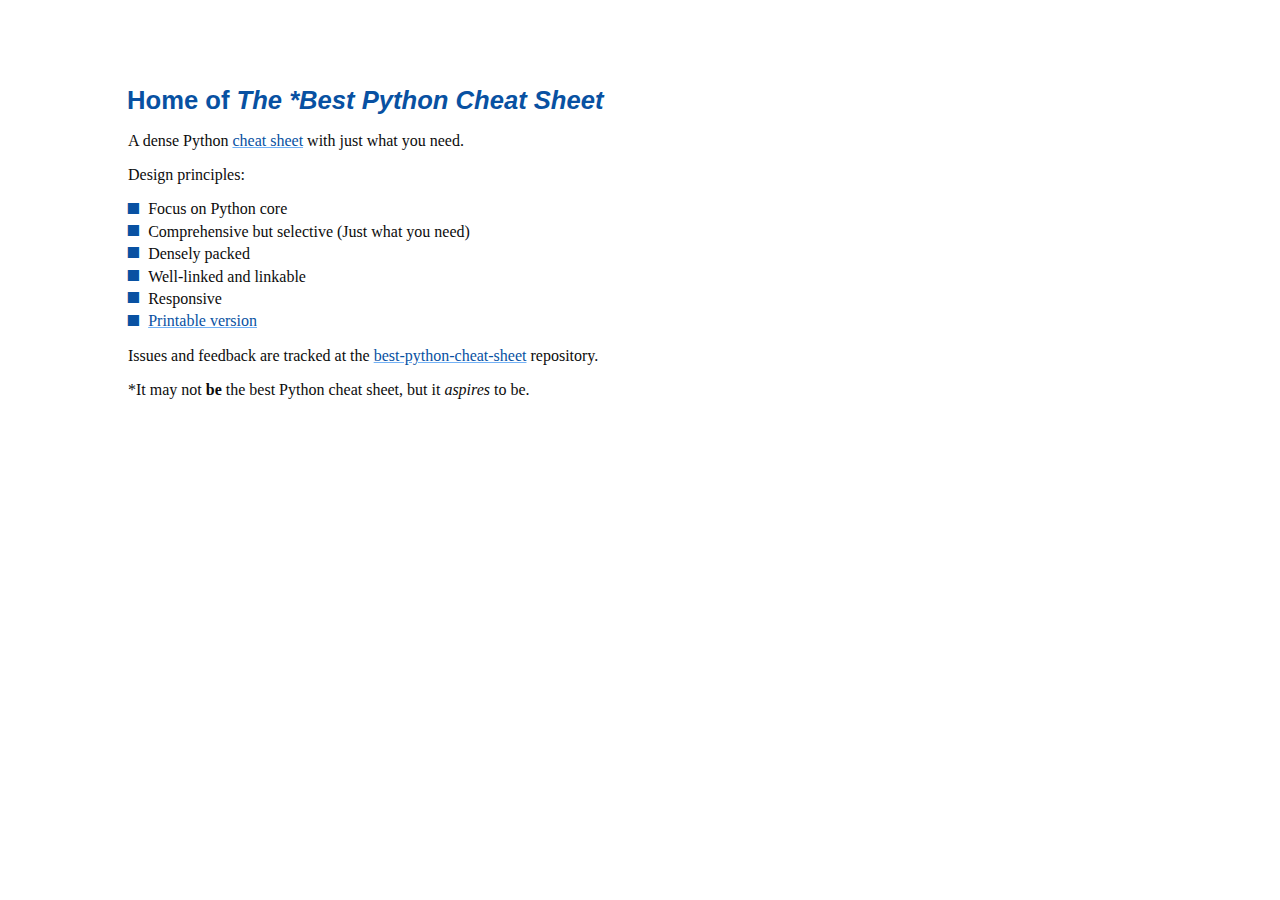
<file: index.html>
<!DOCTYPE html>
<html><head><meta charset="utf-8"><script src="https://www.googletagmanager.com/gtag/js?id=G-28NK04KEEV"></script><script>
window.dataLayer = window.dataLayer || [];
function gtag(){dataLayer.push(arguments);}
gtag('js', new Date());
gtag('config', 'G-28NK04KEEV');
                </script><meta content="14 Apr 2024" name="date"><meta content="width=device-width, initial-scale=1.0" name="viewport"><title>Home of The *Best Python Cheat Sheet</title><link href="/static/library/img/icon/3-colors.png" rel="icon" sizes="x" type="image/png"><link href="/static/library/css/site/kieranholland_com/index.css" id="site/kieranholland_com" media="all" rel="stylesheet" type="text/css"><script src="/static/repos/paged.js"></script></head><body><div id="meta-date" style="display: none;">14 Apr 2024</div><div id="meta-copyright" style="display: none;"></div><div id="meta-version" style="display: none;"></div><div id="content"><h3 id="h3-home-of-the-best-python-cheat-sheet">Home of <i>The *Best Python Cheat Sheet</i></h3><p>A dense Python <a href="https://kieranholland.com/best-python-cheat-sheet/">cheat sheet</a> with just what you need.</p><p>Design principles:</p><ul><li>Focus on Python core
</li><li>Comprehensive but selective (Just what you need)
</li><li>Densely packed
</li><li>Well-linked and linkable
</li><li>Responsive
</li><li><a href="https://kieranholland.com/best-python-cheat-sheet/best-python-cheat-sheet.pdf">Printable version</a>
</li></ul><p>Issues and feedback are tracked at the <a href="https://github.com/kieranholland/best-python-cheat-sheet">best-python-cheat-sheet</a> repository.</p><p>*It may not <b>be</b> the best Python cheat sheet, but it <i>aspires</i> to be.
</p></div></body></html>
</file>
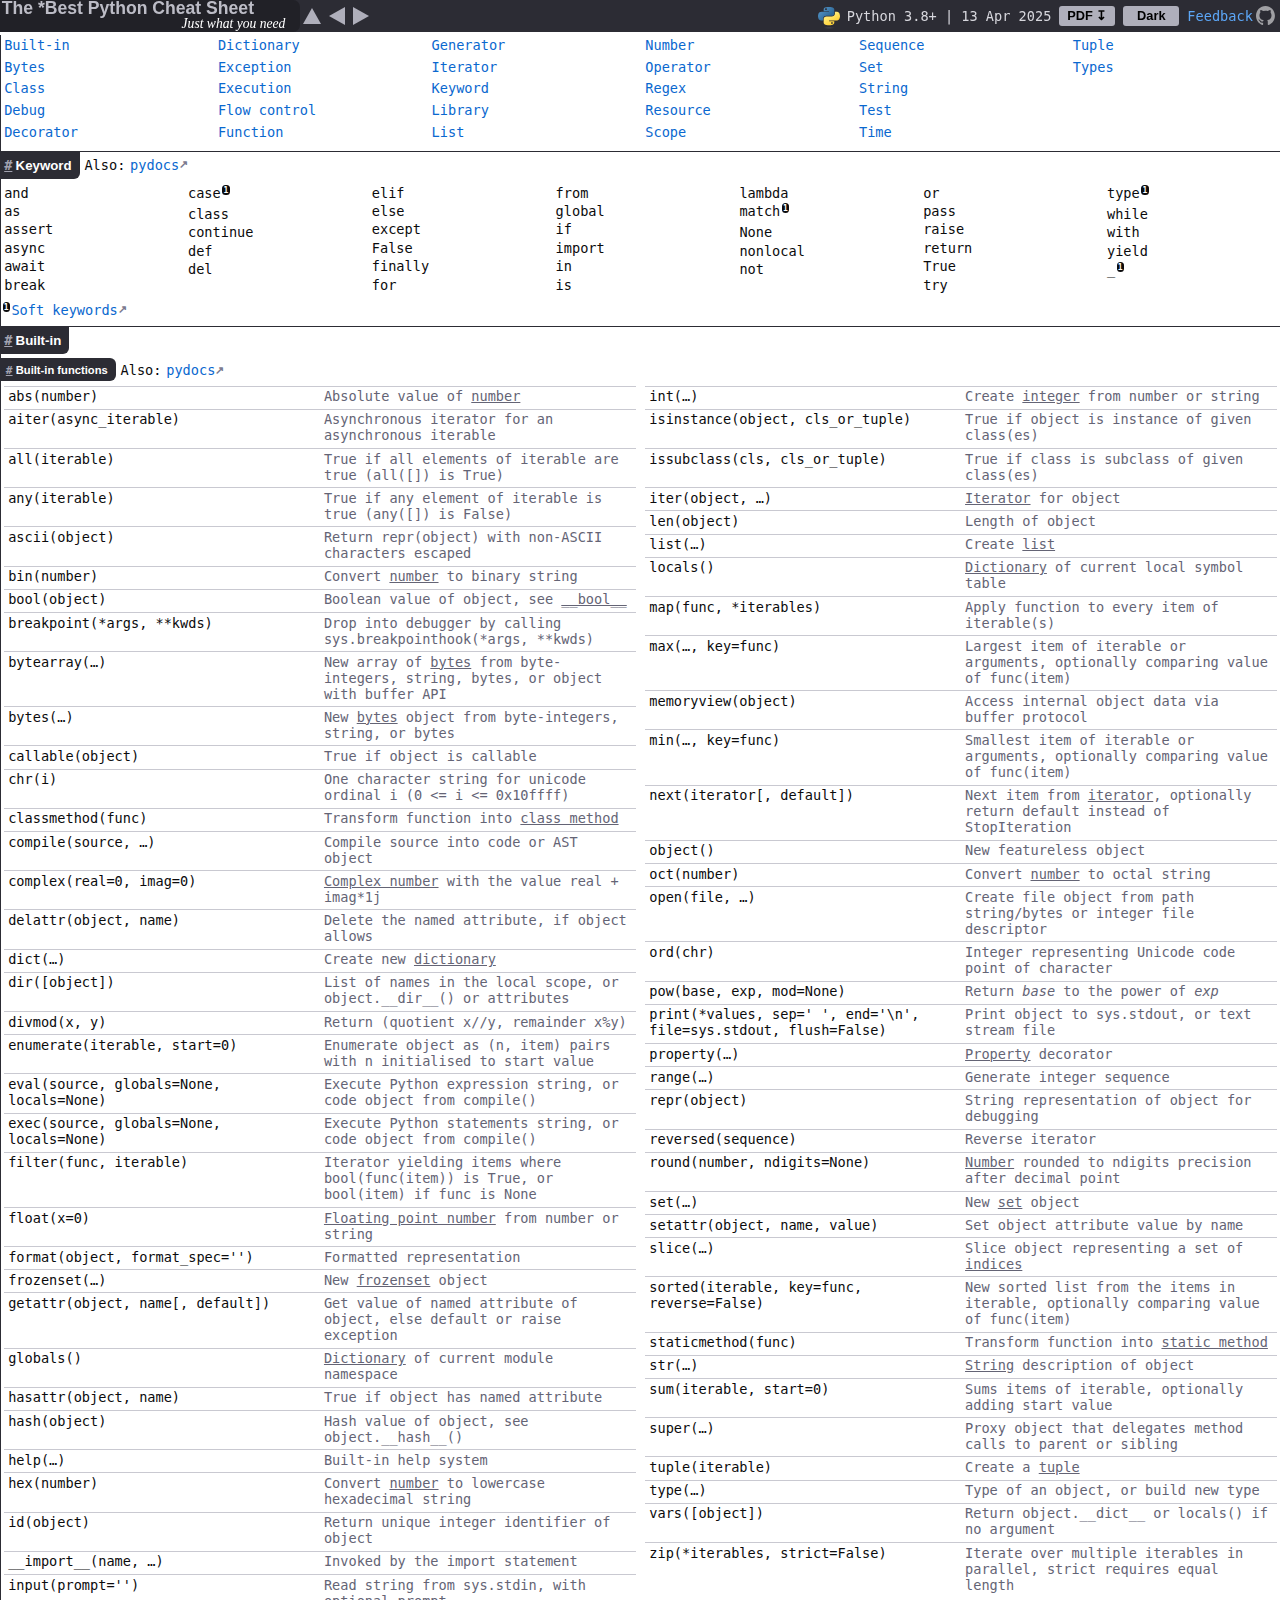
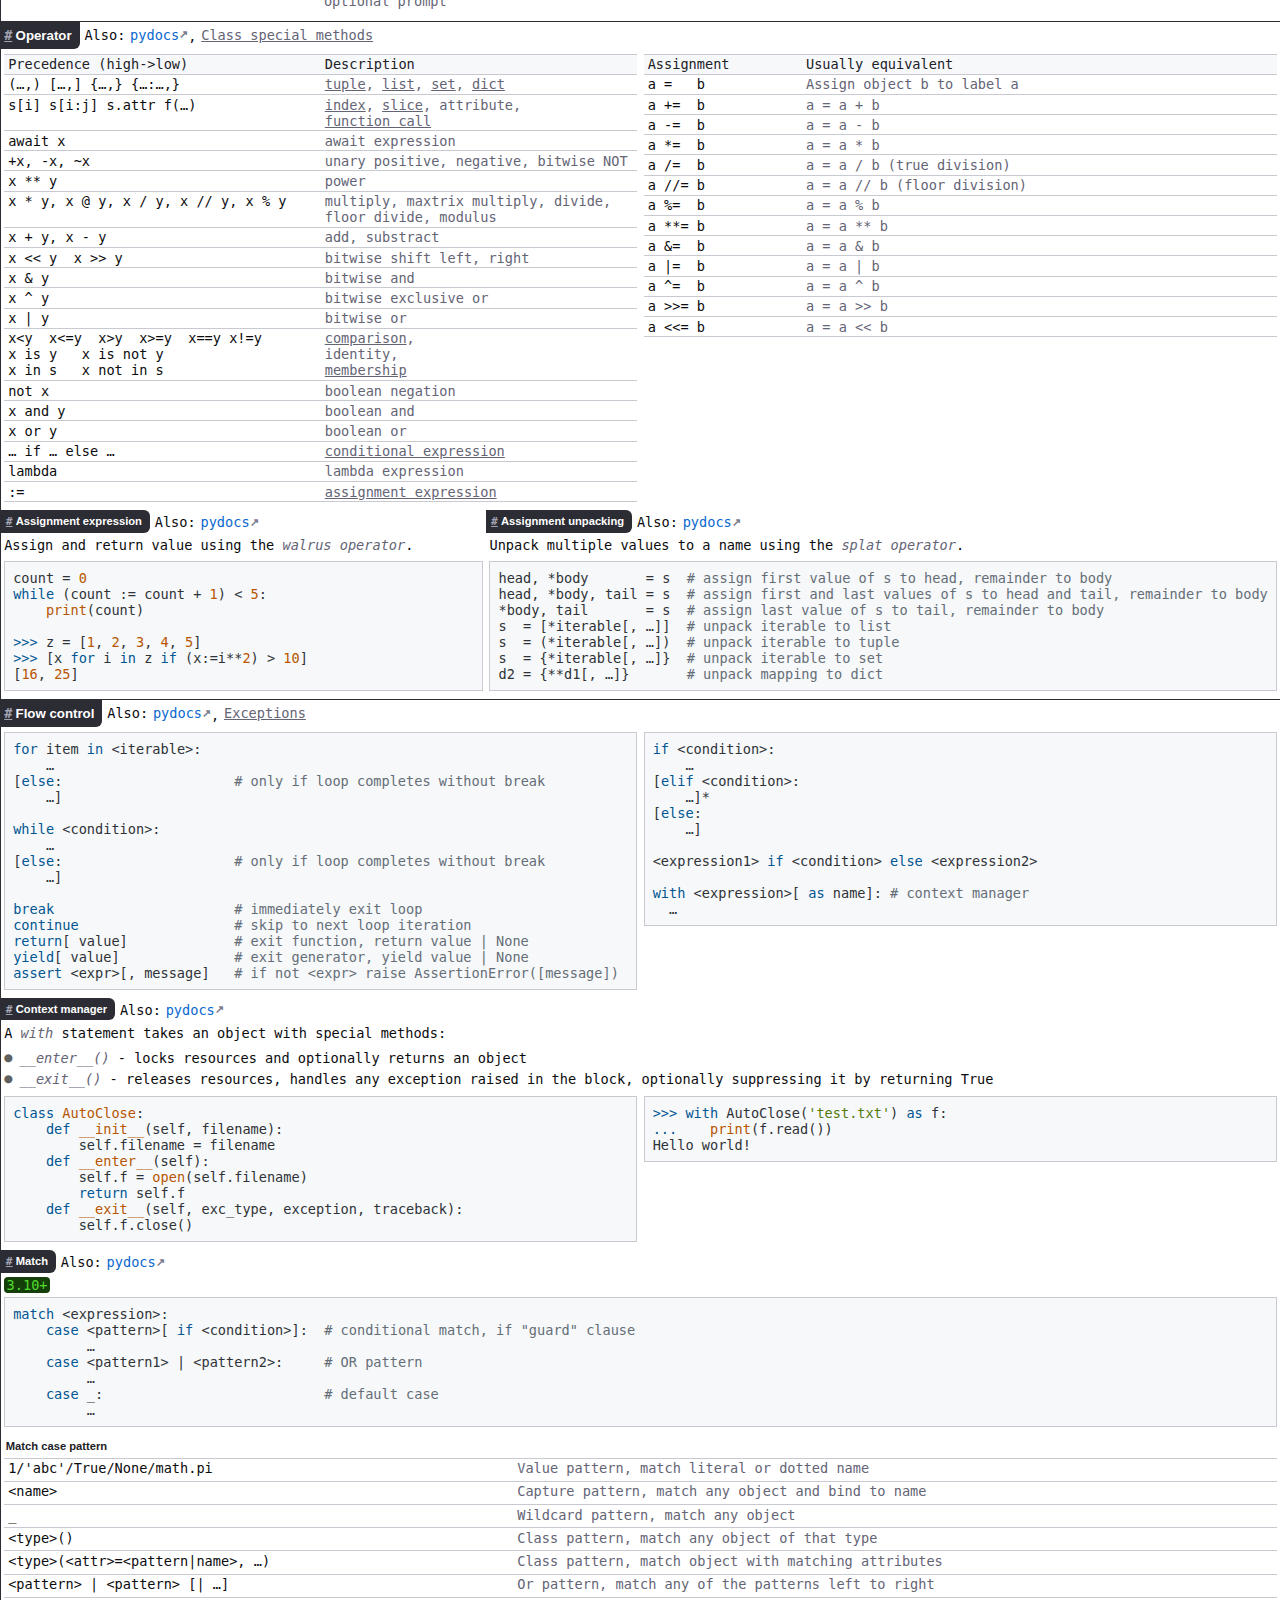
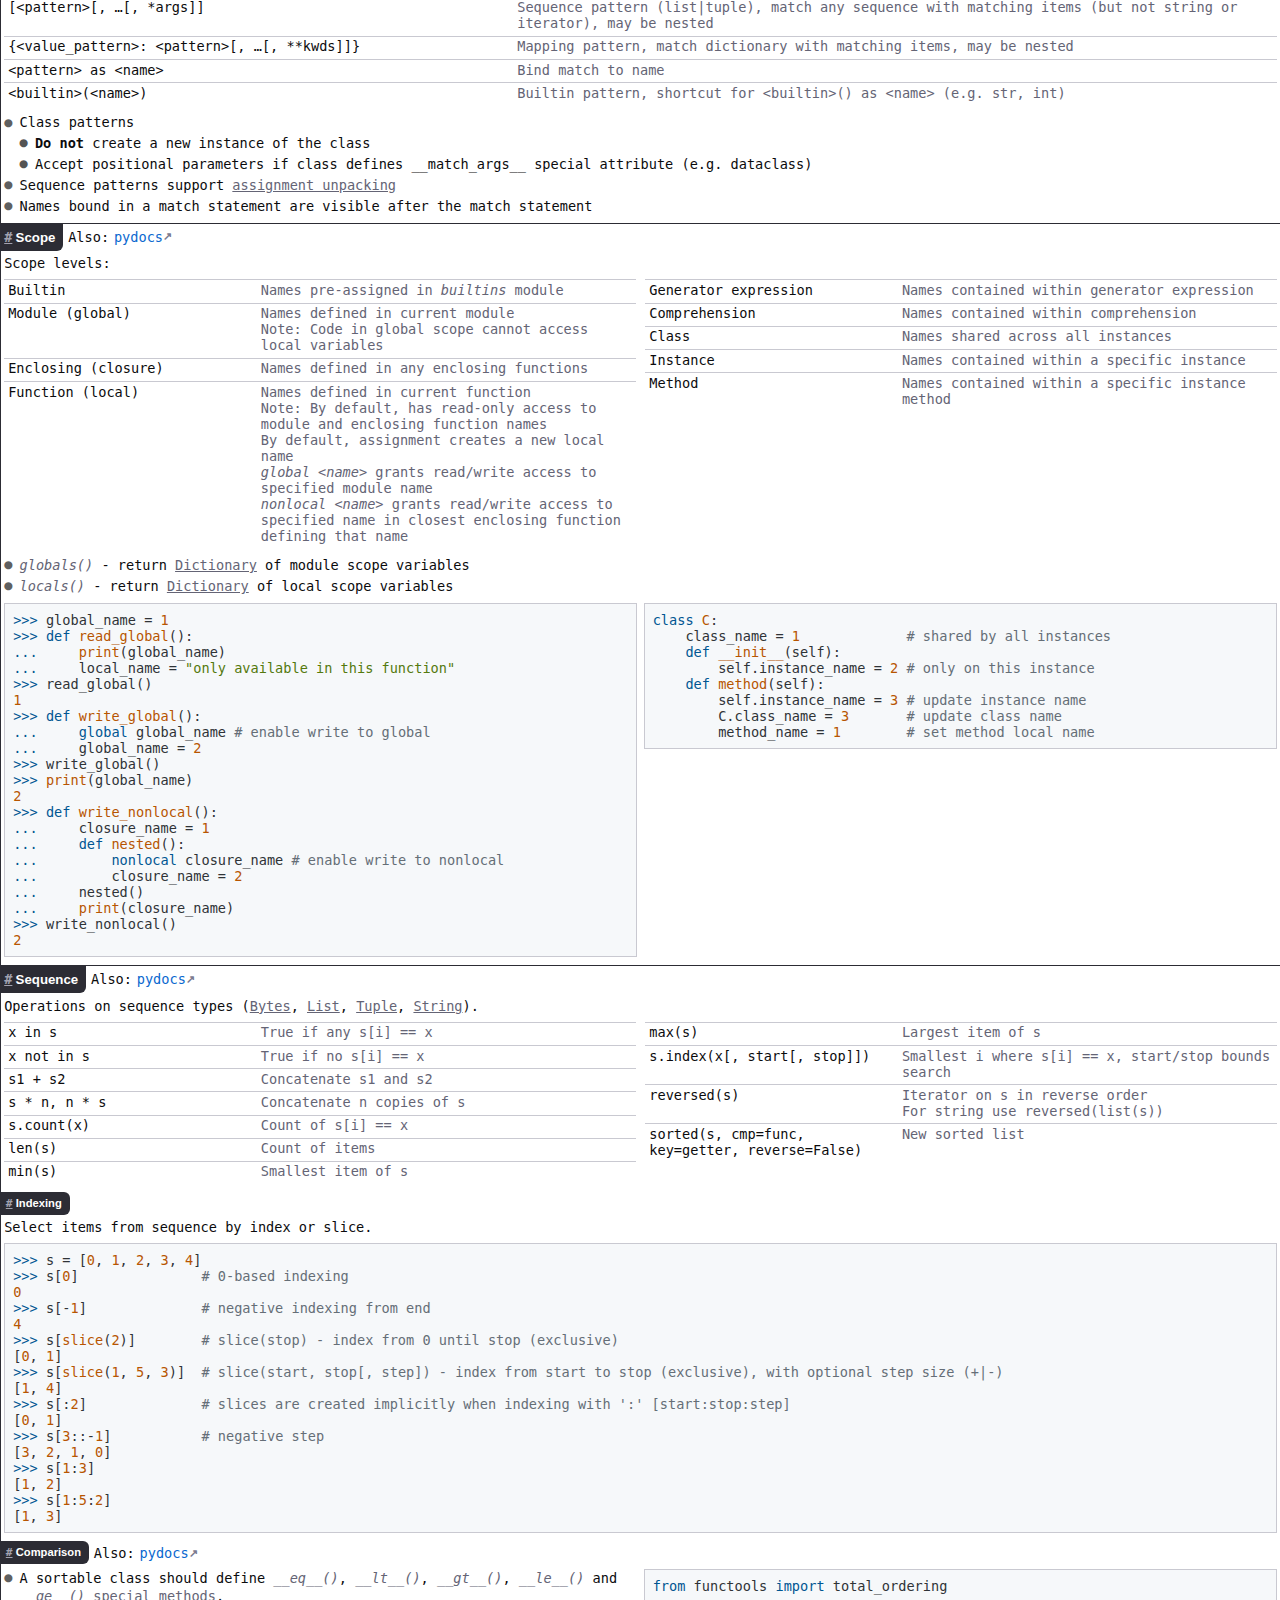
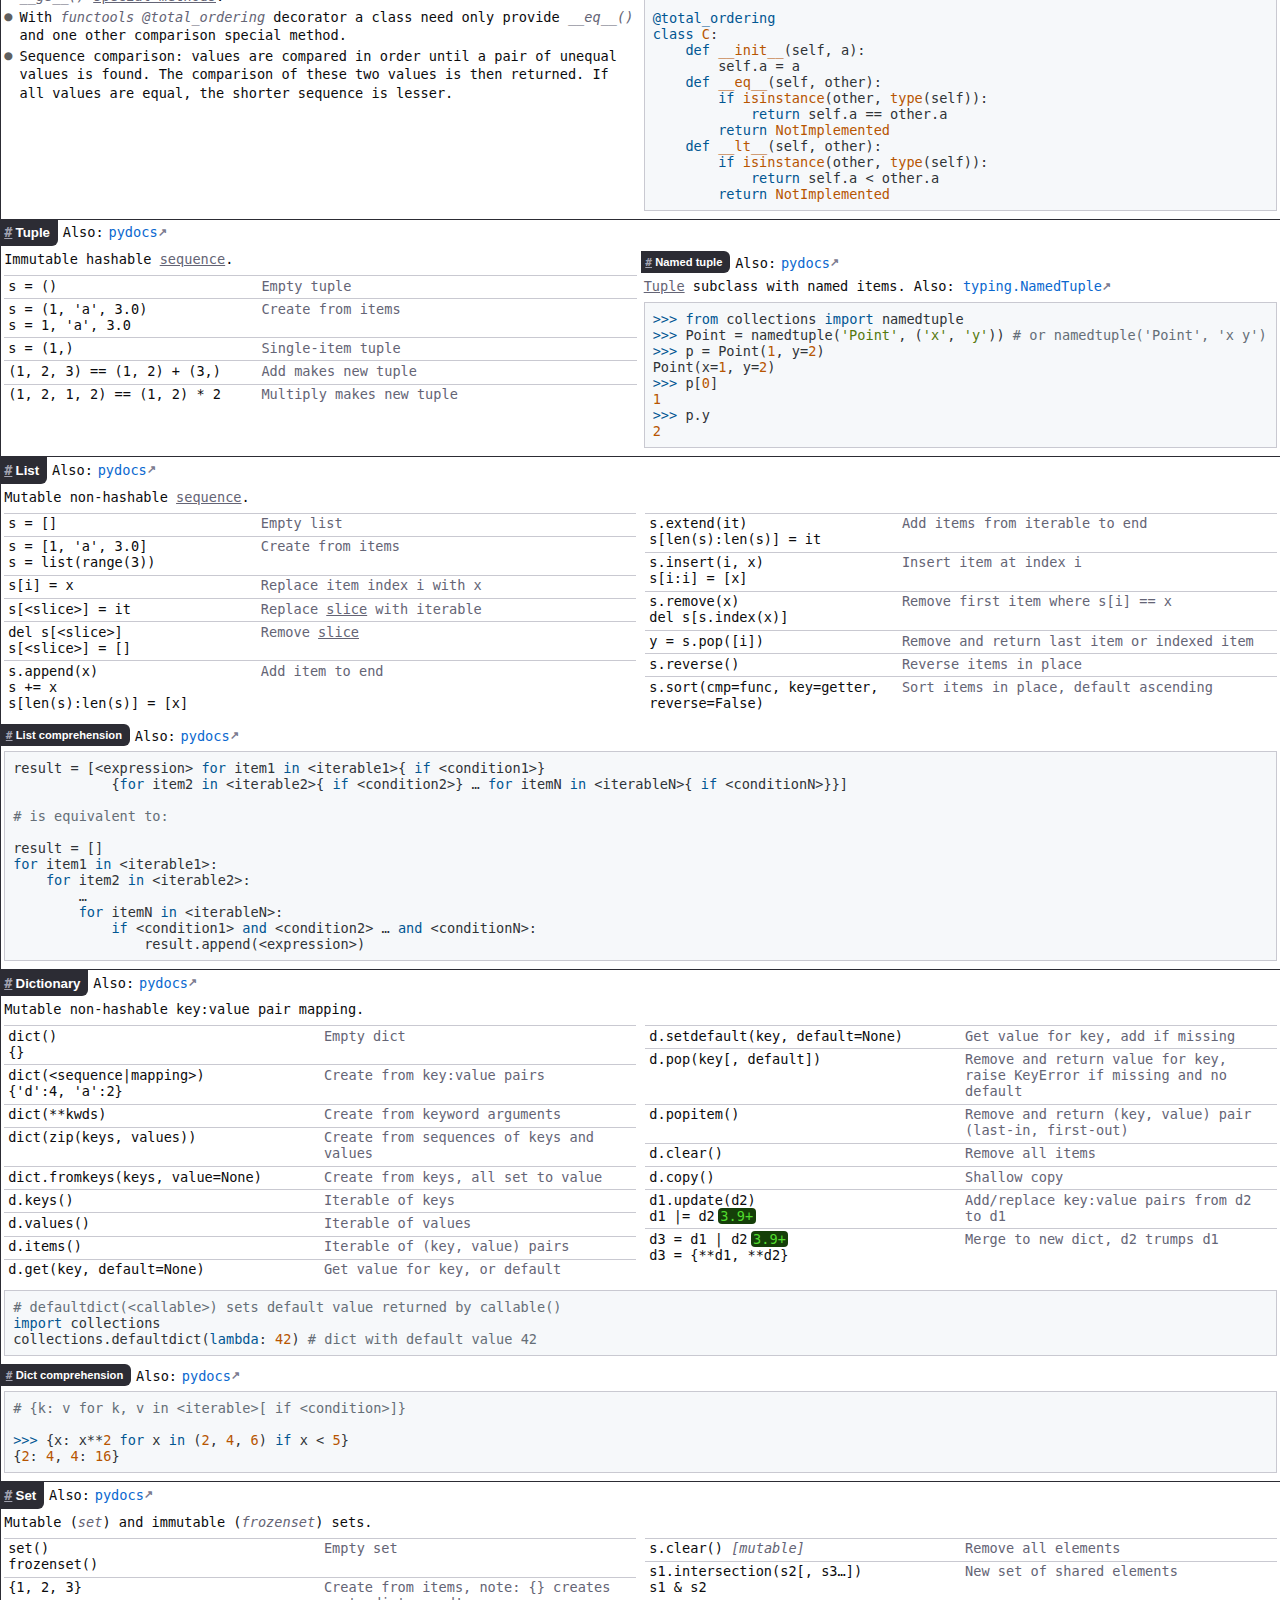
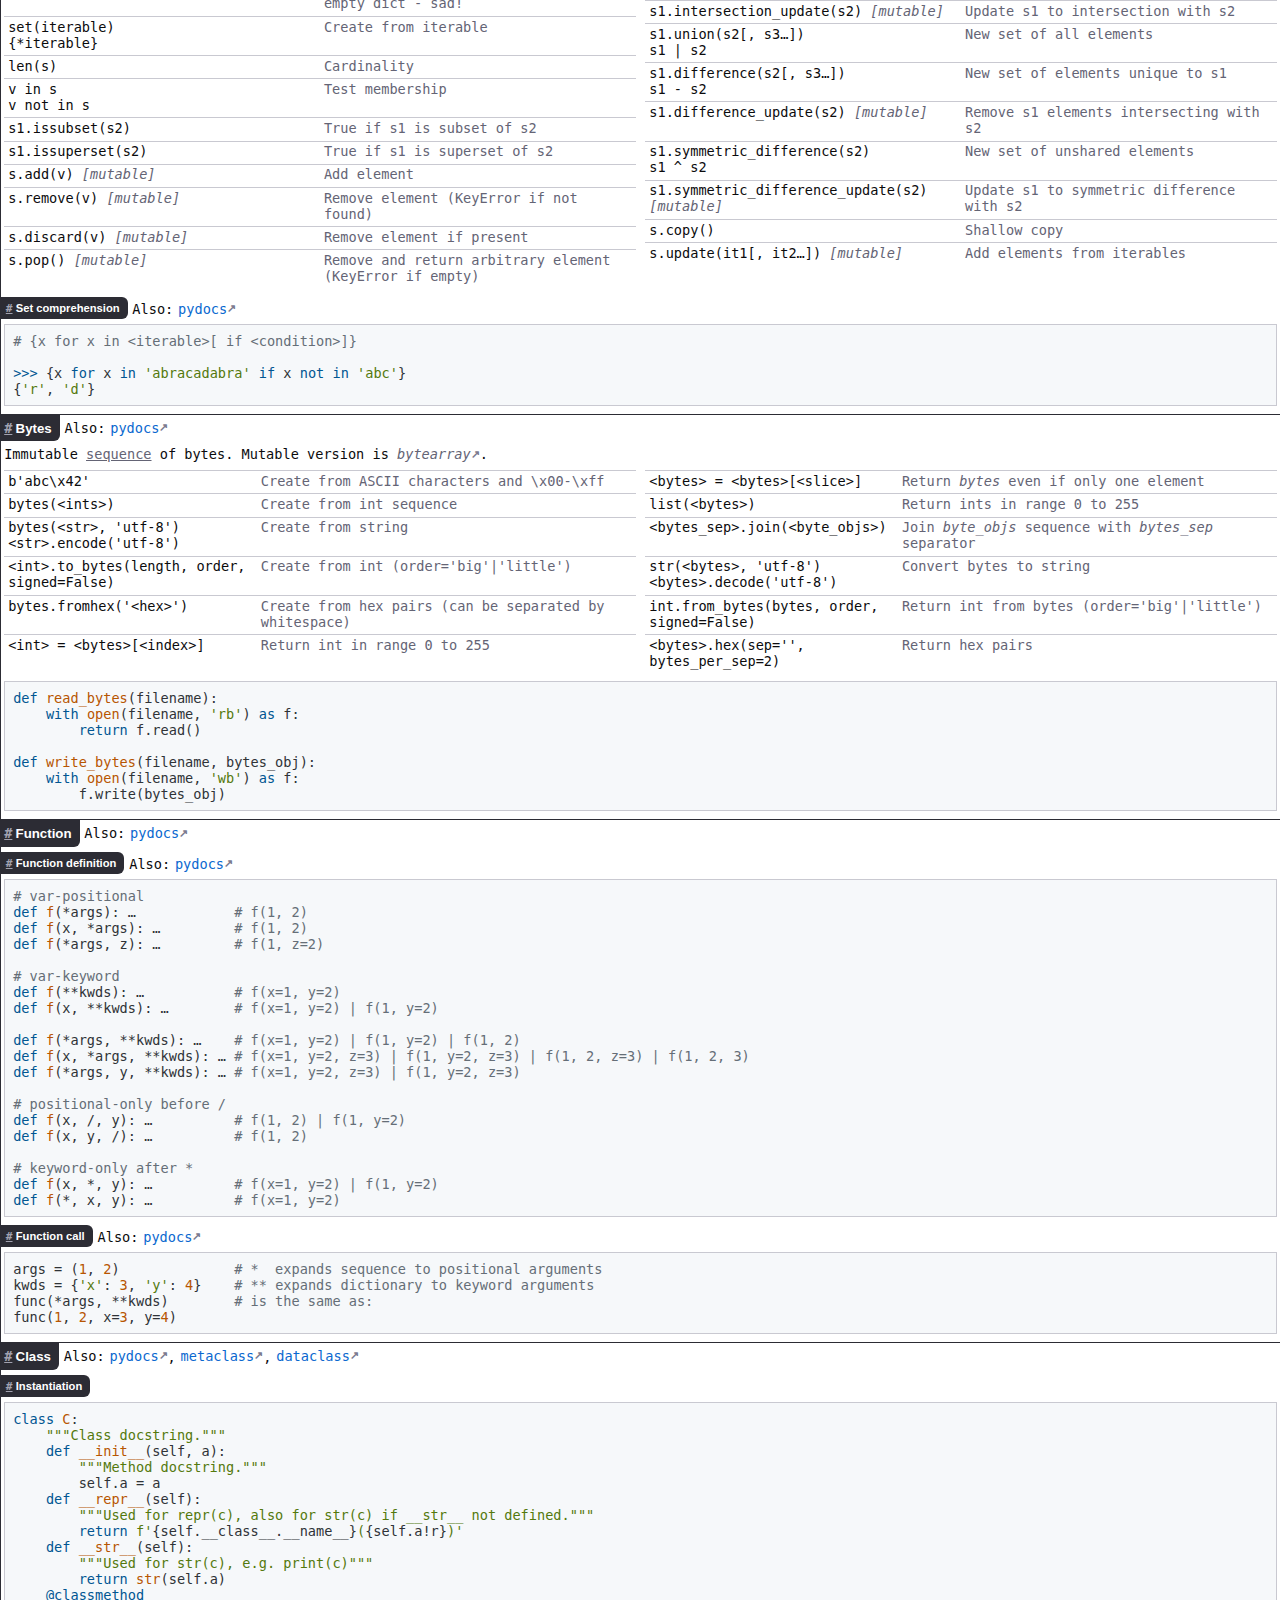
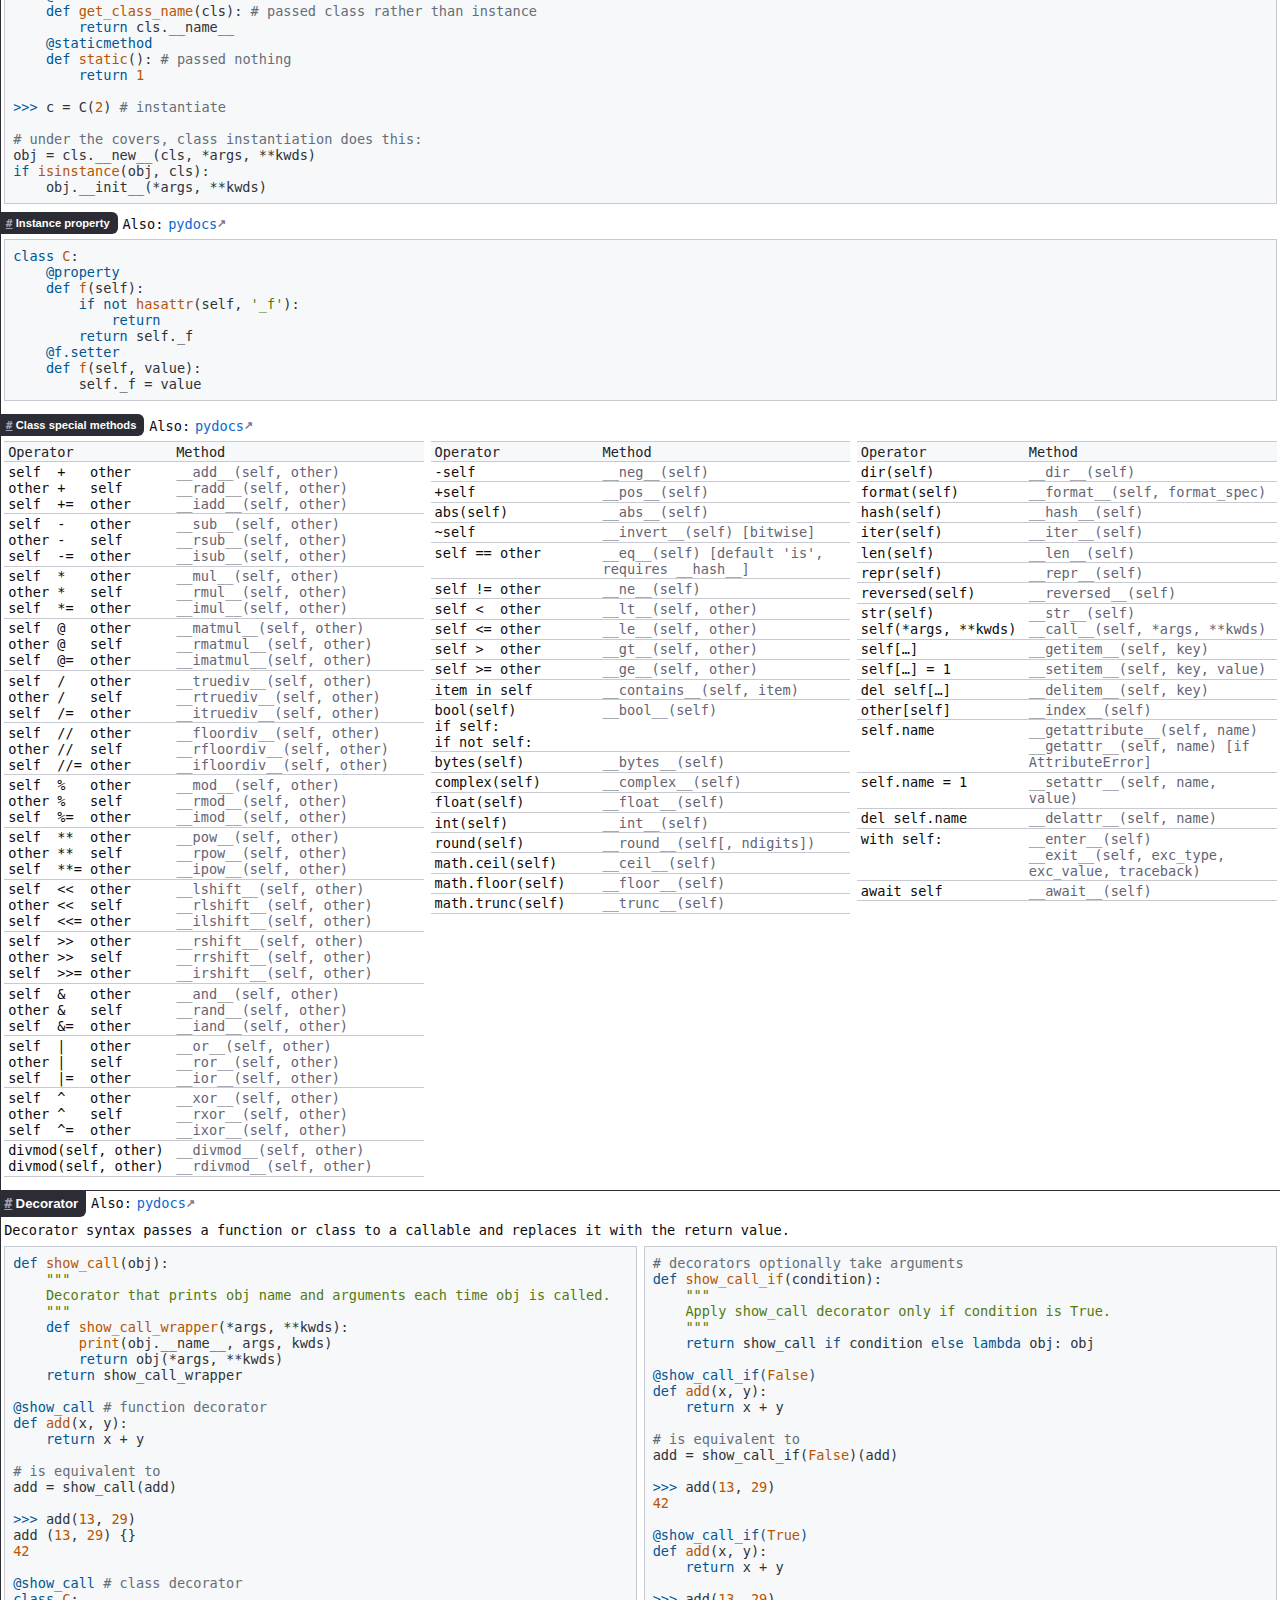
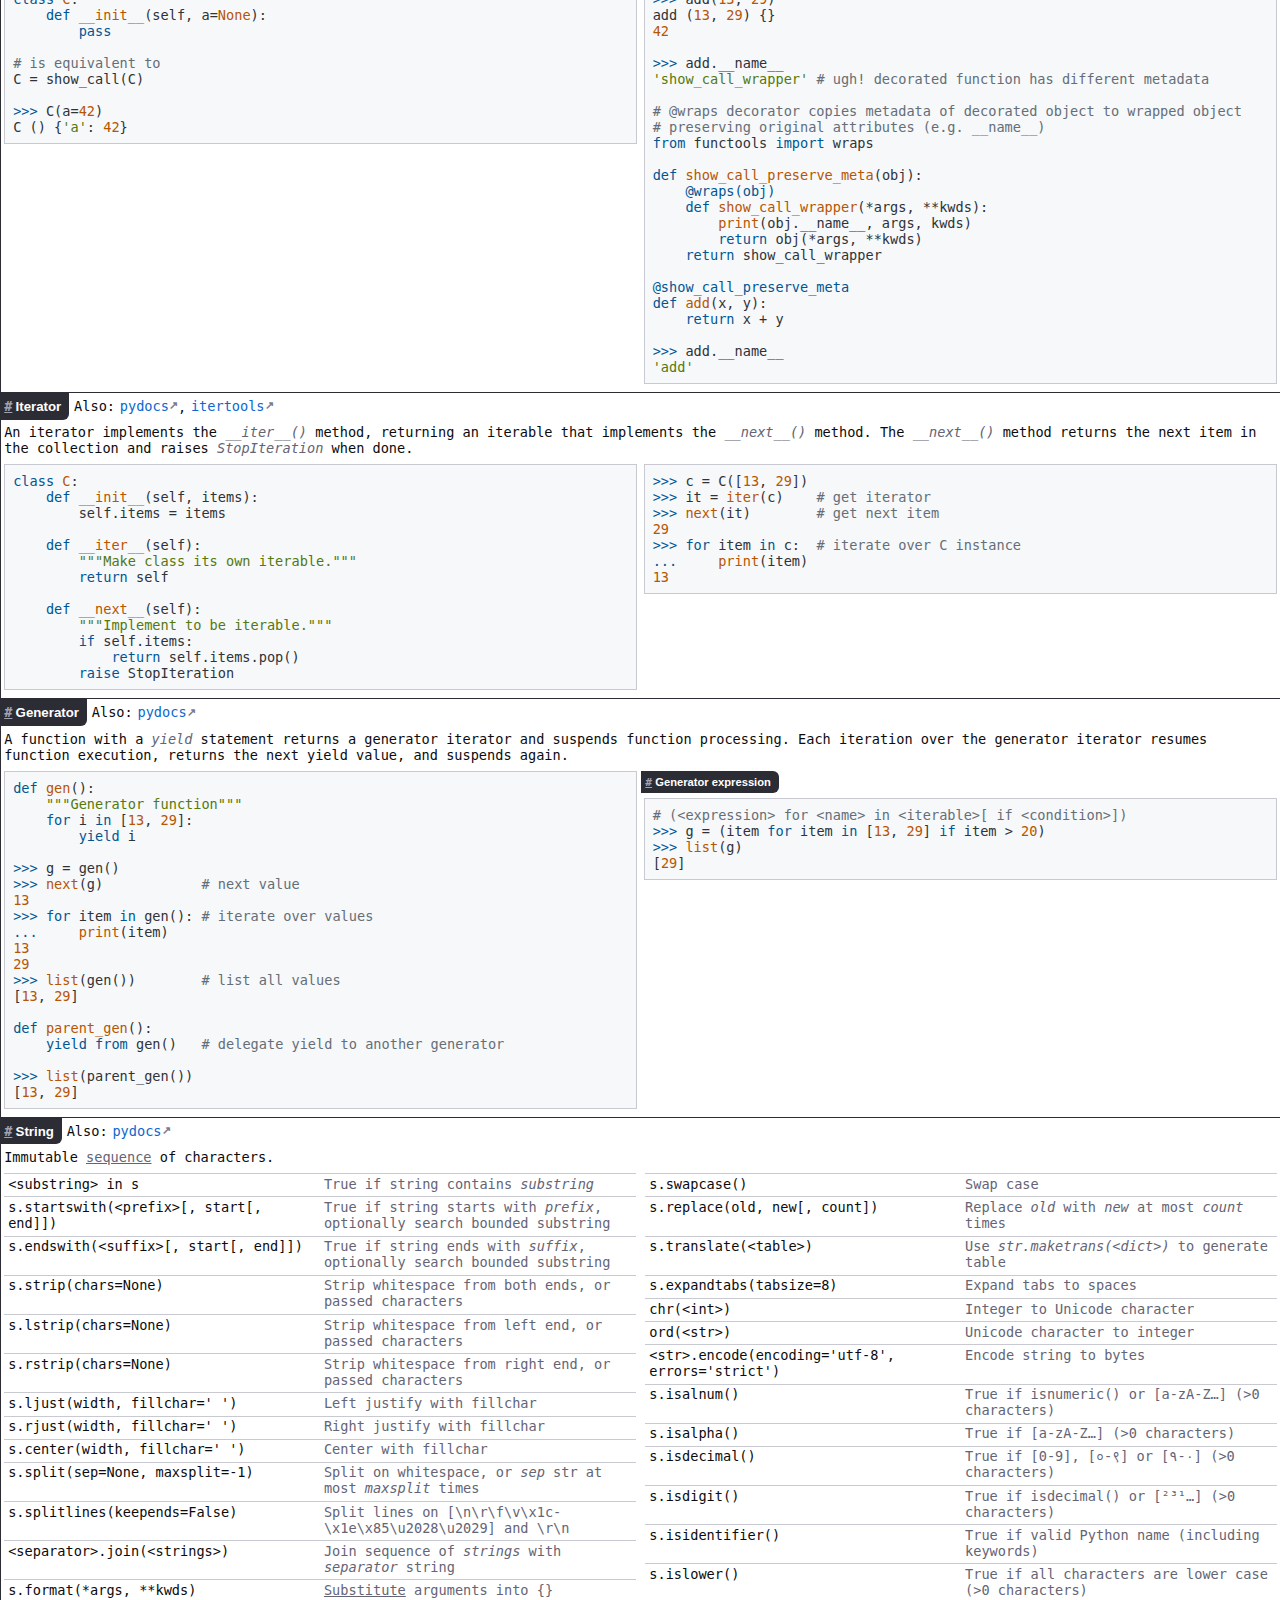
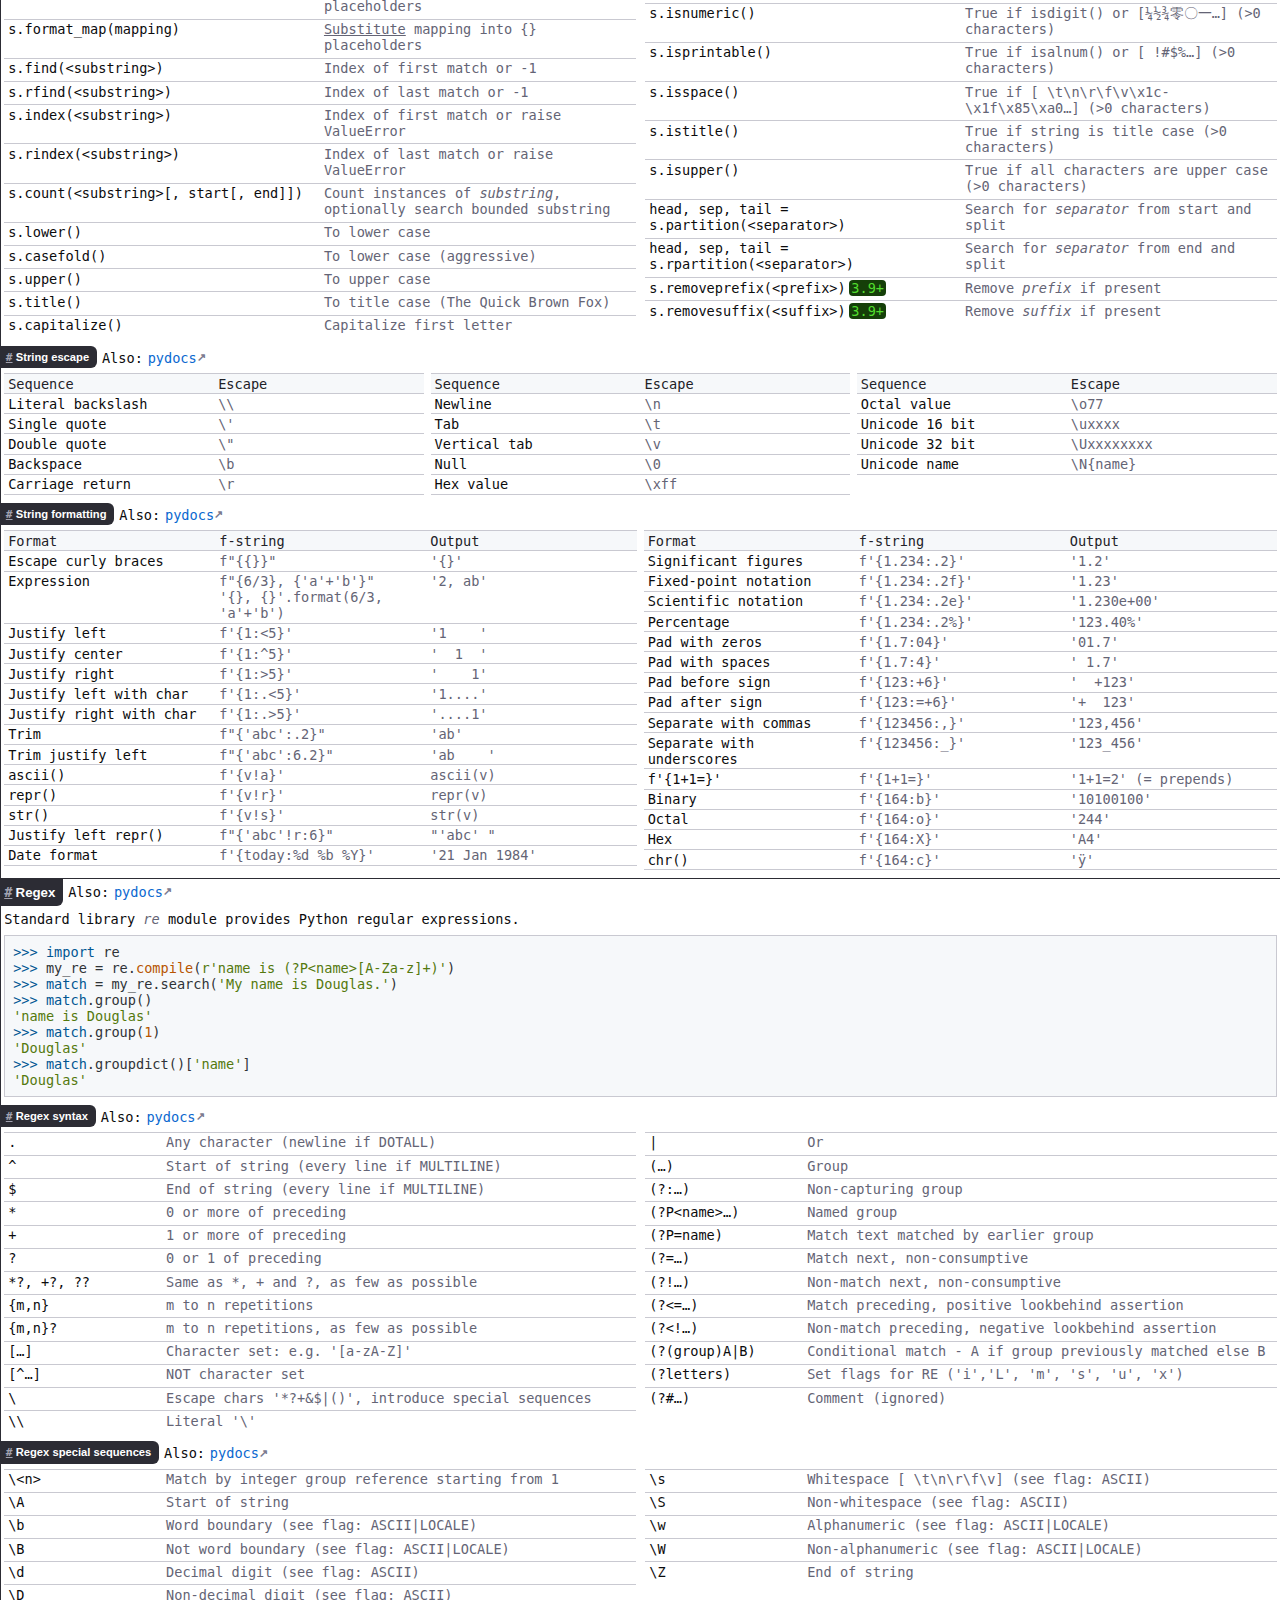
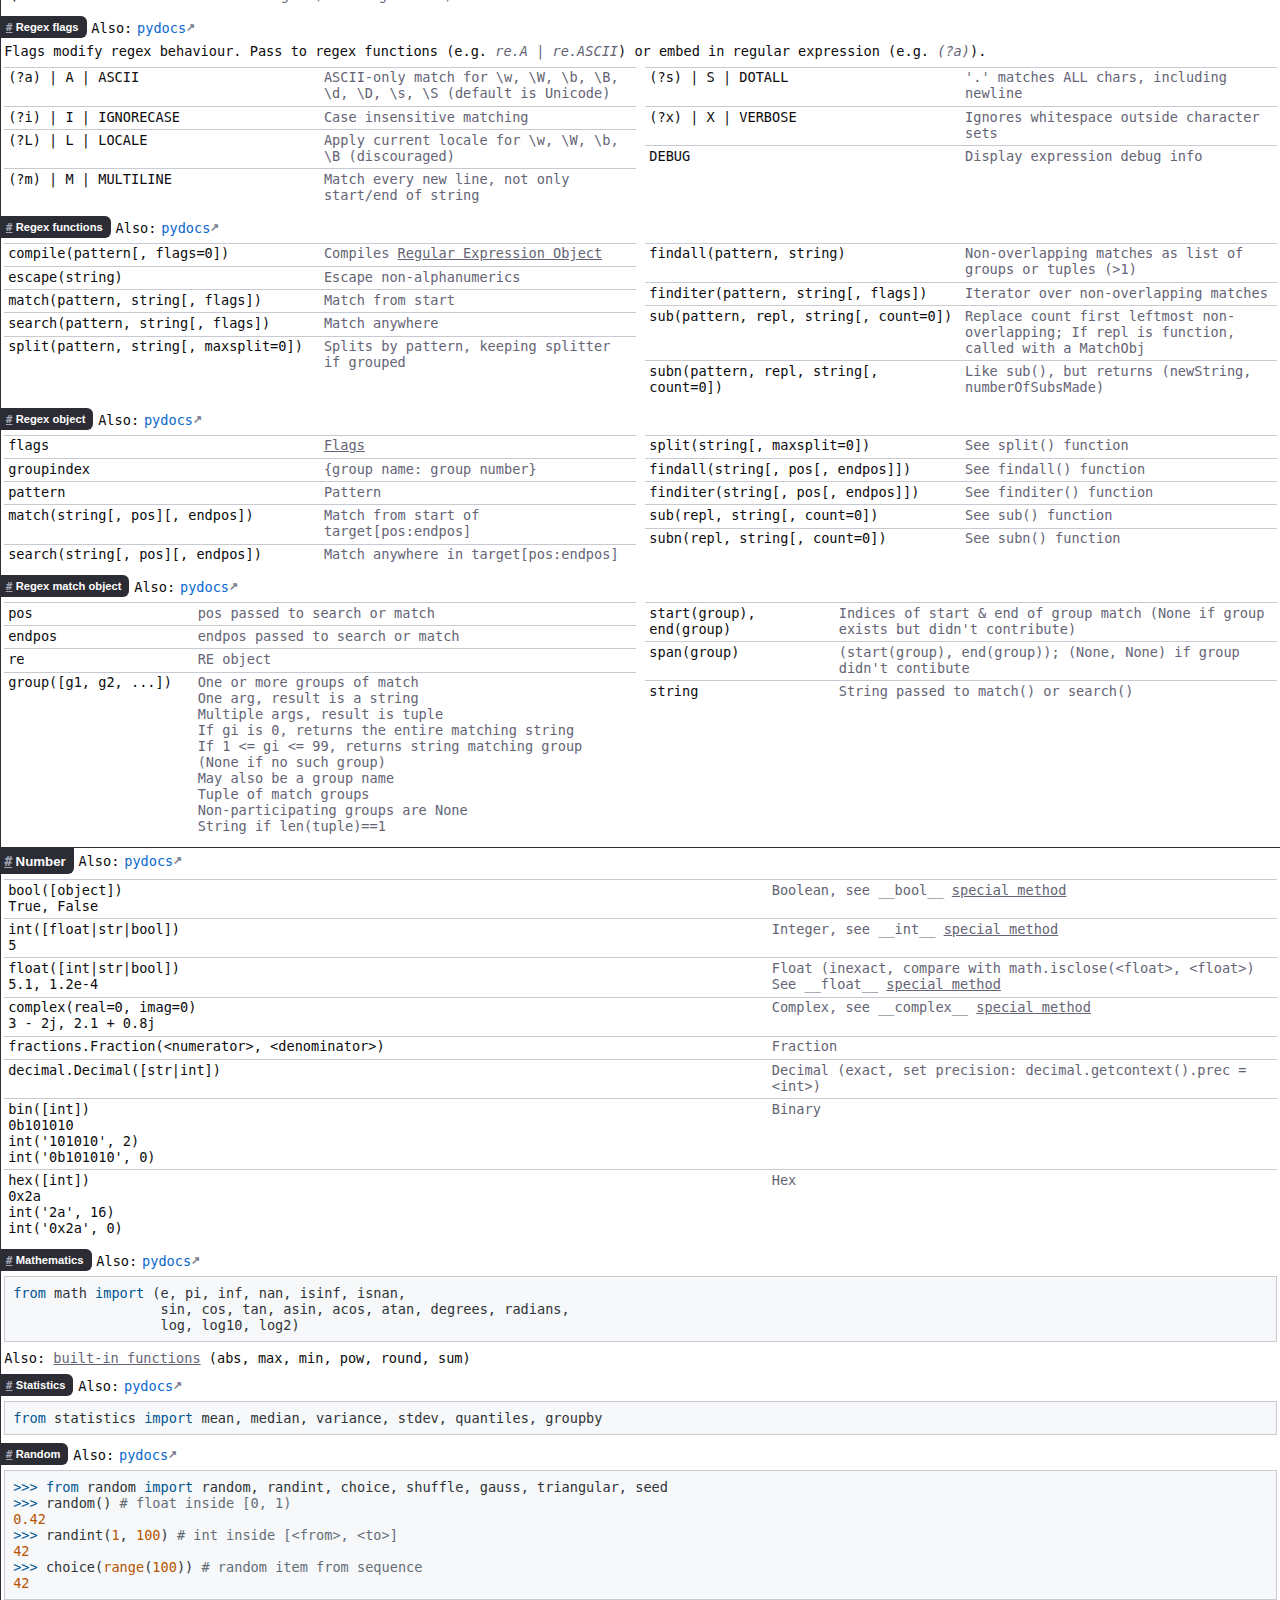
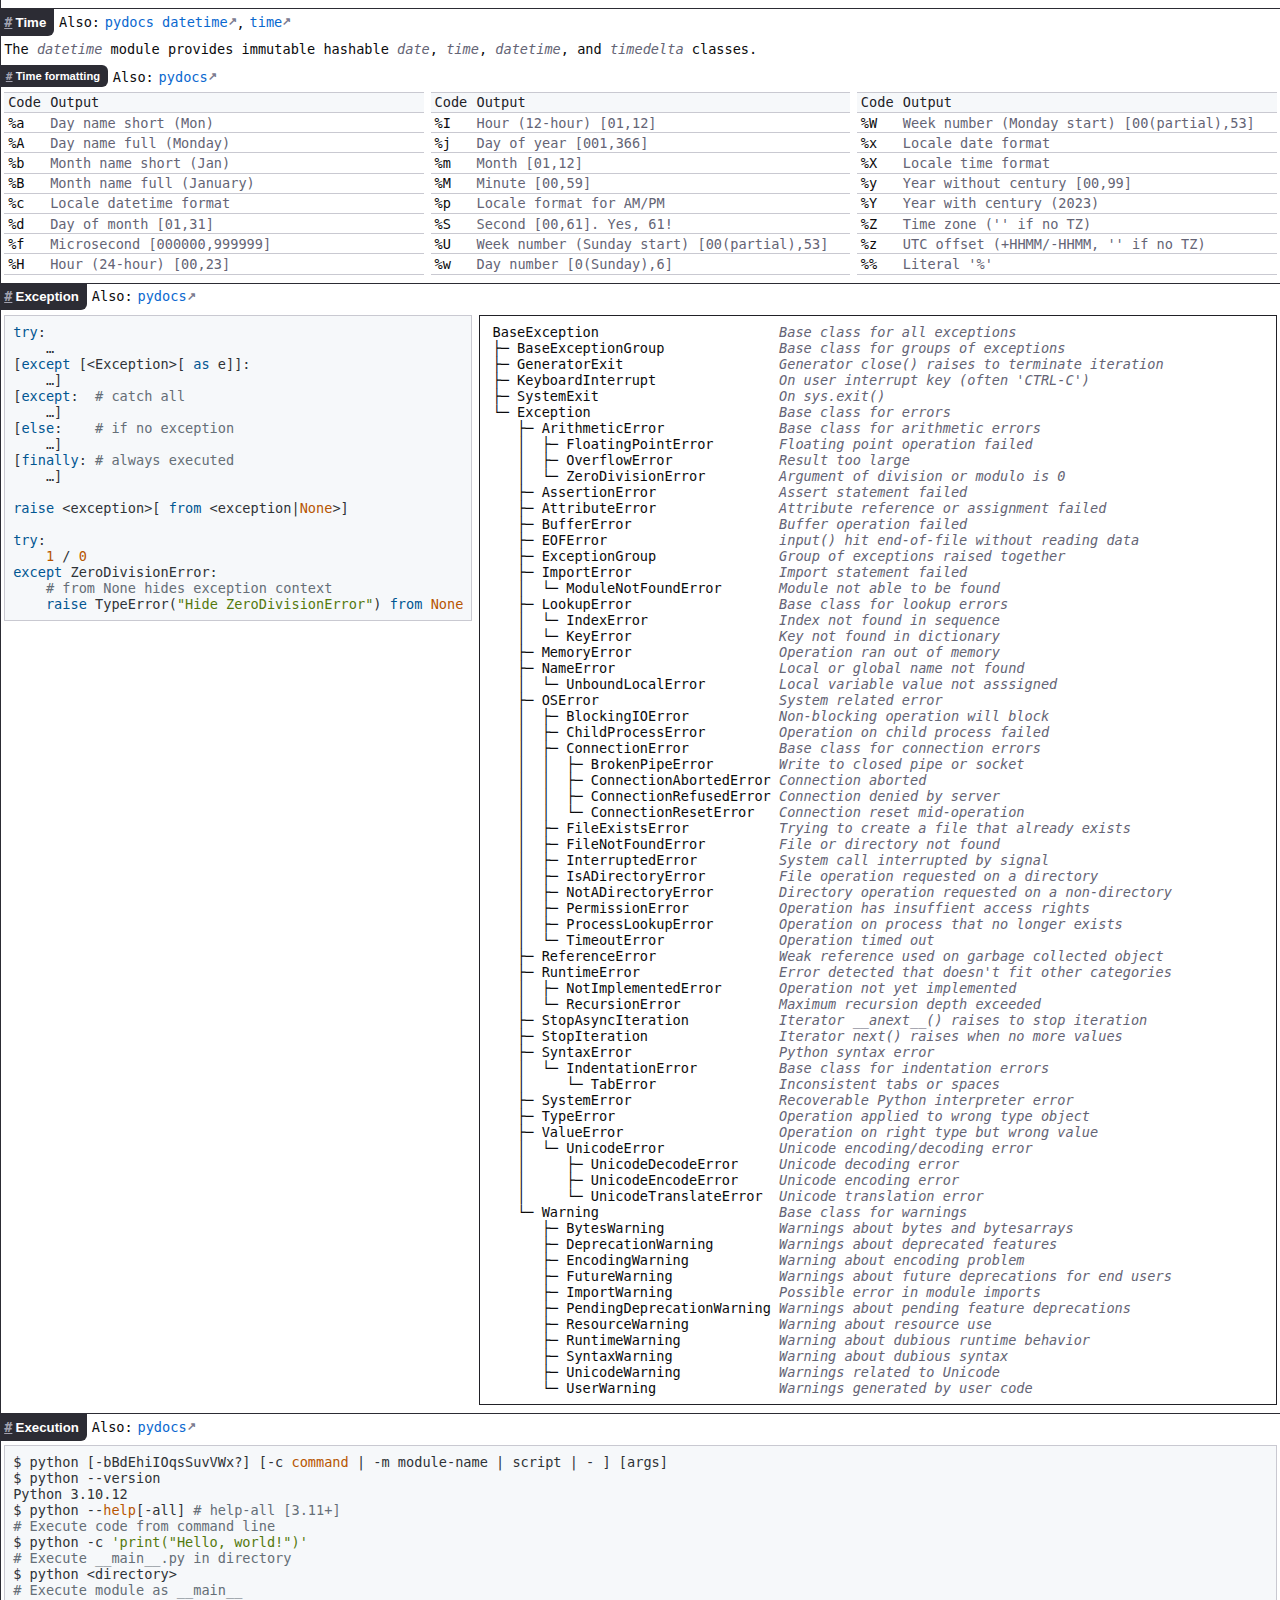
<file: best-python-cheat-sheet/index.html>
<!DOCTYPE html>
<html><head><meta charset="utf-8"><meta content="width=device-width, initial-scale=1" name="viewport"><script src="https://www.googletagmanager.com/gtag/js?id=G-28NK04KEEV"></script><script>
window.dataLayer = window.dataLayer || [];
function gtag(){dataLayer.push(arguments);}
gtag('js', new Date());
gtag('config', 'G-28NK04KEEV');
                </script><link href="https://kieranholland.com/best-python-cheat-sheet/" rel="canonical"><link href="https://fonts.googleapis.com" rel="preconnect"><link crossorigin="anonymous" href="https://fonts.gstatic.com" rel="preconnect"><link href="https://fonts.googleapis.com/css2?family=Roboto+Mono:ital,wght@0,100..700;1,100..700&amp;display=swap" rel="stylesheet"><meta content="Kieran Holland" name="author"><meta content="13 Apr 2025" name="date"><meta content="A dense Python cheat sheet with just what you need. Comprehensive but selective coverage of core Python, with links to detailed documentation and resources. Responsive design with light and dark modes. Download and print PDF. Feedback is welcome." name="description"><meta content="Python, py, cheat sheet, cheat sheets, cheatsheet, cheatsheets, quick reference, pdf, print, printable, download, regex, re, regular expression, string, list, syntax, 3.8, 3.9, 3.10, 3.11, 3.12, 3.13, 2023, 2024, 2025" name="keywords"><title>The Best Python Cheat Sheet</title><link href="/static/library/img/icon/python.svg" rel="icon" sizes="x" type="image/svg"><link href="/static/repos/highlight.js/styles/stackoverflow-light.min.css" id="light-theme" media="all" rel="stylesheet" type="text/css"><link href="/static/repos/highlight.js/styles/stackoverflow-dark.min.css" id="dark-theme" media="all" rel="stylesheet" type="text/css"><link href="/static/library/css/cheat/index.css" id="cheat" media="all" rel="stylesheet" type="text/css"><script src="/static/repos/paged.js"></script><script src="/static/repos/highlight.js/highlight.min.js"></script><script>hljs.highlightAll();</script><script class="js">class PageHandler extends Paged.Handler {
    afterRendered(pages) {
        let cpages  = document.querySelectorAll("[class*='pagedjs_page-content']");
        let endPage = cpages.length;
        cpages.forEach((page, index) => {
            let tl = page.querySelector(".pagedjs_margin-top-left .pagedjs_margin-content");
            tl.setAttribute("kmh-data-page", index + 1);
            tl.setAttribute("kmh-data-pages", endPage);
            let tr = page.querySelector(".pagedjs_margin-top-right .pagedjs_margin-content");
            tr.setAttribute("kmh-data-page", index + 1);
            tr.setAttribute("kmh-data-pages", endPage);
            let bl = page.querySelector(".pagedjs_margin-bottom-left .pagedjs_margin-content");
            bl.setAttribute("kmh-data-page", index + 1);
            bl.setAttribute("kmh-data-pages", endPage);
            let br = page.querySelector(".pagedjs_margin-bottom-right .pagedjs_margin-content");
            br.setAttribute("kmh-data-page", index + 1);
            br.setAttribute("kmh-data-pages", endPage);
        });
        console.log("Rendered page numbers.");
        pages.forEach(page => {
            page.element.querySelectorAll('h3, h4, h5, h6').forEach(element => {
                const tocLink = document.querySelector(`.toc a[href="#${element.id}"]`);
                if (tocLink) {
                    const pageNumberElement = tocLink.nextElementSibling.nextElementSibling;
                    pageNumberElement.textContent = page.position + 1; // Update with page number
                }
            });
        });
        console.log("Rendered TOC.");
    }
}
Paged.registerHandlers(PageHandler);

async function printThemeAsync() {
    if (document.readyState !== 'complete') {
        await new Promise(resolve => document.addEventListener('DOMContentLoaded', resolve));
    }
    document.body.classList.remove('dark-theme');
    document.body.classList.remove('light-theme');
    document.body.classList.add('print');
    var link = document.querySelector("link[id='dark-theme']"); // paged.js: dark theme breaks code background
    if (link) { link.remove(); }
    var banner = document.querySelector("div[id='banner']"); // paged.js: fixed banner breaks pagination
    if (banner) { banner.remove(); }
    await new Promise(resolve => setTimeout(resolve, 100)); // highlight.js needs 0ms to render (?thread switch)
    // console.log('DOM loaded');
    var paged = new Paged.Previewer();
    paged.preview().then(function() {
        console.log("Pagination completed.");
    }).catch(function(error) {
        console.error("Pagination failed: ", error);
    });
}

async function printTheme() {
    await printThemeAsync();
}
</script><script class="js">class TOCHandler extends Paged.Handler {
    afterRendered(pages) {
        pages.forEach(page => {
            page.element.querySelectorAll('[data-toc-title]').forEach(element => {
                const tocLink = document.querySelector(`#toc a[href="#${element.id}"]`);
                if (tocLink) {
                    const pageNumberElement = tocLink.nextElementSibling;
                    pageNumberElement.textContent = page.position + 1; // Update with page number
                }
            });
        });
    }
}
Paged.registerHandlers(TOCHandler);

function toggleTheme() {
    if (document.body.classList.contains('dark-theme') || document.body.classList.contains('light-theme')) {
        theme = document.body.classList.contains('dark-theme') ? 'light-theme' : 'dark-theme';
    } else {
        theme = localStorage.getItem('theme') || 'light-theme';
    }
    const btn = document.getElementById('theme');
    const code = document.querySelector("link[id='dark-theme']")
    if (theme === 'light-theme') {
        document.body.classList.remove('dark-theme');
        document.body.classList.add('light-theme');
        if (code) {
            document.querySelector("link[id='dark-theme']").setAttribute('disabled', 'disabled');
            document.querySelector("link[id='light-theme']").removeAttribute('disabled');
        }
        localStorage.setItem('theme', 'light-theme');
        btn.innerHTML = 'Dark';
    } else {
        document.body.classList.remove('light-theme');
        document.body.classList.add('dark-theme');
        if (code) {
            document.querySelector("link[id='light-theme']").setAttribute('disabled', 'disabled');
            document.querySelector("link[id='dark-theme']").removeAttribute('disabled');
        }
        localStorage.setItem('theme', 'dark-theme');
        btn.innerHTML = 'Light';
    }
    document.activeElement.blur();
}

document.addEventListener('DOMContentLoaded', (event) => {
    toggleTheme();
    // fix anchor link jumps below banner
    document.querySelectorAll('#content a[href^="#"]:not([href="#"]').forEach(anchor => { // exclude home link in banner, breaks
        anchor.addEventListener('click', function (e) {
            e.preventDefault();
            history.pushState({ scrollPosition: window.pageYOffset }, '', window.location.href);
            let target = document.querySelector(this.getAttribute('href'));
            window.scrollTo({
                top: target.offsetTop,
            });
        });
    });
    window.onpopstate = function(event) {
        if(event.state && event.state.scrollPosition !== undefined) {
            window.scrollTo({
                top: event.state.scrollPosition,
            });
        }
    };
});

function nextAnchor() {
    const anchors = Array.from(document.querySelectorAll('h3'));
    const currentPosition = window.pageYOffset;
    const nextAnchor = anchors.find(anchor => {
        const anchorTop = anchor.getBoundingClientRect().top + currentPosition;
        return anchorTop > currentPosition + 50;
    });
    if (nextAnchor) {
        window.scrollTo({
            top: nextAnchor.offsetTop,
        });
    }
}

function previousAnchor() {
    const anchors = Array.from(document.querySelectorAll('h3')).reverse();
    const currentPosition = window.pageYOffset;
    const previousAnchor = anchors.find(anchor => {
        const anchorBottom = anchor.getBoundingClientRect().top + currentPosition;
        return anchorBottom < currentPosition;
    });
    if (previousAnchor) {
        window.scrollTo({
            top: previousAnchor.offsetTop,
        });
    } else {
        window.scrollTo({
            top: 0,
        });
    }
}
</script></head><body><section id="content" class="header"><section class="meta-section"><div id="meta-title">The *Best Python Cheat Sheet - Just what you need</div><div id="meta-date">13 Apr 2025</div><div id="meta-copyright">kieranholland.com</div><div id="meta-version">Python 3.8+</div></section><div id="banner"><div id="titles-banner"> <a href="#asterisk"><h1>The *Best Python Cheat Sheet</h1><h2>Just what you need</h2></a>
</div><a href="#"><div id="triangle-up" class="triangle"></div></a><div id="triangle-left" onclick="previousAnchor()" class="triangle"></div><div id="triangle-right" onclick="nextAnchor()" class="triangle"></div><div class="logo">  <img src="/static/library/img/icon/python.svg">  </div><div id="version">Python 3.8+ | 13 Apr 2025</div><div id="version-short">3.8+ | 13 Apr</div><a href="best-python-cheat-sheet.pdf"><button id="pdf" class="standard">PDF ↧</button></a><button id="theme" onclick="toggleTheme()" class="standard">Light</button><a href="https://github.com/kieranholland/best-python-cheat-sheet" rel="noopener noreferrer" target="_blank" class="issues external">Feedback</a></div><div id="content-cheat"><div class="section"><div id="titles-body"> <a href="#asterisk"><h1>The *Best Python Cheat Sheet</h1><h2>Just what you need</h2></a>
</div><ul id="toc" class="long-list"><li><a href="#h3-built-in">Built-in</a><span class="page-number"></span></li><li><a href="#h3-bytes">Bytes</a><span class="page-number"></span></li><li><a href="#h3-class">Class</a><span class="page-number"></span></li><li><a href="#h3-debug">Debug</a><span class="page-number"></span></li><li><a href="#h3-decorator">Decorator</a><span class="page-number"></span></li><li><a href="#h3-dictionary">Dictionary</a><span class="page-number"></span></li><li><a href="#h3-exception">Exception</a><span class="page-number"></span></li><li><a href="#h3-execution">Execution</a><span class="page-number"></span></li><li><a href="#h3-flow-control">Flow control</a><span class="page-number"></span></li><li><a href="#h3-function">Function</a><span class="page-number"></span></li><li><a href="#h3-generator">Generator</a><span class="page-number"></span></li><li><a href="#h3-iterator">Iterator</a><span class="page-number"></span></li><li><a href="#h3-keyword">Keyword</a><span class="page-number"></span></li><li><a href="#h3-library">Library</a><span class="page-number"></span></li><li><a href="#h3-list">List</a><span class="page-number"></span></li><li><a href="#h3-number">Number</a><span class="page-number"></span></li><li><a href="#h3-operator">Operator</a><span class="page-number"></span></li><li><a href="#h3-regex">Regex</a><span class="page-number"></span></li><li><a href="#h3-resource">Resource</a><span class="page-number"></span></li><li><a href="#h3-scope">Scope</a><span class="page-number"></span></li><li><a href="#h3-sequence">Sequence</a><span class="page-number"></span></li><li><a href="#h3-set">Set</a><span class="page-number"></span></li><li><a href="#h3-string">String</a><span class="page-number"></span></li><li><a href="#h3-test">Test</a><span class="page-number"></span></li><li><a href="#h3-time">Time</a><span class="page-number"></span></li><li><a href="#h3-tuple">Tuple</a><span class="page-number"></span></li><li><a href="#h3-types">Types</a><span class="page-number"></span></li></ul></div><div class="section"><div class="section-links h3"><h3 data-toc-title="Keyword" id="h3-keyword"><a href="#h3-keyword" name="h3-keyword">#</a>Keyword</h3><p>Also: </p><a href="https://docs.python.org/3/reference/lexical_analysis.html#keywords" rel="noopener noreferrer" target="_blank" class="external">pydocs</a></div><ul class="col10e nobullet long-list"><li>and
</li><li>as
</li><li>assert
</li><li>async
</li><li>await
</li><li>break
</li><li>case<sup>1</sup>
</li><li>class
</li><li>continue
</li><li>def
</li><li>del
</li><li>elif
</li><li>else
</li><li>except
</li><li>False
</li><li>finally
</li><li>for
</li><li>from
</li><li>global
</li><li>if
</li><li>import
</li><li>in
</li><li>is
</li><li>lambda
</li><li>match<sup>1</sup>
</li><li>None
</li><li>nonlocal
</li><li>not
</li><li>or
</li><li>pass
</li><li>raise
</li><li>return
</li><li>True
</li><li>try
</li><li>type<sup>1</sup>
</li><li>while
</li><li>with
</li><li>yield
</li><li>_<sup>1</sup>
</li></ul><sup>1</sup><a href="https://docs.python.org/3/reference/lexical_analysis.html#soft-keywords" rel="noopener noreferrer" target="_blank" class="external">Soft keywords</a></div><div class="section"><div class="section-links h3"><h3 data-toc-title="Built-in" id="h3-built-in"><a href="#h3-built-in" name="h3-built-in">#</a>Built-in</h3></div><div class="section-links h4"><h4 id="h4-built-in-functions"><a href="#h4-built-in-functions" name="h4-built-in-functions">#</a>Built-in functions</h4><p>Also: </p><a href="https://docs.python.org/3/library/functions.html" rel="noopener noreferrer" target="_blank" class="external">pydocs</a></div><dl class="l50"><div class="ditem"><dt>abs(number)</dt><dd>Absolute value of <a href="#h3-number">number</a></dd></div><div class="ditem"><dt>aiter(async_iterable)</dt><dd>Asynchronous iterator for an asynchronous iterable</dd></div><div class="ditem"><dt>all(iterable)</dt><dd>True if all elements of iterable are true (all([]) is True)</dd></div><div class="ditem"><dt>any(iterable)</dt><dd>True if any element of iterable is true (any([]) is False)</dd></div><div class="ditem"><dt>ascii(object)</dt><dd>Return repr(object) with non-ASCII characters escaped</dd></div><div class="ditem"><dt>bin(number)</dt><dd>Convert <a href="#h3-number">number</a> to binary string</dd></div><div class="ditem"><dt>bool(object)</dt><dd>Boolean value of object, see <a href="#h4-class-special-methods">__bool__</a></dd></div><div class="ditem"><dt>breakpoint(*args, **kwds)</dt><dd>Drop into debugger by calling sys.breakpointhook(*args, **kwds)</dd></div><div class="ditem"><dt>bytearray(…)</dt><dd>New array of <a href="#h3-bytes">bytes</a> from byte-integers, string, bytes, or object with buffer API</dd></div><div class="ditem"><dt>bytes(…)</dt><dd>New <a href="#h3-bytes">bytes</a> object from byte-integers, string, or bytes</dd></div><div class="ditem"><dt>callable(object)</dt><dd>True if object is callable</dd></div><div class="ditem"><dt>chr(i)</dt><dd>One character string for unicode ordinal i (0 &lt;= i &lt;= 0x10ffff)</dd></div><div class="ditem"><dt>classmethod(func)</dt><dd>Transform function into <a href="#h4-instantiation">class method</a></dd></div><div class="ditem"><dt>compile(source, …)</dt><dd>Compile source into code or AST object</dd></div><div class="ditem"><dt>complex(real=0, imag=0)</dt><dd><a href="#h3-number">Complex number</a> with the value real + imag*1j</dd></div><div class="ditem"><dt>delattr(object, name)</dt><dd>Delete the named attribute, if object allows</dd></div><div class="ditem"><dt>dict(…)</dt><dd>Create new <a href="#h3-dictionary">dictionary</a></dd></div><div class="ditem"><dt>dir([object])</dt><dd>List of names in the local scope, or object.__dir__() or attributes</dd></div><div class="ditem"><dt>divmod(x, y)</dt><dd>Return (quotient x//y, remainder x%y)</dd></div><div class="ditem"><dt>enumerate(iterable, start=0)</dt><dd>Enumerate object as (n, item) pairs with n initialised to start value</dd></div><div class="ditem"><dt>eval(source, globals=None, locals=None)</dt><dd>Execute Python expression string, or code object from compile()</dd></div><div class="ditem"><dt>exec(source, globals=None, locals=None)</dt><dd>Execute Python statements string, or code object from compile()</dd></div><div class="ditem"><dt>filter(func, iterable)</dt><dd>Iterator yielding items where bool(func(item)) is True, or bool(item) if func is None</dd></div><div class="ditem"><dt>float(x=0)</dt><dd><a href="#h3-number">Floating point number</a> from number or string</dd></div><div class="ditem"><dt>format(object, format_spec='')</dt><dd>Formatted representation</dd></div><div class="ditem"><dt>frozenset(…)</dt><dd>New <a href="#h3-set">frozenset</a> object</dd></div><div class="ditem"><dt>getattr(object, name[, default])</dt><dd>Get value of named attribute of object, else default or raise exception</dd></div><div class="ditem"><dt>globals()</dt><dd><a href="#h3-dictionary">Dictionary</a> of current module namespace</dd></div><div class="ditem"><dt>hasattr(object, name)</dt><dd>True if object has named attribute</dd></div><div class="ditem"><dt>hash(object)</dt><dd>Hash value of object, see object.__hash__()</dd></div><div class="ditem"><dt>help(…)</dt><dd>Built-in help system</dd></div><div class="ditem"><dt>hex(number)</dt><dd>Convert <a href="#h3-number">number</a> to lowercase hexadecimal string</dd></div><div class="ditem"><dt>id(object)</dt><dd>Return unique integer identifier of object</dd></div><div class="ditem"><dt>__import__(name, …)</dt><dd>Invoked by the import statement</dd></div><div class="ditem"><dt>input(prompt='')</dt><dd>Read string from sys.stdin, with optional prompt</dd></div><div class="ditem"><dt>int(…)</dt><dd>Create <a href="#h3-number">integer</a> from number or string</dd></div><div class="ditem"><dt>isinstance(object, cls_or_tuple)</dt><dd>True if object is instance of given class(es)</dd></div><div class="ditem"><dt>issubclass(cls, cls_or_tuple)</dt><dd>True if class is subclass of given class(es)</dd></div><div class="ditem"><dt>iter(object, …)</dt><dd><a href="#h3-iterator">Iterator</a> for object</dd></div><div class="ditem"><dt>len(object)</dt><dd>Length of object</dd></div><div class="ditem"><dt>list(…)</dt><dd>Create <a href="#h3-list">list</a></dd></div><div class="ditem"><dt>locals()</dt><dd><a href="#h3-dictionary">Dictionary</a> of current local symbol table</dd></div><div class="ditem"><dt>map(func, *iterables)</dt><dd>Apply function to every item of iterable(s)</dd></div><div class="ditem"><dt>max(…, key=func)</dt><dd>Largest item of iterable or arguments, optionally comparing value of func(item)</dd></div><div class="ditem"><dt>memoryview(object)</dt><dd>Access internal object data via buffer protocol</dd></div><div class="ditem"><dt>min(…, key=func)</dt><dd>Smallest item of iterable or arguments, optionally comparing value of func(item)</dd></div><div class="ditem"><dt>next(iterator[, default])</dt><dd>Next item from <a href="#h3-iterator">iterator</a>, optionally return default instead of StopIteration</dd></div><div class="ditem"><dt>object()</dt><dd>New featureless object</dd></div><div class="ditem"><dt>oct(number)</dt><dd>Convert <a href="#h3-number">number</a> to octal string</dd></div><div class="ditem"><dt>open(file, …)</dt><dd>Create file object from path string/bytes or integer file descriptor</dd></div><div class="ditem"><dt>ord(chr)</dt><dd>Integer representing Unicode code point of character</dd></div><div class="ditem"><dt>pow(base, exp, mod=None)</dt><dd>Return <i>base</i> to the power of <i>exp</i></dd></div><div class="ditem"><dt>print(*values, sep=' ', end='\n', file=sys.stdout, flush=False)</dt><dd>Print object to sys.stdout, or text stream file</dd></div><div class="ditem"><dt>property(…)</dt><dd><a href="#h4-instance-property">Property</a> decorator</dd></div><div class="ditem"><dt>range(…)</dt><dd>Generate integer sequence</dd></div><div class="ditem"><dt>repr(object)</dt><dd>String representation of object for debugging</dd></div><div class="ditem"><dt>reversed(sequence)</dt><dd>Reverse iterator</dd></div><div class="ditem"><dt>round(number, ndigits=None)</dt><dd><a href="#h3-number">Number</a> rounded to ndigits precision after decimal point</dd></div><div class="ditem"><dt>set(…)</dt><dd>New <a href="#h3-set">set</a> object</dd></div><div class="ditem"><dt>setattr(object, name, value)</dt><dd>Set object attribute value by name</dd></div><div class="ditem"><dt>slice(…)</dt><dd>Slice object representing a set of <a href="#h4-indexing">indices</a></dd></div><div class="ditem"><dt>sorted(iterable, key=func, reverse=False)</dt><dd>New sorted list from the items in iterable, optionally comparing value of func(item)</dd></div><div class="ditem"><dt>staticmethod(func)</dt><dd>Transform function into <a href="#h4-instantiation">static method</a></dd></div><div class="ditem"><dt>str(…)</dt><dd><a href="#h3-string">String</a> description of object</dd></div><div class="ditem"><dt>sum(iterable, start=0)</dt><dd>Sums items of iterable, optionally adding start value</dd></div><div class="ditem"><dt>super(…)</dt><dd>Proxy object that delegates method calls to parent or sibling</dd></div><div class="ditem"><dt>tuple(iterable)</dt><dd>Create a <a href="#h3-tuple">tuple</a></dd></div><div class="ditem"><dt>type(…)</dt><dd>Type of an object, or build new type</dd></div><div class="ditem"><dt>vars([object])</dt><dd>Return object.__dict__ or locals() if no argument</dd></div><div class="ditem"><dt>zip(*iterables, strict=False)</dt><dd>Iterate over multiple iterables in parallel, strict requires equal length</dd></div></dl></div><div class="section"><div class="section-links h3"><h3 data-toc-title="Operator" id="h3-operator"><a href="#h3-operator" name="h3-operator">#</a>Operator</h3><p>Also: </p><a href="https://docs.python.org/3/reference/expressions.html#operator-precedence" rel="noopener noreferrer" target="_blank" class="external">pydocs</a><div>, </div><a href="#h4-class-special-methods">Class special methods</a></div><div class="hbox"><div><div class="table l50"><table><thead><tr><th>Precedence (high-&gt;low)
</th><th>Description
</th></tr></thead><tbody><tr><td>(…,) […,] {…,} {…:…,}
</td><td><a href="#h3-tuple">tuple</a>, <a href="#h3-list">list</a>, <a href="#h3-set">set</a>, <a href="#h3-dictionary">dict</a>
</td></tr><tr><td>s[i] s[i:j] s.attr f(…)
</td><td><a href="#h4-indexing">index</a>, <a href="#h4-indexing">slice</a>, attribute, <a href="#h4-function-call">function call</a>
</td></tr><tr><td>await x
</td><td>await expression
</td></tr><tr><td>+x, -x, ~x
</td><td>unary positive, negative, bitwise NOT
</td></tr><tr><td>x ** y
</td><td>power
</td></tr><tr><td>x * y, x @ y, x / y, x // y, x % y
</td><td>multiply, maxtrix multiply, divide, floor divide, modulus
</td></tr><tr><td>x + y, x - y
</td><td>add, substract
</td></tr><tr><td>x &lt;&lt; y  x &gt;&gt; y
</td><td>bitwise shift left, right
</td></tr><tr><td>x &amp; y
</td><td>bitwise and
</td></tr><tr><td>x ^ y
</td><td>bitwise exclusive or
</td></tr><tr><td>x | y
</td><td>bitwise or
</td></tr><tr><td>x&lt;y  x&lt;=y  x&gt;y  x&gt;=y  x==y x!=y
x is y   x is not y
x in s   x not in s
</td><td><a href="#h4-comparison">comparison</a>,
identity,
<a href="#h3-sequence">membership</a>
</td></tr><tr><td>not x
</td><td>boolean negation
</td></tr><tr><td>x and y
</td><td>boolean and
</td></tr><tr><td>x or y
</td><td>boolean or
</td></tr><tr><td>… if … else …
</td><td><a href="#h3-flow-control">conditional expression</a>
</td></tr><tr><td>lambda
</td><td>lambda expression
</td></tr><tr><td>:=
</td><td><a href="#h4-assignment-expression">assignment expression</a>
</td></tr></tbody></table></div></div><div><div class="table l25"><table><thead><tr><th>Assignment
</th><th>Usually equivalent
</th></tr></thead><tbody><tr><td>a =   b
</td><td>Assign object b to label a
</td></tr><tr><td>a +=  b
</td><td>a = a + b
</td></tr><tr><td>a -=  b
</td><td>a = a - b
</td></tr><tr><td>a *=  b
</td><td>a = a * b
</td></tr><tr><td>a /=  b
</td><td>a = a / b (true division)
</td></tr><tr><td>a //= b
</td><td>a = a // b (floor division)
</td></tr><tr><td>a %=  b
</td><td>a = a % b
</td></tr><tr><td>a **= b
</td><td>a = a ** b
</td></tr><tr><td>a &amp;=  b
</td><td>a = a &amp; b
</td></tr><tr><td>a |=  b
</td><td>a = a | b
</td></tr><tr><td>a ^=  b
</td><td>a = a ^ b
</td></tr><tr><td>a &gt;&gt;= b
</td><td>a = a &gt;&gt; b
</td></tr><tr><td>a &lt;&lt;= b
</td><td>a = a &lt;&lt; b
</td></tr></tbody></table></div></div></div><div class="hbox"><div><div class="section-links h4"><h4 id="h4-assignment-expression"><a href="#h4-assignment-expression" name="h4-assignment-expression">#</a>Assignment expression</h4><p>Also: </p><a href="https://docs.python.org/3/reference/expressions.html#assignment-expressions" rel="noopener noreferrer" target="_blank" class="external">pydocs</a></div><p>Assign and return value using the <i>walrus operator</i>.</p><pre class="code"><code class="py">count = 0
while (count := count + 1) &lt; 5:
    print(count)

&gt;&gt;&gt; z = [1, 2, 3, 4, 5]
&gt;&gt;&gt; [x for i in z if (x:=i**2) &gt; 10]
[16, 25]
</code></pre></div><div><div class="section-links h4"><h4 id="h4-assignment-unpacking"><a href="#h4-assignment-unpacking" name="h4-assignment-unpacking">#</a>Assignment unpacking</h4><p>Also: </p><a href="https://peps.python.org/pep-3132/" rel="noopener noreferrer" target="_blank" class="external">pydocs</a></div><p>Unpack multiple values to a name using the <i>splat operator</i>.</p><pre class="code"><code class="py">head, *body       = s  # assign first value of s to head, remainder to body
head, *body, tail = s  # assign first and last values of s to head and tail, remainder to body
*body, tail       = s  # assign last value of s to tail, remainder to body
s  = [*iterable[, …]]  # unpack iterable to list
s  = (*iterable[, …])  # unpack iterable to tuple
s  = {*iterable[, …]}  # unpack iterable to set
d2 = {**d1[, …]}       # unpack mapping to dict
</code></pre></div></div></div><div class="section"><div class="section-links h3"><h3 data-toc-title="Flow control" id="h3-flow-control"><a href="#h3-flow-control" name="h3-flow-control">#</a>Flow control</h3><p>Also: </p><a href="https://docs.python.org/3/tutorial/controlflow.html" rel="noopener noreferrer" target="_blank" class="external">pydocs</a><div>, </div><a href="#h3-exceptions">Exceptions</a></div><div class="hbox evenly"><div><pre class="code"><code class="py">for item in &lt;iterable&gt;:
    …
[else:                     # only if loop completes without break
    …]

while &lt;condition&gt;:
    …
[else:                     # only if loop completes without break
    …]

break                      # immediately exit loop
continue                   # skip to next loop iteration
return[ value]             # exit function, return value | None
yield[ value]              # exit generator, yield value | None
assert &lt;expr&gt;[, message]   # if not &lt;expr&gt; raise AssertionError([message])
</code></pre></div><div><pre class="code"><code class="py">if &lt;condition&gt;:
    …
[elif &lt;condition&gt;:
    …]*
[else:
    …]

&lt;expression1&gt; if &lt;condition&gt; else &lt;expression2&gt;

with &lt;expression&gt;[ as name]: # context manager
  …
</code></pre></div></div><div class="section-links h4"><h4 id="h4-context-manager"><a href="#h4-context-manager" name="h4-context-manager">#</a>Context manager</h4><p>Also: </p><a href="https://docs.python.org/3/reference/datamodel.html#context-managers" rel="noopener noreferrer" target="_blank" class="external">pydocs</a></div><p>A <i>with</i> statement takes an object with special methods:</p><ul><li><i>__enter__()</i> - locks resources and optionally returns an object
</li><li><i>__exit__()</i> - releases resources, handles any exception raised in the
block, optionally suppressing it by returning True
</li></ul><div class="hbox"><div><pre class="code"><code class="py">class AutoClose:
    def __init__(self, filename):
        self.filename = filename
    def __enter__(self):
        self.f = open(self.filename)
        return self.f
    def __exit__(self, exc_type, exception, traceback):
        self.f.close()
</code></pre></div><div><pre class="code"><code class="py">&gt;&gt;&gt; with AutoClose('test.txt') as f:
...    print(f.read())
Hello world!
</code></pre></div></div><div class="section-links h4"><h4 id="h4-match"><a href="#h4-match" name="h4-match">#</a>Match</h4><p>Also: </p><a href="https://docs.python.org/3/tutorial/controlflow.html#match-statements" rel="noopener noreferrer" target="_blank" class="external">pydocs</a></div><div class="pyv">3.10+</div><pre class="code"><code class="py">match &lt;expression&gt;:
    case &lt;pattern&gt;[ if &lt;condition&gt;]:  # conditional match, if "guard" clause
         …
    case &lt;pattern1&gt; | &lt;pattern2&gt;:     # OR pattern
         …
    case _:                           # default case
         …
</code></pre><h5 id="h5-match-case-pattern">Match case pattern</h5><dl class="col1 l40"><div class="ditem"><dt>1/'abc'/True/None/math.pi</dt><dd>Value pattern, match literal or dotted name</dd></div><div class="ditem"><dt>&lt;name&gt;</dt><dd>Capture pattern, match any object and bind to name</dd></div><div class="ditem"><dt>_</dt><dd>Wildcard pattern, match any object</dd></div><div class="ditem"><dt>&lt;type&gt;()</dt><dd>Class pattern, match any object of that type</dd></div><div class="ditem"><dt>&lt;type&gt;(&lt;attr&gt;=&lt;pattern|name&gt;, …)</dt><dd>Class pattern, match object with matching attributes</dd></div><div class="ditem"><dt>&lt;pattern&gt; | &lt;pattern&gt; [| …]</dt><dd>Or pattern, match any of the patterns left to right</dd></div><div class="ditem"><dt>[&lt;pattern&gt;[, …[, *args]]</dt><dd>Sequence pattern (list|tuple), match any sequence with matching items (but not string or iterator), may be nested</dd></div><div class="ditem"><dt>{&lt;value_pattern&gt;: &lt;pattern&gt;[, …[, **kwds]]}</dt><dd>Mapping pattern, match dictionary with matching items, may be nested</dd></div><div class="ditem"><dt>&lt;pattern&gt; as &lt;name&gt;</dt><dd>Bind match to name</dd></div><div class="ditem"><dt>&lt;builtin&gt;(&lt;name&gt;)</dt><dd>Builtin pattern, shortcut for &lt;builtin&gt;() as &lt;name&gt; (e.g. str, int)</dd></div></dl><ul><li>Class patterns
<ul><li><b>Do not</b> create a new instance of the class
</li><li>Accept positional parameters if class defines __match_args__ special attribute (e.g. dataclass)
</li></ul></li><li>Sequence patterns support <a href="#h4-assignment-unpacking">assignment unpacking</a>
</li><li>Names bound in a match statement are visible after the match statement
</li></ul></div><div class="section"><div class="section-links h3"><h3 data-toc-title="Scope" id="h3-scope"><a href="#h3-scope" name="h3-scope">#</a>Scope</h3><p>Also: </p><a href="https://docs.python.org/3/reference/executionmodel.html#resolution-of-names" rel="noopener noreferrer" target="_blank" class="external">pydocs</a></div><p>Scope levels:</p><dl><div class="ditem"><dt>Builtin</dt><dd>Names pre-assigned in <i>builtins</i> module</dd></div><div class="ditem"><dt>Module (global)</dt><dd>Names defined in current module
Note: Code in global scope cannot access local variables</dd></div><div class="ditem"><dt>Enclosing (closure)</dt><dd>Names defined in any enclosing functions</dd></div><div class="ditem"><dt>Function (local)</dt><dd>Names defined in current function
Note: By default, has read-only access to module and enclosing function names
By default, assignment creates a new local name
<i>global &lt;name&gt;</i> grants read/write access to specified module name
<i>nonlocal &lt;name&gt;</i> grants read/write access to specified name in closest enclosing function defining that name</dd></div><div class="ditem"><dt>Generator expression</dt><dd>Names contained within generator expression</dd></div><div class="ditem"><dt>Comprehension</dt><dd>Names contained within comprehension</dd></div><div class="ditem"><dt>Class</dt><dd>Names shared across all instances</dd></div><div class="ditem"><dt>Instance</dt><dd>Names contained within a specific instance</dd></div><div class="ditem"><dt>Method</dt><dd>Names contained within a specific instance method</dd></div></dl><ul><li><i>globals()</i> - return <a href="#h3-dictionary">Dictionary</a> of module scope variables
</li><li><i>locals()</i> - return <a href="#h3-dictionary">Dictionary</a> of local scope variables
</li></ul><div class="hbox"><div><pre class="code"><code class="py">&gt;&gt;&gt; global_name = 1
&gt;&gt;&gt; def read_global():
...     print(global_name)
...     local_name = "only available in this function"
&gt;&gt;&gt; read_global()
1
&gt;&gt;&gt; def write_global():
...     global global_name # enable write to global
...     global_name = 2
&gt;&gt;&gt; write_global()
&gt;&gt;&gt; print(global_name)
2
&gt;&gt;&gt; def write_nonlocal():
...     closure_name = 1
...     def nested():
...         nonlocal closure_name # enable write to nonlocal
...         closure_name = 2
...     nested()
...     print(closure_name)
&gt;&gt;&gt; write_nonlocal()
2
</code></pre></div><div><pre class="code"><code class="py">class C:
    class_name = 1             # shared by all instances
    def __init__(self):
        self.instance_name = 2 # only on this instance
    def method(self):
        self.instance_name = 3 # update instance name
        C.class_name = 3       # update class name
        method_name = 1        # set method local name
</code></pre></div></div></div><div class="section"><div class="section-links h3"><h3 data-toc-title="Sequence" id="h3-sequence"><a href="#h3-sequence" name="h3-sequence">#</a>Sequence</h3><p>Also: </p><a href="https://docs.python.org/3/library/stdtypes.html#sequence-types-list-tuple-range" rel="noopener noreferrer" target="_blank" class="external">pydocs</a></div><p>Operations on sequence types (<a href="#h3-bytes">Bytes</a>, <a href="#h3-list">List</a>, <a href="#h3-tuple">Tuple</a>, <a href="#h3-string">String</a>).</p><dl><div class="ditem"><dt>x in s</dt><dd>True if any s[i] == x</dd></div><div class="ditem"><dt>x not in s</dt><dd>True if no s[i] == x</dd></div><div class="ditem"><dt>s1 + s2</dt><dd>Concatenate s1 and s2</dd></div><div class="ditem"><dt>s * n, n * s</dt><dd>Concatenate n copies of s</dd></div><div class="ditem"><dt>s.count(x)</dt><dd>Count of s[i] == x</dd></div><div class="ditem"><dt>len(s)</dt><dd>Count of items</dd></div><div class="ditem"><dt>min(s)</dt><dd>Smallest item of s</dd></div><div class="ditem"><dt>max(s)</dt><dd>Largest item of s</dd></div><div class="ditem"><dt>s.index(x[, start[, stop]])</dt><dd>Smallest i where s[i] == x, start/stop bounds search</dd></div><div class="ditem"><dt>reversed(s)</dt><dd>Iterator on s in reverse order
For string use reversed(list(s))</dd></div><div class="ditem"><dt>sorted(s, cmp=func, key=getter, reverse=False)</dt><dd>New sorted list</dd></div></dl><div class="section-links h4"><h4 id="h4-indexing"><a href="#h4-indexing" name="h4-indexing">#</a>Indexing</h4></div><p>Select items from sequence by index or slice.</p><pre class="code"><code class="py">&gt;&gt;&gt; s = [0, 1, 2, 3, 4]
&gt;&gt;&gt; s[0]               # 0-based indexing
0
&gt;&gt;&gt; s[-1]              # negative indexing from end
4
&gt;&gt;&gt; s[slice(2)]        # slice(stop) - index from 0 until stop (exclusive)
[0, 1]
&gt;&gt;&gt; s[slice(1, 5, 3)]  # slice(start, stop[, step]) - index from start to stop (exclusive), with optional step size (+|-)
[1, 4]
&gt;&gt;&gt; s[:2]              # slices are created implicitly when indexing with ':' [start:stop:step]
[0, 1]
&gt;&gt;&gt; s[3::-1]           # negative step
[3, 2, 1, 0]
&gt;&gt;&gt; s[1:3]
[1, 2]
&gt;&gt;&gt; s[1:5:2]
[1, 3]
</code></pre><div class="section-links h4"><h4 id="h4-comparison"><a href="#h4-comparison" name="h4-comparison">#</a>Comparison</h4><p>Also: </p><a href="https://docs.python.org/3/library/stdtypes.html#comparisons" rel="noopener noreferrer" target="_blank" class="external">pydocs</a></div><div class="hbox"><div><ul><li>A sortable class should define <i>__eq__()</i>, <i>__lt__()</i>,
<i>__gt__()</i>, <i>__le__()</i> and <i>__ge__()</i> <a href="#h4-class-special-methods">special
methods</a>.
</li><li>With <i>functools @total_ordering</i> decorator a class need only provide
<i>__eq__()</i> and one other comparison special method.
</li><li>Sequence comparison: values are compared in order until a pair of unequal
values is found. The comparison of these two values is then returned. If all
values are equal, the shorter sequence is lesser.
</li></ul></div><div><pre class="code"><code class="py">from functools import total_ordering

@total_ordering
class C:
    def __init__(self, a):
        self.a = a
    def __eq__(self, other):
        if isinstance(other, type(self)):
            return self.a == other.a
        return NotImplemented
    def __lt__(self, other):
        if isinstance(other, type(self)):
            return self.a &lt; other.a
        return NotImplemented
</code></pre></div></div></div><div class="section"><div class="section-links h3"><h3 data-toc-title="Tuple" id="h3-tuple"><a href="#h3-tuple" name="h3-tuple">#</a>Tuple</h3><p>Also: </p><a href="https://docs.python.org/3/tutorial/datastructures.html#tuples-and-sequences" rel="noopener noreferrer" target="_blank" class="external">pydocs</a></div><div class="hbox"><div><p>Immutable hashable <a href="#h3-sequence">sequence</a>.</p><dl class="col1"><div class="ditem"><dt>s = ()</dt><dd>Empty tuple</dd></div><div class="ditem"><dt>s = (1, 'a', 3.0)
s = 1, 'a', 3.0</dt><dd>Create from items</dd></div><div class="ditem"><dt>s = (1,)</dt><dd>Single-item tuple</dd></div><div class="ditem"><dt>(1, 2, 3) == (1, 2) + (3,)</dt><dd>Add makes new tuple</dd></div><div class="ditem"><dt>(1, 2, 1, 2) == (1, 2) * 2</dt><dd>Multiply makes new tuple</dd></div></dl></div><div><div class="section-links h4"><h4 id="h4-named-tuple"><a href="#h4-named-tuple" name="h4-named-tuple">#</a>Named tuple</h4><p>Also: </p><a href="https://docs.python.org/3/library/collections.html#namedtuple-factory-function-for-tuples-with-named-fields" rel="noopener noreferrer" target="_blank" class="external">pydocs</a></div><p><a href="#h3-tuple">Tuple</a> subclass with named items. Also: <a href="https://docs.python.org/3/library/typing.html#typing.NamedTuple" rel="noopener noreferrer" target="_blank" class="external">typing.NamedTuple</a></p><pre class="code"><code class="py">&gt;&gt;&gt; from collections import namedtuple
&gt;&gt;&gt; Point = namedtuple('Point', ('x', 'y')) # or namedtuple('Point', 'x y')
&gt;&gt;&gt; p = Point(1, y=2)
Point(x=1, y=2)
&gt;&gt;&gt; p[0]
1
&gt;&gt;&gt; p.y
2
</code></pre></div></div></div><div class="section"><div class="section-links h3"><h3 data-toc-title="List" id="h3-list"><a href="#h3-list" name="h3-list">#</a>List</h3><p>Also: </p><a href="https://docs.python.org/3/tutorial/datastructures.html#lists" rel="noopener noreferrer" target="_blank" class="external">pydocs</a></div><p>Mutable non-hashable <a href="#h3-sequence">sequence</a>.</p><dl><div class="ditem"><dt>s = []</dt><dd>Empty list</dd></div><div class="ditem"><dt>s = [1, 'a', 3.0]
s = list(range(3))</dt><dd>Create from items</dd></div><div class="ditem"><dt>s[i] = x</dt><dd>Replace item index i with x</dd></div><div class="ditem"><dt>s[&lt;slice&gt;] = it</dt><dd>Replace <a href="#h4-indexing">slice</a> with iterable</dd></div><div class="ditem"><dt>del s[&lt;slice&gt;]
s[&lt;slice&gt;] = []</dt><dd>Remove <a href="#h4-indexing">slice</a></dd></div><div class="ditem"><dt>s.append(x)
s += x
s[len(s):len(s)] = [x]</dt><dd>Add item to end</dd></div><div class="ditem"><dt>s.extend(it)
s[len(s):len(s)] = it</dt><dd>Add items from iterable to end</dd></div><div class="ditem"><dt>s.insert(i, x)
s[i:i] = [x]</dt><dd>Insert item at index i</dd></div><div class="ditem"><dt>s.remove(x)
del s[s.index(x)]</dt><dd>Remove first item where s[i] == x</dd></div><div class="ditem"><dt>y = s.pop([i])</dt><dd>Remove and return last item or indexed item</dd></div><div class="ditem"><dt>s.reverse()</dt><dd>Reverse items in place</dd></div><div class="ditem"><dt>s.sort(cmp=func, key=getter, reverse=False)</dt><dd>Sort items in place, default ascending</dd></div></dl><div class="section-links h4"><h4 id="h4-list-comprehension"><a href="#h4-list-comprehension" name="h4-list-comprehension">#</a>List comprehension</h4><p>Also: </p><a href="https://docs.python.org/3/tutorial/datastructures.html#list-comprehensions" rel="noopener noreferrer" target="_blank" class="external">pydocs</a></div><pre class="code"><code class="py">result = [&lt;expression&gt; for item1 in &lt;iterable1&gt;{ if &lt;condition1&gt;}
            {for item2 in &lt;iterable2&gt;{ if &lt;condition2&gt;} … for itemN in &lt;iterableN&gt;{ if &lt;conditionN&gt;}}]

# is equivalent to:

result = []
for item1 in &lt;iterable1&gt;:
    for item2 in &lt;iterable2&gt;:
        …
        for itemN in &lt;iterableN&gt;:
            if &lt;condition1&gt; and &lt;condition2&gt; … and &lt;conditionN&gt;:
                result.append(&lt;expression&gt;)
</code></pre></div><div class="section"><div class="section-links h3"><h3 data-toc-title="Dictionary" id="h3-dictionary"><a href="#h3-dictionary" name="h3-dictionary">#</a>Dictionary</h3><p>Also: </p><a href="https://docs.python.org/3/tutorial/datastructures.html#dictionaries" rel="noopener noreferrer" target="_blank" class="external">pydocs</a></div><p>Mutable non-hashable key:value pair mapping.</p><dl class="l50"><div class="ditem"><dt>dict()
{}</dt><dd>Empty dict</dd></div><div class="ditem"><dt>dict(&lt;sequence|mapping&gt;)
{'d':4, 'a':2}</dt><dd>Create from key:value pairs</dd></div><div class="ditem"><dt>dict(**kwds)</dt><dd>Create from keyword arguments</dd></div><div class="ditem"><dt>dict(zip(keys, values))</dt><dd>Create from sequences of keys and values</dd></div><div class="ditem"><dt>dict.fromkeys(keys, value=None)</dt><dd>Create from keys, all set to value</dd></div><div class="ditem"><dt>d.keys()</dt><dd>Iterable of keys</dd></div><div class="ditem"><dt>d.values()</dt><dd>Iterable of values</dd></div><div class="ditem"><dt>d.items()</dt><dd>Iterable of (key, value) pairs</dd></div><div class="ditem"><dt>d.get(key, default=None)</dt><dd>Get value for key, or default</dd></div><div class="ditem"><dt>d.setdefault(key, default=None)</dt><dd>Get value for key, add if missing</dd></div><div class="ditem"><dt>d.pop(key[, default])</dt><dd>Remove and return value for key, raise KeyError if missing and no default</dd></div><div class="ditem"><dt>d.popitem()</dt><dd>Remove and return (key, value) pair (last-in, first-out)</dd></div><div class="ditem"><dt>d.clear()</dt><dd>Remove all items</dd></div><div class="ditem"><dt>d.copy()</dt><dd>Shallow copy</dd></div><div class="ditem"><dt>d1.update(d2)
d1 |= d2<span class="pyv">3.9+</span></dt><dd>Add/replace key:value pairs from d2 to d1</dd></div><div class="ditem"><dt>d3 = d1 | d2<span class="pyv">3.9+</span>
d3 = {**d1, **d2}</dt><dd>Merge to new dict, d2 trumps d1</dd></div></dl><pre class="code"><code class="py"># defaultdict(&lt;callable&gt;) sets default value returned by callable()
import collections
collections.defaultdict(lambda: 42) # dict with default value 42
</code></pre><div class="section-links h4"><h4 id="h4-dict-comprehension"><a href="#h4-dict-comprehension" name="h4-dict-comprehension">#</a>Dict comprehension</h4><p>Also: </p><a href="https://docs.python.org/3/tutorial/datastructures.html#dictionaries" rel="noopener noreferrer" target="_blank" class="external">pydocs</a></div><pre class="code"><code class="py"># {k: v for k, v in &lt;iterable&gt;[ if &lt;condition&gt;]}

&gt;&gt;&gt; {x: x**2 for x in (2, 4, 6) if x &lt; 5}
{2: 4, 4: 16}
</code></pre></div><div class="section"><div class="section-links h3"><h3 data-toc-title="Set" id="h3-set"><a href="#h3-set" name="h3-set">#</a>Set</h3><p>Also: </p><a href="https://docs.python.org/3/tutorial/datastructures.html#sets" rel="noopener noreferrer" target="_blank" class="external">pydocs</a></div><p>Mutable (<i>set</i>) and immutable (<i>frozenset</i>) sets.</p><dl class="l50"><div class="ditem"><dt>set()
frozenset()</dt><dd>Empty set</dd></div><div class="ditem"><dt>{1, 2, 3}</dt><dd>Create from items, note: {} creates empty dict - sad!</dd></div><div class="ditem"><dt>set(iterable)
{*iterable}</dt><dd>Create from iterable</dd></div><div class="ditem"><dt>len(s)</dt><dd>Cardinality</dd></div><div class="ditem"><dt>v in s
v not in s</dt><dd>Test membership</dd></div><div class="ditem"><dt>s1.issubset(s2)</dt><dd>True if s1 is subset of s2</dd></div><div class="ditem"><dt>s1.issuperset(s2)</dt><dd>True if s1 is superset of s2</dd></div><div class="ditem"><dt>s.add(v) <i>[mutable]</i></dt><dd>Add element</dd></div><div class="ditem"><dt>s.remove(v) <i>[mutable]</i></dt><dd>Remove element (KeyError if not found)</dd></div><div class="ditem"><dt>s.discard(v) <i>[mutable]</i></dt><dd>Remove element if present</dd></div><div class="ditem"><dt>s.pop() <i>[mutable]</i></dt><dd>Remove and return arbitrary element (KeyError if empty)</dd></div><div class="ditem"><dt>s.clear() <i>[mutable]</i></dt><dd>Remove all elements</dd></div><div class="ditem"><dt>s1.intersection(s2[, s3…])
s1 &amp; s2</dt><dd>New set of shared elements</dd></div><div class="ditem"><dt>s1.intersection_update(s2) <i>[mutable]</i></dt><dd>Update s1 to intersection with s2</dd></div><div class="ditem"><dt>s1.union(s2[, s3…])
s1 | s2</dt><dd>New set of all elements</dd></div><div class="ditem"><dt>s1.difference(s2[, s3…])
s1 - s2</dt><dd>New set of elements unique to s1</dd></div><div class="ditem"><dt>s1.difference_update(s2) <i>[mutable]</i></dt><dd>Remove s1 elements intersecting with s2</dd></div><div class="ditem"><dt>s1.symmetric_difference(s2)
s1 ^ s2</dt><dd>New set of unshared elements</dd></div><div class="ditem"><dt>s1.symmetric_difference_update(s2) <i>[mutable]</i></dt><dd>Update s1 to symmetric difference with s2</dd></div><div class="ditem"><dt>s.copy()</dt><dd>Shallow copy</dd></div><div class="ditem"><dt>s.update(it1[, it2…]) <i>[mutable]</i></dt><dd>Add elements from iterables</dd></div></dl><div class="section-links h4"><h4 id="h4-set-comprehension"><a href="#h4-set-comprehension" name="h4-set-comprehension">#</a>Set comprehension</h4><p>Also: </p><a href="https://docs.python.org/3/tutorial/datastructures.html#sets" rel="noopener noreferrer" target="_blank" class="external">pydocs</a></div><pre class="code"><code class="py"># {x for x in &lt;iterable&gt;[ if &lt;condition&gt;]}

&gt;&gt;&gt; {x for x in 'abracadabra' if x not in 'abc'}
{'r', 'd'}
</code></pre></div><div class="section"><div class="section-links h3"><h3 data-toc-title="Bytes" id="h3-bytes"><a href="#h3-bytes" name="h3-bytes">#</a>Bytes</h3><p>Also: </p><a href="https://docs.python.org/3/library/stdtypes.html#binary-sequence-types-bytes-bytearray-memoryview" rel="noopener noreferrer" target="_blank" class="external">pydocs</a></div><p>Immutable <a href="#h3-sequence">sequence</a> of bytes. Mutable version is <a href="https://docs.python.org/3/library/stdtypes.html#bytearray-objects" rel="noopener noreferrer" target="_blank" class="external"><i>bytearray</i></a>.</p><dl><div class="ditem"><dt>b'abc\x42'</dt><dd>Create from ASCII characters and \x00-\xff</dd></div><div class="ditem"><dt>bytes(&lt;ints&gt;)</dt><dd>Create from int sequence</dd></div><div class="ditem"><dt>bytes(&lt;str&gt;, 'utf-8')
&lt;str&gt;.encode('utf-8')</dt><dd>Create from string</dd></div><div class="ditem"><dt>&lt;int&gt;.to_bytes(length, order, signed=False)</dt><dd>Create from int (order='big'|'little')</dd></div><div class="ditem"><dt>bytes.fromhex('&lt;hex&gt;')</dt><dd>Create from hex pairs (can be separated by whitespace)</dd></div><div class="ditem"><dt>&lt;int&gt; = &lt;bytes&gt;[&lt;index&gt;]</dt><dd>Return int in range 0 to 255</dd></div><div class="ditem"><dt>&lt;bytes&gt; = &lt;bytes&gt;[&lt;slice&gt;]</dt><dd>Return <i>bytes</i> even if only one element</dd></div><div class="ditem"><dt>list(&lt;bytes&gt;)</dt><dd>Return ints in range 0 to 255</dd></div><div class="ditem"><dt>&lt;bytes_sep&gt;.join(&lt;byte_objs&gt;)</dt><dd>Join <i>byte_objs</i> sequence with <i>bytes_sep</i> separator</dd></div><div class="ditem"><dt>str(&lt;bytes&gt;, 'utf-8')
&lt;bytes&gt;.decode('utf-8')</dt><dd>Convert bytes to string</dd></div><div class="ditem"><dt>int.from_bytes(bytes, order, signed=False)</dt><dd>Return int from bytes (order='big'|'little')</dd></div><div class="ditem"><dt>&lt;bytes&gt;.hex(sep='', bytes_per_sep=2)</dt><dd>Return hex pairs</dd></div></dl><pre class="code"><code class="py">def read_bytes(filename):
    with open(filename, 'rb') as f:
        return f.read()

def write_bytes(filename, bytes_obj):
    with open(filename, 'wb') as f:
        f.write(bytes_obj)
</code></pre></div><div class="section"><div class="section-links h3"><h3 data-toc-title="Function" id="h3-function"><a href="#h3-function" name="h3-function">#</a>Function</h3><p>Also: </p><a href="https://docs.python.org/3/reference/compound_stmts.html#function-definitions" rel="noopener noreferrer" target="_blank" class="external">pydocs</a></div><div class="section-links h4"><h4 id="h4-function-definition"><a href="#h4-function-definition" name="h4-function-definition">#</a>Function definition</h4><p>Also: </p><a href="https://docs.python.org/3/glossary.html#term-parameter" rel="noopener noreferrer" target="_blank" class="external">pydocs</a></div><pre class="code"><code class="py"># var-positional
def f(*args): …            # f(1, 2)
def f(x, *args): …         # f(1, 2)
def f(*args, z): …         # f(1, z=2)

# var-keyword
def f(**kwds): …           # f(x=1, y=2)
def f(x, **kwds): …        # f(x=1, y=2) | f(1, y=2)

def f(*args, **kwds): …    # f(x=1, y=2) | f(1, y=2) | f(1, 2)
def f(x, *args, **kwds): … # f(x=1, y=2, z=3) | f(1, y=2, z=3) | f(1, 2, z=3) | f(1, 2, 3)
def f(*args, y, **kwds): … # f(x=1, y=2, z=3) | f(1, y=2, z=3)

# positional-only before /
def f(x, /, y): …          # f(1, 2) | f(1, y=2)
def f(x, y, /): …          # f(1, 2)

# keyword-only after *
def f(x, *, y): …          # f(x=1, y=2) | f(1, y=2)
def f(*, x, y): …          # f(x=1, y=2)
</code></pre><div class="section-links h4"><h4 id="h4-function-call"><a href="#h4-function-call" name="h4-function-call">#</a>Function call</h4><p>Also: </p><a href="https://docs.python.org/3/reference/expressions.html#calls" rel="noopener noreferrer" target="_blank" class="external">pydocs</a></div><pre class="code"><code class="py">args = (1, 2)              # *  expands sequence to positional arguments
kwds = {'x': 3, 'y': 4}    # ** expands dictionary to keyword arguments
func(*args, **kwds)        # is the same as:
func(1, 2, x=3, y=4)
</code></pre></div><div class="section"><div class="section-links h3"><h3 data-toc-title="Class" id="h3-class"><a href="#h3-class" name="h3-class">#</a>Class</h3><p>Also: </p><a href="https://docs.python.org/3/tutorial/classes.html" rel="noopener noreferrer" target="_blank" class="external">pydocs</a><div>, </div><a href="https://docs.python.org/3/reference/datamodel.html#metaclasses" rel="noopener noreferrer" target="_blank" class="external">metaclass</a><div>, </div><a href="https://docs.python.org/3/library/dataclasses.html" rel="noopener noreferrer" target="_blank" class="external">dataclass</a></div><div class="section-links h4"><h4 id="h4-instantiation"><a href="#h4-instantiation" name="h4-instantiation">#</a>Instantiation</h4></div><pre class="code"><code class="py">class C:
    """Class docstring."""
    def __init__(self, a):
        """Method docstring."""
        self.a = a
    def __repr__(self):
        """Used for repr(c), also for str(c) if __str__ not defined."""
        return f'{self.__class__.__name__}({self.a!r})'
    def __str__(self):
        """Used for str(c), e.g. print(c)"""
        return str(self.a)
    @classmethod
    def get_class_name(cls): # passed class rather than instance
        return cls.__name__
    @staticmethod
    def static(): # passed nothing
        return 1

&gt;&gt;&gt; c = C(2) # instantiate

# under the covers, class instantiation does this:
obj = cls.__new__(cls, *args, **kwds)
if isinstance(obj, cls):
    obj.__init__(*args, **kwds)
</code></pre><div class="section-links h4"><h4 id="h4-instance-property"><a href="#h4-instance-property" name="h4-instance-property">#</a>Instance property</h4><p>Also: </p><a href="https://docs.python.org/3/library/functions.html#property" rel="noopener noreferrer" target="_blank" class="external">pydocs</a></div><pre class="code"><code class="py">class C:
    @property
    def f(self):
        if not hasattr(self, '_f'):
            return
        return self._f
    @f.setter
    def f(self, value):
        self._f = value
</code></pre><div class="section-links h4"></div><div class="section-links h4"><h4 id="h4-class-special-methods"><a href="#h4-class-special-methods" name="h4-class-special-methods">#</a>Class special methods</h4><p>Also: </p><a href="https://docs.python.org/3/reference/datamodel.html" rel="noopener noreferrer" target="_blank" class="external">pydocs</a></div><div class="hbox cont"><div><div class="table l40"><table><thead><tr><th>Operator
</th><th>Method
</th></tr></thead><tbody><tr><td>self  +   other
other +   self
self  +=  other
</td><td>__add__(self, other)
__radd__(self, other)
__iadd__(self, other)
</td></tr><tr><td>self  -   other
other -   self
self  -=  other
</td><td>__sub__(self, other)
__rsub__(self, other)
__isub__(self, other)
</td></tr><tr><td>self  *   other
other *   self
self  *=  other
</td><td>__mul__(self, other)
__rmul__(self, other)
__imul__(self, other)
</td></tr><tr><td>self  @   other
other @   self
self  @=  other
</td><td>__matmul__(self, other)
__rmatmul__(self, other)
__imatmul__(self, other)
</td></tr><tr><td>self  /   other
other /   self
self  /=  other
</td><td>__truediv__(self, other)
__rtruediv__(self, other)
__itruediv__(self, other)
</td></tr><tr><td>self  //  other
other //  self
self  //= other
</td><td>__floordiv__(self, other)
__rfloordiv__(self, other)
__ifloordiv__(self, other)
</td></tr><tr><td>self  %   other
other %   self
self  %=  other
</td><td>__mod__(self, other)
__rmod__(self, other)
__imod__(self, other)
</td></tr><tr><td>self  **  other
other **  self
self  **= other
</td><td>__pow__(self, other)
__rpow__(self, other)
__ipow__(self, other)
</td></tr><tr><td>self  &lt;&lt;  other
other &lt;&lt;  self
self  &lt;&lt;= other
</td><td>__lshift__(self, other)
__rlshift__(self, other)
__ilshift__(self, other)
</td></tr><tr><td>self  &gt;&gt;  other
other &gt;&gt;  self
self  &gt;&gt;= other
</td><td>__rshift__(self, other)
__rrshift__(self, other)
__irshift__(self, other)
</td></tr><tr><td>self  &amp;   other
other &amp;   self
self  &amp;=  other
</td><td>__and__(self, other)
__rand__(self, other)
__iand__(self, other)
</td></tr><tr><td>self  |   other
other |   self
self  |=  other
</td><td>__or__(self, other)
__ror__(self, other)
__ior__(self, other)
</td></tr><tr><td>self  ^   other
other ^   self
self  ^=  other
</td><td>__xor__(self, other)
__rxor__(self, other)
__ixor__(self, other)
</td></tr><tr><td>divmod(self, other)
divmod(self, other)
</td><td>__divmod__(self, other)
__rdivmod__(self, other)
</td></tr></tbody></table></div></div><div><div class="table l40"><table><thead><tr><th>Operator
</th><th>Method
</th></tr></thead><tbody><tr><td>-self
</td><td>__neg__(self)
</td></tr><tr><td>+self
</td><td>__pos__(self)
</td></tr><tr><td>abs(self)
</td><td>__abs__(self)
</td></tr><tr><td>~self
</td><td>__invert__(self) [bitwise]
</td></tr><tr><td>self == other
</td><td>__eq__(self) [default 'is', requires __hash__]
</td></tr><tr><td>self != other
</td><td>__ne__(self)
</td></tr><tr><td>self &lt;  other
</td><td>__lt__(self, other)
</td></tr><tr><td>self &lt;= other
</td><td>__le__(self, other)
</td></tr><tr><td>self &gt;  other
</td><td>__gt__(self, other)
</td></tr><tr><td>self &gt;= other
</td><td>__ge__(self, other)
</td></tr><tr><td>item in self
</td><td>__contains__(self, item)
</td></tr><tr><td>bool(self)
if self:
if not self:
</td><td>__bool__(self)
</td></tr><tr><td>bytes(self)
</td><td>__bytes__(self)
</td></tr><tr><td>complex(self)
</td><td>__complex__(self)
</td></tr><tr><td>float(self)
</td><td>__float__(self)
</td></tr><tr><td>int(self)
</td><td>__int__(self)
</td></tr><tr><td>round(self)
</td><td>__round__(self[, ndigits])
</td></tr><tr><td>math.ceil(self)
</td><td>__ceil__(self)
</td></tr><tr><td>math.floor(self)
</td><td>__floor__(self)
</td></tr><tr><td>math.trunc(self)
</td><td>__trunc__(self)
</td></tr></tbody></table></div></div><div><div class="table l40"><table><thead><tr><th>Operator
</th><th>Method
</th></tr></thead><tbody><tr><td>dir(self)
</td><td>__dir__(self)
</td></tr><tr><td>format(self)
</td><td>__format__(self, format_spec)
</td></tr><tr><td>hash(self)
</td><td>__hash__(self)
</td></tr><tr><td>iter(self)
</td><td>__iter__(self)
</td></tr><tr><td>len(self)
</td><td>__len__(self)
</td></tr><tr><td>repr(self)
</td><td>__repr__(self)
</td></tr><tr><td>reversed(self)
</td><td>__reversed__(self)
</td></tr><tr><td>str(self)
self(*args, **kwds)
</td><td>__str__(self)
__call__(self, *args, **kwds)
</td></tr><tr><td>self[…]
</td><td>__getitem__(self, key)
</td></tr><tr><td>self[…] = 1
</td><td>__setitem__(self, key, value)
</td></tr><tr><td>del self[…]
</td><td>__delitem__(self, key)
</td></tr><tr><td>other[self]
</td><td>__index__(self)
</td></tr><tr><td>self.name
</td><td>__getattribute__(self, name)
__getattr__(self, name) [if AttributeError]
</td></tr><tr><td>self.name = 1
</td><td>__setattr__(self, name, value)
</td></tr><tr><td>del self.name
</td><td>__delattr__(self, name)
</td></tr><tr><td>with self:
</td><td>__enter__(self)
__exit__(self, exc_type, exc_value, traceback)
</td></tr><tr><td>await self
</td><td>__await__(self)
</td></tr></tbody></table></div></div></div><div class="section-links h4"></div></div><div class="section"><div class="section-links h3"><h3 data-toc-title="Decorator" id="h3-decorator"><a href="#h3-decorator" name="h3-decorator">#</a>Decorator</h3><p>Also: </p><a href="https://docs.python.org/3/reference/compound_stmts.html#function-definitions" rel="noopener noreferrer" target="_blank" class="external">pydocs</a></div><p>Decorator syntax passes a function or class to a callable and replaces it with
the return value.</p><div class="hbox"><div><pre class="code"><code class="py">def show_call(obj):
    """
    Decorator that prints obj name and arguments each time obj is called.
    """
    def show_call_wrapper(*args, **kwds):
        print(obj.__name__, args, kwds)
        return obj(*args, **kwds)
    return show_call_wrapper

@show_call # function decorator
def add(x, y):
    return x + y

# is equivalent to
add = show_call(add)

&gt;&gt;&gt; add(13, 29)
add (13, 29) {}
42

@show_call # class decorator
class C:
    def __init__(self, a=None):
        pass

# is equivalent to
C = show_call(C)

&gt;&gt;&gt; C(a=42)
C () {'a': 42}
</code></pre></div><div><pre class="code"><code class="py"># decorators optionally take arguments
def show_call_if(condition):
    """
    Apply show_call decorator only if condition is True.
    """
    return show_call if condition else lambda obj: obj

@show_call_if(False)
def add(x, y):
    return x + y

# is equivalent to
add = show_call_if(False)(add)

&gt;&gt;&gt; add(13, 29)
42

@show_call_if(True)
def add(x, y):
    return x + y

&gt;&gt;&gt; add(13, 29)
add (13, 29) {}
42

&gt;&gt;&gt; add.__name__
'show_call_wrapper' # ugh! decorated function has different metadata

# @wraps decorator copies metadata of decorated object to wrapped object
# preserving original attributes (e.g. __name__)
from functools import wraps

def show_call_preserve_meta(obj):
    @wraps(obj)
    def show_call_wrapper(*args, **kwds):
        print(obj.__name__, args, kwds)
        return obj(*args, **kwds)
    return show_call_wrapper

@show_call_preserve_meta
def add(x, y):
    return x + y

&gt;&gt;&gt; add.__name__
'add'
</code></pre></div></div></div><div class="section"><div class="section-links h3"><h3 data-toc-title="Iterator" id="h3-iterator"><a href="#h3-iterator" name="h3-iterator">#</a>Iterator</h3><p>Also: </p><a href="https://docs.python.org/3/glossary.html#term-iterator" rel="noopener noreferrer" target="_blank" class="external">pydocs</a><div>, </div><a href="https://docs.python.org/3/library/itertools.html" rel="noopener noreferrer" target="_blank" class="external">itertools</a></div><p>An iterator implements the <i>__iter__()</i> method, returning an iterable that
implements the <i>__next__()</i> method. The <i>__next__()</i> method returns the
next item in the collection and raises <i>StopIteration</i> when done.</p><div class="hbox"><div><pre class="code"><code class="py">class C:
    def __init__(self, items):
        self.items = items

    def __iter__(self):
        """Make class its own iterable."""
        return self

    def __next__(self):
        """Implement to be iterable."""
        if self.items:
            return self.items.pop()
        raise StopIteration
</code></pre></div><div><pre class="code"><code class="py">&gt;&gt;&gt; c = C([13, 29])
&gt;&gt;&gt; it = iter(c)    # get iterator
&gt;&gt;&gt; next(it)        # get next item
29
&gt;&gt;&gt; for item in c:  # iterate over C instance
...     print(item)
13
</code></pre></div></div></div><div class="section"><div class="section-links h3"><h3 data-toc-title="Generator" id="h3-generator"><a href="#h3-generator" name="h3-generator">#</a>Generator</h3><p>Also: </p><a href="https://docs.python.org/3/tutorial/classes.html#generators" rel="noopener noreferrer" target="_blank" class="external">pydocs</a></div><p>A function with a <i>yield</i> statement returns a generator iterator and suspends
function processing. Each iteration over the generator iterator resumes
function execution, returns the next yield value, and suspends again.</p><div class="hbox"><div><pre class="code"><code class="py">def gen():
    """Generator function"""
    for i in [13, 29]:
        yield i

&gt;&gt;&gt; g = gen()
&gt;&gt;&gt; next(g)            # next value
13
&gt;&gt;&gt; for item in gen(): # iterate over values
...     print(item)
13
29
&gt;&gt;&gt; list(gen())        # list all values
[13, 29]

def parent_gen():
    yield from gen()   # delegate yield to another generator

&gt;&gt;&gt; list(parent_gen())
[13, 29]
</code></pre></div><div><div class="section-links h4"><h4 id="h4-generator-expression"><a href="#h4-generator-expression" name="h4-generator-expression">#</a>Generator expression</h4></div><pre class="code"><code class="py"># (&lt;expression&gt; for &lt;name&gt; in &lt;iterable&gt;[ if &lt;condition&gt;])
&gt;&gt;&gt; g = (item for item in [13, 29] if item &gt; 20)
&gt;&gt;&gt; list(g)
[29]
</code></pre></div></div></div><div class="section"><div class="section-links h3"><h3 data-toc-title="String" id="h3-string"><a href="#h3-string" name="h3-string">#</a>String</h3><p>Also: </p><a href="https://docs.python.org/3/library/stdtypes.html#text-sequence-type-str" rel="noopener noreferrer" target="_blank" class="external">pydocs</a></div><p>Immutable <a href="#h3-sequence">sequence</a> of characters.</p><dl class="l50"><div class="ditem"><dt>&lt;substring&gt; in s</dt><dd>True if string contains <i>substring</i></dd></div><div class="ditem"><dt>s.startswith(&lt;prefix&gt;[, start[, end]])</dt><dd>True if string starts with <i>prefix</i>, optionally search bounded substring</dd></div><div class="ditem"><dt>s.endswith(&lt;suffix&gt;[, start[, end]])</dt><dd>True if string ends with <i>suffix</i>, optionally search bounded substring</dd></div><div class="ditem"><dt>s.strip(chars=None)</dt><dd>Strip whitespace from both ends, or passed characters</dd></div><div class="ditem"><dt>s.lstrip(chars=None)</dt><dd>Strip whitespace from left end, or passed characters</dd></div><div class="ditem"><dt>s.rstrip(chars=None)</dt><dd>Strip whitespace from right end, or passed characters</dd></div><div class="ditem"><dt>s.ljust(width, fillchar=' ')</dt><dd>Left justify with fillchar</dd></div><div class="ditem"><dt>s.rjust(width, fillchar=' ')</dt><dd>Right justify with fillchar</dd></div><div class="ditem"><dt>s.center(width, fillchar=' ')</dt><dd>Center with fillchar</dd></div><div class="ditem"><dt>s.split(sep=None, maxsplit=-1)</dt><dd>Split on whitespace, or <i>sep</i> str at most <i>maxsplit</i> times</dd></div><div class="ditem"><dt>s.splitlines(keepends=False)</dt><dd>Split lines on [\n\r\f\v\x1c-\x1e\x85\u2028\u2029] and \r\n</dd></div><div class="ditem"><dt>&lt;separator&gt;.join(&lt;strings&gt;)</dt><dd>Join sequence of <i>strings</i> with <i>separator</i> string</dd></div><div class="ditem"><dt>s.format(*args, **kwds)</dt><dd><a href="#h4-string-substitution">Substitute</a> arguments into {} placeholders</dd></div><div class="ditem"><dt>s.format_map(mapping)</dt><dd><a href="#h4-string-substitution">Substitute</a> mapping into {} placeholders</dd></div><div class="ditem"><dt>s.find(&lt;substring&gt;)</dt><dd>Index of first match or -1</dd></div><div class="ditem"><dt>s.rfind(&lt;substring&gt;)</dt><dd>Index of last match or -1</dd></div><div class="ditem"><dt>s.index(&lt;substring&gt;)</dt><dd>Index of first match or raise ValueError</dd></div><div class="ditem"><dt>s.rindex(&lt;substring&gt;)</dt><dd>Index of last match or raise ValueError</dd></div><div class="ditem"><dt>s.count(&lt;substring&gt;[, start[, end]])</dt><dd>Count instances of <i>substring</i>, optionally search bounded substring</dd></div><div class="ditem"><dt>s.lower()</dt><dd>To lower case</dd></div><div class="ditem"><dt>s.casefold()</dt><dd>To lower case (aggressive)</dd></div><div class="ditem"><dt>s.upper()</dt><dd>To upper case</dd></div><div class="ditem"><dt>s.title()</dt><dd>To title case (The Quick Brown Fox)</dd></div><div class="ditem"><dt>s.capitalize()</dt><dd>Capitalize first letter</dd></div><div class="ditem"><dt>s.swapcase()</dt><dd>Swap case</dd></div><div class="ditem"><dt>s.replace(old, new[, count])</dt><dd>Replace <i>old</i> with <i>new</i> at most <i>count</i> times</dd></div><div class="ditem"><dt>s.translate(&lt;table&gt;)</dt><dd>Use <i>str.maketrans(&lt;dict&gt;)</i> to generate table</dd></div><div class="ditem"><dt>s.expandtabs(tabsize=8)</dt><dd>Expand tabs to spaces</dd></div><div class="ditem"><dt>chr(&lt;int&gt;)</dt><dd>Integer to Unicode character</dd></div><div class="ditem"><dt>ord(&lt;str&gt;)</dt><dd>Unicode character to integer</dd></div><div class="ditem"><dt>&lt;str&gt;.encode(encoding='utf-8', errors='strict')</dt><dd>Encode string to bytes</dd></div><div class="ditem"><dt>s.isalnum()</dt><dd>True if isnumeric() or [a-zA-Z…] (&gt;0 characters)</dd></div><div class="ditem"><dt>s.isalpha()</dt><dd>True if [a-zA-Z…] (&gt;0 characters)</dd></div><div class="ditem"><dt>s.isdecimal()</dt><dd>True if [0-9], [०-९] or [٠-٩] (&gt;0 characters)</dd></div><div class="ditem"><dt>s.isdigit()</dt><dd>True if isdecimal() or [²³¹…] (&gt;0 characters)</dd></div><div class="ditem"><dt>s.isidentifier()</dt><dd>True if valid Python name (including keywords)</dd></div><div class="ditem"><dt>s.islower()</dt><dd>True if all characters are lower case (&gt;0 characters)</dd></div><div class="ditem"><dt>s.isnumeric()</dt><dd>True if isdigit() or [¼½¾零〇一…] (&gt;0 characters)</dd></div><div class="ditem"><dt>s.isprintable()</dt><dd>True if isalnum() or [ !#$%…] (&gt;0 characters)</dd></div><div class="ditem"><dt>s.isspace()</dt><dd>True if [ \t\n\r\f\v\x1c-\x1f\x85\xa0…] (&gt;0 characters)</dd></div><div class="ditem"><dt>s.istitle()</dt><dd>True if string is title case (&gt;0 characters)</dd></div><div class="ditem"><dt>s.isupper()</dt><dd>True if all characters are upper case (&gt;0 characters)</dd></div><div class="ditem"><dt>head, sep, tail = s.partition(&lt;separator&gt;)</dt><dd>Search for <i>separator</i> from start and split</dd></div><div class="ditem"><dt>head, sep, tail = s.rpartition(&lt;separator&gt;)</dt><dd>Search for <i>separator</i> from end and split</dd></div><div class="ditem"><dt>s.removeprefix(&lt;prefix&gt;)<span class="pyv">3.9+</span></dt><dd>Remove <i>prefix</i> if present</dd></div><div class="ditem"><dt>s.removesuffix(&lt;suffix&gt;)<span class="pyv">3.9+</span></dt><dd>Remove <i>suffix</i> if present</dd></div></dl><div class="section-links h4"><h4 id="h4-string-escape"><a href="#h4-string-escape" name="h4-string-escape">#</a>String escape</h4><p>Also: </p><a href="https://docs.python.org/3/reference/lexical_analysis.html#escape-sequences" rel="noopener noreferrer" target="_blank" class="external">pydocs</a></div><div class="hbox cont"><div><div class="table"><table><thead><tr><th>Sequence
</th><th>Escape
</th></tr></thead><tbody><tr><td>Literal backslash
</td><td>\\
</td></tr><tr><td>Single quote
</td><td>\'
</td></tr><tr><td>Double quote
</td><td>\"
</td></tr><tr><td>Backspace
</td><td>\b
</td></tr><tr><td>Carriage return
</td><td>\r
</td></tr></tbody></table></div></div><div><div class="table"><table><thead><tr><th>Sequence
</th><th>Escape
</th></tr></thead><tbody><tr><td>Newline
</td><td>\n
</td></tr><tr><td>Tab
</td><td>\t
</td></tr><tr><td>Vertical tab
</td><td>\v
</td></tr><tr><td>Null
</td><td>\0
</td></tr><tr><td>Hex value
</td><td>\xff
</td></tr></tbody></table></div></div><div><div class="table"><table><thead><tr><th>Sequence
</th><th>Escape
</th></tr></thead><tbody><tr><td>Octal value
</td><td>\o77
</td></tr><tr><td>Unicode 16 bit
</td><td>\uxxxx
</td></tr><tr><td>Unicode 32 bit
</td><td>\Uxxxxxxxx
</td></tr><tr><td>Unicode name
</td><td>\N{name}
</td></tr></tbody></table></div></div></div><div class="section-links h4"><h4 id="h4-string-formatting"><a href="#h4-string-formatting" name="h4-string-formatting">#</a>String formatting</h4><p>Also: </p><a href="https://docs.python.org/3/reference/lexical_analysis.html#f-strings" rel="noopener noreferrer" target="_blank" class="external">pydocs</a></div><div class="hbox cont"><div><div class="table"><table><thead><tr><th>Format
</th><th>f-string
</th><th>Output
</th></tr></thead><tbody><tr><td>Escape curly braces
</td><td>f"{{}}"
</td><td>'{}'
</td></tr><tr><td>Expression
</td><td>f"{6/3}, {'a'+'b'}"
'{}, {}'.format(6/3, 'a'+'b')
</td><td>'2, ab'
</td></tr><tr><td>Justify left
</td><td>f'{1:&lt;5}'
</td><td>'1    '
</td></tr><tr><td>Justify center
</td><td>f'{1:^5}'
</td><td>'  1  '
</td></tr><tr><td>Justify right
</td><td>f'{1:&gt;5}'
</td><td>'    1'
</td></tr><tr><td>Justify left with char
</td><td>f'{1:.&lt;5}'
</td><td>'1....'
</td></tr><tr><td>Justify right with char
</td><td>f'{1:.&gt;5}'
</td><td>'....1'
</td></tr><tr><td>Trim
</td><td>f"{'abc':.2}"
</td><td>'ab'
</td></tr><tr><td>Trim justify left
</td><td>f"{'abc':6.2}"
</td><td>'ab    '
</td></tr><tr><td>ascii()
</td><td>f'{v!a}'
</td><td>ascii(v)
</td></tr><tr><td>repr()
</td><td>f'{v!r}'
</td><td>repr(v)
</td></tr><tr><td>str()
</td><td>f'{v!s}'
</td><td>str(v)
</td></tr><tr><td>Justify left repr()
</td><td>f"{'abc'!r:6}"
</td><td>"'abc' "
</td></tr><tr><td>Date format
</td><td>f'{today:%d %b %Y}'
</td><td>'21 Jan 1984'
</td></tr></tbody></table></div></div><div><div class="table"><table><thead><tr><th>Format
</th><th>f-string
</th><th>Output
</th></tr></thead><tbody><tr><td>Significant figures
</td><td>f'{1.234:.2}'
</td><td>'1.2'
</td></tr><tr><td>Fixed-point notation
</td><td>f'{1.234:.2f}'
</td><td>'1.23'
</td></tr><tr><td>Scientific notation
</td><td>f'{1.234:.2e}'
</td><td>'1.230e+00'
</td></tr><tr><td>Percentage
</td><td>f'{1.234:.2%}'
</td><td>'123.40%'
</td></tr><tr><td>Pad with zeros
</td><td>f'{1.7:04}'
</td><td>'01.7'
</td></tr><tr><td>Pad with spaces
</td><td>f'{1.7:4}'
</td><td>' 1.7'
</td></tr><tr><td>Pad before sign
</td><td>f'{123:+6}'
</td><td>'  +123'
</td></tr><tr><td>Pad after sign
</td><td>f'{123:=+6}'
</td><td>'+  123'
</td></tr><tr><td>Separate with commas
</td><td>f'{123456:,}'
</td><td>'123,456'
</td></tr><tr><td>Separate with underscores
</td><td>f'{123456:_}'
</td><td>'123_456'
</td></tr><tr><td>f'{1+1=}'
</td><td>f'{1+1=}'
</td><td>'1+1=2' (= prepends)
</td></tr><tr><td>Binary
</td><td>f'{164:b}'
</td><td>'10100100'
</td></tr><tr><td>Octal
</td><td>f'{164:o}'
</td><td>'244'
</td></tr><tr><td>Hex
</td><td>f'{164:X}'
</td><td>'A4'
</td></tr><tr><td>chr()
</td><td>f'{164:c}'
</td><td>'ÿ'
</td></tr></tbody></table></div></div></div></div><div class="section"><div class="section-links h3"><h3 data-toc-title="Regex" id="h3-regex"><a href="#h3-regex" name="h3-regex">#</a>Regex</h3><p>Also: </p><a href="https://docs.python.org/3/library/re.html" rel="noopener noreferrer" target="_blank" class="external">pydocs</a></div><p>Standard library <i>re</i> module provides Python regular expressions.</p><pre class="code"><code class="py">&gt;&gt;&gt; import re
&gt;&gt;&gt; my_re = re.compile(r'name is (?P&lt;name&gt;[A-Za-z]+)')
&gt;&gt;&gt; match = my_re.search('My name is Douglas.')
&gt;&gt;&gt; match.group()
'name is Douglas'
&gt;&gt;&gt; match.group(1)
'Douglas'
&gt;&gt;&gt; match.groupdict()['name']
'Douglas'
</code></pre><div class="section-links h4"><h4 id="h4-regex-syntax"><a href="#h4-regex-syntax" name="h4-regex-syntax">#</a>Regex syntax</h4><p>Also: </p><a href="https://docs.python.org/3/library/re.html#regular-expression-syntax" rel="noopener noreferrer" target="_blank" class="external">pydocs</a></div><dl class="l25"><div class="ditem"><dt>.</dt><dd>Any character (newline if DOTALL)</dd></div><div class="ditem"><dt>^</dt><dd>Start of string (every line if MULTILINE)</dd></div><div class="ditem"><dt>$</dt><dd>End of string (every line if MULTILINE)</dd></div><div class="ditem"><dt>*</dt><dd>0 or more of preceding</dd></div><div class="ditem"><dt>+</dt><dd>1 or more of preceding</dd></div><div class="ditem"><dt>?</dt><dd>0 or 1 of preceding</dd></div><div class="ditem"><dt>*?, +?, ??</dt><dd>Same as *, + and ?, as few as possible</dd></div><div class="ditem"><dt>{m,n}</dt><dd>m to n repetitions</dd></div><div class="ditem"><dt>{m,n}?</dt><dd>m to n repetitions, as few as possible</dd></div><div class="ditem"><dt>[…]</dt><dd>Character set: e.g. '[a-zA-Z]'</dd></div><div class="ditem"><dt>[^…]</dt><dd>NOT character set</dd></div><div class="ditem"><dt>\</dt><dd>Escape chars '*?+&amp;$|()', introduce special sequences</dd></div><div class="ditem"><dt>\\</dt><dd>Literal '\'</dd></div><div class="ditem"><dt>|</dt><dd>Or</dd></div><div class="ditem"><dt>(…)</dt><dd>Group</dd></div><div class="ditem"><dt>(?:…)</dt><dd>Non-capturing group</dd></div><div class="ditem"><dt>(?P&lt;name&gt;…)</dt><dd>Named group</dd></div><div class="ditem"><dt>(?P=name)</dt><dd>Match text matched by earlier group</dd></div><div class="ditem"><dt>(?=…)</dt><dd>Match next, non-consumptive</dd></div><div class="ditem"><dt>(?!…)</dt><dd>Non-match next, non-consumptive</dd></div><div class="ditem"><dt>(?&lt;=…)</dt><dd>Match preceding, positive lookbehind assertion</dd></div><div class="ditem"><dt>(?&lt;!…)</dt><dd>Non-match preceding, negative lookbehind assertion</dd></div><div class="ditem"><dt>(?(group)A|B)</dt><dd>Conditional match - A if group previously matched else B</dd></div><div class="ditem"><dt>(?letters)</dt><dd>Set flags for RE ('i','L', 'm', 's', 'u', 'x')</dd></div><div class="ditem"><dt>(?#…)</dt><dd>Comment (ignored)</dd></div></dl><div class="section-links h4"><h4 id="h4-regex-special-sequences"><a href="#h4-regex-special-sequences" name="h4-regex-special-sequences">#</a>Regex special sequences</h4><p>Also: </p><a href="https://docs.python.org/3/library/re.html#regular-expression-syntax" rel="noopener noreferrer" target="_blank" class="external">pydocs</a></div><dl class="l25"><div class="ditem"><dt>\&lt;n&gt;</dt><dd>Match by integer group reference starting from 1</dd></div><div class="ditem"><dt>\A</dt><dd>Start of string</dd></div><div class="ditem"><dt>\b</dt><dd>Word boundary (see flag: ASCII|LOCALE)</dd></div><div class="ditem"><dt>\B</dt><dd>Not word boundary (see flag: ASCII|LOCALE)</dd></div><div class="ditem"><dt>\d</dt><dd>Decimal digit (see flag: ASCII)</dd></div><div class="ditem"><dt>\D</dt><dd>Non-decimal digit (see flag: ASCII)</dd></div><div class="ditem"><dt>\s</dt><dd>Whitespace [ \t\n\r\f\v] (see flag: ASCII)</dd></div><div class="ditem"><dt>\S</dt><dd>Non-whitespace (see flag: ASCII)</dd></div><div class="ditem"><dt>\w</dt><dd>Alphanumeric (see flag: ASCII|LOCALE)</dd></div><div class="ditem"><dt>\W</dt><dd>Non-alphanumeric (see flag: ASCII|LOCALE)</dd></div><div class="ditem"><dt>\Z</dt><dd>End of string</dd></div></dl><div class="section-links h4"><h4 id="h4-regex-flags"><a href="#h4-regex-flags" name="h4-regex-flags">#</a>Regex flags</h4><p>Also: </p><a href="https://docs.python.org/3/library/re.html#flags" rel="noopener noreferrer" target="_blank" class="external">pydocs</a></div><p>Flags modify regex behaviour. Pass to regex functions (e.g. <i>re.A | re.ASCII</i>) or
embed in regular expression (e.g. <i>(?a)</i>).</p><dl class="l50"><div class="ditem"><dt>(?a) | A | ASCII</dt><dd>ASCII-only match for \w, \W, \b, \B, \d, \D, \s, \S (default is Unicode)</dd></div><div class="ditem"><dt>(?i) | I | IGNORECASE</dt><dd>Case insensitive matching</dd></div><div class="ditem"><dt>(?L) | L | LOCALE</dt><dd>Apply current locale for \w, \W, \b, \B (discouraged)</dd></div><div class="ditem"><dt>(?m) | M | MULTILINE</dt><dd>Match every new line, not only start/end of string</dd></div><div class="ditem"><dt>(?s) | S | DOTALL</dt><dd>'.' matches ALL chars, including newline</dd></div><div class="ditem"><dt>(?x) | X | VERBOSE</dt><dd>Ignores whitespace outside character sets</dd></div><div class="ditem"><dt>DEBUG</dt><dd>Display expression debug info</dd></div></dl><div class="section-links h4"><h4 id="h4-regex-functions"><a href="#h4-regex-functions" name="h4-regex-functions">#</a>Regex functions</h4><p>Also: </p><a href="https://docs.python.org/3/library/re.html#functions" rel="noopener noreferrer" target="_blank" class="external">pydocs</a></div><dl class="l50"><div class="ditem"><dt>compile(pattern[, flags=0])</dt><dd>Compiles <a href="#h4-regex-object">Regular Expression Object</a></dd></div><div class="ditem"><dt>escape(string)</dt><dd>Escape non-alphanumerics</dd></div><div class="ditem"><dt>match(pattern, string[, flags])</dt><dd>Match from start</dd></div><div class="ditem"><dt>search(pattern, string[, flags])</dt><dd>Match anywhere</dd></div><div class="ditem"><dt>split(pattern, string[, maxsplit=0])</dt><dd>Splits by pattern, keeping splitter if grouped</dd></div><div class="ditem"><dt>findall(pattern, string)</dt><dd>Non-overlapping matches as list of groups or tuples (&gt;1)</dd></div><div class="ditem"><dt>finditer(pattern, string[, flags])</dt><dd>Iterator over non-overlapping matches</dd></div><div class="ditem"><dt>sub(pattern, repl, string[, count=0])</dt><dd>Replace count first leftmost non-overlapping; If repl is function, called with a MatchObj</dd></div><div class="ditem"><dt>subn(pattern, repl, string[, count=0])</dt><dd>Like sub(), but returns (newString, numberOfSubsMade)</dd></div></dl><div class="section-links h4"><h4 id="h4-regex-object"><a href="#h4-regex-object" name="h4-regex-object">#</a>Regex object</h4><p>Also: </p><a href="https://docs.python.org/3/library/re.html#regular-expression-objects" rel="noopener noreferrer" target="_blank" class="external">pydocs</a></div><dl class="l50"><div class="ditem"><dt>flags</dt><dd><a href="#h4-regex-flags">Flags</a></dd></div><div class="ditem"><dt>groupindex</dt><dd>{group name: group number}</dd></div><div class="ditem"><dt>pattern</dt><dd>Pattern</dd></div><div class="ditem"><dt>match(string[, pos][, endpos])</dt><dd>Match from start of target[pos:endpos]</dd></div><div class="ditem"><dt>search(string[, pos][, endpos])</dt><dd>Match anywhere in target[pos:endpos]</dd></div><div class="ditem"><dt>split(string[, maxsplit=0])</dt><dd>See split() function</dd></div><div class="ditem"><dt>findall(string[, pos[, endpos]])</dt><dd>See findall() function</dd></div><div class="ditem"><dt>finditer(string[, pos[, endpos]])</dt><dd>See finditer() function</dd></div><div class="ditem"><dt>sub(repl, string[, count=0])</dt><dd>See sub() function</dd></div><div class="ditem"><dt>subn(repl, string[, count=0])</dt><dd>See subn() function</dd></div></dl><div class="section-links h4"><h4 id="h4-regex-match-object"><a href="#h4-regex-match-object" name="h4-regex-match-object">#</a>Regex match object</h4><p>Also: </p><a href="https://docs.python.org/3/library/re.html#match-objects" rel="noopener noreferrer" target="_blank" class="external">pydocs</a></div><dl class="l30"><div class="ditem"><dt>pos</dt><dd>pos passed to search or match</dd></div><div class="ditem"><dt>endpos</dt><dd>endpos passed to search or match</dd></div><div class="ditem"><dt>re</dt><dd>RE object</dd></div><div class="ditem"><dt>group([g1, g2, ...])</dt><dd>One or more groups of match
One arg, result is a string
Multiple args, result is tuple
If gi is 0, returns the entire matching string
If 1 &lt;= gi &lt;= 99, returns string matching group
(None if no such group)
May also be a group name
Tuple of match groups
Non-participating groups are None
String if len(tuple)==1</dd></div><div class="ditem"><dt>start(group), end(group)</dt><dd>Indices of start &amp; end of group match (None if group exists but didn't contribute)</dd></div><div class="ditem"><dt>span(group)</dt><dd>(start(group), end(group)); (None, None) if group didn't contibute</dd></div><div class="ditem"><dt>string</dt><dd>String passed to match() or search()</dd></div></dl></div><div class="section"><div class="section-links h3"><h3 data-toc-title="Number" id="h3-number"><a href="#h3-number" name="h3-number">#</a>Number</h3><p>Also: </p><a href="https://docs.python.org/3/library/stdtypes.html#numeric-types-int-float-complex" rel="noopener noreferrer" target="_blank" class="external">pydocs</a></div><dl class="col1 l60"><div class="ditem"><dt>bool([object])
True, False</dt><dd>Boolean, see __bool__ <a href="#h4-class-special-methods">special method</a></dd></div><div class="ditem"><dt>int([float|str|bool])
5</dt><dd>Integer, see __int__ <a href="#h4-class-special-methods">special method</a></dd></div><div class="ditem"><dt>float([int|str|bool])
5.1, 1.2e-4</dt><dd>Float (inexact, compare with math.isclose(&lt;float&gt;, &lt;float&gt;)
See __float__ <a href="#h4-class-special-methods">special method</a></dd></div><div class="ditem"><dt>complex(real=0, imag=0)
3 - 2j, 2.1 + 0.8j</dt><dd>Complex, see __complex__ <a href="#h4-class-special-methods">special method</a></dd></div><div class="ditem"><dt>fractions.Fraction(&lt;numerator&gt;, &lt;denominator&gt;)</dt><dd>Fraction</dd></div><div class="ditem"><dt>decimal.Decimal([str|int])</dt><dd>Decimal (exact, set precision: decimal.getcontext().prec = &lt;int&gt;)</dd></div><div class="ditem"><dt>bin([int])
0b101010
int('101010', 2)
int('0b101010', 0)</dt><dd>Binary</dd></div><div class="ditem"><dt>hex([int])
0x2a
int('2a', 16)
int('0x2a', 0)</dt><dd>Hex</dd></div></dl><div class="section-links h4"><h4 id="h4-mathematics"><a href="#h4-mathematics" name="h4-mathematics">#</a>Mathematics</h4><p>Also: </p><a href="https://docs.python.org/3/library/math.html" rel="noopener noreferrer" target="_blank" class="external">pydocs</a></div><pre class="code"><code class="py">from math import (e, pi, inf, nan, isinf, isnan,
                  sin, cos, tan, asin, acos, atan, degrees, radians,
                  log, log10, log2)
</code></pre><p>Also: <a href="#h4-built-in-functions">built-in functions</a> (abs, max, min, pow, round, sum)</p><div class="section-links h4"><h4 id="h4-statistics"><a href="#h4-statistics" name="h4-statistics">#</a>Statistics</h4><p>Also: </p><a href="https://docs.python.org/3/library/statistics.html" rel="noopener noreferrer" target="_blank" class="external">pydocs</a></div><pre class="code"><code class="py">from statistics import mean, median, variance, stdev, quantiles, groupby
</code></pre><div class="section-links h4"><h4 id="h4-random"><a href="#h4-random" name="h4-random">#</a>Random</h4><p>Also: </p><a href="https://docs.python.org/3/library/random.html" rel="noopener noreferrer" target="_blank" class="external">pydocs</a></div><pre class="code"><code class="py">&gt;&gt;&gt; from random import random, randint, choice, shuffle, gauss, triangular, seed
&gt;&gt;&gt; random() # float inside [0, 1)
0.42
&gt;&gt;&gt; randint(1, 100) # int inside [&lt;from&gt;, &lt;to&gt;]
42
&gt;&gt;&gt; choice(range(100)) # random item from sequence
42
</code></pre></div><div class="section"><div class="section-links h3"><h3 data-toc-title="Time" id="h3-time"><a href="#h3-time" name="h3-time">#</a>Time</h3><p>Also: </p><a href="https://docs.python.org/3/library/datetime.html" rel="noopener noreferrer" target="_blank" class="external">pydocs datetime</a><div>, </div><a href="https://docs.python.org/3/library/time.html#time.strftime" rel="noopener noreferrer" target="_blank" class="external">time</a></div><p>The <i>datetime</i> module provides immutable hashable <i>date</i>, <i>time</i>, <i>datetime</i>, and <i>timedelta</i> classes.</p><div class="section-links h4"><h4 id="h4-time-formatting"><a href="#h4-time-formatting" name="h4-time-formatting">#</a>Time formatting</h4><p>Also: </p><a href="https://docs.python.org/3/library/datetime.html#strftime-and-strptime-format-codes" rel="noopener noreferrer" target="_blank" class="external">pydocs</a></div><div class="hbox cont"><div><div class="table l10"><table><thead><tr><th>Code
</th><th>Output
</th></tr></thead><tbody><tr><td>%a
</td><td>Day name short (Mon)
</td></tr><tr><td>%A
</td><td>Day name full (Monday)
</td></tr><tr><td>%b
</td><td>Month name short (Jan)
</td></tr><tr><td>%B
</td><td>Month name full (January)
</td></tr><tr><td>%c
</td><td>Locale datetime format
</td></tr><tr><td>%d
</td><td>Day of month [01,31]
</td></tr><tr><td>%f
</td><td>Microsecond [000000,999999]
</td></tr><tr><td>%H
</td><td>Hour (24-hour) [00,23]
</td></tr></tbody></table></div></div><div><div class="table l10"><table><thead><tr><th>Code
</th><th>Output
</th></tr></thead><tbody><tr><td>%I
</td><td>Hour (12-hour) [01,12]
</td></tr><tr><td>%j
</td><td>Day of year [001,366]
</td></tr><tr><td>%m
</td><td>Month [01,12]
</td></tr><tr><td>%M
</td><td>Minute [00,59]
</td></tr><tr><td>%p
</td><td>Locale format for AM/PM
</td></tr><tr><td>%S
</td><td>Second [00,61]. Yes, 61!
</td></tr><tr><td>%U
</td><td>Week number (Sunday start) [00(partial),53]
</td></tr><tr><td>%w
</td><td>Day number [0(Sunday),6]
</td></tr></tbody></table></div></div><div><div class="table l10"><table><thead><tr><th>Code
</th><th>Output
</th></tr></thead><tbody><tr><td>%W
</td><td>Week number (Monday start) [00(partial),53]
</td></tr><tr><td>%x
</td><td>Locale date format
</td></tr><tr><td>%X
</td><td>Locale time format
</td></tr><tr><td>%y
</td><td>Year without century [00,99]
</td></tr><tr><td>%Y
</td><td>Year with century (2023)
</td></tr><tr><td>%Z
</td><td>Time zone ('' if no TZ)
</td></tr><tr><td>%z
</td><td>UTC offset (+HHMM/-HHMM, '' if no TZ)
</td></tr><tr><td>%%
</td><td>Literal '%'
</td></tr></tbody></table></div></div></div></div><div class="section"><div class="section-links h3"><h3 data-toc-title="Exception" id="h3-exception"><a href="#h3-exception" name="h3-exception">#</a>Exception</h3><p>Also: </p><a href="https://docs.python.org/3/tutorial/errors.html" rel="noopener noreferrer" target="_blank" class="external">pydocs</a></div><div class="hbox stack-left"><div><pre class="code"><code class="py">try:
    …
[except [&lt;Exception&gt;[ as e]]:
    …]
[except:  # catch all
    …]
[else:    # if no exception
    …]
[finally: # always executed
    …]

raise &lt;exception&gt;[ from &lt;exception|None&gt;]

try:
    1 / 0
except ZeroDivisionError:
    # from None hides exception context
    raise TypeError("Hide ZeroDivisionError") from None
</code></pre></div><div><pre class="squish">BaseException					   <i>Base class for all exceptions</i>
├─ BaseExceptionGroup			   <i>Base class for groups of exceptions</i>
├─ GeneratorExit				   <i>Generator close() raises to terminate iteration</i>
├─ KeyboardInterrupt			   <i>On user interrupt key (often 'CTRL-C')</i>
├─ SystemExit					   <i>On sys.exit()</i>
└─ Exception					   <i>Base class for errors</i>
   ├─ ArithmeticError			   <i>Base class for arithmetic errors</i>
   │  ├─ FloatingPointError		   <i>Floating point operation failed</i>
   │  ├─ OverflowError			   <i>Result too large</i>
   │  └─ ZeroDivisionError		   <i>Argument of division or modulo is 0</i>
   ├─ AssertionError			   <i>Assert statement failed</i>
   ├─ AttributeError			   <i>Attribute reference or assignment failed</i>
   ├─ BufferError				   <i>Buffer operation failed</i>
   ├─ EOFError					   <i>input() hit end-of-file without reading data</i>
   ├─ ExceptionGroup			   <i>Group of exceptions raised together</i>
   ├─ ImportError				   <i>Import statement failed</i>
   │  └─ ModuleNotFoundError	   <i>Module not able to be found</i>
   ├─ LookupError				   <i>Base class for lookup errors</i>
   │  └─ IndexError				   <i>Index not found in sequence</i>
   │  └─ KeyError				   <i>Key not found in dictionary</i>
   ├─ MemoryError				   <i>Operation ran out of memory</i>
   ├─ NameError					   <i>Local or global name not found</i>
   │  └─ UnboundLocalError		   <i>Local variable value not asssigned</i>
   ├─ OSError					   <i>System related error</i>
   │  ├─ BlockingIOError		   <i>Non-blocking operation will block</i>
   │  ├─ ChildProcessError		   <i>Operation on child process failed</i>
   │  ├─ ConnectionError		   <i>Base class for connection errors</i>
   │  │  ├─ BrokenPipeError		   <i>Write to closed pipe or socket</i>
   │  │  ├─ ConnectionAbortedError <i>Connection aborted</i>
   │  │  ├─ ConnectionRefusedError <i>Connection denied by server</i>
   │  │  └─ ConnectionResetError   <i>Connection reset mid-operation</i>
   │  ├─ FileExistsError		   <i>Trying to create a file that already exists</i>
   │  ├─ FileNotFoundError		   <i>File or directory not found</i>
   │  ├─ InterruptedError		   <i>System call interrupted by signal</i>
   │  ├─ IsADirectoryError		   <i>File operation requested on a directory</i>
   │  ├─ NotADirectoryError		   <i>Directory operation requested on a non-directory</i>
   │  ├─ PermissionError		   <i>Operation has insuffient access rights</i>
   │  ├─ ProcessLookupError		   <i>Operation on process that no longer exists</i>
   │  └─ TimeoutError			   <i>Operation timed out</i>
   ├─ ReferenceError			   <i>Weak reference used on garbage collected object</i>
   ├─ RuntimeError				   <i>Error detected that doesn't fit other categories</i>
   │  ├─ NotImplementedError	   <i>Operation not yet implemented</i>
   │  └─ RecursionError			   <i>Maximum recursion depth exceeded</i>
   ├─ StopAsyncIteration		   <i>Iterator __anext__() raises to stop iteration</i>
   ├─ StopIteration				   <i>Iterator next() raises when no more values</i>
   ├─ SyntaxError				   <i>Python syntax error</i>
   │  └─ IndentationError		   <i>Base class for indentation errors</i>
   │	 └─ TabError			   <i>Inconsistent tabs or spaces</i>
   ├─ SystemError				   <i>Recoverable Python interpreter error</i>
   ├─ TypeError					   <i>Operation applied to wrong type object</i>
   ├─ ValueError				   <i>Operation on right type but wrong value</i>
   │  └─ UnicodeError			   <i>Unicode encoding/decoding error</i>
   │	 ├─ UnicodeDecodeError	   <i>Unicode decoding error</i>
   │	 ├─ UnicodeEncodeError	   <i>Unicode encoding error</i>
   │	 └─ UnicodeTranslateError  <i>Unicode translation error</i>
   └─ Warning					   <i>Base class for warnings</i>
	  ├─ BytesWarning			   <i>Warnings about bytes and bytesarrays</i>
	  ├─ DeprecationWarning		   <i>Warnings about deprecated features</i>
	  ├─ EncodingWarning		   <i>Warning about encoding problem</i>
	  ├─ FutureWarning			   <i>Warnings about future deprecations for end users</i>
	  ├─ ImportWarning			   <i>Possible error in module imports</i>
	  ├─ PendingDeprecationWarning <i>Warnings about pending feature deprecations</i>
	  ├─ ResourceWarning		   <i>Warning about resource use</i>
	  ├─ RuntimeWarning			   <i>Warning about dubious runtime behavior</i>
	  ├─ SyntaxWarning			   <i>Warning about dubious syntax</i>
	  ├─ UnicodeWarning			   <i>Warnings related to Unicode</i>
	  └─ UserWarning			   <i>Warnings generated by user code</i>
</pre></div></div></div><div class="section"><div class="section-links h3"><h3 data-toc-title="Execution" id="h3-execution"><a href="#h3-execution" name="h3-execution">#</a>Execution</h3><p>Also: </p><a href="https://docs.python.org/3/using/cmdline.html" rel="noopener noreferrer" target="_blank" class="external">pydocs</a></div><pre class="code"><code class="sh">$ python [-bBdEhiIOqsSuvVWx?] [-c command | -m module-name | script | - ] [args]
$ python --version
Python 3.10.12
$ python --help[-all] # help-all [3.11+]
# Execute code from command line
$ python -c 'print("Hello, world!")'
# Execute __main__.py in directory
$ python &lt;directory&gt;
# Execute module as __main__
$ python -m timeit -s 'setup here' 'benchmarked code here'
# Optimise execution
$ python -O script.py

# Hide warnings
PYTHONWARNINGS="ignore"
# OR
$ python -W ignore foo.py
# OR
import warnings
warnings.filterwarnings("ignore", category=DeprecationWarning)
</code></pre><pre class="code"><code class="py"># module of executed script is assigned __name__ '__main__'
# so to run main() only if module is executed as script
if __name__ == '__main__':
    main()
</code></pre><div class="section-links h4"><h4 id="h4-environment-variables"><a href="#h4-environment-variables" name="h4-environment-variables">#</a>Environment variables</h4><p>Also: </p><a href="https://docs.python.org/3/using/cmdline.html" rel="noopener noreferrer" target="_blank" class="external">pydocs full list</a></div><dl><div class="ditem"><dt>PYTHONHOME</dt><dd>Change location of standard Python libraries</dd></div><div class="ditem"><dt>PYTHONPATH</dt><dd>Augment default search path for module files</dd></div><div class="ditem"><dt>PYTHONSTARTUP</dt><dd>Module to execute before entering interactive prompt</dd></div><div class="ditem"><dt>PYTHONOPTIMIZE</dt><dd>Optimise execution (-O)</dd></div><div class="ditem"><dt>PYTHONWARNINGS</dt><dd>Set warning level [default/error/always/module/once/ignore] (-W)</dd></div><div class="ditem"><dt>PYTHONPROFILEIMPORTTIME</dt><dd>Show module import times (-X)</dd></div></dl><div class="section-links h4"><h4 id="h4-sitecustomizepy-usercustomizepy"><a href="#h4-sitecustomizepy-usercustomizepy" name="h4-sitecustomizepy-usercustomizepy">#</a>sitecustomize.py / usercustomize.py</h4><p>Also: </p><a href="https://docs.python.org/3/library/sys.html" rel="noopener noreferrer" target="_blank" class="external">pydocs</a></div><p>Before <i>__main__</i> module is executed Python automatically imports:</p><ul><li><i>sitecustomize.py</i> in the system site-packages directory
</li><li><i>usercustomize.py</i> in the user site-packages directory
</li></ul><pre class="code"><code class="sh"># Get user site packages directory
$ python -m site --user-site

# Bypass sitecustomize.py/usercustomize.py hooks
$ python -S script.py
</code></pre></div><div class="section print-hide"><div class="section-links h3"><h3 data-toc-title="Test" id="h3-test"><a href="#h3-test" name="h3-test">#</a>Test</h3></div><ul class="col3 links"><li><a href="https://docs.python-guide.org/writing/tests/" rel="noopener noreferrer" target="_blank" class="external">Testing Python code</a>
</li></ul></div><div class="section print-hide"><div class="section-links h3"><h3 data-toc-title="Types" id="h3-types"><a href="#h3-types" name="h3-types">#</a>Types</h3><p>Also: </p><a href="https://docs.python.org/3/library/stdtypes.html" rel="noopener noreferrer" target="_blank" class="external">pydocs</a></div><p>None, <a href="#h3-number">bool</a>, <a href="#h3-number">Number</a>, <a href="#h3-tuple">Tuple</a>,
<a href="#h3-list">List</a>, <a href="#h3-dictionary">Dictionary</a>, <a href="#h3-string">String</a>,
<a href="#h3-bytes">Bytes</a>, <a href="#h3-set">Set</a>, <a href="#h3-time">Time</a>.</p><div class="section-links h4"><h4 id="h4-type-hints"><a href="#h4-type-hints" name="h4-type-hints">#</a>Type hints</h4><p>Also: </p><a href="https://docs.python.org/3/library/typing.html" rel="noopener noreferrer" target="_blank" class="external">pydocs</a></div><p>Type hints are not enforced by the Python runtime but may be used by third
party type checkers.</p><ul class="col3 links"><li><a href="https://mypy.readthedocs.io/en/stable/cheat_sheet_py3.html" rel="noopener noreferrer" target="_blank" class="external">Type hints cheat sheet</a>
</li></ul></div><div class="section print-hide"><div class="section-links h3"><h3 data-toc-title="Debug" id="h3-debug"><a href="#h3-debug" name="h3-debug">#</a>Debug</h3><p>Also: </p><a href="#h3-exceptions">Exceptions</a></div><ul class="col3 links"><li><a href="https://gto76.github.io/python-cheatsheet/#logging" rel="noopener noreferrer" target="_blank" class="external">Logging</a>
</li><li><a href="https://www.pythoncheatsheet.org/cheatsheet/debugging" rel="noopener noreferrer" target="_blank" class="external">Assertions</a>
</li><li><a href="https://gto76.github.io/python-cheatsheet/#introspection" rel="noopener noreferrer" target="_blank" class="external">Introspection</a>
</li></ul><div class="section-links h4"></div></div><div class="section print-hide"><div class="section-links h3"><h3 data-toc-title="Library" id="h3-library"><a href="#h3-library" name="h3-library">#</a>Library</h3></div><div class="section-links h4"><h4 id="h4-standard-library"><a href="#h4-standard-library" name="h4-standard-library">#</a>Standard library</h4><p>Also: </p><a href="https://docs.python.org/3/library/index.html" rel="noopener noreferrer" target="_blank" class="external">pydocs full list</a></div><dl class="l50"><div class="ditem"><dt><a href="https://docs.python.org/3/library/argparse.html" rel="noopener noreferrer" target="_blank" class="external">argparse</a></dt><dd>Command line parser</dd></div><div class="ditem"><dt><a href="https://docs.python.org/3/library/asyncio.html" rel="noopener noreferrer" target="_blank" class="external">asyncio</a></dt><dd>Asychronous I/O</dd></div><div class="ditem"><dt><a href="https://docs.python.org/3/library/collections.html" rel="noopener noreferrer" target="_blank" class="external">collections</a></dt><dd>Container datatypes</dd></div><div class="ditem"><dt><a href="https://docs.python.org/3/howto/enum.html#enum-howto" rel="noopener noreferrer" target="_blank" class="external">enum</a></dt><dd>Symbolic names</dd></div><div class="ditem"><dt><a href="https://docs.python.org/3/library/io.html" rel="noopener noreferrer" target="_blank" class="external">io</a></dt><dd>Streams</dd></div><div class="ditem"><dt><a href="https://docs.python.org/3/library/multiprocessing.html" rel="noopener noreferrer" target="_blank" class="external">multiprocessing</a></dt><dd>Process-based parallelism</dd></div><div class="ditem"><dt><a href="https://docs.python.org/3/library/os.html" rel="noopener noreferrer" target="_blank" class="external">os</a></dt><dd>Operating system</dd></div><div class="ditem"><dt><a href="https://docs.python.org/3/library/pathlib.html" rel="noopener noreferrer" target="_blank" class="external">pathlib</a></dt><dd>Filesystem paths</dd></div><div class="ditem"><dt><a href="https://docs.python.org/3/library/pickle.html" rel="noopener noreferrer" target="_blank" class="external">pickle</a></dt><dd>Object serialisation</dd></div><div class="ditem"><dt><a href="https://docs.python.org/3/library/sys.html" rel="noopener noreferrer" target="_blank" class="external">sys</a></dt><dd>Python interpreter</dd></div><div class="ditem"><dt><a href="https://docs.python.org/3/library/threading.html" rel="noopener noreferrer" target="_blank" class="external">threading</a></dt><dd>Thread-based parallelism</dd></div></dl><div class="section-links h4"><h4 id="h4-third-party-library"><a href="#h4-third-party-library" name="h4-third-party-library">#</a>Third-party library</h4></div><ul><li><a href="https://github.com/vinta/awesome-python" rel="noopener noreferrer" target="_blank" class="external">Third-party library list - awesome-python</a>
</li></ul></div><div class="section print-hide"><div class="section-links h3"><h3 data-toc-title="Resource" id="h3-resource"><a href="#h3-resource" name="h3-resource">#</a>Resource</h3></div><ul class="col3 links"><li><a href="https://docs.python.org/3/" rel="noopener noreferrer" target="_blank" class="external">Python documentation</a>
</li><li><a href="https://docs.python.org/3/reference/index.html" rel="noopener noreferrer" target="_blank" class="external">Python language reference</a>
</li><li><a href="https://peps.python.org/pep-0000/" rel="noopener noreferrer" target="_blank" class="external">Python enhancment proposals (PEPs)</a>
</li><li><a href="https://docs.python.org/3/whatsnew/index.html" rel="noopener noreferrer" target="_blank" class="external">What's new in Python</a>
</li><li><a href="https://docs.python-guide.org/" rel="noopener noreferrer" target="_blank" class="external">The hitchhiker’s guide to Python</a>
</li><li><a href="https://learnxinyminutes.com/docs/python/" rel="noopener noreferrer" target="_blank" class="external">Learn X in Y minutes</a>
</li><li><a href="https://gto76.github.io/python-cheatsheet/" rel="noopener noreferrer" target="_blank" class="external">Cheat sheet - gto76</a>
</li><li><a href="https://www.pythoncheatsheet.org/" rel="noopener noreferrer" target="_blank" class="external">Cheat sheet - pythoncheatsheet.org</a>
</li><li><a href="https://speedsheet.io/s/python" rel="noopener noreferrer" target="_blank" class="external">Cheat sheet - speedsheat.io</a>
</li></ul><div class="section-links h4"><h4 id="h4-community"><a href="#h4-community" name="h4-community">#</a>Community</h4></div><ul class="col3 links"><li><a href="https://www.python.org/community/" rel="noopener noreferrer" target="_blank" class="external">Python community page</a>
</li><li><a href="https://discuss.python.org/" rel="noopener noreferrer" target="_blank" class="external">Python discussion forums</a>
</li><li><a href="https://devguide.python.org/" rel="noopener noreferrer" target="_blank" class="external">Contributing to Python</a>
</li></ul><hr><div id="asterisk">
<b>*</b>It may not <b>be</b> the best, but it <i>aspires</i> to be. <a href="https://github.com/kieranholland/best-python-cheat-sheet" rel="noopener noreferrer" target="_blank" class="external">Send feedback</a>
</div></div></div><div id="end"></div></section></body></html>
</file>
<file: static/library/css/site/kieranholland_com/index.css>
/* CSS: kieranholland.com */
@charset 'UTF-8';
html {
  box-sizing: border-box;
}
*,
*:before,
*:after {
  box-sizing: inherit;
}
html {
  font-family: sans-serif;
  line-height: 1.15;
  -ms-text-size-adjust: 100%;
  -webkit-text-size-adjust: 100%;
}
body {
  margin: 0;
}
article,
aside,
footer,
header,
nav,
section {
  display: block;
}
h1 {
  font-size: 2em;
  margin: 0.67em 0;
}
figcaption,
figure,
main {
  display: block;
}
figure {
  margin: 1em 40px;
}
hr {
  box-sizing: content-box;
  height: 0;
  overflow: visible;
}
pre {
  font-family: monospace, monospace;
  font-size: 1em;
}
a {
  background-color: transparent;
  -webkit-text-decoration-skip: objects;
}
a:active,
a:hover {
  outline-width: 0;
}
abbr[title] {
  border-bottom: none;
  text-decoration: underline;
  text-decoration: underline dotted;
}
b,
strong {
  font-weight: inherit;
}
b,
strong {
  font-weight: bolder;
}
code,
kbd,
samp {
  font-family: monospace, monospace;
  font-size: 1em;
}
dfn {
  font-style: italic;
}
mark {
  background-color: #ff0;
  color: #000;
}
small {
  font-size: 80%;
}
sub,
sup {
  font-size: 75%;
  line-height: 0;
  position: relative;
  vertical-align: baseline;
}
sub {
  bottom: -0.25em;
}
sup {
  top: -0.5em;
}
audio,
video {
  display: inline-block;
}
audio:not([controls]) {
  display: none;
  height: 0;
}
img {
  border-style: none;
}
svg:not(:root) {
  overflow: hidden;
}
button,
input,
optgroup,
select,
textarea {
  font-family: sans-serif;
  font-size: 100%;
  line-height: 1.15;
  margin: 0;
}
button,
input {
  overflow: visible;
}
button,
select {
  text-transform: none;
}
button,
html [type="button"],
[type="reset"],
[type="submit"] {
  -webkit-appearance: button;
}
button::-moz-focus-inner,
[type="button"]::-moz-focus-inner,
[type="reset"]::-moz-focus-inner,
[type="submit"]::-moz-focus-inner {
  border-style: none;
  padding: 0;
}
button:-moz-focusring,
[type="button"]:-moz-focusring,
[type="reset"]:-moz-focusring,
[type="submit"]:-moz-focusring {
  outline: 1px dotted ButtonText;
}
fieldset {
  border: 1px solid #c0c0c0;
  margin: 0 2px;
  padding: 0.35em 0.625em 0.75em;
}
legend {
  box-sizing: border-box;
  color: inherit;
  display: table;
  max-width: 100%;
  padding: 0;
  white-space: normal;
}
progress {
  display: inline-block;
  vertical-align: baseline;
}
textarea {
  overflow: auto;
}
[type="checkbox"],
[type="radio"] {
  box-sizing: border-box;
  padding: 0;
}
[type="number"]::-webkit-inner-spin-button,
[type="number"]::-webkit-outer-spin-button {
  height: auto;
}
[type="search"] {
  -webkit-appearance: textfield;
  outline-offset: -2px;
}
[type="search"]::-webkit-search-cancel-button,
[type="search"]::-webkit-search-decoration {
  -webkit-appearance: none;
}
::-webkit-file-upload-button {
  -webkit-appearance: button;
  font: inherit;
}
details,
menu {
  display: block;
}
summary {
  display: list-item;
}
canvas {
  display: inline-block;
}
template {
  display: none;
}
[hidden] {
  display: none;
}
*,
*::before,
*::after {
  box-sizing: border-box;
}
* {
  margin: 0;
}
html,
body {
  min-height: 100vh;
  padding: 0;
}
body {
  line-height: 1.2;
  -webkit-font-smoothing: antialiased;
}
img,
picture,
video,
canvas,
svg {
  display: block;
  max-width: 100%;
}
input,
button,
textarea,
select {
  font: inherit;
}
p,
h1,
h2,
h3,
h4,
h5,
h6 {
  overflow-wrap: break-word;
}
.black {
  color: #000;
}
.black_a25 {
  color: rgba(0,0,0,0.251);
}
.black_a50 {
  color: rgba(0,0,0,0.502);
}
.black_a75 {
  color: rgba(0,0,0,0.753);
}
.blackb {
  color: #555;
}
.blackb_a25 {
  color: rgba(85,85,85,0.251);
}
.blackb_a50 {
  color: rgba(85,85,85,0.502);
}
.blackb_a75 {
  color: rgba(85,85,85,0.753);
}
.dark {
  color: #0d1117;
}
.dark_a25 {
  color: rgba(13,17,23,0.251);
}
.dark_a50 {
  color: rgba(13,17,23,0.502);
}
.dark_a75 {
  color: rgba(13,17,23,0.753);
}
.darkcode {
  color: #161b22;
}
.darkcode_a25 {
  color: rgba(22,27,34,0.251);
}
.darkcode_a50 {
  color: rgba(22,27,34,0.502);
}
.darkcode_a75 {
  color: rgba(22,27,34,0.753);
}
.white {
  color: #bbb;
}
.white_a25 {
  color: rgba(187,187,187,0.251);
}
.white_a50 {
  color: rgba(187,187,187,0.502);
}
.white_a75 {
  color: rgba(187,187,187,0.753);
}
.whitecode {
  color: #f6f8fa;
}
.whitecode_a25 {
  color: rgba(246,248,250,0.251);
}
.whitecode_a50 {
  color: rgba(246,248,250,0.502);
}
.whitecode_a75 {
  color: rgba(246,248,250,0.753);
}
.whiteb {
  color: #fff;
}
.whiteb_a25 {
  color: rgba(255,255,255,0.251);
}
.whiteb_a50 {
  color: rgba(255,255,255,0.502);
}
.whiteb_a75 {
  color: rgba(255,255,255,0.753);
}
.offwhite {
  color: #d8d8c4;
}
.offwhite_a25 {
  color: rgba(216,216,196,0.251);
}
.offwhite_a50 {
  color: rgba(216,216,196,0.502);
}
.offwhite_a75 {
  color: rgba(216,216,196,0.753);
}
.transparent {
  color: rgba(0,0,0,0);
}
.transparent_a25 {
  color: rgba(0,0,0,0) 40;
}
.transparent_a50 {
  color: rgba(0,0,0,0) 80;
}
.transparent_a75 {
  color: rgba(0,0,0,0) c0;
}
.pink {
  color: #d0156a;
}
.pink_a25 {
  color: rgba(208,21,106,0.251);
}
.pink_a50 {
  color: rgba(208,21,106,0.502);
}
.pink_a75 {
  color: rgba(208,21,106,0.753);
}
.purple {
  color: #832abd;
}
.purple_a25 {
  color: rgba(131,42,189,0.251);
}
.purple_a50 {
  color: rgba(131,42,189,0.502);
}
.purple_a75 {
  color: rgba(131,42,189,0.753);
}
.magenta {
  color: #87568c;
}
.magenta_a25 {
  color: rgba(135,86,140,0.251);
}
.magenta_a50 {
  color: rgba(135,86,140,0.502);
}
.magenta_a75 {
  color: rgba(135,86,140,0.753);
}
.bluegrey {
  color: #4d88c4;
}
.bluegrey_a25 {
  color: rgba(77,136,196,0.251);
}
.bluegrey_a50 {
  color: rgba(77,136,196,0.502);
}
.bluegrey_a75 {
  color: rgba(77,136,196,0.753);
}
.blue {
  color: #0c6cd6;
}
.blue_a25 {
  color: rgba(12,108,214,0.251);
}
.blue_a50 {
  color: rgba(12,108,214,0.502);
}
.blue_a75 {
  color: rgba(12,108,214,0.753);
}
.cyan {
  color: #3cf;
}
.cyan_a25 {
  color: rgba(51,204,255,0.251);
}
.cyan_a50 {
  color: rgba(51,204,255,0.502);
}
.cyan_a75 {
  color: rgba(51,204,255,0.753);
}
.green {
  color: #32981b;
}
.green_a25 {
  color: rgba(50,152,27,0.251);
}
.green_a50 {
  color: rgba(50,152,27,0.502);
}
.green_a75 {
  color: rgba(50,152,27,0.753);
}
.olive {
  color: #693;
}
.olive_a25 {
  color: rgba(102,153,51,0.251);
}
.olive_a50 {
  color: rgba(102,153,51,0.502);
}
.olive_a75 {
  color: rgba(102,153,51,0.753);
}
.yellow {
  color: #aeae05;
}
.yellow_a25 {
  color: rgba(174,174,5,0.251);
}
.yellow_a50 {
  color: rgba(174,174,5,0.502);
}
.yellow_a75 {
  color: rgba(174,174,5,0.753);
}
.orange {
  color: #ff6300;
}
.orange_a25 {
  color: rgba(255,99,0,0.251);
}
.orange_a50 {
  color: rgba(255,99,0,0.502);
}
.orange_a75 {
  color: rgba(255,99,0,0.753);
}
.red {
  color: #a01313;
}
.red_a25 {
  color: rgba(160,19,19,0.251);
}
.red_a50 {
  color: rgba(160,19,19,0.502);
}
.red_a75 {
  color: rgba(160,19,19,0.753);
}
.brown {
  color: #a95931;
}
.brown_a25 {
  color: rgba(169,89,49,0.251);
}
.brown_a50 {
  color: rgba(169,89,49,0.502);
}
.brown_a75 {
  color: rgba(169,89,49,0.753);
}
.grey {
  color: #717171;
}
.grey_a25 {
  color: rgba(113,113,113,0.251);
}
.grey_a50 {
  color: rgba(113,113,113,0.502);
}
.grey_a75 {
  color: rgba(113,113,113,0.753);
}
.chrome {
  color: #4d4d5b;
}
.chrome_a25 {
  color: rgba(77,77,91,0.251);
}
.chrome_a50 {
  color: rgba(77,77,91,0.502);
}
.chrome_a75 {
  color: rgba(77,77,91,0.753);
}
.pinkb {
  color: #e45093;
}
.pinkb_a25 {
  color: rgba(228,80,147,0.251);
}
.pinkb_a50 {
  color: rgba(228,80,147,0.502);
}
.pinkb_a75 {
  color: rgba(228,80,147,0.753);
}
.purpleb {
  color: #a763d4;
}
.purpleb_a25 {
  color: rgba(167,99,212,0.251);
}
.purpleb_a50 {
  color: rgba(167,99,212,0.502);
}
.purpleb_a75 {
  color: rgba(167,99,212,0.753);
}
.magentab {
  color: #aa82ae;
}
.magentab_a25 {
  color: rgba(170,130,174,0.251);
}
.magentab_a50 {
  color: rgba(170,130,174,0.502);
}
.magentab_a75 {
  color: rgba(170,130,174,0.753);
}
.bluegreyb {
  color: #98b8d8;
}
.bluegreyb_a25 {
  color: rgba(152,184,216,0.251);
}
.bluegreyb_a50 {
  color: rgba(152,184,216,0.502);
}
.bluegreyb_a75 {
  color: rgba(152,184,216,0.753);
}
.blueb {
  color: #4694ea;
}
.blueb_a25 {
  color: rgba(70,148,234,0.251);
}
.blueb_a50 {
  color: rgba(70,148,234,0.502);
}
.blueb_a75 {
  color: rgba(70,148,234,0.753);
}
.cyanb {
  color: #a2e4fa;
}
.cyanb_a25 {
  color: rgba(162,228,250,0.251);
}
.cyanb_a50 {
  color: rgba(162,228,250,0.502);
}
.cyanb_a75 {
  color: rgba(162,228,250,0.753);
}
.greenb {
  color: #48c42c;
}
.greenb_a25 {
  color: rgba(72,196,44,0.251);
}
.greenb_a50 {
  color: rgba(72,196,44,0.502);
}
.greenb_a75 {
  color: rgba(72,196,44,0.753);
}
.oliveb {
  color: #89be54;
}
.oliveb_a25 {
  color: rgba(137,190,84,0.251);
}
.oliveb_a50 {
  color: rgba(137,190,84,0.502);
}
.oliveb_a75 {
  color: rgba(137,190,84,0.753);
}
.yellowb {
  color: #dfdf12;
}
.yellowb_a25 {
  color: rgba(223,223,18,0.251);
}
.yellowb_a50 {
  color: rgba(223,223,18,0.502);
}
.yellowb_a75 {
  color: rgba(223,223,18,0.753);
}
.orangeb {
  color: #f69b61;
}
.orangeb_a25 {
  color: rgba(246,155,97,0.251);
}
.orangeb_a50 {
  color: rgba(246,155,97,0.502);
}
.orangeb_a75 {
  color: rgba(246,155,97,0.753);
}
.redb {
  color: #ce2323;
}
.redb_a25 {
  color: rgba(206,35,35,0.251);
}
.redb_a50 {
  color: rgba(206,35,35,0.502);
}
.redb_a75 {
  color: rgba(206,35,35,0.753);
}
.brownb {
  color: #c8815d;
}
.brownb_a25 {
  color: rgba(200,129,93,0.251);
}
.brownb_a50 {
  color: rgba(200,129,93,0.502);
}
.brownb_a75 {
  color: rgba(200,129,93,0.753);
}
.greyb {
  color: #989898;
}
.greyb_a25 {
  color: rgba(152,152,152,0.251);
}
.greyb_a50 {
  color: rgba(152,152,152,0.502);
}
.greyb_a75 {
  color: rgba(152,152,152,0.753);
}
.chromeb {
  color: #686879;
}
.chromeb_a25 {
  color: rgba(104,104,121,0.251);
}
.chromeb_a50 {
  color: rgba(104,104,121,0.502);
}
.chromeb_a75 {
  color: rgba(104,104,121,0.753);
}
.pink0 {
  color: #17020b;
}
.pink0_a25 {
  color: rgba(23,2,11,0.251);
}
.pink0_a50 {
  color: rgba(23,2,11,0.502);
}
.pink0_a75 {
  color: rgba(23,2,11,0.753);
}
.pink05 {
  color: #2d0416;
}
.pink05_a25 {
  color: rgba(45,4,22,0.251);
}
.pink05_a50 {
  color: rgba(45,4,22,0.502);
}
.pink05_a75 {
  color: rgba(45,4,22,0.753);
}
.pink1 {
  color: #430620;
}
.pink1_a25 {
  color: rgba(67,6,32,0.251);
}
.pink1_a50 {
  color: rgba(67,6,32,0.502);
}
.pink1_a75 {
  color: rgba(67,6,32,0.753);
}
.pink15 {
  color: #59082b;
}
.pink15_a25 {
  color: rgba(89,8,43,0.251);
}
.pink15_a50 {
  color: rgba(89,8,43,0.502);
}
.pink15_a75 {
  color: rgba(89,8,43,0.753);
}
.pink2 {
  color: #6f0a36;
}
.pink2_a25 {
  color: rgba(111,10,54,0.251);
}
.pink2_a50 {
  color: rgba(111,10,54,0.502);
}
.pink2_a75 {
  color: rgba(111,10,54,0.753);
}
.pink25 {
  color: #850c41;
}
.pink25_a25 {
  color: rgba(133,12,65,0.251);
}
.pink25_a50 {
  color: rgba(133,12,65,0.502);
}
.pink25_a75 {
  color: rgba(133,12,65,0.753);
}
.pink3 {
  color: #9b0e4c;
}
.pink3_a25 {
  color: rgba(155,14,76,0.251);
}
.pink3_a50 {
  color: rgba(155,14,76,0.502);
}
.pink3_a75 {
  color: rgba(155,14,76,0.753);
}
.pink35 {
  color: #b11157;
}
.pink35_a25 {
  color: rgba(177,17,87,0.251);
}
.pink35_a50 {
  color: rgba(177,17,87,0.502);
}
.pink35_a75 {
  color: rgba(177,17,87,0.753);
}
.pink4 {
  color: #c61362;
}
.pink4_a25 {
  color: rgba(198,19,98,0.251);
}
.pink4_a50 {
  color: rgba(198,19,98,0.502);
}
.pink4_a75 {
  color: rgba(198,19,98,0.753);
}
.pink45 {
  color: #dc156d;
}
.pink45_a25 {
  color: rgba(220,21,109,0.251);
}
.pink45_a50 {
  color: rgba(220,21,109,0.502);
}
.pink45_a75 {
  color: rgba(220,21,109,0.753);
}
.pink5 {
  color: #e92079;
}
.pink5_a25 {
  color: rgba(233,32,121,0.251);
}
.pink5_a50 {
  color: rgba(233,32,121,0.502);
}
.pink5_a75 {
  color: rgba(233,32,121,0.753);
}
.pink55 {
  color: #eb3687;
}
.pink55_a25 {
  color: rgba(235,54,135,0.251);
}
.pink55_a50 {
  color: rgba(235,54,135,0.502);
}
.pink55_a75 {
  color: rgba(235,54,135,0.753);
}
.pink6 {
  color: #ed4c94;
}
.pink6_a25 {
  color: rgba(237,76,148,0.251);
}
.pink6_a50 {
  color: rgba(237,76,148,0.502);
}
.pink6_a75 {
  color: rgba(237,76,148,0.753);
}
.pink65 {
  color: #ef63a1;
}
.pink65_a25 {
  color: rgba(239,99,161,0.251);
}
.pink65_a50 {
  color: rgba(239,99,161,0.502);
}
.pink65_a75 {
  color: rgba(239,99,161,0.753);
}
.pink7 {
  color: #f178ae;
}
.pink7_a25 {
  color: rgba(241,120,174,0.251);
}
.pink7_a50 {
  color: rgba(241,120,174,0.502);
}
.pink7_a75 {
  color: rgba(241,120,174,0.753);
}
.pink75 {
  color: #f38ebc;
}
.pink75_a25 {
  color: rgba(243,142,188,0.251);
}
.pink75_a50 {
  color: rgba(243,142,188,0.502);
}
.pink75_a75 {
  color: rgba(243,142,188,0.753);
}
.pink8 {
  color: #f6a4c9;
}
.pink8_a25 {
  color: rgba(246,164,201,0.251);
}
.pink8_a50 {
  color: rgba(246,164,201,0.502);
}
.pink8_a75 {
  color: rgba(246,164,201,0.753);
}
.pink85 {
  color: #f8bad6;
}
.pink85_a25 {
  color: rgba(248,186,214,0.251);
}
.pink85_a50 {
  color: rgba(248,186,214,0.502);
}
.pink85_a75 {
  color: rgba(248,186,214,0.753);
}
.pink9 {
  color: #fad0e3;
}
.pink9_a25 {
  color: rgba(250,208,227,0.251);
}
.pink9_a50 {
  color: rgba(250,208,227,0.502);
}
.pink9_a75 {
  color: rgba(250,208,227,0.753);
}
.pink95 {
  color: #fce7f1;
}
.pink95_a25 {
  color: rgba(252,231,241,0.251);
}
.pink95_a50 {
  color: rgba(252,231,241,0.502);
}
.pink95_a75 {
  color: rgba(252,231,241,0.753);
}
.purple0 {
  color: #0e0414;
}
.purple0_a25 {
  color: rgba(14,4,20,0.251);
}
.purple0_a50 {
  color: rgba(14,4,20,0.502);
}
.purple0_a75 {
  color: rgba(14,4,20,0.753);
}
.purple05 {
  color: #1c0828;
}
.purple05_a25 {
  color: rgba(28,8,40,0.251);
}
.purple05_a50 {
  color: rgba(28,8,40,0.502);
}
.purple05_a75 {
  color: rgba(28,8,40,0.753);
}
.purple1 {
  color: #2a0c3c;
}
.purple1_a25 {
  color: rgba(42,12,60,0.251);
}
.purple1_a50 {
  color: rgba(42,12,60,0.502);
}
.purple1_a75 {
  color: rgba(42,12,60,0.753);
}
.purple15 {
  color: #381050;
}
.purple15_a25 {
  color: rgba(56,16,80,0.251);
}
.purple15_a50 {
  color: rgba(56,16,80,0.502);
}
.purple15_a75 {
  color: rgba(56,16,80,0.753);
}
.purple2 {
  color: #461564;
}
.purple2_a25 {
  color: rgba(70,21,100,0.251);
}
.purple2_a50 {
  color: rgba(70,21,100,0.502);
}
.purple2_a75 {
  color: rgba(70,21,100,0.753);
}
.purple25 {
  color: #531977;
}
.purple25_a25 {
  color: rgba(83,25,119,0.251);
}
.purple25_a50 {
  color: rgba(83,25,119,0.502);
}
.purple25_a75 {
  color: rgba(83,25,119,0.753);
}
.purple3 {
  color: #611e8b;
}
.purple3_a25 {
  color: rgba(97,30,139,0.251);
}
.purple3_a50 {
  color: rgba(97,30,139,0.502);
}
.purple3_a75 {
  color: rgba(97,30,139,0.753);
}
.purple35 {
  color: #6e229f;
}
.purple35_a25 {
  color: rgba(110,34,159,0.251);
}
.purple35_a50 {
  color: rgba(110,34,159,0.502);
}
.purple35_a75 {
  color: rgba(110,34,159,0.753);
}
.purple4 {
  color: #7c27b2;
}
.purple4_a25 {
  color: rgba(124,39,178,0.251);
}
.purple4_a50 {
  color: rgba(124,39,178,0.502);
}
.purple4_a75 {
  color: rgba(124,39,178,0.753);
}
.purple45 {
  color: #892bc6;
}
.purple45_a25 {
  color: rgba(137,43,198,0.251);
}
.purple45_a50 {
  color: rgba(137,43,198,0.502);
}
.purple45_a75 {
  color: rgba(137,43,198,0.753);
}
.purple5 {
  color: #9536d3;
}
.purple5_a25 {
  color: rgba(149,54,211,0.251);
}
.purple5_a50 {
  color: rgba(149,54,211,0.502);
}
.purple5_a75 {
  color: rgba(149,54,211,0.753);
}
.purple55 {
  color: #9f4ad7;
}
.purple55_a25 {
  color: rgba(159,74,215,0.251);
}
.purple55_a50 {
  color: rgba(159,74,215,0.502);
}
.purple55_a75 {
  color: rgba(159,74,215,0.753);
}
.purple6 {
  color: #aa5edb;
}
.purple6_a25 {
  color: rgba(170,94,219,0.251);
}
.purple6_a50 {
  color: rgba(170,94,219,0.502);
}
.purple6_a75 {
  color: rgba(170,94,219,0.753);
}
.purple65 {
  color: #b472df;
}
.purple65_a25 {
  color: rgba(180,114,223,0.251);
}
.purple65_a50 {
  color: rgba(180,114,223,0.502);
}
.purple65_a75 {
  color: rgba(180,114,223,0.753);
}
.purple7 {
  color: #be86e3;
}
.purple7_a25 {
  color: rgba(190,134,227,0.251);
}
.purple7_a50 {
  color: rgba(190,134,227,0.502);
}
.purple7_a75 {
  color: rgba(190,134,227,0.753);
}
.purple75 {
  color: #c99ae8;
}
.purple75_a25 {
  color: rgba(201,154,232,0.251);
}
.purple75_a50 {
  color: rgba(201,154,232,0.502);
}
.purple75_a75 {
  color: rgba(201,154,232,0.753);
}
.purple8 {
  color: #d3aeec;
}
.purple8_a25 {
  color: rgba(211,174,236,0.251);
}
.purple8_a50 {
  color: rgba(211,174,236,0.502);
}
.purple8_a75 {
  color: rgba(211,174,236,0.753);
}
.purple85 {
  color: #ddc1f0;
}
.purple85_a25 {
  color: rgba(221,193,240,0.251);
}
.purple85_a50 {
  color: rgba(221,193,240,0.502);
}
.purple85_a75 {
  color: rgba(221,193,240,0.753);
}
.purple9 {
  color: #e8d5f5;
}
.purple9_a25 {
  color: rgba(232,213,245,0.251);
}
.purple9_a50 {
  color: rgba(232,213,245,0.502);
}
.purple9_a75 {
  color: rgba(232,213,245,0.753);
}
.purple95 {
  color: #f3eafa;
}
.purple95_a25 {
  color: rgba(243,234,250,0.251);
}
.purple95_a50 {
  color: rgba(243,234,250,0.502);
}
.purple95_a75 {
  color: rgba(243,234,250,0.753);
}
.magenta0 {
  color: #0f090f;
}
.magenta0_a25 {
  color: rgba(15,9,15,0.251);
}
.magenta0_a50 {
  color: rgba(15,9,15,0.502);
}
.magenta0_a75 {
  color: rgba(15,9,15,0.753);
}
.magenta05 {
  color: #1e121e;
}
.magenta05_a25 {
  color: rgba(30,18,30,0.251);
}
.magenta05_a50 {
  color: rgba(30,18,30,0.502);
}
.magenta05_a75 {
  color: rgba(30,18,30,0.753);
}
.magenta1 {
  color: #2d1b2d;
}
.magenta1_a25 {
  color: rgba(45,27,45,0.251);
}
.magenta1_a50 {
  color: rgba(45,27,45,0.502);
}
.magenta1_a75 {
  color: rgba(45,27,45,0.753);
}
.magenta15 {
  color: #3c243c;
}
.magenta15_a25 {
  color: rgba(60,36,60,0.251);
}
.magenta15_a50 {
  color: rgba(60,36,60,0.502);
}
.magenta15_a75 {
  color: rgba(60,36,60,0.753);
}
.magenta2 {
  color: #4a2d4b;
}
.magenta2_a25 {
  color: rgba(74,45,75,0.251);
}
.magenta2_a50 {
  color: rgba(74,45,75,0.502);
}
.magenta2_a75 {
  color: rgba(74,45,75,0.753);
}
.magenta25 {
  color: #59375a;
}
.magenta25_a25 {
  color: rgba(89,55,90,0.251);
}
.magenta25_a50 {
  color: rgba(89,55,90,0.502);
}
.magenta25_a75 {
  color: rgba(89,55,90,0.753);
}
.magenta3 {
  color: #684069;
}
.magenta3_a25 {
  color: rgba(104,64,105,0.251);
}
.magenta3_a50 {
  color: rgba(104,64,105,0.502);
}
.magenta3_a75 {
  color: rgba(104,64,105,0.753);
}
.magenta35 {
  color: #764978;
}
.magenta35_a25 {
  color: rgba(118,73,120,0.251);
}
.magenta35_a50 {
  color: rgba(118,73,120,0.502);
}
.magenta35_a75 {
  color: rgba(118,73,120,0.753);
}
.magenta4 {
  color: #855287;
}
.magenta4_a25 {
  color: rgba(133,82,135,0.251);
}
.magenta4_a50 {
  color: rgba(133,82,135,0.502);
}
.magenta4_a75 {
  color: rgba(133,82,135,0.753);
}
.magenta45 {
  color: #935c95;
}
.magenta45_a25 {
  color: rgba(147,92,149,0.251);
}
.magenta45_a50 {
  color: rgba(147,92,149,0.502);
}
.magenta45_a75 {
  color: rgba(147,92,149,0.753);
}
.magenta5 {
  color: #9f67a2;
}
.magenta5_a25 {
  color: rgba(159,103,162,0.251);
}
.magenta5_a50 {
  color: rgba(159,103,162,0.502);
}
.magenta5_a75 {
  color: rgba(159,103,162,0.753);
}
.magenta55 {
  color: #a876ab;
}
.magenta55_a25 {
  color: rgba(168,118,171,0.251);
}
.magenta55_a50 {
  color: rgba(168,118,171,0.502);
}
.magenta55_a75 {
  color: rgba(168,118,171,0.753);
}
.magenta6 {
  color: #b185b4;
}
.magenta6_a25 {
  color: rgba(177,133,180,0.251);
}
.magenta6_a50 {
  color: rgba(177,133,180,0.502);
}
.magenta6_a75 {
  color: rgba(177,133,180,0.753);
}
.magenta65 {
  color: #bb94bd;
}
.magenta65_a25 {
  color: rgba(187,148,189,0.251);
}
.magenta65_a50 {
  color: rgba(187,148,189,0.502);
}
.magenta65_a75 {
  color: rgba(187,148,189,0.753);
}
.magenta7 {
  color: #c4a3c6;
}
.magenta7_a25 {
  color: rgba(196,163,198,0.251);
}
.magenta7_a50 {
  color: rgba(196,163,198,0.502);
}
.magenta7_a75 {
  color: rgba(196,163,198,0.753);
}
.magenta75 {
  color: #cdb2cf;
}
.magenta75_a25 {
  color: rgba(205,178,207,0.251);
}
.magenta75_a50 {
  color: rgba(205,178,207,0.502);
}
.magenta75_a75 {
  color: rgba(205,178,207,0.753);
}
.magenta8 {
  color: #d7c1d9;
}
.magenta8_a25 {
  color: rgba(215,193,217,0.251);
}
.magenta8_a50 {
  color: rgba(215,193,217,0.502);
}
.magenta8_a75 {
  color: rgba(215,193,217,0.753);
}
.magenta85 {
  color: #e0d0e2;
}
.magenta85_a25 {
  color: rgba(224,208,226,0.251);
}
.magenta85_a50 {
  color: rgba(224,208,226,0.502);
}
.magenta85_a75 {
  color: rgba(224,208,226,0.753);
}
.magenta9 {
  color: #eadfeb;
}
.magenta9_a25 {
  color: rgba(234,223,235,0.251);
}
.magenta9_a50 {
  color: rgba(234,223,235,0.502);
}
.magenta9_a75 {
  color: rgba(234,223,235,0.753);
}
.magenta95 {
  color: #f4eff5;
}
.magenta95_a25 {
  color: rgba(244,239,245,0.251);
}
.magenta95_a50 {
  color: rgba(244,239,245,0.502);
}
.magenta95_a75 {
  color: rgba(244,239,245,0.753);
}
.bluegrey0 {
  color: #060c13;
}
.bluegrey0_a25 {
  color: rgba(6,12,19,0.251);
}
.bluegrey0_a50 {
  color: rgba(6,12,19,0.502);
}
.bluegrey0_a75 {
  color: rgba(6,12,19,0.753);
}
.bluegrey05 {
  color: #0c1825;
}
.bluegrey05_a25 {
  color: rgba(12,24,37,0.251);
}
.bluegrey05_a50 {
  color: rgba(12,24,37,0.502);
}
.bluegrey05_a75 {
  color: rgba(12,24,37,0.753);
}
.bluegrey1 {
  color: #122337;
}
.bluegrey1_a25 {
  color: rgba(18,35,55,0.251);
}
.bluegrey1_a50 {
  color: rgba(18,35,55,0.502);
}
.bluegrey1_a75 {
  color: rgba(18,35,55,0.753);
}
.bluegrey15 {
  color: #172f4a;
}
.bluegrey15_a25 {
  color: rgba(23,47,74,0.251);
}
.bluegrey15_a50 {
  color: rgba(23,47,74,0.502);
}
.bluegrey15_a75 {
  color: rgba(23,47,74,0.753);
}
.bluegrey2 {
  color: #1d3b5c;
}
.bluegrey2_a25 {
  color: rgba(29,59,92,0.251);
}
.bluegrey2_a50 {
  color: rgba(29,59,92,0.502);
}
.bluegrey2_a75 {
  color: rgba(29,59,92,0.753);
}
.bluegrey25 {
  color: #23476e;
}
.bluegrey25_a25 {
  color: rgba(35,71,110,0.251);
}
.bluegrey25_a50 {
  color: rgba(35,71,110,0.502);
}
.bluegrey25_a75 {
  color: rgba(35,71,110,0.753);
}
.bluegrey3 {
  color: #295280;
}
.bluegrey3_a25 {
  color: rgba(41,82,128,0.251);
}
.bluegrey3_a50 {
  color: rgba(41,82,128,0.502);
}
.bluegrey3_a75 {
  color: rgba(41,82,128,0.753);
}
.bluegrey35 {
  color: #2f5e92;
}
.bluegrey35_a25 {
  color: rgba(47,94,146,0.251);
}
.bluegrey35_a50 {
  color: rgba(47,94,146,0.502);
}
.bluegrey35_a75 {
  color: rgba(47,94,146,0.753);
}
.bluegrey4 {
  color: #356aa4;
}
.bluegrey4_a25 {
  color: rgba(53,106,164,0.251);
}
.bluegrey4_a50 {
  color: rgba(53,106,164,0.502);
}
.bluegrey4_a75 {
  color: rgba(53,106,164,0.753);
}
.bluegrey45 {
  color: #3b76b6;
}
.bluegrey45_a25 {
  color: rgba(59,118,182,0.251);
}
.bluegrey45_a50 {
  color: rgba(59,118,182,0.502);
}
.bluegrey45_a75 {
  color: rgba(59,118,182,0.753);
}
.bluegrey5 {
  color: #4783c3;
}
.bluegrey5_a25 {
  color: rgba(71,131,195,0.251);
}
.bluegrey5_a50 {
  color: rgba(71,131,195,0.502);
}
.bluegrey5_a75 {
  color: rgba(71,131,195,0.753);
}
.bluegrey55 {
  color: #598fc9;
}
.bluegrey55_a25 {
  color: rgba(89,143,201,0.251);
}
.bluegrey55_a50 {
  color: rgba(89,143,201,0.502);
}
.bluegrey55_a75 {
  color: rgba(89,143,201,0.753);
}
.bluegrey6 {
  color: #6b9ccf;
}
.bluegrey6_a25 {
  color: rgba(107,156,207,0.251);
}
.bluegrey6_a50 {
  color: rgba(107,156,207,0.502);
}
.bluegrey6_a75 {
  color: rgba(107,156,207,0.753);
}
.bluegrey65 {
  color: #7da8d4;
}
.bluegrey65_a25 {
  color: rgba(125,168,212,0.251);
}
.bluegrey65_a50 {
  color: rgba(125,168,212,0.502);
}
.bluegrey65_a75 {
  color: rgba(125,168,212,0.753);
}
.bluegrey7 {
  color: #90b4da;
}
.bluegrey7_a25 {
  color: rgba(144,180,218,0.251);
}
.bluegrey7_a50 {
  color: rgba(144,180,218,0.502);
}
.bluegrey7_a75 {
  color: rgba(144,180,218,0.753);
}
.bluegrey75 {
  color: #a2c1e0;
}
.bluegrey75_a25 {
  color: rgba(162,193,224,0.251);
}
.bluegrey75_a50 {
  color: rgba(162,193,224,0.502);
}
.bluegrey75_a75 {
  color: rgba(162,193,224,0.753);
}
.bluegrey8 {
  color: #b4cde6;
}
.bluegrey8_a25 {
  color: rgba(180,205,230,0.251);
}
.bluegrey8_a50 {
  color: rgba(180,205,230,0.502);
}
.bluegrey8_a75 {
  color: rgba(180,205,230,0.753);
}
.bluegrey85 {
  color: #c6d9ec;
}
.bluegrey85_a25 {
  color: rgba(198,217,236,0.251);
}
.bluegrey85_a50 {
  color: rgba(198,217,236,0.502);
}
.bluegrey85_a75 {
  color: rgba(198,217,236,0.753);
}
.bluegrey9 {
  color: #d8e5f2;
}
.bluegrey9_a25 {
  color: rgba(216,229,242,0.251);
}
.bluegrey9_a50 {
  color: rgba(216,229,242,0.502);
}
.bluegrey9_a75 {
  color: rgba(216,229,242,0.753);
}
.bluegrey95 {
  color: #ebf2f8;
}
.bluegrey95_a25 {
  color: rgba(235,242,248,0.251);
}
.bluegrey95_a50 {
  color: rgba(235,242,248,0.502);
}
.bluegrey95_a75 {
  color: rgba(235,242,248,0.753);
}
.blue0 {
  color: #010c18;
}
.blue0_a25 {
  color: rgba(1,12,24,0.251);
}
.blue0_a50 {
  color: rgba(1,12,24,0.502);
}
.blue0_a75 {
  color: rgba(1,12,24,0.753);
}
.blue05 {
  color: #02182f;
}
.blue05_a25 {
  color: rgba(2,24,47,0.251);
}
.blue05_a50 {
  color: rgba(2,24,47,0.502);
}
.blue05_a75 {
  color: rgba(2,24,47,0.753);
}
.blue1 {
  color: #032346;
}
.blue1_a25 {
  color: rgba(3,35,70,0.251);
}
.blue1_a50 {
  color: rgba(3,35,70,0.502);
}
.blue1_a75 {
  color: rgba(3,35,70,0.753);
}
.blue15 {
  color: #042f5d;
}
.blue15_a25 {
  color: rgba(4,47,93,0.251);
}
.blue15_a50 {
  color: rgba(4,47,93,0.502);
}
.blue15_a75 {
  color: rgba(4,47,93,0.753);
}
.blue2 {
  color: #053a74;
}
.blue2_a25 {
  color: rgba(5,58,116,0.251);
}
.blue2_a50 {
  color: rgba(5,58,116,0.502);
}
.blue2_a75 {
  color: rgba(5,58,116,0.753);
}
.blue25 {
  color: #07468b;
}
.blue25_a25 {
  color: rgba(7,70,139,0.251);
}
.blue25_a50 {
  color: rgba(7,70,139,0.502);
}
.blue25_a75 {
  color: rgba(7,70,139,0.753);
}
.blue3 {
  color: #0851a2;
}
.blue3_a25 {
  color: rgba(8,81,162,0.251);
}
.blue3_a50 {
  color: rgba(8,81,162,0.502);
}
.blue3_a75 {
  color: rgba(8,81,162,0.753);
}
.blue35 {
  color: #095db8;
}
.blue35_a25 {
  color: rgba(9,93,184,0.251);
}
.blue35_a50 {
  color: rgba(9,93,184,0.502);
}
.blue35_a75 {
  color: rgba(9,93,184,0.753);
}
.blue4 {
  color: #0a68cf;
}
.blue4_a25 {
  color: rgba(10,104,207,0.251);
}
.blue4_a50 {
  color: rgba(10,104,207,0.502);
}
.blue4_a75 {
  color: rgba(10,104,207,0.753);
}
.blue45 {
  color: #0c74e6;
}
.blue45_a25 {
  color: rgba(12,116,230,0.251);
}
.blue45_a50 {
  color: rgba(12,116,230,0.502);
}
.blue45_a75 {
  color: rgba(12,116,230,0.753);
}
.blue5 {
  color: #1780f3;
}
.blue5_a25 {
  color: rgba(23,128,243,0.251);
}
.blue5_a50 {
  color: rgba(23,128,243,0.502);
}
.blue5_a75 {
  color: rgba(23,128,243,0.753);
}
.blue55 {
  color: #2e8df4;
}
.blue55_a25 {
  color: rgba(46,141,244,0.251);
}
.blue55_a50 {
  color: rgba(46,141,244,0.502);
}
.blue55_a75 {
  color: rgba(46,141,244,0.753);
}
.blue6 {
  color: #4599f5;
}
.blue6_a25 {
  color: rgba(69,153,245,0.251);
}
.blue6_a50 {
  color: rgba(69,153,245,0.502);
}
.blue6_a75 {
  color: rgba(69,153,245,0.753);
}
.blue65 {
  color: #5ca6f6;
}
.blue65_a25 {
  color: rgba(92,166,246,0.251);
}
.blue65_a50 {
  color: rgba(92,166,246,0.502);
}
.blue65_a75 {
  color: rgba(92,166,246,0.753);
}
.blue7 {
  color: #73b2f7;
}
.blue7_a25 {
  color: rgba(115,178,247,0.251);
}
.blue7_a50 {
  color: rgba(115,178,247,0.502);
}
.blue7_a75 {
  color: rgba(115,178,247,0.753);
}
.blue75 {
  color: #8abff8;
}
.blue75_a25 {
  color: rgba(138,191,248,0.251);
}
.blue75_a50 {
  color: rgba(138,191,248,0.502);
}
.blue75_a75 {
  color: rgba(138,191,248,0.753);
}
.blue8 {
  color: #a0cbf9;
}
.blue8_a25 {
  color: rgba(160,203,249,0.251);
}
.blue8_a50 {
  color: rgba(160,203,249,0.502);
}
.blue8_a75 {
  color: rgba(160,203,249,0.753);
}
.blue85 {
  color: #b7d8fb;
}
.blue85_a25 {
  color: rgba(183,216,251,0.251);
}
.blue85_a50 {
  color: rgba(183,216,251,0.502);
}
.blue85_a75 {
  color: rgba(183,216,251,0.753);
}
.blue9 {
  color: #cee4fc;
}
.blue9_a25 {
  color: rgba(206,228,252,0.251);
}
.blue9_a50 {
  color: rgba(206,228,252,0.502);
}
.blue9_a75 {
  color: rgba(206,228,252,0.753);
}
.blue95 {
  color: #e6f1fd;
}
.blue95_a25 {
  color: rgba(230,241,253,0.251);
}
.blue95_a50 {
  color: rgba(230,241,253,0.502);
}
.blue95_a75 {
  color: rgba(230,241,253,0.753);
}
.cyan0 {
  color: #001319;
}
.cyan0_a25 {
  color: rgba(0,19,25,0.251);
}
.cyan0_a50 {
  color: rgba(0,19,25,0.502);
}
.cyan0_a75 {
  color: rgba(0,19,25,0.753);
}
.cyan05 {
  color: #002531;
}
.cyan05_a25 {
  color: rgba(0,37,49,0.251);
}
.cyan05_a50 {
  color: rgba(0,37,49,0.502);
}
.cyan05_a75 {
  color: rgba(0,37,49,0.753);
}
.cyan1 {
  color: #003749;
}
.cyan1_a25 {
  color: rgba(0,55,73,0.251);
}
.cyan1_a50 {
  color: rgba(0,55,73,0.502);
}
.cyan1_a75 {
  color: rgba(0,55,73,0.753);
}
.cyan15 {
  color: #004a61;
}
.cyan15_a25 {
  color: rgba(0,74,97,0.251);
}
.cyan15_a50 {
  color: rgba(0,74,97,0.502);
}
.cyan15_a75 {
  color: rgba(0,74,97,0.753);
}
.cyan2 {
  color: #015c79;
}
.cyan2_a25 {
  color: rgba(1,92,121,0.251);
}
.cyan2_a50 {
  color: rgba(1,92,121,0.502);
}
.cyan2_a75 {
  color: rgba(1,92,121,0.753);
}
.cyan25 {
  color: #016e91;
}
.cyan25_a25 {
  color: rgba(1,110,145,0.251);
}
.cyan25_a50 {
  color: rgba(1,110,145,0.502);
}
.cyan25_a75 {
  color: rgba(1,110,145,0.753);
}
.cyan3 {
  color: #0180a8;
}
.cyan3_a25 {
  color: rgba(1,128,168,0.251);
}
.cyan3_a50 {
  color: rgba(1,128,168,0.502);
}
.cyan3_a75 {
  color: rgba(1,128,168,0.753);
}
.cyan35 {
  color: #0192c0;
}
.cyan35_a25 {
  color: rgba(1,146,192,0.251);
}
.cyan35_a50 {
  color: rgba(1,146,192,0.502);
}
.cyan35_a75 {
  color: rgba(1,146,192,0.753);
}
.cyan4 {
  color: #02a4d8;
}
.cyan4_a25 {
  color: rgba(2,164,216,0.251);
}
.cyan4_a50 {
  color: rgba(2,164,216,0.502);
}
.cyan4_a75 {
  color: rgba(2,164,216,0.753);
}
.cyan45 {
  color: #02b6ef;
}
.cyan45_a25 {
  color: rgba(2,182,239,0.251);
}
.cyan45_a50 {
  color: rgba(2,182,239,0.502);
}
.cyan45_a75 {
  color: rgba(2,182,239,0.753);
}
.cyan5 {
  color: #0dc3fc;
}
.cyan5_a25 {
  color: rgba(13,195,252,0.251);
}
.cyan5_a50 {
  color: rgba(13,195,252,0.502);
}
.cyan5_a75 {
  color: rgba(13,195,252,0.753);
}
.cyan55 {
  color: #25c9fc;
}
.cyan55_a25 {
  color: rgba(37,201,252,0.251);
}
.cyan55_a50 {
  color: rgba(37,201,252,0.502);
}
.cyan55_a75 {
  color: rgba(37,201,252,0.753);
}
.cyan6 {
  color: #3dcffc;
}
.cyan6_a25 {
  color: rgba(61,207,252,0.251);
}
.cyan6_a50 {
  color: rgba(61,207,252,0.502);
}
.cyan6_a75 {
  color: rgba(61,207,252,0.753);
}
.cyan65 {
  color: #55d4fd;
}
.cyan65_a25 {
  color: rgba(85,212,253,0.251);
}
.cyan65_a50 {
  color: rgba(85,212,253,0.502);
}
.cyan65_a75 {
  color: rgba(85,212,253,0.753);
}
.cyan7 {
  color: #6ddafd;
}
.cyan7_a25 {
  color: rgba(109,218,253,0.251);
}
.cyan7_a50 {
  color: rgba(109,218,253,0.502);
}
.cyan7_a75 {
  color: rgba(109,218,253,0.753);
}
.cyan75 {
  color: #85e0fd;
}
.cyan75_a25 {
  color: rgba(133,224,253,0.251);
}
.cyan75_a50 {
  color: rgba(133,224,253,0.502);
}
.cyan75_a75 {
  color: rgba(133,224,253,0.753);
}
.cyan8 {
  color: #9de6fd;
}
.cyan8_a25 {
  color: rgba(157,230,253,0.251);
}
.cyan8_a50 {
  color: rgba(157,230,253,0.502);
}
.cyan8_a75 {
  color: rgba(157,230,253,0.753);
}
.cyan85 {
  color: #b4ecfe;
}
.cyan85_a25 {
  color: rgba(180,236,254,0.251);
}
.cyan85_a50 {
  color: rgba(180,236,254,0.502);
}
.cyan85_a75 {
  color: rgba(180,236,254,0.753);
}
.cyan9 {
  color: #ccf2fe;
}
.cyan9_a25 {
  color: rgba(204,242,254,0.251);
}
.cyan9_a50 {
  color: rgba(204,242,254,0.502);
}
.cyan9_a75 {
  color: rgba(204,242,254,0.753);
}
.cyan95 {
  color: #e5f8ff;
}
.cyan95_a25 {
  color: rgba(229,248,255,0.251);
}
.cyan95_a50 {
  color: rgba(229,248,255,0.502);
}
.cyan95_a75 {
  color: rgba(229,248,255,0.753);
}
.green0 {
  color: #071503;
}
.green0_a25 {
  color: rgba(7,21,3,0.251);
}
.green0_a50 {
  color: rgba(7,21,3,0.502);
}
.green0_a75 {
  color: rgba(7,21,3,0.753);
}
.green05 {
  color: #0e2a06;
}
.green05_a25 {
  color: rgba(14,42,6,0.251);
}
.green05_a50 {
  color: rgba(14,42,6,0.502);
}
.green05_a75 {
  color: rgba(14,42,6,0.753);
}
.green1 {
  color: #153f09;
}
.green1_a25 {
  color: rgba(21,63,9,0.251);
}
.green1_a50 {
  color: rgba(21,63,9,0.502);
}
.green1_a75 {
  color: rgba(21,63,9,0.753);
}
.green15 {
  color: #1c540d;
}
.green15_a25 {
  color: rgba(28,84,13,0.251);
}
.green15_a50 {
  color: rgba(28,84,13,0.502);
}
.green15_a75 {
  color: rgba(28,84,13,0.753);
}
.green2 {
  color: #236910;
}
.green2_a25 {
  color: rgba(35,105,16,0.251);
}
.green2_a50 {
  color: rgba(35,105,16,0.502);
}
.green2_a75 {
  color: rgba(35,105,16,0.753);
}
.green25 {
  color: #2a7d13;
}
.green25_a25 {
  color: rgba(42,125,19,0.251);
}
.green25_a50 {
  color: rgba(42,125,19,0.502);
}
.green25_a75 {
  color: rgba(42,125,19,0.753);
}
.green3 {
  color: #319217;
}
.green3_a25 {
  color: rgba(49,146,23,0.251);
}
.green3_a50 {
  color: rgba(49,146,23,0.502);
}
.green3_a75 {
  color: rgba(49,146,23,0.753);
}
.green35 {
  color: #38a71a;
}
.green35_a25 {
  color: rgba(56,167,26,0.251);
}
.green35_a50 {
  color: rgba(56,167,26,0.502);
}
.green35_a75 {
  color: rgba(56,167,26,0.753);
}
.green4 {
  color: #3fbb1e;
}
.green4_a25 {
  color: rgba(63,187,30,0.251);
}
.green4_a50 {
  color: rgba(63,187,30,0.502);
}
.green4_a75 {
  color: rgba(63,187,30,0.753);
}
.green45 {
  color: #46cf22;
}
.green45_a25 {
  color: rgba(70,207,34,0.251);
}
.green45_a50 {
  color: rgba(70,207,34,0.502);
}
.green45_a75 {
  color: rgba(70,207,34,0.753);
}
.green5 {
  color: #51dc2d;
}
.green5_a25 {
  color: rgba(81,220,45,0.251);
}
.green5_a50 {
  color: rgba(81,220,45,0.502);
}
.green5_a75 {
  color: rgba(81,220,45,0.753);
}
.green55 {
  color: #62e042;
}
.green55_a25 {
  color: rgba(98,224,66,0.251);
}
.green55_a50 {
  color: rgba(98,224,66,0.502);
}
.green55_a75 {
  color: rgba(98,224,66,0.753);
}
.green6 {
  color: #73e357;
}
.green6_a25 {
  color: rgba(115,227,87,0.251);
}
.green6_a50 {
  color: rgba(115,227,87,0.502);
}
.green6_a75 {
  color: rgba(115,227,87,0.753);
}
.green65 {
  color: #84e66c;
}
.green65_a25 {
  color: rgba(132,230,108,0.251);
}
.green65_a50 {
  color: rgba(132,230,108,0.502);
}
.green65_a75 {
  color: rgba(132,230,108,0.753);
}
.green7 {
  color: #95e980;
}
.green7_a25 {
  color: rgba(149,233,128,0.251);
}
.green7_a50 {
  color: rgba(149,233,128,0.502);
}
.green7_a75 {
  color: rgba(149,233,128,0.753);
}
.green75 {
  color: #a7ec95;
}
.green75_a25 {
  color: rgba(167,236,149,0.251);
}
.green75_a50 {
  color: rgba(167,236,149,0.502);
}
.green75_a75 {
  color: rgba(167,236,149,0.753);
}
.green8 {
  color: #b8f0aa;
}
.green8_a25 {
  color: rgba(184,240,170,0.251);
}
.green8_a50 {
  color: rgba(184,240,170,0.502);
}
.green8_a75 {
  color: rgba(184,240,170,0.753);
}
.green85 {
  color: #c9f3be;
}
.green85_a25 {
  color: rgba(201,243,190,0.251);
}
.green85_a50 {
  color: rgba(201,243,190,0.502);
}
.green85_a75 {
  color: rgba(201,243,190,0.753);
}
.green9 {
  color: #daf7d3;
}
.green9_a25 {
  color: rgba(218,247,211,0.251);
}
.green9_a50 {
  color: rgba(218,247,211,0.502);
}
.green9_a75 {
  color: rgba(218,247,211,0.753);
}
.green95 {
  color: #ecfbe9;
}
.green95_a25 {
  color: rgba(236,251,233,0.251);
}
.green95_a50 {
  color: rgba(236,251,233,0.502);
}
.green95_a75 {
  color: rgba(236,251,233,0.753);
}
.olive0 {
  color: #0c1306;
}
.olive0_a25 {
  color: rgba(12,19,6,0.251);
}
.olive0_a50 {
  color: rgba(12,19,6,0.502);
}
.olive0_a75 {
  color: rgba(12,19,6,0.753);
}
.olive05 {
  color: #18250c;
}
.olive05_a25 {
  color: rgba(24,37,12,0.251);
}
.olive05_a50 {
  color: rgba(24,37,12,0.502);
}
.olive05_a75 {
  color: rgba(24,37,12,0.753);
}
.olive1 {
  color: #233712;
}
.olive1_a25 {
  color: rgba(35,55,18,0.251);
}
.olive1_a50 {
  color: rgba(35,55,18,0.502);
}
.olive1_a75 {
  color: rgba(35,55,18,0.753);
}
.olive15 {
  color: #2f4a17;
}
.olive15_a25 {
  color: rgba(47,74,23,0.251);
}
.olive15_a50 {
  color: rgba(47,74,23,0.502);
}
.olive15_a75 {
  color: rgba(47,74,23,0.753);
}
.olive2 {
  color: #3b5c1d;
}
.olive2_a25 {
  color: rgba(59,92,29,0.251);
}
.olive2_a50 {
  color: rgba(59,92,29,0.502);
}
.olive2_a75 {
  color: rgba(59,92,29,0.753);
}
.olive25 {
  color: #476e23;
}
.olive25_a25 {
  color: rgba(71,110,35,0.251);
}
.olive25_a50 {
  color: rgba(71,110,35,0.502);
}
.olive25_a75 {
  color: rgba(71,110,35,0.753);
}
.olive3 {
  color: #528029;
}
.olive3_a25 {
  color: rgba(82,128,41,0.251);
}
.olive3_a50 {
  color: rgba(82,128,41,0.502);
}
.olive3_a75 {
  color: rgba(82,128,41,0.753);
}
.olive35 {
  color: #5e922f;
}
.olive35_a25 {
  color: rgba(94,146,47,0.251);
}
.olive35_a50 {
  color: rgba(94,146,47,0.502);
}
.olive35_a75 {
  color: rgba(94,146,47,0.753);
}
.olive4 {
  color: #6aa435;
}
.olive4_a25 {
  color: rgba(106,164,53,0.251);
}
.olive4_a50 {
  color: rgba(106,164,53,0.502);
}
.olive4_a75 {
  color: rgba(106,164,53,0.753);
}
.olive45 {
  color: #76b63b;
}
.olive45_a25 {
  color: rgba(118,182,59,0.251);
}
.olive45_a50 {
  color: rgba(118,182,59,0.502);
}
.olive45_a75 {
  color: rgba(118,182,59,0.753);
}
.olive5 {
  color: #83c347;
}
.olive5_a25 {
  color: rgba(131,195,71,0.251);
}
.olive5_a50 {
  color: rgba(131,195,71,0.502);
}
.olive5_a75 {
  color: rgba(131,195,71,0.753);
}
.olive55 {
  color: #8fc959;
}
.olive55_a25 {
  color: rgba(143,201,89,0.251);
}
.olive55_a50 {
  color: rgba(143,201,89,0.502);
}
.olive55_a75 {
  color: rgba(143,201,89,0.753);
}
.olive6 {
  color: #9ccf6b;
}
.olive6_a25 {
  color: rgba(156,207,107,0.251);
}
.olive6_a50 {
  color: rgba(156,207,107,0.502);
}
.olive6_a75 {
  color: rgba(156,207,107,0.753);
}
.olive65 {
  color: #a8d47d;
}
.olive65_a25 {
  color: rgba(168,212,125,0.251);
}
.olive65_a50 {
  color: rgba(168,212,125,0.502);
}
.olive65_a75 {
  color: rgba(168,212,125,0.753);
}
.olive7 {
  color: #b4da90;
}
.olive7_a25 {
  color: rgba(180,218,144,0.251);
}
.olive7_a50 {
  color: rgba(180,218,144,0.502);
}
.olive7_a75 {
  color: rgba(180,218,144,0.753);
}
.olive75 {
  color: #c1e0a2;
}
.olive75_a25 {
  color: rgba(193,224,162,0.251);
}
.olive75_a50 {
  color: rgba(193,224,162,0.502);
}
.olive75_a75 {
  color: rgba(193,224,162,0.753);
}
.olive8 {
  color: #cde6b4;
}
.olive8_a25 {
  color: rgba(205,230,180,0.251);
}
.olive8_a50 {
  color: rgba(205,230,180,0.502);
}
.olive8_a75 {
  color: rgba(205,230,180,0.753);
}
.olive85 {
  color: #d9ecc6;
}
.olive85_a25 {
  color: rgba(217,236,198,0.251);
}
.olive85_a50 {
  color: rgba(217,236,198,0.502);
}
.olive85_a75 {
  color: rgba(217,236,198,0.753);
}
.olive9 {
  color: #e5f2d8;
}
.olive9_a25 {
  color: rgba(229,242,216,0.251);
}
.olive9_a50 {
  color: rgba(229,242,216,0.502);
}
.olive9_a75 {
  color: rgba(229,242,216,0.753);
}
.olive95 {
  color: #f2f8eb;
}
.olive95_a25 {
  color: rgba(242,248,235,0.251);
}
.olive95_a50 {
  color: rgba(242,248,235,0.502);
}
.olive95_a75 {
  color: rgba(242,248,235,0.753);
}
.yellow0 {
  color: #181800;
}
.yellow0_a25 {
  color: rgba(24,24,0,0.251);
}
.yellow0_a50 {
  color: rgba(24,24,0,0.502);
}
.yellow0_a75 {
  color: rgba(24,24,0,0.753);
}
.yellow05 {
  color: #303000;
}
.yellow05_a25 {
  color: rgba(48,48,0,0.251);
}
.yellow05_a50 {
  color: rgba(48,48,0,0.502);
}
.yellow05_a75 {
  color: rgba(48,48,0,0.753);
}
.yellow1 {
  color: #484800;
}
.yellow1_a25 {
  color: rgba(72,72,0,0.251);
}
.yellow1_a50 {
  color: rgba(72,72,0,0.502);
}
.yellow1_a75 {
  color: rgba(72,72,0,0.753);
}
.yellow15 {
  color: #606001;
}
.yellow15_a25 {
  color: rgba(96,96,1,0.251);
}
.yellow15_a50 {
  color: rgba(96,96,1,0.502);
}
.yellow15_a75 {
  color: rgba(96,96,1,0.753);
}
.yellow2 {
  color: #777701;
}
.yellow2_a25 {
  color: rgba(119,119,1,0.251);
}
.yellow2_a50 {
  color: rgba(119,119,1,0.502);
}
.yellow2_a75 {
  color: rgba(119,119,1,0.753);
}
.yellow25 {
  color: #8f8f02;
}
.yellow25_a25 {
  color: rgba(143,143,2,0.251);
}
.yellow25_a50 {
  color: rgba(143,143,2,0.502);
}
.yellow25_a75 {
  color: rgba(143,143,2,0.753);
}
.yellow3 {
  color: #a7a702;
}
.yellow3_a25 {
  color: rgba(167,167,2,0.251);
}
.yellow3_a50 {
  color: rgba(167,167,2,0.502);
}
.yellow3_a75 {
  color: rgba(167,167,2,0.753);
}
.yellow35 {
  color: #bebe03;
}
.yellow35_a25 {
  color: rgba(190,190,3,0.251);
}
.yellow35_a50 {
  color: rgba(190,190,3,0.502);
}
.yellow35_a75 {
  color: rgba(190,190,3,0.753);
}
.yellow4 {
  color: #d5d504;
}
.yellow4_a25 {
  color: rgba(213,213,4,0.251);
}
.yellow4_a50 {
  color: rgba(213,213,4,0.502);
}
.yellow4_a75 {
  color: rgba(213,213,4,0.753);
}
.yellow45 {
  color: #ecec05;
}
.yellow45_a25 {
  color: rgba(236,236,5,0.251);
}
.yellow45_a50 {
  color: rgba(236,236,5,0.502);
}
.yellow45_a75 {
  color: rgba(236,236,5,0.753);
}
.yellow5 {
  color: #fafa0f;
}
.yellow5_a25 {
  color: rgba(250,250,15,0.251);
}
.yellow5_a50 {
  color: rgba(250,250,15,0.502);
}
.yellow5_a75 {
  color: rgba(250,250,15,0.753);
}
.yellow55 {
  color: #fafa27;
}
.yellow55_a25 {
  color: rgba(250,250,39,0.251);
}
.yellow55_a50 {
  color: rgba(250,250,39,0.502);
}
.yellow55_a75 {
  color: rgba(250,250,39,0.753);
}
.yellow6 {
  color: #fafa3f;
}
.yellow6_a25 {
  color: rgba(250,250,63,0.251);
}
.yellow6_a50 {
  color: rgba(250,250,63,0.502);
}
.yellow6_a75 {
  color: rgba(250,250,63,0.753);
}
.yellow65 {
  color: #fafa57;
}
.yellow65_a25 {
  color: rgba(250,250,87,0.251);
}
.yellow65_a50 {
  color: rgba(250,250,87,0.502);
}
.yellow65_a75 {
  color: rgba(250,250,87,0.753);
}
.yellow7 {
  color: #fbfb6f;
}
.yellow7_a25 {
  color: rgba(251,251,111,0.251);
}
.yellow7_a50 {
  color: rgba(251,251,111,0.502);
}
.yellow7_a75 {
  color: rgba(251,251,111,0.753);
}
.yellow75 {
  color: #fbfb87;
}
.yellow75_a25 {
  color: rgba(251,251,135,0.251);
}
.yellow75_a50 {
  color: rgba(251,251,135,0.502);
}
.yellow75_a75 {
  color: rgba(251,251,135,0.753);
}
.yellow8 {
  color: #fcfc9e;
}
.yellow8_a25 {
  color: rgba(252,252,158,0.251);
}
.yellow8_a50 {
  color: rgba(252,252,158,0.502);
}
.yellow8_a75 {
  color: rgba(252,252,158,0.753);
}
.yellow85 {
  color: #fcfcb6;
}
.yellow85_a25 {
  color: rgba(252,252,182,0.251);
}
.yellow85_a50 {
  color: rgba(252,252,182,0.502);
}
.yellow85_a75 {
  color: rgba(252,252,182,0.753);
}
.yellow9 {
  color: #fdfdcd;
}
.yellow9_a25 {
  color: rgba(253,253,205,0.251);
}
.yellow9_a50 {
  color: rgba(253,253,205,0.502);
}
.yellow9_a75 {
  color: rgba(253,253,205,0.753);
}
.yellow95 {
  color: #fefee6;
}
.yellow95_a25 {
  color: rgba(254,254,230,0.251);
}
.yellow95_a50 {
  color: rgba(254,254,230,0.502);
}
.yellow95_a75 {
  color: rgba(254,254,230,0.753);
}
.orange0 {
  color: #190900;
}
.orange0_a25 {
  color: rgba(25,9,0,0.251);
}
.orange0_a50 {
  color: rgba(25,9,0,0.502);
}
.orange0_a75 {
  color: rgba(25,9,0,0.753);
}
.orange05 {
  color: #311200;
}
.orange05_a25 {
  color: rgba(49,18,0,0.251);
}
.orange05_a50 {
  color: rgba(49,18,0,0.502);
}
.orange05_a75 {
  color: rgba(49,18,0,0.753);
}
.orange1 {
  color: #491b00;
}
.orange1_a25 {
  color: rgba(73,27,0,0.251);
}
.orange1_a50 {
  color: rgba(73,27,0,0.502);
}
.orange1_a75 {
  color: rgba(73,27,0,0.753);
}
.orange15 {
  color: #612300;
}
.orange15_a25 {
  color: rgba(97,35,0,0.251);
}
.orange15_a50 {
  color: rgba(97,35,0,0.502);
}
.orange15_a75 {
  color: rgba(97,35,0,0.753);
}
.orange2 {
  color: #792c01;
}
.orange2_a25 {
  color: rgba(121,44,1,0.251);
}
.orange2_a50 {
  color: rgba(121,44,1,0.502);
}
.orange2_a75 {
  color: rgba(121,44,1,0.753);
}
.orange25 {
  color: #913501;
}
.orange25_a25 {
  color: rgba(145,53,1,0.251);
}
.orange25_a50 {
  color: rgba(145,53,1,0.502);
}
.orange25_a75 {
  color: rgba(145,53,1,0.753);
}
.orange3 {
  color: #a83e01;
}
.orange3_a25 {
  color: rgba(168,62,1,0.251);
}
.orange3_a50 {
  color: rgba(168,62,1,0.502);
}
.orange3_a75 {
  color: rgba(168,62,1,0.753);
}
.orange35 {
  color: #c04801;
}
.orange35_a25 {
  color: rgba(192,72,1,0.251);
}
.orange35_a50 {
  color: rgba(192,72,1,0.502);
}
.orange35_a75 {
  color: rgba(192,72,1,0.753);
}
.orange4 {
  color: #d85102;
}
.orange4_a25 {
  color: rgba(216,81,2,0.251);
}
.orange4_a50 {
  color: rgba(216,81,2,0.502);
}
.orange4_a75 {
  color: rgba(216,81,2,0.753);
}
.orange45 {
  color: #ef5a02;
}
.orange45_a25 {
  color: rgba(239,90,2,0.251);
}
.orange45_a50 {
  color: rgba(239,90,2,0.502);
}
.orange45_a75 {
  color: rgba(239,90,2,0.753);
}
.orange5 {
  color: #fc660d;
}
.orange5_a25 {
  color: rgba(252,102,13,0.251);
}
.orange5_a50 {
  color: rgba(252,102,13,0.502);
}
.orange5_a75 {
  color: rgba(252,102,13,0.753);
}
.orange55 {
  color: #fc7525;
}
.orange55_a25 {
  color: rgba(252,117,37,0.251);
}
.orange55_a50 {
  color: rgba(252,117,37,0.502);
}
.orange55_a75 {
  color: rgba(252,117,37,0.753);
}
.orange6 {
  color: #fc853d;
}
.orange6_a25 {
  color: rgba(252,133,61,0.251);
}
.orange6_a50 {
  color: rgba(252,133,61,0.502);
}
.orange6_a75 {
  color: rgba(252,133,61,0.753);
}
.orange65 {
  color: #fd9455;
}
.orange65_a25 {
  color: rgba(253,148,85,0.251);
}
.orange65_a50 {
  color: rgba(253,148,85,0.502);
}
.orange65_a75 {
  color: rgba(253,148,85,0.753);
}
.orange7 {
  color: #fda36d;
}
.orange7_a25 {
  color: rgba(253,163,109,0.251);
}
.orange7_a50 {
  color: rgba(253,163,109,0.502);
}
.orange7_a75 {
  color: rgba(253,163,109,0.753);
}
.orange75 {
  color: #fdb285;
}
.orange75_a25 {
  color: rgba(253,178,133,0.251);
}
.orange75_a50 {
  color: rgba(253,178,133,0.502);
}
.orange75_a75 {
  color: rgba(253,178,133,0.753);
}
.orange8 {
  color: #fdc19d;
}
.orange8_a25 {
  color: rgba(253,193,157,0.251);
}
.orange8_a50 {
  color: rgba(253,193,157,0.502);
}
.orange8_a75 {
  color: rgba(253,193,157,0.753);
}
.orange85 {
  color: #fed0b4;
}
.orange85_a25 {
  color: rgba(254,208,180,0.251);
}
.orange85_a50 {
  color: rgba(254,208,180,0.502);
}
.orange85_a75 {
  color: rgba(254,208,180,0.753);
}
.orange9 {
  color: #fedfcc;
}
.orange9_a25 {
  color: rgba(254,223,204,0.251);
}
.orange9_a50 {
  color: rgba(254,223,204,0.502);
}
.orange9_a75 {
  color: rgba(254,223,204,0.753);
}
.orange95 {
  color: #ffefe5;
}
.orange95_a25 {
  color: rgba(255,239,229,0.251);
}
.orange95_a50 {
  color: rgba(255,239,229,0.502);
}
.orange95_a75 {
  color: rgba(255,239,229,0.753);
}
.red0 {
  color: #160202;
}
.red0_a25 {
  color: rgba(22,2,2,0.251);
}
.red0_a50 {
  color: rgba(22,2,2,0.502);
}
.red0_a75 {
  color: rgba(22,2,2,0.753);
}
.red05 {
  color: #2c0404;
}
.red05_a25 {
  color: rgba(44,4,4,0.251);
}
.red05_a50 {
  color: rgba(44,4,4,0.502);
}
.red05_a75 {
  color: rgba(44,4,4,0.753);
}
.red1 {
  color: #420606;
}
.red1_a25 {
  color: rgba(66,6,6,0.251);
}
.red1_a50 {
  color: rgba(66,6,6,0.502);
}
.red1_a75 {
  color: rgba(66,6,6,0.753);
}
.red15 {
  color: #580909;
}
.red15_a25 {
  color: rgba(88,9,9,0.251);
}
.red15_a50 {
  color: rgba(88,9,9,0.502);
}
.red15_a75 {
  color: rgba(88,9,9,0.753);
}
.red2 {
  color: #6e0b0b;
}
.red2_a25 {
  color: rgba(110,11,11,0.251);
}
.red2_a50 {
  color: rgba(110,11,11,0.502);
}
.red2_a75 {
  color: rgba(110,11,11,0.753);
}
.red25 {
  color: #830d0d;
}
.red25_a25 {
  color: rgba(131,13,13,0.251);
}
.red25_a50 {
  color: rgba(131,13,13,0.502);
}
.red25_a75 {
  color: rgba(131,13,13,0.753);
}
.red3 {
  color: #991010;
}
.red3_a25 {
  color: rgba(153,16,16,0.251);
}
.red3_a50 {
  color: rgba(153,16,16,0.502);
}
.red3_a75 {
  color: rgba(153,16,16,0.753);
}
.red35 {
  color: #ae1212;
}
.red35_a25 {
  color: rgba(174,18,18,0.251);
}
.red35_a50 {
  color: rgba(174,18,18,0.502);
}
.red35_a75 {
  color: rgba(174,18,18,0.753);
}
.red4 {
  color: #c41515;
}
.red4_a25 {
  color: rgba(196,21,21,0.251);
}
.red4_a50 {
  color: rgba(196,21,21,0.502);
}
.red4_a75 {
  color: rgba(196,21,21,0.753);
}
.red45 {
  color: #d91818;
}
.red45_a25 {
  color: rgba(217,24,24,0.251);
}
.red45_a50 {
  color: rgba(217,24,24,0.502);
}
.red45_a75 {
  color: rgba(217,24,24,0.753);
}
.red5 {
  color: #e62323;
}
.red5_a25 {
  color: rgba(230,35,35,0.251);
}
.red5_a50 {
  color: rgba(230,35,35,0.502);
}
.red5_a75 {
  color: rgba(230,35,35,0.753);
}
.red55 {
  color: #e83939;
}
.red55_a25 {
  color: rgba(232,57,57,0.251);
}
.red55_a50 {
  color: rgba(232,57,57,0.502);
}
.red55_a75 {
  color: rgba(232,57,57,0.753);
}
.red6 {
  color: #ea4f4f;
}
.red6_a25 {
  color: rgba(234,79,79,0.251);
}
.red6_a50 {
  color: rgba(234,79,79,0.502);
}
.red6_a75 {
  color: rgba(234,79,79,0.753);
}
.red65 {
  color: #ed6565;
}
.red65_a25 {
  color: rgba(237,101,101,0.251);
}
.red65_a50 {
  color: rgba(237,101,101,0.502);
}
.red65_a75 {
  color: rgba(237,101,101,0.753);
}
.red7 {
  color: #ef7b7b;
}
.red7_a25 {
  color: rgba(239,123,123,0.251);
}
.red7_a50 {
  color: rgba(239,123,123,0.502);
}
.red7_a75 {
  color: rgba(239,123,123,0.753);
}
.red75 {
  color: #f19090;
}
.red75_a25 {
  color: rgba(241,144,144,0.251);
}
.red75_a50 {
  color: rgba(241,144,144,0.502);
}
.red75_a75 {
  color: rgba(241,144,144,0.753);
}
.red8 {
  color: #f4a6a6;
}
.red8_a25 {
  color: rgba(244,166,166,0.251);
}
.red8_a50 {
  color: rgba(244,166,166,0.502);
}
.red8_a75 {
  color: rgba(244,166,166,0.753);
}
.red85 {
  color: #f6bcbc;
}
.red85_a25 {
  color: rgba(246,188,188,0.251);
}
.red85_a50 {
  color: rgba(246,188,188,0.502);
}
.red85_a75 {
  color: rgba(246,188,188,0.753);
}
.red9 {
  color: #f9d1d1;
}
.red9_a25 {
  color: rgba(249,209,209,0.251);
}
.red9_a50 {
  color: rgba(249,209,209,0.502);
}
.red9_a75 {
  color: rgba(249,209,209,0.753);
}
.red95 {
  color: #fce8e8;
}
.red95_a25 {
  color: rgba(252,232,232,0.251);
}
.red95_a50 {
  color: rgba(252,232,232,0.502);
}
.red95_a75 {
  color: rgba(252,232,232,0.753);
}
.brown0 {
  color: #130a05;
}
.brown0_a25 {
  color: rgba(19,10,5,0.251);
}
.brown0_a50 {
  color: rgba(19,10,5,0.502);
}
.brown0_a75 {
  color: rgba(19,10,5,0.753);
}
.brown05 {
  color: #26140a;
}
.brown05_a25 {
  color: rgba(38,20,10,0.251);
}
.brown05_a50 {
  color: rgba(38,20,10,0.502);
}
.brown05_a75 {
  color: rgba(38,20,10,0.753);
}
.brown1 {
  color: #391e0f;
}
.brown1_a25 {
  color: rgba(57,30,15,0.251);
}
.brown1_a50 {
  color: rgba(57,30,15,0.502);
}
.brown1_a75 {
  color: rgba(57,30,15,0.753);
}
.brown15 {
  color: #4c2814;
}
.brown15_a25 {
  color: rgba(76,40,20,0.251);
}
.brown15_a50 {
  color: rgba(76,40,20,0.502);
}
.brown15_a75 {
  color: rgba(76,40,20,0.753);
}
.brown2 {
  color: #5f321a;
}
.brown2_a25 {
  color: rgba(95,50,26,0.251);
}
.brown2_a50 {
  color: rgba(95,50,26,0.502);
}
.brown2_a75 {
  color: rgba(95,50,26,0.753);
}
.brown25 {
  color: #723c1f;
}
.brown25_a25 {
  color: rgba(114,60,31,0.251);
}
.brown25_a50 {
  color: rgba(114,60,31,0.502);
}
.brown25_a75 {
  color: rgba(114,60,31,0.753);
}
.brown3 {
  color: #844524;
}
.brown3_a25 {
  color: rgba(132,69,36,0.251);
}
.brown3_a50 {
  color: rgba(132,69,36,0.502);
}
.brown3_a75 {
  color: rgba(132,69,36,0.753);
}
.brown35 {
  color: #974f2a;
}
.brown35_a25 {
  color: rgba(151,79,42,0.251);
}
.brown35_a50 {
  color: rgba(151,79,42,0.502);
}
.brown35_a75 {
  color: rgba(151,79,42,0.753);
}
.brown4 {
  color: #aa592f;
}
.brown4_a25 {
  color: rgba(170,89,47,0.251);
}
.brown4_a50 {
  color: rgba(170,89,47,0.502);
}
.brown4_a75 {
  color: rgba(170,89,47,0.753);
}
.brown45 {
  color: #bc6335;
}
.brown45_a25 {
  color: rgba(188,99,53,0.251);
}
.brown45_a50 {
  color: rgba(188,99,53,0.502);
}
.brown45_a75 {
  color: rgba(188,99,53,0.753);
}
.brown5 {
  color: #c96e40;
}
.brown5_a25 {
  color: rgba(201,110,64,0.251);
}
.brown5_a50 {
  color: rgba(201,110,64,0.502);
}
.brown5_a75 {
  color: rgba(201,110,64,0.753);
}
.brown55 {
  color: #ce7c53;
}
.brown55_a25 {
  color: rgba(206,124,83,0.251);
}
.brown55_a50 {
  color: rgba(206,124,83,0.502);
}
.brown55_a75 {
  color: rgba(206,124,83,0.753);
}
.brown6 {
  color: #d38b66;
}
.brown6_a25 {
  color: rgba(211,139,102,0.251);
}
.brown6_a50 {
  color: rgba(211,139,102,0.502);
}
.brown6_a75 {
  color: rgba(211,139,102,0.753);
}
.brown65 {
  color: #d89979;
}
.brown65_a25 {
  color: rgba(216,153,121,0.251);
}
.brown65_a50 {
  color: rgba(216,153,121,0.502);
}
.brown65_a75 {
  color: rgba(216,153,121,0.753);
}
.brown7 {
  color: #dda78c;
}
.brown7_a25 {
  color: rgba(221,167,140,0.251);
}
.brown7_a50 {
  color: rgba(221,167,140,0.502);
}
.brown7_a75 {
  color: rgba(221,167,140,0.753);
}
.brown75 {
  color: #e3b59f;
}
.brown75_a25 {
  color: rgba(227,181,159,0.251);
}
.brown75_a50 {
  color: rgba(227,181,159,0.502);
}
.brown75_a75 {
  color: rgba(227,181,159,0.753);
}
.brown8 {
  color: #e8c3b2;
}
.brown8_a25 {
  color: rgba(232,195,178,0.251);
}
.brown8_a50 {
  color: rgba(232,195,178,0.502);
}
.brown8_a75 {
  color: rgba(232,195,178,0.753);
}
.brown85 {
  color: #eed2c4;
}
.brown85_a25 {
  color: rgba(238,210,196,0.251);
}
.brown85_a50 {
  color: rgba(238,210,196,0.502);
}
.brown85_a75 {
  color: rgba(238,210,196,0.753);
}
.brown9 {
  color: #f3e0d7;
}
.brown9_a25 {
  color: rgba(243,224,215,0.251);
}
.brown9_a50 {
  color: rgba(243,224,215,0.502);
}
.brown9_a75 {
  color: rgba(243,224,215,0.753);
}
.brown95 {
  color: #f9efeb;
}
.brown95_a25 {
  color: rgba(249,239,235,0.251);
}
.brown95_a50 {
  color: rgba(249,239,235,0.502);
}
.brown95_a75 {
  color: rgba(249,239,235,0.753);
}
.grey0 {
  color: #0c0c0c;
}
.grey0_a25 {
  color: rgba(12,12,12,0.251);
}
.grey0_a50 {
  color: rgba(12,12,12,0.502);
}
.grey0_a75 {
  color: rgba(12,12,12,0.753);
}
.grey05 {
  color: #181818;
}
.grey05_a25 {
  color: rgba(24,24,24,0.251);
}
.grey05_a50 {
  color: rgba(24,24,24,0.502);
}
.grey05_a75 {
  color: rgba(24,24,24,0.753);
}
.grey1 {
  color: #242424;
}
.grey1_a25 {
  color: rgba(36,36,36,0.251);
}
.grey1_a50 {
  color: rgba(36,36,36,0.502);
}
.grey1_a75 {
  color: rgba(36,36,36,0.753);
}
.grey15 {
  color: #303030;
}
.grey15_a25 {
  color: rgba(48,48,48,0.251);
}
.grey15_a50 {
  color: rgba(48,48,48,0.502);
}
.grey15_a75 {
  color: rgba(48,48,48,0.753);
}
.grey2 {
  color: #3c3c3c;
}
.grey2_a25 {
  color: rgba(60,60,60,0.251);
}
.grey2_a50 {
  color: rgba(60,60,60,0.502);
}
.grey2_a75 {
  color: rgba(60,60,60,0.753);
}
.grey25 {
  color: #484848;
}
.grey25_a25 {
  color: rgba(72,72,72,0.251);
}
.grey25_a50 {
  color: rgba(72,72,72,0.502);
}
.grey25_a75 {
  color: rgba(72,72,72,0.753);
}
.grey3 {
  color: #545454;
}
.grey3_a25 {
  color: rgba(84,84,84,0.251);
}
.grey3_a50 {
  color: rgba(84,84,84,0.502);
}
.grey3_a75 {
  color: rgba(84,84,84,0.753);
}
.grey35 {
  color: #606060;
}
.grey35_a25 {
  color: rgba(96,96,96,0.251);
}
.grey35_a50 {
  color: rgba(96,96,96,0.502);
}
.grey35_a75 {
  color: rgba(96,96,96,0.753);
}
.grey4 {
  color: #6c6c6c;
}
.grey4_a25 {
  color: rgba(108,108,108,0.251);
}
.grey4_a50 {
  color: rgba(108,108,108,0.502);
}
.grey4_a75 {
  color: rgba(108,108,108,0.753);
}
.grey45 {
  color: #787878;
}
.grey45_a25 {
  color: rgba(120,120,120,0.251);
}
.grey45_a50 {
  color: rgba(120,120,120,0.502);
}
.grey45_a75 {
  color: rgba(120,120,120,0.753);
}
.grey5 {
  color: #858585;
}
.grey5_a25 {
  color: rgba(133,133,133,0.251);
}
.grey5_a50 {
  color: rgba(133,133,133,0.502);
}
.grey5_a75 {
  color: rgba(133,133,133,0.753);
}
.grey55 {
  color: #919191;
}
.grey55_a25 {
  color: rgba(145,145,145,0.251);
}
.grey55_a50 {
  color: rgba(145,145,145,0.502);
}
.grey55_a75 {
  color: rgba(145,145,145,0.753);
}
.grey6 {
  color: #9d9d9d;
}
.grey6_a25 {
  color: rgba(157,157,157,0.251);
}
.grey6_a50 {
  color: rgba(157,157,157,0.502);
}
.grey6_a75 {
  color: rgba(157,157,157,0.753);
}
.grey65 {
  color: #a9a9a9;
}
.grey65_a25 {
  color: rgba(169,169,169,0.251);
}
.grey65_a50 {
  color: rgba(169,169,169,0.502);
}
.grey65_a75 {
  color: rgba(169,169,169,0.753);
}
.grey7 {
  color: #b5b5b5;
}
.grey7_a25 {
  color: rgba(181,181,181,0.251);
}
.grey7_a50 {
  color: rgba(181,181,181,0.502);
}
.grey7_a75 {
  color: rgba(181,181,181,0.753);
}
.grey75 {
  color: #c1c1c1;
}
.grey75_a25 {
  color: rgba(193,193,193,0.251);
}
.grey75_a50 {
  color: rgba(193,193,193,0.502);
}
.grey75_a75 {
  color: rgba(193,193,193,0.753);
}
.grey8 {
  color: #cdcdcd;
}
.grey8_a25 {
  color: rgba(205,205,205,0.251);
}
.grey8_a50 {
  color: rgba(205,205,205,0.502);
}
.grey8_a75 {
  color: rgba(205,205,205,0.753);
}
.grey85 {
  color: #d9d9d9;
}
.grey85_a25 {
  color: rgba(217,217,217,0.251);
}
.grey85_a50 {
  color: rgba(217,217,217,0.502);
}
.grey85_a75 {
  color: rgba(217,217,217,0.753);
}
.grey9 {
  color: #e5e5e5;
}
.grey9_a25 {
  color: rgba(229,229,229,0.251);
}
.grey9_a50 {
  color: rgba(229,229,229,0.502);
}
.grey9_a75 {
  color: rgba(229,229,229,0.753);
}
.grey95 {
  color: #f2f2f2;
}
.grey95_a25 {
  color: rgba(242,242,242,0.251);
}
.grey95_a50 {
  color: rgba(242,242,242,0.502);
}
.grey95_a75 {
  color: rgba(242,242,242,0.753);
}
.chrome0 {
  color: #0b0b0d;
}
.chrome0_a25 {
  color: rgba(11,11,13,0.251);
}
.chrome0_a50 {
  color: rgba(11,11,13,0.502);
}
.chrome0_a75 {
  color: rgba(11,11,13,0.753);
}
.chrome05 {
  color: #16161a;
}
.chrome05_a25 {
  color: rgba(22,22,26,0.251);
}
.chrome05_a50 {
  color: rgba(22,22,26,0.502);
}
.chrome05_a75 {
  color: rgba(22,22,26,0.753);
}
.chrome1 {
  color: #212127;
}
.chrome1_a25 {
  color: rgba(33,33,39,0.251);
}
.chrome1_a50 {
  color: rgba(33,33,39,0.502);
}
.chrome1_a75 {
  color: rgba(33,33,39,0.753);
}
.chrome15 {
  color: #2c2c34;
}
.chrome15_a25 {
  color: rgba(44,44,52,0.251);
}
.chrome15_a50 {
  color: rgba(44,44,52,0.502);
}
.chrome15_a75 {
  color: rgba(44,44,52,0.753);
}
.chrome2 {
  color: #373741;
}
.chrome2_a25 {
  color: rgba(55,55,65,0.251);
}
.chrome2_a50 {
  color: rgba(55,55,65,0.502);
}
.chrome2_a75 {
  color: rgba(55,55,65,0.753);
}
.chrome25 {
  color: #42424e;
}
.chrome25_a25 {
  color: rgba(66,66,78,0.251);
}
.chrome25_a50 {
  color: rgba(66,66,78,0.502);
}
.chrome25_a75 {
  color: rgba(66,66,78,0.753);
}
.chrome3 {
  color: #4d4d5b;
}
.chrome3_a25 {
  color: rgba(77,77,91,0.251);
}
.chrome3_a50 {
  color: rgba(77,77,91,0.502);
}
.chrome3_a75 {
  color: rgba(77,77,91,0.753);
}
.chrome35 {
  color: #595968;
}
.chrome35_a25 {
  color: rgba(89,89,104,0.251);
}
.chrome35_a50 {
  color: rgba(89,89,104,0.502);
}
.chrome35_a75 {
  color: rgba(89,89,104,0.753);
}
.chrome4 {
  color: #646475;
}
.chrome4_a25 {
  color: rgba(100,100,117,0.251);
}
.chrome4_a50 {
  color: rgba(100,100,117,0.502);
}
.chrome4_a75 {
  color: rgba(100,100,117,0.753);
}
.chrome45 {
  color: #6f6f82;
}
.chrome45_a25 {
  color: rgba(111,111,130,0.251);
}
.chrome45_a50 {
  color: rgba(111,111,130,0.502);
}
.chrome45_a75 {
  color: rgba(111,111,130,0.753);
}
.chrome5 {
  color: #7b7b8e;
}
.chrome5_a25 {
  color: rgba(123,123,142,0.251);
}
.chrome5_a50 {
  color: rgba(123,123,142,0.502);
}
.chrome5_a75 {
  color: rgba(123,123,142,0.753);
}
.chrome55 {
  color: #889;
}
.chrome55_a25 {
  color: rgba(136,136,153,0.251);
}
.chrome55_a50 {
  color: rgba(136,136,153,0.502);
}
.chrome55_a75 {
  color: rgba(136,136,153,0.753);
}
.chrome6 {
  color: #9595a4;
}
.chrome6_a25 {
  color: rgba(149,149,164,0.251);
}
.chrome6_a50 {
  color: rgba(149,149,164,0.502);
}
.chrome6_a75 {
  color: rgba(149,149,164,0.753);
}
.chrome65 {
  color: #a2a2b0;
}
.chrome65_a25 {
  color: rgba(162,162,176,0.251);
}
.chrome65_a50 {
  color: rgba(162,162,176,0.502);
}
.chrome65_a75 {
  color: rgba(162,162,176,0.753);
}
.chrome7 {
  color: #afafbb;
}
.chrome7_a25 {
  color: rgba(175,175,187,0.251);
}
.chrome7_a50 {
  color: rgba(175,175,187,0.502);
}
.chrome7_a75 {
  color: rgba(175,175,187,0.753);
}
.chrome75 {
  color: #bcbcc6;
}
.chrome75_a25 {
  color: rgba(188,188,198,0.251);
}
.chrome75_a50 {
  color: rgba(188,188,198,0.502);
}
.chrome75_a75 {
  color: rgba(188,188,198,0.753);
}
.chrome8 {
  color: #c9c9d1;
}
.chrome8_a25 {
  color: rgba(201,201,209,0.251);
}
.chrome8_a50 {
  color: rgba(201,201,209,0.502);
}
.chrome8_a75 {
  color: rgba(201,201,209,0.753);
}
.chrome85 {
  color: #d6d6dc;
}
.chrome85_a25 {
  color: rgba(214,214,220,0.251);
}
.chrome85_a50 {
  color: rgba(214,214,220,0.502);
}
.chrome85_a75 {
  color: rgba(214,214,220,0.753);
}
.chrome9 {
  color: #e3e3e7;
}
.chrome9_a25 {
  color: rgba(227,227,231,0.251);
}
.chrome9_a50 {
  color: rgba(227,227,231,0.502);
}
.chrome9_a75 {
  color: rgba(227,227,231,0.753);
}
.chrome95 {
  color: #f1f1f3;
}
.chrome95_a25 {
  color: rgba(241,241,243,0.251);
}
.chrome95_a50 {
  color: rgba(241,241,243,0.502);
}
.chrome95_a75 {
  color: rgba(241,241,243,0.753);
}
.hbox {
  -webkit-box-align: start;
  -webkit-align-items: flex-start;
  -ms-align-items: flex-start;
  align-items: flex-start;
  display: -webkit-box;
  display: -webkit-flex;
  display: -ms-flexbox;
  display: flex;
  -webkit-box-orient: vertical;
  -webkit-box-direction: normal;
  -webkit-flex-direction: row;
  -ms-flex-direction: row;
  flex-direction: row;
  -webkit-flex-wrap: nowrap;
  -ms-flex-wrap: nowrap;
  flex-wrap: nowrap;
  -webkit-justify-content: space-around;
  -ms-justify-content: space-around;
  justify-content: space-around;
  -webkit-flex-grow: 1;
  -ms-flex-grow: 1;
  flex-grow: 1;
  max-height: 100%;
  max-width: 100%;
}
.hbox.left {
  -webkit-justify-content: flex-start;
  -ms-justify-content: flex-start;
  justify-content: flex-start;
}
.hbox.center {
  -webkit-justify-content: center;
  -ms-justify-content: center;
  justify-content: center;
}
.hbox.right {
  -webkit-justify-content: flex-end;
  -ms-justify-content: flex-end;
  justify-content: flex-end;
}
.hbox.evenly {
  -webkit-justify-content: space-evenly;
  -ms-justify-content: space-evenly;
  justify-content: space-evenly;
}
.hbox.around {
  -webkit-justify-content: space-around;
  -ms-justify-content: space-around;
  justify-content: space-around;
}
.hbox.between {
  -webkit-justify-content: space-between;
  -ms-justify-content: space-between;
  justify-content: space-between;
}
body,
table,
pre {
  font-size: 1rem;
}
a,
dl,
li,
p,
pre,
table {
  line-height: 1.15rem;
}
body,
ol,
p,
ul,
dl,
#header,
#footer {
  font-family: Palatino Linotype, Times New Roman, serif;
}
h1,
h2,
h3,
h4,
h5,
h6 {
  font-family: Arial, sans-serif;
}
i {
  font-style: italic;
}
pre {
  tab-size: 4;
  -moz-tab-size: 4;
  font-family: Roboto Mono, Consolas, Courier New, Courier, monospace;
  overflow: auto;
  white-space: pre;
}
pre.p {
  font-family: Palatino Linotype, Times New Roman, serif;
  margin-left: 0;
}
.pre {
  white-space: pre;
}
pre.code {
  border: 1px solid #858585;
  background-color: #f2f2f2;
  padding: 1rem;
}
dl,
p,
pre,
ol,
ul {
  margin-bottom: 0.5rem;
}
sup,
sub {
  font-size: 0.6rem;
  position: relative;
  top: -0.5rem;
  vertical-align: baseline;
}
sub {
  top: 0.2rem;
}
dt {
  font-weight: bold;
  margin: 0.5rem 0 0.25rem 0;
  break-after: avoid;
}
dd {
  margin: 0 0 0.5rem 2rem;
  break-before: avoid;
}
dd pre {
  margin-left: 0;
}
a:hover {
  text-decoration: underline;
}
h1,
h2,
h3,
h4,
h5,
h6 {
  color: #138;
  font-family: Arial, sans-serif;
  font-weight: bold;
  margin: 1.3rem 0 0rem -0.04rem;
  break-after: avoid;
}
h5,
h6 {
  font-weight: normal;
}
h4,
h5,
h6 {
  margin-top: 1.15rem;
}
h1 {
  font-size: 2rem;
  margin-top: 0;
  text-align: center;
}
h2 {
  font-size: 1.5rem;
  font-weight: normal;
  margin-top: 0;
  text-align: center;
}
h2.sub {
  font-size: 1rem;
}
h3 {
  font-size: 1.6rem;
  margin-left: -0.06rem;
}
h4,
h5 {
  font-size: 1.02rem;
  margin-left: -0.03rem;
}
h6 {
  font-size: 0.92rem;
  margin-left: 0;
}
table {
  border: 1px double #138;
  border-collapse: collapse;
  clear: both;
  counter-reset: row;
  font-size: 1rem;
  margin-left: auto;
  margin-right: auto;
  margin-bottom: 0.5rem;
  break-inside: avoid;
  overflow: hidden;
  white-space: pre-wrap;
}
tr {
  counter-increment: row;
}
th.title {
  background: #138;
  color: #fff;
  padding-bottom: 0.5rem;
  text-align: center;
  text-decoration: underline;
}
th {
  background: #fff;
  padding: 0.1rem 1rem 0.1rem 1rem;
}
th.column,
td.column,
th.col1,
td.col1 {
  padding: 0.1rem 1rem 0.1rem 1rem;
}
th.row,
td.row {
  vertical-align: top;
}
th.row {
  font-weight: bold;
}
th,
td {
  border-left: 1px solid #eeeef7;
  border-top: 1px solid #eeeef7;
  text-align: left;
}
th,
th.column,
td.column,
td.col1 {
  color: #138;
  font-weight: bold;
  vertical-align: top;
}
.non-bold table th,
table.non-bold th,
.non-bold table th.column,
table.non-bold th.column,
.non-bold table td.column,
table.non-bold td.column,
.non-bold table td.col1,
table.non-bold td.col1 {
  font-weight: normal;
}
td {
  padding: 0.2rem 1rem 0.2rem 1rem;
}
.cell-right td {
  text-align: right;
}
.vertical th.column,
.vertical td.column {
  height: 6rem;
  padding: 0 0 0.5rem 0.8rem;
  width: 1rem;
  vertical-align: bottom;
}
.vertical th.column span.string,
.vertical td.column span.string {
  display: block;
  -webkit-transform: rotate(-90deg);
  -ms-transform: rotate(-90deg);
  transform: rotate(-90deg);
  white-space: nowrap;
  width: 1rem;
}
.long th.column,
.long td.column {
  height: 8rem;
}
.longv th.column,
.longv td.column {
  height: 12rem;
}
.longvv th.column,
.longvv td.column {
  height: 15rem;
}
.longvvv th.column,
.longvvv td.column {
  height: 18rem;
}
.zebra tr:nth-child(even) {
  background: #fafafa;
}
.zebra tr:nth-child(odd) {
  background: #f1f1f1;
}
.compact table,
table.compact {
  font-size: 0.8rem;
}
.compactv table,
table.compactv {
  font-size: 0.7rem;
}
.compactvv table,
table.compactvv {
  font-size: 0.6rem;
}
.left table {
  margin-left: 0;
  margin-right: 0;
}
figure {
  display: block;
  margin-left: auto;
  margin-right: auto;
  position: relative;
  overflow: initial;
  break-inside: avoid;
}
figure img {
  display: block;
  width: 100%;
  height: auto;
}
img {
  display: block;
  margin-left: auto;
  margin-right: auto;
  max-height: 100%;
  max-width: 100%;
}
figcaption {
  caption-side: bottom;
  color: #444;
  display: block;
  font-size: 0.95rem;
  font-style: italic;
  margin: 0 0 1rem 0;
  padding: 0.5rem 1rem 0.5rem 1rem;
  text-align: left;
}
figure.table {
  margin-top: 0.5rem;
}
figure.table figcaption {
  border-bottom: none;
  border-top: 1px solid #ccc;
  caption-side: top;
}
figure.border {
  border: none;
}
figure.border img {
  border: 1px solid #e1e1e1;
}
figure.table img {
  margin-top: 0.3rem;
}
figure br.msword-hack {
  display: none;
}
img.right,
figure.right,
img.left,
figure.left {
  margin-top: 0;
  margin-bottom: 0.5rem;
}
img.left,
figure.left {
  float: left;
  margin-right: 1rem;
}
img.right,
figure.right {
  float: right;
  margin-left: 1rem;
}
img.shadow,
figure.shadow img {
  filter: drop-shadow(0px 6px 10px rgba(0,0,0,0.5));
  margin: 0 10px 10px 10px;
}
img.shadowv,
figure.shadowv img {
  filter: drop-shadow(0px 9px 15px rgba(0,0,0,0.6));
  margin: 0 15px 15px 15px;
}
img.shadowvv,
figure.shadowvv img {
  filter: drop-shadow(0px 9px 15px rgba(0,0,0,0.9));
  margin: 0 15px 15px 15px;
}
hr {
  border: 0 none;
  clear: both;
  background: #000;
  height: 2px;
  margin: 0.6rem auto;
  width: 85%;
}
hr.double {
  border-bottom: 1.5px solid;
  border-top: 1.5px solid;
  clear: both;
  background: none;
  height: 0.2rem;
  width: 85%;
}
hr.gap {
  background: transparent;
  height: 2px;
}
.clear {
  clear: both;
}
.hidden {
  display: none;
}
.invisible {
  visibility: hidden;
}
.draft-hide {
  display: none !important;
}
.draft-show {
  display: block !important;
}
.debug-border {
  border: 1px solid #f00;
}
.debug-box {
  background: #f00;
}
.exception {
  background: #e5e5e5;
  height: 100vh;
  padding-top: 2rem;
  text-align: center;
}
.exception .explanation {
  margin-top: 2rem;
}
.exception dl {
  margin: 2rem auto 0 auto;
  width: 80%;
}
.exception dt {
  background: #cdcdcd;
  border: 1px solid #b5b5b5;
  border-bottom: none;
  font-weight: bold;
  margin: 0;
  padding: 0.5rem 0.5rem 0.25rem 0.5rem;
  text-align: left;
  width: 10rem;
}
.exception dd {
  background: #bbb;
  border: 1px solid #cdcdcd;
  margin: 0 0 2rem 0;
  padding: 0.75rem 0.5rem 0.5rem 0.5rem;
}
.exception dd.uri {
  font-weight: bold;
}
.exception dd.detail {
  background: #fedfcc;
  border: 1px solid #fdc19d;
  text-align: left;
}
.break {
  page-break-before: always;
}
.break-page {
  page-break-after: always;
}
.right > p,
p.right {
  text-align: right !important;
}
.center > p,
p.center {
  text-align: center !important;
}
.justify > p,
p.justify {
  text-align: justify !important;
}
div.center:not(.hbox),
img.center:not(.hbox) {
  display: block;
  margin-left: auto;
  margin-right: auto;
}
.col2 {
  -webkit-column-count: 2;
  -moz-column-count: 2;
  column-count: 2;
  display: block;
}
.col2 li {
  display: inline-block;
  list-style-type: none;
  margin: 0;
  width: 100%;
}
.col2 li::before {
  display: inline;
}
.col3 {
  -webkit-column-count: 3;
  -moz-column-count: 3;
  column-count: 3;
  display: block;
}
.col3 li {
  display: inline-block;
  list-style-type: none;
  margin: 0;
  width: 100%;
}
.col3 li::before {
  display: inline;
}
.col4 {
  -webkit-column-count: 4;
  -moz-column-count: 4;
  column-count: 4;
  display: block;
}
.col4 li {
  display: inline-block;
  list-style-type: none;
  margin: 0;
  width: 100%;
}
.col4 li::before {
  display: inline;
}
.col5 {
  -webkit-column-count: 5;
  -moz-column-count: 5;
  column-count: 5;
  display: block;
}
.col5 li {
  display: inline-block;
  list-style-type: none;
  margin: 0;
  width: 100%;
}
.col5 li::before {
  display: inline;
}
.col6 {
  -webkit-column-count: 6;
  -moz-column-count: 6;
  column-count: 6;
  display: block;
}
.col6 li {
  display: inline-block;
  list-style-type: none;
  margin: 0;
  width: 100%;
}
.col6 li::before {
  display: inline;
}
.col7 {
  -webkit-column-count: 7;
  -moz-column-count: 7;
  column-count: 7;
  display: block;
}
.col7 li {
  display: inline-block;
  list-style-type: none;
  margin: 0;
  width: 100%;
}
.col7 li::before {
  display: inline;
}
.col8 {
  -webkit-column-count: 8;
  -moz-column-count: 8;
  column-count: 8;
  display: block;
}
.col8 li {
  display: inline-block;
  list-style-type: none;
  margin: 0;
  width: 100%;
}
.col8 li::before {
  display: inline;
}
.col9 {
  -webkit-column-count: 9;
  -moz-column-count: 9;
  column-count: 9;
  display: block;
}
.col9 li {
  display: inline-block;
  list-style-type: none;
  margin: 0;
  width: 100%;
}
.col9 li::before {
  display: inline;
}
.col10 {
  -webkit-column-count: 10;
  -moz-column-count: 10;
  column-count: 10;
  display: block;
}
.col10 li {
  display: inline-block;
  list-style-type: none;
  margin: 0;
  width: 100%;
}
.col10 li::before {
  display: inline;
}
.landscape {
  page: landscape;
}
.r90 {
  -webkit-transform: rotate(90deg);
  -ms-transform: rotate(90deg);
  transform: rotate(90deg);
}
.r-90 {
  -webkit-transform: rotate(-90deg);
  -ms-transform: rotate(-90deg);
  transform: rotate(-90deg);
}
.r90t {
  -webkit-transform: rotate(90deg) translate(0, -100%);
  -ms-transform: rotate(90deg) translate(0, -100%);
  transform: rotate(90deg) translate(0, -100%);
}
.r-90t {
  -webkit-transform: rotate(-90deg) translate(-100%);
  -ms-transform: rotate(-90deg) translate(-100%);
  transform: rotate(-90deg) translate(-100%);
}
.r90t,
.r-90t {
  display: block;
  margin-top: -50%;
  -webkit-transform-origin: top left;
  -ms-transform-origin: top left;
  transform-origin: top left;
}
.rotate-outer {
  display: table;
}
.rotate-inner {
  padding: 50% 0;
  width: 42rem;
}
.third {
  width: 31% !important;
}
.two-fifths {
  width: 38% !important;
}
.half {
  width: 47% !important;
}
.three-fifths {
  width: 59% !important;
}
.two-thirds {
  width: 64%;
}
.big {
  font-size: 1.2rem;
}
.bigv {
  font-size: 1.5rem;
}
.bigvv {
  font-size: 2rem;
}
.bigvvv {
  font-size: 2.5rem;
}
.small {
  font-size: 0.5rem;
}
.smallv {
  font-size: 0.45rem;
}
.smallvv {
  font-size: 0.4rem;
}
.smallvvv {
  font-size: 0.35rem;
}
.r0.2 {
  font-size: 0.2rem;
}
.r0.3 {
  font-size: 0.3rem;
}
.r0.35 {
  font-size: 0.35rem;
}
.r0.4 {
  font-size: 0.4rem;
}
.r0.45 {
  font-size: 0.45rem;
}
.r0.5 {
  font-size: 0.5rem;
}
.r0.55 {
  font-size: 0.55rem;
}
.r0.6 {
  font-size: 0.6rem;
}
.r0.65 {
  font-size: 0.65rem;
}
.r0.7 {
  font-size: 0.7rem;
}
.r0.75 {
  font-size: 0.75rem;
}
.r0.8 {
  font-size: 0.8rem;
}
.r0.85 {
  font-size: 0.85rem;
}
.r0.9 {
  font-size: 0.9rem;
}
.r0.95 {
  font-size: 0.95rem;
}
.r1 {
  font-size: 1rem;
}
.r1.05 {
  font-size: 1.05rem;
}
.r1.1 {
  font-size: 1.1rem;
}
.r1.2 {
  font-size: 1.2rem;
}
.r1.3 {
  font-size: 1.3rem;
}
.h1p {
  height: 1% !important;
  -webkit-flex: 0 0 auto !important;
  -ms-flex: 0 0 auto !important;
  flex: 0 0 auto !important;
}
.w1p {
  width: 1% !important;
  -webkit-flex: 0 0 auto !important;
  -ms-flex: 0 0 auto !important;
  flex: 0 0 auto !important;
}
.h2p {
  height: 2% !important;
  -webkit-flex: 0 0 auto !important;
  -ms-flex: 0 0 auto !important;
  flex: 0 0 auto !important;
}
.w2p {
  width: 2% !important;
  -webkit-flex: 0 0 auto !important;
  -ms-flex: 0 0 auto !important;
  flex: 0 0 auto !important;
}
.h3p {
  height: 3% !important;
  -webkit-flex: 0 0 auto !important;
  -ms-flex: 0 0 auto !important;
  flex: 0 0 auto !important;
}
.w3p {
  width: 3% !important;
  -webkit-flex: 0 0 auto !important;
  -ms-flex: 0 0 auto !important;
  flex: 0 0 auto !important;
}
.h4p {
  height: 4% !important;
  -webkit-flex: 0 0 auto !important;
  -ms-flex: 0 0 auto !important;
  flex: 0 0 auto !important;
}
.w4p {
  width: 4% !important;
  -webkit-flex: 0 0 auto !important;
  -ms-flex: 0 0 auto !important;
  flex: 0 0 auto !important;
}
.h5p {
  height: 5% !important;
  -webkit-flex: 0 0 auto !important;
  -ms-flex: 0 0 auto !important;
  flex: 0 0 auto !important;
}
.w5p {
  width: 5% !important;
  -webkit-flex: 0 0 auto !important;
  -ms-flex: 0 0 auto !important;
  flex: 0 0 auto !important;
}
.h6p {
  height: 6% !important;
  -webkit-flex: 0 0 auto !important;
  -ms-flex: 0 0 auto !important;
  flex: 0 0 auto !important;
}
.w6p {
  width: 6% !important;
  -webkit-flex: 0 0 auto !important;
  -ms-flex: 0 0 auto !important;
  flex: 0 0 auto !important;
}
.h7p {
  height: 7% !important;
  -webkit-flex: 0 0 auto !important;
  -ms-flex: 0 0 auto !important;
  flex: 0 0 auto !important;
}
.w7p {
  width: 7% !important;
  -webkit-flex: 0 0 auto !important;
  -ms-flex: 0 0 auto !important;
  flex: 0 0 auto !important;
}
.h8p {
  height: 8% !important;
  -webkit-flex: 0 0 auto !important;
  -ms-flex: 0 0 auto !important;
  flex: 0 0 auto !important;
}
.w8p {
  width: 8% !important;
  -webkit-flex: 0 0 auto !important;
  -ms-flex: 0 0 auto !important;
  flex: 0 0 auto !important;
}
.h9p {
  height: 9% !important;
  -webkit-flex: 0 0 auto !important;
  -ms-flex: 0 0 auto !important;
  flex: 0 0 auto !important;
}
.w9p {
  width: 9% !important;
  -webkit-flex: 0 0 auto !important;
  -ms-flex: 0 0 auto !important;
  flex: 0 0 auto !important;
}
.h10p {
  height: 10% !important;
  -webkit-flex: 0 0 auto !important;
  -ms-flex: 0 0 auto !important;
  flex: 0 0 auto !important;
}
.w10p {
  width: 10% !important;
  -webkit-flex: 0 0 auto !important;
  -ms-flex: 0 0 auto !important;
  flex: 0 0 auto !important;
}
.h11p {
  height: 11% !important;
  -webkit-flex: 0 0 auto !important;
  -ms-flex: 0 0 auto !important;
  flex: 0 0 auto !important;
}
.w11p {
  width: 11% !important;
  -webkit-flex: 0 0 auto !important;
  -ms-flex: 0 0 auto !important;
  flex: 0 0 auto !important;
}
.h12p {
  height: 12% !important;
  -webkit-flex: 0 0 auto !important;
  -ms-flex: 0 0 auto !important;
  flex: 0 0 auto !important;
}
.w12p {
  width: 12% !important;
  -webkit-flex: 0 0 auto !important;
  -ms-flex: 0 0 auto !important;
  flex: 0 0 auto !important;
}
.h13p {
  height: 13% !important;
  -webkit-flex: 0 0 auto !important;
  -ms-flex: 0 0 auto !important;
  flex: 0 0 auto !important;
}
.w13p {
  width: 13% !important;
  -webkit-flex: 0 0 auto !important;
  -ms-flex: 0 0 auto !important;
  flex: 0 0 auto !important;
}
.h14p {
  height: 14% !important;
  -webkit-flex: 0 0 auto !important;
  -ms-flex: 0 0 auto !important;
  flex: 0 0 auto !important;
}
.w14p {
  width: 14% !important;
  -webkit-flex: 0 0 auto !important;
  -ms-flex: 0 0 auto !important;
  flex: 0 0 auto !important;
}
.h15p {
  height: 15% !important;
  -webkit-flex: 0 0 auto !important;
  -ms-flex: 0 0 auto !important;
  flex: 0 0 auto !important;
}
.w15p {
  width: 15% !important;
  -webkit-flex: 0 0 auto !important;
  -ms-flex: 0 0 auto !important;
  flex: 0 0 auto !important;
}
.h16p {
  height: 16% !important;
  -webkit-flex: 0 0 auto !important;
  -ms-flex: 0 0 auto !important;
  flex: 0 0 auto !important;
}
.w16p {
  width: 16% !important;
  -webkit-flex: 0 0 auto !important;
  -ms-flex: 0 0 auto !important;
  flex: 0 0 auto !important;
}
.h17p {
  height: 17% !important;
  -webkit-flex: 0 0 auto !important;
  -ms-flex: 0 0 auto !important;
  flex: 0 0 auto !important;
}
.w17p {
  width: 17% !important;
  -webkit-flex: 0 0 auto !important;
  -ms-flex: 0 0 auto !important;
  flex: 0 0 auto !important;
}
.h18p {
  height: 18% !important;
  -webkit-flex: 0 0 auto !important;
  -ms-flex: 0 0 auto !important;
  flex: 0 0 auto !important;
}
.w18p {
  width: 18% !important;
  -webkit-flex: 0 0 auto !important;
  -ms-flex: 0 0 auto !important;
  flex: 0 0 auto !important;
}
.h19p {
  height: 19% !important;
  -webkit-flex: 0 0 auto !important;
  -ms-flex: 0 0 auto !important;
  flex: 0 0 auto !important;
}
.w19p {
  width: 19% !important;
  -webkit-flex: 0 0 auto !important;
  -ms-flex: 0 0 auto !important;
  flex: 0 0 auto !important;
}
.h20p {
  height: 20% !important;
  -webkit-flex: 0 0 auto !important;
  -ms-flex: 0 0 auto !important;
  flex: 0 0 auto !important;
}
.w20p {
  width: 20% !important;
  -webkit-flex: 0 0 auto !important;
  -ms-flex: 0 0 auto !important;
  flex: 0 0 auto !important;
}
.h21p {
  height: 21% !important;
  -webkit-flex: 0 0 auto !important;
  -ms-flex: 0 0 auto !important;
  flex: 0 0 auto !important;
}
.w21p {
  width: 21% !important;
  -webkit-flex: 0 0 auto !important;
  -ms-flex: 0 0 auto !important;
  flex: 0 0 auto !important;
}
.h22p {
  height: 22% !important;
  -webkit-flex: 0 0 auto !important;
  -ms-flex: 0 0 auto !important;
  flex: 0 0 auto !important;
}
.w22p {
  width: 22% !important;
  -webkit-flex: 0 0 auto !important;
  -ms-flex: 0 0 auto !important;
  flex: 0 0 auto !important;
}
.h23p {
  height: 23% !important;
  -webkit-flex: 0 0 auto !important;
  -ms-flex: 0 0 auto !important;
  flex: 0 0 auto !important;
}
.w23p {
  width: 23% !important;
  -webkit-flex: 0 0 auto !important;
  -ms-flex: 0 0 auto !important;
  flex: 0 0 auto !important;
}
.h24p {
  height: 24% !important;
  -webkit-flex: 0 0 auto !important;
  -ms-flex: 0 0 auto !important;
  flex: 0 0 auto !important;
}
.w24p {
  width: 24% !important;
  -webkit-flex: 0 0 auto !important;
  -ms-flex: 0 0 auto !important;
  flex: 0 0 auto !important;
}
.h25p {
  height: 25% !important;
  -webkit-flex: 0 0 auto !important;
  -ms-flex: 0 0 auto !important;
  flex: 0 0 auto !important;
}
.w25p {
  width: 25% !important;
  -webkit-flex: 0 0 auto !important;
  -ms-flex: 0 0 auto !important;
  flex: 0 0 auto !important;
}
.h26p {
  height: 26% !important;
  -webkit-flex: 0 0 auto !important;
  -ms-flex: 0 0 auto !important;
  flex: 0 0 auto !important;
}
.w26p {
  width: 26% !important;
  -webkit-flex: 0 0 auto !important;
  -ms-flex: 0 0 auto !important;
  flex: 0 0 auto !important;
}
.h27p {
  height: 27% !important;
  -webkit-flex: 0 0 auto !important;
  -ms-flex: 0 0 auto !important;
  flex: 0 0 auto !important;
}
.w27p {
  width: 27% !important;
  -webkit-flex: 0 0 auto !important;
  -ms-flex: 0 0 auto !important;
  flex: 0 0 auto !important;
}
.h28p {
  height: 28% !important;
  -webkit-flex: 0 0 auto !important;
  -ms-flex: 0 0 auto !important;
  flex: 0 0 auto !important;
}
.w28p {
  width: 28% !important;
  -webkit-flex: 0 0 auto !important;
  -ms-flex: 0 0 auto !important;
  flex: 0 0 auto !important;
}
.h29p {
  height: 29% !important;
  -webkit-flex: 0 0 auto !important;
  -ms-flex: 0 0 auto !important;
  flex: 0 0 auto !important;
}
.w29p {
  width: 29% !important;
  -webkit-flex: 0 0 auto !important;
  -ms-flex: 0 0 auto !important;
  flex: 0 0 auto !important;
}
.h30p {
  height: 30% !important;
  -webkit-flex: 0 0 auto !important;
  -ms-flex: 0 0 auto !important;
  flex: 0 0 auto !important;
}
.w30p {
  width: 30% !important;
  -webkit-flex: 0 0 auto !important;
  -ms-flex: 0 0 auto !important;
  flex: 0 0 auto !important;
}
.h31p {
  height: 31% !important;
  -webkit-flex: 0 0 auto !important;
  -ms-flex: 0 0 auto !important;
  flex: 0 0 auto !important;
}
.w31p {
  width: 31% !important;
  -webkit-flex: 0 0 auto !important;
  -ms-flex: 0 0 auto !important;
  flex: 0 0 auto !important;
}
.h32p {
  height: 32% !important;
  -webkit-flex: 0 0 auto !important;
  -ms-flex: 0 0 auto !important;
  flex: 0 0 auto !important;
}
.w32p {
  width: 32% !important;
  -webkit-flex: 0 0 auto !important;
  -ms-flex: 0 0 auto !important;
  flex: 0 0 auto !important;
}
.h33p {
  height: 33% !important;
  -webkit-flex: 0 0 auto !important;
  -ms-flex: 0 0 auto !important;
  flex: 0 0 auto !important;
}
.w33p {
  width: 33% !important;
  -webkit-flex: 0 0 auto !important;
  -ms-flex: 0 0 auto !important;
  flex: 0 0 auto !important;
}
.h34p {
  height: 34% !important;
  -webkit-flex: 0 0 auto !important;
  -ms-flex: 0 0 auto !important;
  flex: 0 0 auto !important;
}
.w34p {
  width: 34% !important;
  -webkit-flex: 0 0 auto !important;
  -ms-flex: 0 0 auto !important;
  flex: 0 0 auto !important;
}
.h35p {
  height: 35% !important;
  -webkit-flex: 0 0 auto !important;
  -ms-flex: 0 0 auto !important;
  flex: 0 0 auto !important;
}
.w35p {
  width: 35% !important;
  -webkit-flex: 0 0 auto !important;
  -ms-flex: 0 0 auto !important;
  flex: 0 0 auto !important;
}
.h36p {
  height: 36% !important;
  -webkit-flex: 0 0 auto !important;
  -ms-flex: 0 0 auto !important;
  flex: 0 0 auto !important;
}
.w36p {
  width: 36% !important;
  -webkit-flex: 0 0 auto !important;
  -ms-flex: 0 0 auto !important;
  flex: 0 0 auto !important;
}
.h37p {
  height: 37% !important;
  -webkit-flex: 0 0 auto !important;
  -ms-flex: 0 0 auto !important;
  flex: 0 0 auto !important;
}
.w37p {
  width: 37% !important;
  -webkit-flex: 0 0 auto !important;
  -ms-flex: 0 0 auto !important;
  flex: 0 0 auto !important;
}
.h38p {
  height: 38% !important;
  -webkit-flex: 0 0 auto !important;
  -ms-flex: 0 0 auto !important;
  flex: 0 0 auto !important;
}
.w38p {
  width: 38% !important;
  -webkit-flex: 0 0 auto !important;
  -ms-flex: 0 0 auto !important;
  flex: 0 0 auto !important;
}
.h39p {
  height: 39% !important;
  -webkit-flex: 0 0 auto !important;
  -ms-flex: 0 0 auto !important;
  flex: 0 0 auto !important;
}
.w39p {
  width: 39% !important;
  -webkit-flex: 0 0 auto !important;
  -ms-flex: 0 0 auto !important;
  flex: 0 0 auto !important;
}
.h40p {
  height: 40% !important;
  -webkit-flex: 0 0 auto !important;
  -ms-flex: 0 0 auto !important;
  flex: 0 0 auto !important;
}
.w40p {
  width: 40% !important;
  -webkit-flex: 0 0 auto !important;
  -ms-flex: 0 0 auto !important;
  flex: 0 0 auto !important;
}
.h41p {
  height: 41% !important;
  -webkit-flex: 0 0 auto !important;
  -ms-flex: 0 0 auto !important;
  flex: 0 0 auto !important;
}
.w41p {
  width: 41% !important;
  -webkit-flex: 0 0 auto !important;
  -ms-flex: 0 0 auto !important;
  flex: 0 0 auto !important;
}
.h42p {
  height: 42% !important;
  -webkit-flex: 0 0 auto !important;
  -ms-flex: 0 0 auto !important;
  flex: 0 0 auto !important;
}
.w42p {
  width: 42% !important;
  -webkit-flex: 0 0 auto !important;
  -ms-flex: 0 0 auto !important;
  flex: 0 0 auto !important;
}
.h43p {
  height: 43% !important;
  -webkit-flex: 0 0 auto !important;
  -ms-flex: 0 0 auto !important;
  flex: 0 0 auto !important;
}
.w43p {
  width: 43% !important;
  -webkit-flex: 0 0 auto !important;
  -ms-flex: 0 0 auto !important;
  flex: 0 0 auto !important;
}
.h44p {
  height: 44% !important;
  -webkit-flex: 0 0 auto !important;
  -ms-flex: 0 0 auto !important;
  flex: 0 0 auto !important;
}
.w44p {
  width: 44% !important;
  -webkit-flex: 0 0 auto !important;
  -ms-flex: 0 0 auto !important;
  flex: 0 0 auto !important;
}
.h45p {
  height: 45% !important;
  -webkit-flex: 0 0 auto !important;
  -ms-flex: 0 0 auto !important;
  flex: 0 0 auto !important;
}
.w45p {
  width: 45% !important;
  -webkit-flex: 0 0 auto !important;
  -ms-flex: 0 0 auto !important;
  flex: 0 0 auto !important;
}
.h46p {
  height: 46% !important;
  -webkit-flex: 0 0 auto !important;
  -ms-flex: 0 0 auto !important;
  flex: 0 0 auto !important;
}
.w46p {
  width: 46% !important;
  -webkit-flex: 0 0 auto !important;
  -ms-flex: 0 0 auto !important;
  flex: 0 0 auto !important;
}
.h47p {
  height: 47% !important;
  -webkit-flex: 0 0 auto !important;
  -ms-flex: 0 0 auto !important;
  flex: 0 0 auto !important;
}
.w47p {
  width: 47% !important;
  -webkit-flex: 0 0 auto !important;
  -ms-flex: 0 0 auto !important;
  flex: 0 0 auto !important;
}
.h48p {
  height: 48% !important;
  -webkit-flex: 0 0 auto !important;
  -ms-flex: 0 0 auto !important;
  flex: 0 0 auto !important;
}
.w48p {
  width: 48% !important;
  -webkit-flex: 0 0 auto !important;
  -ms-flex: 0 0 auto !important;
  flex: 0 0 auto !important;
}
.h49p {
  height: 49% !important;
  -webkit-flex: 0 0 auto !important;
  -ms-flex: 0 0 auto !important;
  flex: 0 0 auto !important;
}
.w49p {
  width: 49% !important;
  -webkit-flex: 0 0 auto !important;
  -ms-flex: 0 0 auto !important;
  flex: 0 0 auto !important;
}
.h50p {
  height: 50% !important;
  -webkit-flex: 0 0 auto !important;
  -ms-flex: 0 0 auto !important;
  flex: 0 0 auto !important;
}
.w50p {
  width: 50% !important;
  -webkit-flex: 0 0 auto !important;
  -ms-flex: 0 0 auto !important;
  flex: 0 0 auto !important;
}
.h51p {
  height: 51% !important;
  -webkit-flex: 0 0 auto !important;
  -ms-flex: 0 0 auto !important;
  flex: 0 0 auto !important;
}
.w51p {
  width: 51% !important;
  -webkit-flex: 0 0 auto !important;
  -ms-flex: 0 0 auto !important;
  flex: 0 0 auto !important;
}
.h52p {
  height: 52% !important;
  -webkit-flex: 0 0 auto !important;
  -ms-flex: 0 0 auto !important;
  flex: 0 0 auto !important;
}
.w52p {
  width: 52% !important;
  -webkit-flex: 0 0 auto !important;
  -ms-flex: 0 0 auto !important;
  flex: 0 0 auto !important;
}
.h53p {
  height: 53% !important;
  -webkit-flex: 0 0 auto !important;
  -ms-flex: 0 0 auto !important;
  flex: 0 0 auto !important;
}
.w53p {
  width: 53% !important;
  -webkit-flex: 0 0 auto !important;
  -ms-flex: 0 0 auto !important;
  flex: 0 0 auto !important;
}
.h54p {
  height: 54% !important;
  -webkit-flex: 0 0 auto !important;
  -ms-flex: 0 0 auto !important;
  flex: 0 0 auto !important;
}
.w54p {
  width: 54% !important;
  -webkit-flex: 0 0 auto !important;
  -ms-flex: 0 0 auto !important;
  flex: 0 0 auto !important;
}
.h55p {
  height: 55% !important;
  -webkit-flex: 0 0 auto !important;
  -ms-flex: 0 0 auto !important;
  flex: 0 0 auto !important;
}
.w55p {
  width: 55% !important;
  -webkit-flex: 0 0 auto !important;
  -ms-flex: 0 0 auto !important;
  flex: 0 0 auto !important;
}
.h56p {
  height: 56% !important;
  -webkit-flex: 0 0 auto !important;
  -ms-flex: 0 0 auto !important;
  flex: 0 0 auto !important;
}
.w56p {
  width: 56% !important;
  -webkit-flex: 0 0 auto !important;
  -ms-flex: 0 0 auto !important;
  flex: 0 0 auto !important;
}
.h57p {
  height: 57% !important;
  -webkit-flex: 0 0 auto !important;
  -ms-flex: 0 0 auto !important;
  flex: 0 0 auto !important;
}
.w57p {
  width: 57% !important;
  -webkit-flex: 0 0 auto !important;
  -ms-flex: 0 0 auto !important;
  flex: 0 0 auto !important;
}
.h58p {
  height: 58% !important;
  -webkit-flex: 0 0 auto !important;
  -ms-flex: 0 0 auto !important;
  flex: 0 0 auto !important;
}
.w58p {
  width: 58% !important;
  -webkit-flex: 0 0 auto !important;
  -ms-flex: 0 0 auto !important;
  flex: 0 0 auto !important;
}
.h59p {
  height: 59% !important;
  -webkit-flex: 0 0 auto !important;
  -ms-flex: 0 0 auto !important;
  flex: 0 0 auto !important;
}
.w59p {
  width: 59% !important;
  -webkit-flex: 0 0 auto !important;
  -ms-flex: 0 0 auto !important;
  flex: 0 0 auto !important;
}
.h60p {
  height: 60% !important;
  -webkit-flex: 0 0 auto !important;
  -ms-flex: 0 0 auto !important;
  flex: 0 0 auto !important;
}
.w60p {
  width: 60% !important;
  -webkit-flex: 0 0 auto !important;
  -ms-flex: 0 0 auto !important;
  flex: 0 0 auto !important;
}
.h61p {
  height: 61% !important;
  -webkit-flex: 0 0 auto !important;
  -ms-flex: 0 0 auto !important;
  flex: 0 0 auto !important;
}
.w61p {
  width: 61% !important;
  -webkit-flex: 0 0 auto !important;
  -ms-flex: 0 0 auto !important;
  flex: 0 0 auto !important;
}
.h62p {
  height: 62% !important;
  -webkit-flex: 0 0 auto !important;
  -ms-flex: 0 0 auto !important;
  flex: 0 0 auto !important;
}
.w62p {
  width: 62% !important;
  -webkit-flex: 0 0 auto !important;
  -ms-flex: 0 0 auto !important;
  flex: 0 0 auto !important;
}
.h63p {
  height: 63% !important;
  -webkit-flex: 0 0 auto !important;
  -ms-flex: 0 0 auto !important;
  flex: 0 0 auto !important;
}
.w63p {
  width: 63% !important;
  -webkit-flex: 0 0 auto !important;
  -ms-flex: 0 0 auto !important;
  flex: 0 0 auto !important;
}
.h64p {
  height: 64% !important;
  -webkit-flex: 0 0 auto !important;
  -ms-flex: 0 0 auto !important;
  flex: 0 0 auto !important;
}
.w64p {
  width: 64% !important;
  -webkit-flex: 0 0 auto !important;
  -ms-flex: 0 0 auto !important;
  flex: 0 0 auto !important;
}
.h65p {
  height: 65% !important;
  -webkit-flex: 0 0 auto !important;
  -ms-flex: 0 0 auto !important;
  flex: 0 0 auto !important;
}
.w65p {
  width: 65% !important;
  -webkit-flex: 0 0 auto !important;
  -ms-flex: 0 0 auto !important;
  flex: 0 0 auto !important;
}
.h66p {
  height: 66% !important;
  -webkit-flex: 0 0 auto !important;
  -ms-flex: 0 0 auto !important;
  flex: 0 0 auto !important;
}
.w66p {
  width: 66% !important;
  -webkit-flex: 0 0 auto !important;
  -ms-flex: 0 0 auto !important;
  flex: 0 0 auto !important;
}
.h67p {
  height: 67% !important;
  -webkit-flex: 0 0 auto !important;
  -ms-flex: 0 0 auto !important;
  flex: 0 0 auto !important;
}
.w67p {
  width: 67% !important;
  -webkit-flex: 0 0 auto !important;
  -ms-flex: 0 0 auto !important;
  flex: 0 0 auto !important;
}
.h68p {
  height: 68% !important;
  -webkit-flex: 0 0 auto !important;
  -ms-flex: 0 0 auto !important;
  flex: 0 0 auto !important;
}
.w68p {
  width: 68% !important;
  -webkit-flex: 0 0 auto !important;
  -ms-flex: 0 0 auto !important;
  flex: 0 0 auto !important;
}
.h69p {
  height: 69% !important;
  -webkit-flex: 0 0 auto !important;
  -ms-flex: 0 0 auto !important;
  flex: 0 0 auto !important;
}
.w69p {
  width: 69% !important;
  -webkit-flex: 0 0 auto !important;
  -ms-flex: 0 0 auto !important;
  flex: 0 0 auto !important;
}
.h70p {
  height: 70% !important;
  -webkit-flex: 0 0 auto !important;
  -ms-flex: 0 0 auto !important;
  flex: 0 0 auto !important;
}
.w70p {
  width: 70% !important;
  -webkit-flex: 0 0 auto !important;
  -ms-flex: 0 0 auto !important;
  flex: 0 0 auto !important;
}
.h71p {
  height: 71% !important;
  -webkit-flex: 0 0 auto !important;
  -ms-flex: 0 0 auto !important;
  flex: 0 0 auto !important;
}
.w71p {
  width: 71% !important;
  -webkit-flex: 0 0 auto !important;
  -ms-flex: 0 0 auto !important;
  flex: 0 0 auto !important;
}
.h72p {
  height: 72% !important;
  -webkit-flex: 0 0 auto !important;
  -ms-flex: 0 0 auto !important;
  flex: 0 0 auto !important;
}
.w72p {
  width: 72% !important;
  -webkit-flex: 0 0 auto !important;
  -ms-flex: 0 0 auto !important;
  flex: 0 0 auto !important;
}
.h73p {
  height: 73% !important;
  -webkit-flex: 0 0 auto !important;
  -ms-flex: 0 0 auto !important;
  flex: 0 0 auto !important;
}
.w73p {
  width: 73% !important;
  -webkit-flex: 0 0 auto !important;
  -ms-flex: 0 0 auto !important;
  flex: 0 0 auto !important;
}
.h74p {
  height: 74% !important;
  -webkit-flex: 0 0 auto !important;
  -ms-flex: 0 0 auto !important;
  flex: 0 0 auto !important;
}
.w74p {
  width: 74% !important;
  -webkit-flex: 0 0 auto !important;
  -ms-flex: 0 0 auto !important;
  flex: 0 0 auto !important;
}
.h75p {
  height: 75% !important;
  -webkit-flex: 0 0 auto !important;
  -ms-flex: 0 0 auto !important;
  flex: 0 0 auto !important;
}
.w75p {
  width: 75% !important;
  -webkit-flex: 0 0 auto !important;
  -ms-flex: 0 0 auto !important;
  flex: 0 0 auto !important;
}
.h76p {
  height: 76% !important;
  -webkit-flex: 0 0 auto !important;
  -ms-flex: 0 0 auto !important;
  flex: 0 0 auto !important;
}
.w76p {
  width: 76% !important;
  -webkit-flex: 0 0 auto !important;
  -ms-flex: 0 0 auto !important;
  flex: 0 0 auto !important;
}
.h77p {
  height: 77% !important;
  -webkit-flex: 0 0 auto !important;
  -ms-flex: 0 0 auto !important;
  flex: 0 0 auto !important;
}
.w77p {
  width: 77% !important;
  -webkit-flex: 0 0 auto !important;
  -ms-flex: 0 0 auto !important;
  flex: 0 0 auto !important;
}
.h78p {
  height: 78% !important;
  -webkit-flex: 0 0 auto !important;
  -ms-flex: 0 0 auto !important;
  flex: 0 0 auto !important;
}
.w78p {
  width: 78% !important;
  -webkit-flex: 0 0 auto !important;
  -ms-flex: 0 0 auto !important;
  flex: 0 0 auto !important;
}
.h79p {
  height: 79% !important;
  -webkit-flex: 0 0 auto !important;
  -ms-flex: 0 0 auto !important;
  flex: 0 0 auto !important;
}
.w79p {
  width: 79% !important;
  -webkit-flex: 0 0 auto !important;
  -ms-flex: 0 0 auto !important;
  flex: 0 0 auto !important;
}
.h80p {
  height: 80% !important;
  -webkit-flex: 0 0 auto !important;
  -ms-flex: 0 0 auto !important;
  flex: 0 0 auto !important;
}
.w80p {
  width: 80% !important;
  -webkit-flex: 0 0 auto !important;
  -ms-flex: 0 0 auto !important;
  flex: 0 0 auto !important;
}
.h81p {
  height: 81% !important;
  -webkit-flex: 0 0 auto !important;
  -ms-flex: 0 0 auto !important;
  flex: 0 0 auto !important;
}
.w81p {
  width: 81% !important;
  -webkit-flex: 0 0 auto !important;
  -ms-flex: 0 0 auto !important;
  flex: 0 0 auto !important;
}
.h82p {
  height: 82% !important;
  -webkit-flex: 0 0 auto !important;
  -ms-flex: 0 0 auto !important;
  flex: 0 0 auto !important;
}
.w82p {
  width: 82% !important;
  -webkit-flex: 0 0 auto !important;
  -ms-flex: 0 0 auto !important;
  flex: 0 0 auto !important;
}
.h83p {
  height: 83% !important;
  -webkit-flex: 0 0 auto !important;
  -ms-flex: 0 0 auto !important;
  flex: 0 0 auto !important;
}
.w83p {
  width: 83% !important;
  -webkit-flex: 0 0 auto !important;
  -ms-flex: 0 0 auto !important;
  flex: 0 0 auto !important;
}
.h84p {
  height: 84% !important;
  -webkit-flex: 0 0 auto !important;
  -ms-flex: 0 0 auto !important;
  flex: 0 0 auto !important;
}
.w84p {
  width: 84% !important;
  -webkit-flex: 0 0 auto !important;
  -ms-flex: 0 0 auto !important;
  flex: 0 0 auto !important;
}
.h85p {
  height: 85% !important;
  -webkit-flex: 0 0 auto !important;
  -ms-flex: 0 0 auto !important;
  flex: 0 0 auto !important;
}
.w85p {
  width: 85% !important;
  -webkit-flex: 0 0 auto !important;
  -ms-flex: 0 0 auto !important;
  flex: 0 0 auto !important;
}
.h86p {
  height: 86% !important;
  -webkit-flex: 0 0 auto !important;
  -ms-flex: 0 0 auto !important;
  flex: 0 0 auto !important;
}
.w86p {
  width: 86% !important;
  -webkit-flex: 0 0 auto !important;
  -ms-flex: 0 0 auto !important;
  flex: 0 0 auto !important;
}
.h87p {
  height: 87% !important;
  -webkit-flex: 0 0 auto !important;
  -ms-flex: 0 0 auto !important;
  flex: 0 0 auto !important;
}
.w87p {
  width: 87% !important;
  -webkit-flex: 0 0 auto !important;
  -ms-flex: 0 0 auto !important;
  flex: 0 0 auto !important;
}
.h88p {
  height: 88% !important;
  -webkit-flex: 0 0 auto !important;
  -ms-flex: 0 0 auto !important;
  flex: 0 0 auto !important;
}
.w88p {
  width: 88% !important;
  -webkit-flex: 0 0 auto !important;
  -ms-flex: 0 0 auto !important;
  flex: 0 0 auto !important;
}
.h89p {
  height: 89% !important;
  -webkit-flex: 0 0 auto !important;
  -ms-flex: 0 0 auto !important;
  flex: 0 0 auto !important;
}
.w89p {
  width: 89% !important;
  -webkit-flex: 0 0 auto !important;
  -ms-flex: 0 0 auto !important;
  flex: 0 0 auto !important;
}
.h90p {
  height: 90% !important;
  -webkit-flex: 0 0 auto !important;
  -ms-flex: 0 0 auto !important;
  flex: 0 0 auto !important;
}
.w90p {
  width: 90% !important;
  -webkit-flex: 0 0 auto !important;
  -ms-flex: 0 0 auto !important;
  flex: 0 0 auto !important;
}
.h91p {
  height: 91% !important;
  -webkit-flex: 0 0 auto !important;
  -ms-flex: 0 0 auto !important;
  flex: 0 0 auto !important;
}
.w91p {
  width: 91% !important;
  -webkit-flex: 0 0 auto !important;
  -ms-flex: 0 0 auto !important;
  flex: 0 0 auto !important;
}
.h92p {
  height: 92% !important;
  -webkit-flex: 0 0 auto !important;
  -ms-flex: 0 0 auto !important;
  flex: 0 0 auto !important;
}
.w92p {
  width: 92% !important;
  -webkit-flex: 0 0 auto !important;
  -ms-flex: 0 0 auto !important;
  flex: 0 0 auto !important;
}
.h93p {
  height: 93% !important;
  -webkit-flex: 0 0 auto !important;
  -ms-flex: 0 0 auto !important;
  flex: 0 0 auto !important;
}
.w93p {
  width: 93% !important;
  -webkit-flex: 0 0 auto !important;
  -ms-flex: 0 0 auto !important;
  flex: 0 0 auto !important;
}
.h94p {
  height: 94% !important;
  -webkit-flex: 0 0 auto !important;
  -ms-flex: 0 0 auto !important;
  flex: 0 0 auto !important;
}
.w94p {
  width: 94% !important;
  -webkit-flex: 0 0 auto !important;
  -ms-flex: 0 0 auto !important;
  flex: 0 0 auto !important;
}
.h95p {
  height: 95% !important;
  -webkit-flex: 0 0 auto !important;
  -ms-flex: 0 0 auto !important;
  flex: 0 0 auto !important;
}
.w95p {
  width: 95% !important;
  -webkit-flex: 0 0 auto !important;
  -ms-flex: 0 0 auto !important;
  flex: 0 0 auto !important;
}
.h96p {
  height: 96% !important;
  -webkit-flex: 0 0 auto !important;
  -ms-flex: 0 0 auto !important;
  flex: 0 0 auto !important;
}
.w96p {
  width: 96% !important;
  -webkit-flex: 0 0 auto !important;
  -ms-flex: 0 0 auto !important;
  flex: 0 0 auto !important;
}
.h97p {
  height: 97% !important;
  -webkit-flex: 0 0 auto !important;
  -ms-flex: 0 0 auto !important;
  flex: 0 0 auto !important;
}
.w97p {
  width: 97% !important;
  -webkit-flex: 0 0 auto !important;
  -ms-flex: 0 0 auto !important;
  flex: 0 0 auto !important;
}
.h98p {
  height: 98% !important;
  -webkit-flex: 0 0 auto !important;
  -ms-flex: 0 0 auto !important;
  flex: 0 0 auto !important;
}
.w98p {
  width: 98% !important;
  -webkit-flex: 0 0 auto !important;
  -ms-flex: 0 0 auto !important;
  flex: 0 0 auto !important;
}
.h99p {
  height: 99% !important;
  -webkit-flex: 0 0 auto !important;
  -ms-flex: 0 0 auto !important;
  flex: 0 0 auto !important;
}
.w99p {
  width: 99% !important;
  -webkit-flex: 0 0 auto !important;
  -ms-flex: 0 0 auto !important;
  flex: 0 0 auto !important;
}
.h100p {
  height: 100% !important;
  -webkit-flex: 0 0 auto !important;
  -ms-flex: 0 0 auto !important;
  flex: 0 0 auto !important;
}
.w100p {
  width: 100% !important;
  -webkit-flex: 0 0 auto !important;
  -ms-flex: 0 0 auto !important;
  flex: 0 0 auto !important;
}
.w47c:first-child {
  width: 47% !important;
}
.h1r {
  height: 1rem !important;
}
.w1r {
  width: 1rem !important;
}
.h1e {
  height: 1em !important;
}
.w1e {
  width: 1em !important;
}
.h2r {
  height: 2rem !important;
}
.w2r {
  width: 2rem !important;
}
.h2e {
  height: 2em !important;
}
.w2e {
  width: 2em !important;
}
.h3r {
  height: 3rem !important;
}
.w3r {
  width: 3rem !important;
}
.h3e {
  height: 3em !important;
}
.w3e {
  width: 3em !important;
}
.h4r {
  height: 4rem !important;
}
.w4r {
  width: 4rem !important;
}
.h4e {
  height: 4em !important;
}
.w4e {
  width: 4em !important;
}
.h5r {
  height: 5rem !important;
}
.w5r {
  width: 5rem !important;
}
.h5e {
  height: 5em !important;
}
.w5e {
  width: 5em !important;
}
.h6r {
  height: 6rem !important;
}
.w6r {
  width: 6rem !important;
}
.h6e {
  height: 6em !important;
}
.w6e {
  width: 6em !important;
}
.h7r {
  height: 7rem !important;
}
.w7r {
  width: 7rem !important;
}
.h7e {
  height: 7em !important;
}
.w7e {
  width: 7em !important;
}
.h8r {
  height: 8rem !important;
}
.w8r {
  width: 8rem !important;
}
.h8e {
  height: 8em !important;
}
.w8e {
  width: 8em !important;
}
.h9r {
  height: 9rem !important;
}
.w9r {
  width: 9rem !important;
}
.h9e {
  height: 9em !important;
}
.w9e {
  width: 9em !important;
}
.h10r {
  height: 10rem !important;
}
.w10r {
  width: 10rem !important;
}
.h10e {
  height: 10em !important;
}
.w10e {
  width: 10em !important;
}
.h11r {
  height: 11rem !important;
}
.w11r {
  width: 11rem !important;
}
.h11e {
  height: 11em !important;
}
.w11e {
  width: 11em !important;
}
.h12r {
  height: 12rem !important;
}
.w12r {
  width: 12rem !important;
}
.h12e {
  height: 12em !important;
}
.w12e {
  width: 12em !important;
}
.h13r {
  height: 13rem !important;
}
.w13r {
  width: 13rem !important;
}
.h13e {
  height: 13em !important;
}
.w13e {
  width: 13em !important;
}
.h14r {
  height: 14rem !important;
}
.w14r {
  width: 14rem !important;
}
.h14e {
  height: 14em !important;
}
.w14e {
  width: 14em !important;
}
.h15r {
  height: 15rem !important;
}
.w15r {
  width: 15rem !important;
}
.h15e {
  height: 15em !important;
}
.w15e {
  width: 15em !important;
}
.h16r {
  height: 16rem !important;
}
.w16r {
  width: 16rem !important;
}
.h16e {
  height: 16em !important;
}
.w16e {
  width: 16em !important;
}
.h17r {
  height: 17rem !important;
}
.w17r {
  width: 17rem !important;
}
.h17e {
  height: 17em !important;
}
.w17e {
  width: 17em !important;
}
.h18r {
  height: 18rem !important;
}
.w18r {
  width: 18rem !important;
}
.h18e {
  height: 18em !important;
}
.w18e {
  width: 18em !important;
}
.h19r {
  height: 19rem !important;
}
.w19r {
  width: 19rem !important;
}
.h19e {
  height: 19em !important;
}
.w19e {
  width: 19em !important;
}
.h20r {
  height: 20rem !important;
}
.w20r {
  width: 20rem !important;
}
.h20e {
  height: 20em !important;
}
.w20e {
  width: 20em !important;
}
.h21r {
  height: 21rem !important;
}
.w21r {
  width: 21rem !important;
}
.h21e {
  height: 21em !important;
}
.w21e {
  width: 21em !important;
}
.h22r {
  height: 22rem !important;
}
.w22r {
  width: 22rem !important;
}
.h22e {
  height: 22em !important;
}
.w22e {
  width: 22em !important;
}
.h23r {
  height: 23rem !important;
}
.w23r {
  width: 23rem !important;
}
.h23e {
  height: 23em !important;
}
.w23e {
  width: 23em !important;
}
.h24r {
  height: 24rem !important;
}
.w24r {
  width: 24rem !important;
}
.h24e {
  height: 24em !important;
}
.w24e {
  width: 24em !important;
}
.h25r {
  height: 25rem !important;
}
.w25r {
  width: 25rem !important;
}
.h25e {
  height: 25em !important;
}
.w25e {
  width: 25em !important;
}
.h26r {
  height: 26rem !important;
}
.w26r {
  width: 26rem !important;
}
.h26e {
  height: 26em !important;
}
.w26e {
  width: 26em !important;
}
.h27r {
  height: 27rem !important;
}
.w27r {
  width: 27rem !important;
}
.h27e {
  height: 27em !important;
}
.w27e {
  width: 27em !important;
}
.h28r {
  height: 28rem !important;
}
.w28r {
  width: 28rem !important;
}
.h28e {
  height: 28em !important;
}
.w28e {
  width: 28em !important;
}
.h29r {
  height: 29rem !important;
}
.w29r {
  width: 29rem !important;
}
.h29e {
  height: 29em !important;
}
.w29e {
  width: 29em !important;
}
.h30r {
  height: 30rem !important;
}
.w30r {
  width: 30rem !important;
}
.h30e {
  height: 30em !important;
}
.w30e {
  width: 30em !important;
}
.h31r {
  height: 31rem !important;
}
.w31r {
  width: 31rem !important;
}
.h31e {
  height: 31em !important;
}
.w31e {
  width: 31em !important;
}
.h32r {
  height: 32rem !important;
}
.w32r {
  width: 32rem !important;
}
.h32e {
  height: 32em !important;
}
.w32e {
  width: 32em !important;
}
.h33r {
  height: 33rem !important;
}
.w33r {
  width: 33rem !important;
}
.h33e {
  height: 33em !important;
}
.w33e {
  width: 33em !important;
}
.h34r {
  height: 34rem !important;
}
.w34r {
  width: 34rem !important;
}
.h34e {
  height: 34em !important;
}
.w34e {
  width: 34em !important;
}
.h35r {
  height: 35rem !important;
}
.w35r {
  width: 35rem !important;
}
.h35e {
  height: 35em !important;
}
.w35e {
  width: 35em !important;
}
.h36r {
  height: 36rem !important;
}
.w36r {
  width: 36rem !important;
}
.h36e {
  height: 36em !important;
}
.w36e {
  width: 36em !important;
}
.h37r {
  height: 37rem !important;
}
.w37r {
  width: 37rem !important;
}
.h37e {
  height: 37em !important;
}
.w37e {
  width: 37em !important;
}
.h38r {
  height: 38rem !important;
}
.w38r {
  width: 38rem !important;
}
.h38e {
  height: 38em !important;
}
.w38e {
  width: 38em !important;
}
.h39r {
  height: 39rem !important;
}
.w39r {
  width: 39rem !important;
}
.h39e {
  height: 39em !important;
}
.w39e {
  width: 39em !important;
}
.h40r {
  height: 40rem !important;
}
.w40r {
  width: 40rem !important;
}
.h40e {
  height: 40em !important;
}
.w40e {
  width: 40em !important;
}
.h41r {
  height: 41rem !important;
}
.w41r {
  width: 41rem !important;
}
.h41e {
  height: 41em !important;
}
.w41e {
  width: 41em !important;
}
.h42r {
  height: 42rem !important;
}
.w42r {
  width: 42rem !important;
}
.h42e {
  height: 42em !important;
}
.w42e {
  width: 42em !important;
}
.h43r {
  height: 43rem !important;
}
.w43r {
  width: 43rem !important;
}
.h43e {
  height: 43em !important;
}
.w43e {
  width: 43em !important;
}
.h44r {
  height: 44rem !important;
}
.w44r {
  width: 44rem !important;
}
.h44e {
  height: 44em !important;
}
.w44e {
  width: 44em !important;
}
.h45r {
  height: 45rem !important;
}
.w45r {
  width: 45rem !important;
}
.h45e {
  height: 45em !important;
}
.w45e {
  width: 45em !important;
}
.h46r {
  height: 46rem !important;
}
.w46r {
  width: 46rem !important;
}
.h46e {
  height: 46em !important;
}
.w46e {
  width: 46em !important;
}
.h47r {
  height: 47rem !important;
}
.w47r {
  width: 47rem !important;
}
.h47e {
  height: 47em !important;
}
.w47e {
  width: 47em !important;
}
.h48r {
  height: 48rem !important;
}
.w48r {
  width: 48rem !important;
}
.h48e {
  height: 48em !important;
}
.w48e {
  width: 48em !important;
}
.h49r {
  height: 49rem !important;
}
.w49r {
  width: 49rem !important;
}
.h49e {
  height: 49em !important;
}
.w49e {
  width: 49em !important;
}
.h50r {
  height: 50rem !important;
}
.w50r {
  width: 50rem !important;
}
.h50e {
  height: 50em !important;
}
.w50e {
  width: 50em !important;
}
.h51r {
  height: 51rem !important;
}
.w51r {
  width: 51rem !important;
}
.h51e {
  height: 51em !important;
}
.w51e {
  width: 51em !important;
}
.h52r {
  height: 52rem !important;
}
.w52r {
  width: 52rem !important;
}
.h52e {
  height: 52em !important;
}
.w52e {
  width: 52em !important;
}
.h53r {
  height: 53rem !important;
}
.w53r {
  width: 53rem !important;
}
.h53e {
  height: 53em !important;
}
.w53e {
  width: 53em !important;
}
.h54r {
  height: 54rem !important;
}
.w54r {
  width: 54rem !important;
}
.h54e {
  height: 54em !important;
}
.w54e {
  width: 54em !important;
}
.h55r {
  height: 55rem !important;
}
.w55r {
  width: 55rem !important;
}
.h55e {
  height: 55em !important;
}
.w55e {
  width: 55em !important;
}
.h56r {
  height: 56rem !important;
}
.w56r {
  width: 56rem !important;
}
.h56e {
  height: 56em !important;
}
.w56e {
  width: 56em !important;
}
.h57r {
  height: 57rem !important;
}
.w57r {
  width: 57rem !important;
}
.h57e {
  height: 57em !important;
}
.w57e {
  width: 57em !important;
}
.h58r {
  height: 58rem !important;
}
.w58r {
  width: 58rem !important;
}
.h58e {
  height: 58em !important;
}
.w58e {
  width: 58em !important;
}
.h59r {
  height: 59rem !important;
}
.w59r {
  width: 59rem !important;
}
.h59e {
  height: 59em !important;
}
.w59e {
  width: 59em !important;
}
.h60r {
  height: 60rem !important;
}
.w60r {
  width: 60rem !important;
}
.h60e {
  height: 60em !important;
}
.w60e {
  width: 60em !important;
}
.h61r {
  height: 61rem !important;
}
.w61r {
  width: 61rem !important;
}
.h61e {
  height: 61em !important;
}
.w61e {
  width: 61em !important;
}
.h62r {
  height: 62rem !important;
}
.w62r {
  width: 62rem !important;
}
.h62e {
  height: 62em !important;
}
.w62e {
  width: 62em !important;
}
.h63r {
  height: 63rem !important;
}
.w63r {
  width: 63rem !important;
}
.h63e {
  height: 63em !important;
}
.w63e {
  width: 63em !important;
}
.h64r {
  height: 64rem !important;
}
.w64r {
  width: 64rem !important;
}
.h64e {
  height: 64em !important;
}
.w64e {
  width: 64em !important;
}
.h65r {
  height: 65rem !important;
}
.w65r {
  width: 65rem !important;
}
.h65e {
  height: 65em !important;
}
.w65e {
  width: 65em !important;
}
.h66r {
  height: 66rem !important;
}
.w66r {
  width: 66rem !important;
}
.h66e {
  height: 66em !important;
}
.w66e {
  width: 66em !important;
}
.h67r {
  height: 67rem !important;
}
.w67r {
  width: 67rem !important;
}
.h67e {
  height: 67em !important;
}
.w67e {
  width: 67em !important;
}
.h68r {
  height: 68rem !important;
}
.w68r {
  width: 68rem !important;
}
.h68e {
  height: 68em !important;
}
.w68e {
  width: 68em !important;
}
.h69r {
  height: 69rem !important;
}
.w69r {
  width: 69rem !important;
}
.h69e {
  height: 69em !important;
}
.w69e {
  width: 69em !important;
}
.h70r {
  height: 70rem !important;
}
.w70r {
  width: 70rem !important;
}
.h70e {
  height: 70em !important;
}
.w70e {
  width: 70em !important;
}
.h71r {
  height: 71rem !important;
}
.w71r {
  width: 71rem !important;
}
.h71e {
  height: 71em !important;
}
.w71e {
  width: 71em !important;
}
.h72r {
  height: 72rem !important;
}
.w72r {
  width: 72rem !important;
}
.h72e {
  height: 72em !important;
}
.w72e {
  width: 72em !important;
}
.h73r {
  height: 73rem !important;
}
.w73r {
  width: 73rem !important;
}
.h73e {
  height: 73em !important;
}
.w73e {
  width: 73em !important;
}
.h74r {
  height: 74rem !important;
}
.w74r {
  width: 74rem !important;
}
.h74e {
  height: 74em !important;
}
.w74e {
  width: 74em !important;
}
.h75r {
  height: 75rem !important;
}
.w75r {
  width: 75rem !important;
}
.h75e {
  height: 75em !important;
}
.w75e {
  width: 75em !important;
}
.h76r {
  height: 76rem !important;
}
.w76r {
  width: 76rem !important;
}
.h76e {
  height: 76em !important;
}
.w76e {
  width: 76em !important;
}
.h77r {
  height: 77rem !important;
}
.w77r {
  width: 77rem !important;
}
.h77e {
  height: 77em !important;
}
.w77e {
  width: 77em !important;
}
.h78r {
  height: 78rem !important;
}
.w78r {
  width: 78rem !important;
}
.h78e {
  height: 78em !important;
}
.w78e {
  width: 78em !important;
}
.h79r {
  height: 79rem !important;
}
.w79r {
  width: 79rem !important;
}
.h79e {
  height: 79em !important;
}
.w79e {
  width: 79em !important;
}
.h80r {
  height: 80rem !important;
}
.w80r {
  width: 80rem !important;
}
.h80e {
  height: 80em !important;
}
.w80e {
  width: 80em !important;
}
.h81r {
  height: 81rem !important;
}
.w81r {
  width: 81rem !important;
}
.h81e {
  height: 81em !important;
}
.w81e {
  width: 81em !important;
}
.h82r {
  height: 82rem !important;
}
.w82r {
  width: 82rem !important;
}
.h82e {
  height: 82em !important;
}
.w82e {
  width: 82em !important;
}
.h83r {
  height: 83rem !important;
}
.w83r {
  width: 83rem !important;
}
.h83e {
  height: 83em !important;
}
.w83e {
  width: 83em !important;
}
.h84r {
  height: 84rem !important;
}
.w84r {
  width: 84rem !important;
}
.h84e {
  height: 84em !important;
}
.w84e {
  width: 84em !important;
}
.h85r {
  height: 85rem !important;
}
.w85r {
  width: 85rem !important;
}
.h85e {
  height: 85em !important;
}
.w85e {
  width: 85em !important;
}
.h86r {
  height: 86rem !important;
}
.w86r {
  width: 86rem !important;
}
.h86e {
  height: 86em !important;
}
.w86e {
  width: 86em !important;
}
.h87r {
  height: 87rem !important;
}
.w87r {
  width: 87rem !important;
}
.h87e {
  height: 87em !important;
}
.w87e {
  width: 87em !important;
}
.h88r {
  height: 88rem !important;
}
.w88r {
  width: 88rem !important;
}
.h88e {
  height: 88em !important;
}
.w88e {
  width: 88em !important;
}
.h89r {
  height: 89rem !important;
}
.w89r {
  width: 89rem !important;
}
.h89e {
  height: 89em !important;
}
.w89e {
  width: 89em !important;
}
.h90r {
  height: 90rem !important;
}
.w90r {
  width: 90rem !important;
}
.h90e {
  height: 90em !important;
}
.w90e {
  width: 90em !important;
}
.h91r {
  height: 91rem !important;
}
.w91r {
  width: 91rem !important;
}
.h91e {
  height: 91em !important;
}
.w91e {
  width: 91em !important;
}
.h92r {
  height: 92rem !important;
}
.w92r {
  width: 92rem !important;
}
.h92e {
  height: 92em !important;
}
.w92e {
  width: 92em !important;
}
.h93r {
  height: 93rem !important;
}
.w93r {
  width: 93rem !important;
}
.h93e {
  height: 93em !important;
}
.w93e {
  width: 93em !important;
}
.h94r {
  height: 94rem !important;
}
.w94r {
  width: 94rem !important;
}
.h94e {
  height: 94em !important;
}
.w94e {
  width: 94em !important;
}
.h95r {
  height: 95rem !important;
}
.w95r {
  width: 95rem !important;
}
.h95e {
  height: 95em !important;
}
.w95e {
  width: 95em !important;
}
.h96r {
  height: 96rem !important;
}
.w96r {
  width: 96rem !important;
}
.h96e {
  height: 96em !important;
}
.w96e {
  width: 96em !important;
}
.h97r {
  height: 97rem !important;
}
.w97r {
  width: 97rem !important;
}
.h97e {
  height: 97em !important;
}
.w97e {
  width: 97em !important;
}
.h98r {
  height: 98rem !important;
}
.w98r {
  width: 98rem !important;
}
.h98e {
  height: 98em !important;
}
.w98e {
  width: 98em !important;
}
.h99r {
  height: 99rem !important;
}
.w99r {
  width: 99rem !important;
}
.h99e {
  height: 99em !important;
}
.w99e {
  width: 99em !important;
}
.h100r {
  height: 100rem !important;
}
.w100r {
  width: 100rem !important;
}
.h100e {
  height: 100em !important;
}
.w100e {
  width: 100em !important;
}
.h50mm {
  height: 50mm !important;
}
.w50mm {
  width: 50mm !important;
}
.h60mm {
  height: 60mm !important;
}
.w60mm {
  width: 60mm !important;
}
.h70mm {
  height: 70mm !important;
}
.w70mm {
  width: 70mm !important;
}
.h80mm {
  height: 80mm !important;
}
.w80mm {
  width: 80mm !important;
}
.h90mm {
  height: 90mm !important;
}
.w90mm {
  width: 90mm !important;
}
.h100mm {
  height: 100mm !important;
}
.w100mm {
  width: 100mm !important;
}
.h110mm {
  height: 110mm !important;
}
.w110mm {
  width: 110mm !important;
}
.h120mm {
  height: 120mm !important;
}
.w120mm {
  width: 120mm !important;
}
.h130mm {
  height: 130mm !important;
}
.w130mm {
  width: 130mm !important;
}
.h140mm {
  height: 140mm !important;
}
.w140mm {
  width: 140mm !important;
}
.h150mm {
  height: 150mm !important;
}
.w150mm {
  width: 150mm !important;
}
.h160mm {
  height: 160mm !important;
}
.w160mm {
  width: 160mm !important;
}
.h170mm {
  height: 170mm !important;
}
.w170mm {
  width: 170mm !important;
}
.h180mm {
  height: 180mm !important;
}
.w180mm {
  width: 180mm !important;
}
.h190mm {
  height: 190mm !important;
}
.w190mm {
  width: 190mm !important;
}
.h200mm {
  height: 200mm !important;
}
.w200mm {
  width: 200mm !important;
}
.m0r {
  margin: 0rem !important;
}
.mb0r {
  margin-botton: 0rem !important;
}
.mt0r {
  margin-top: 0rem !important;
}
.mr0r {
  margin-right: 0rem !important;
}
.ml0r {
  margin-left: 0rem !important;
}
.p0r {
  padding: 0rem !important;
}
.pb0r {
  padding-botton: 0rem !important;
}
.pt0r {
  padding-top: 0rem !important;
}
.pr0r {
  padding-right: 0rem !important;
}
.pl0r {
  padding-left: 0rem !important;
}
.m0.5r {
  margin: 0.5rem !important;
}
.mb0.5r {
  margin-botton: 0.5rem !important;
}
.mt0.5r {
  margin-top: 0.5rem !important;
}
.mr0.5r {
  margin-right: 0.5rem !important;
}
.ml0.5r {
  margin-left: 0.5rem !important;
}
.p0.5r {
  padding: 0.5rem !important;
}
.pb0.5r {
  padding-botton: 0.5rem !important;
}
.pt0.5r {
  padding-top: 0.5rem !important;
}
.pr0.5r {
  padding-right: 0.5rem !important;
}
.pl0.5r {
  padding-left: 0.5rem !important;
}
.m1r {
  margin: 1rem !important;
}
.mb1r {
  margin-botton: 1rem !important;
}
.mt1r {
  margin-top: 1rem !important;
}
.mr1r {
  margin-right: 1rem !important;
}
.ml1r {
  margin-left: 1rem !important;
}
.p1r {
  padding: 1rem !important;
}
.pb1r {
  padding-botton: 1rem !important;
}
.pt1r {
  padding-top: 1rem !important;
}
.pr1r {
  padding-right: 1rem !important;
}
.pl1r {
  padding-left: 1rem !important;
}
.m2r {
  margin: 2rem !important;
}
.mb2r {
  margin-botton: 2rem !important;
}
.mt2r {
  margin-top: 2rem !important;
}
.mr2r {
  margin-right: 2rem !important;
}
.ml2r {
  margin-left: 2rem !important;
}
.p2r {
  padding: 2rem !important;
}
.pb2r {
  padding-botton: 2rem !important;
}
.pt2r {
  padding-top: 2rem !important;
}
.pr2r {
  padding-right: 2rem !important;
}
.pl2r {
  padding-left: 2rem !important;
}
.m3r {
  margin: 3rem !important;
}
.mb3r {
  margin-botton: 3rem !important;
}
.mt3r {
  margin-top: 3rem !important;
}
.mr3r {
  margin-right: 3rem !important;
}
.ml3r {
  margin-left: 3rem !important;
}
.p3r {
  padding: 3rem !important;
}
.pb3r {
  padding-botton: 3rem !important;
}
.pt3r {
  padding-top: 3rem !important;
}
.pr3r {
  padding-right: 3rem !important;
}
.pl3r {
  padding-left: 3rem !important;
}
.m4r {
  margin: 4rem !important;
}
.mb4r {
  margin-botton: 4rem !important;
}
.mt4r {
  margin-top: 4rem !important;
}
.mr4r {
  margin-right: 4rem !important;
}
.ml4r {
  margin-left: 4rem !important;
}
.p4r {
  padding: 4rem !important;
}
.pb4r {
  padding-botton: 4rem !important;
}
.pt4r {
  padding-top: 4rem !important;
}
.pr4r {
  padding-right: 4rem !important;
}
.pl4r {
  padding-left: 4rem !important;
}
.m5r {
  margin: 5rem !important;
}
.mb5r {
  margin-botton: 5rem !important;
}
.mt5r {
  margin-top: 5rem !important;
}
.mr5r {
  margin-right: 5rem !important;
}
.ml5r {
  margin-left: 5rem !important;
}
.p5r {
  padding: 5rem !important;
}
.pb5r {
  padding-botton: 5rem !important;
}
.pt5r {
  padding-top: 5rem !important;
}
.pr5r {
  padding-right: 5rem !important;
}
.pl5r {
  padding-left: 5rem !important;
}
.m6r {
  margin: 6rem !important;
}
.mb6r {
  margin-botton: 6rem !important;
}
.mt6r {
  margin-top: 6rem !important;
}
.mr6r {
  margin-right: 6rem !important;
}
.ml6r {
  margin-left: 6rem !important;
}
.p6r {
  padding: 6rem !important;
}
.pb6r {
  padding-botton: 6rem !important;
}
.pt6r {
  padding-top: 6rem !important;
}
.pr6r {
  padding-right: 6rem !important;
}
.pl6r {
  padding-left: 6rem !important;
}
.m7r {
  margin: 7rem !important;
}
.mb7r {
  margin-botton: 7rem !important;
}
.mt7r {
  margin-top: 7rem !important;
}
.mr7r {
  margin-right: 7rem !important;
}
.ml7r {
  margin-left: 7rem !important;
}
.p7r {
  padding: 7rem !important;
}
.pb7r {
  padding-botton: 7rem !important;
}
.pt7r {
  padding-top: 7rem !important;
}
.pr7r {
  padding-right: 7rem !important;
}
.pl7r {
  padding-left: 7rem !important;
}
.m8r {
  margin: 8rem !important;
}
.mb8r {
  margin-botton: 8rem !important;
}
.mt8r {
  margin-top: 8rem !important;
}
.mr8r {
  margin-right: 8rem !important;
}
.ml8r {
  margin-left: 8rem !important;
}
.p8r {
  padding: 8rem !important;
}
.pb8r {
  padding-botton: 8rem !important;
}
.pt8r {
  padding-top: 8rem !important;
}
.pr8r {
  padding-right: 8rem !important;
}
.pl8r {
  padding-left: 8rem !important;
}
.m9r {
  margin: 9rem !important;
}
.mb9r {
  margin-botton: 9rem !important;
}
.mt9r {
  margin-top: 9rem !important;
}
.mr9r {
  margin-right: 9rem !important;
}
.ml9r {
  margin-left: 9rem !important;
}
.p9r {
  padding: 9rem !important;
}
.pb9r {
  padding-botton: 9rem !important;
}
.pt9r {
  padding-top: 9rem !important;
}
.pr9r {
  padding-right: 9rem !important;
}
.pl9r {
  padding-left: 9rem !important;
}
.m10r {
  margin: 10rem !important;
}
.mb10r {
  margin-botton: 10rem !important;
}
.mt10r {
  margin-top: 10rem !important;
}
.mr10r {
  margin-right: 10rem !important;
}
.ml10r {
  margin-left: 10rem !important;
}
.p10r {
  padding: 10rem !important;
}
.pb10r {
  padding-botton: 10rem !important;
}
.pt10r {
  padding-top: 10rem !important;
}
.pr10r {
  padding-right: 10rem !important;
}
.pl10r {
  padding-left: 10rem !important;
}
.zmin {
  position: relative;
  z-index: -100;
}
.zmax {
  position: relative;
  z-index: 100;
}
.z-5 {
  position: relative;
  z-index: -5;
}
.z-4 {
  position: relative;
  z-index: -4;
}
.z-3 {
  position: relative;
  z-index: -3;
}
.z-2 {
  position: relative;
  z-index: -2;
}
.z-1 {
  position: relative;
  z-index: -1;
}
.z0 {
  position: relative;
  z-index: 0;
}
.z1 {
  position: relative;
  z-index: 1;
}
.z2 {
  position: relative;
  z-index: 2;
}
.z3 {
  position: relative;
  z-index: 3;
}
.z4 {
  position: relative;
  z-index: 4;
}
.z5 {
  position: relative;
  z-index: 5;
}
ol,
ul {
  list-style-position: outside;
  list-style-type: none;
  padding: 0;
  counter-reset: kmh-counter;
}
ul {
  list-style-type: none;
}
ol {
  list-style-type: decimal;
}
ol,
ol > li > ol,
ul > li > ol {
  margin-left: 1.1rem;
}
ol ol,
ol ul,
ul ul,
ul ol {
  padding-left: 0;
  margin-left: 0;
}
ol > li > ul {
  margin-left: 0;
}
ul > li::before {
  content: "⯀";
  position: absolute;
  left: -0.06rem;
  top: 0.02rem;
}
ol.nested ol > li::before {
  content: counters(kmh-counter, ".") " ";
}
li > ul > li::before {
  color: #a9a9a9;
}
li > div:not(:first-child) {
  margin-left: 0;
}
ul > li,
ol > li {
  break-inside: avoid;
}
ul > li {
  position: relative;
}
ul > li {
  padding-left: 1.26rem;
}
@media print {
  #content {
    margin: 0;
    padding: 0;
  }
  @page landscape {
    width: landscape;
    height: landscape;
  }
  @page portrait {
    width: portrait;
    height: portrait;
  }
  @page landscape_mid {
    margin: auto;
    width: landscape;
    height: landscape;
  }
  @page {
    width: A4;
    height: portrait;
    margin: 19mm;
    @top-left {
      height: 1rem;
      margin-top: 0.8rem;
      width: 7rem;
      vertical-align: bottom;
    }
    @top-center {
      font-size: 0.7rem;
      height: 1rem;
      margin-top: 0.8rem;
      content: string(version);
      vertical-align: bottom;
    }
    @top-right {
      height: 1rem;
      margin-top: 0.8rem;
      width: 7rem;
      vertical-align: bottom;
    }
    @bottom-left {
      width: 7rem;
      vertical-align: top;
    }
    @bottom-center {
      font-size: 0.7rem;
      vertical-align: top;
    }
    @bottom-right {
      width: 7rem;
      vertical-align: top;
    }
    .pagedjs_margin-top-left .pagedjs_margin-content,
    .pagedjs_margin-top-center .pagedjs_margin-content,
    .pagedjs_margin-top-right .pagedjs_margin-content,
    .pagedjs_margin-bottom-left .pagedjs_margin-content,
    .pagedjs_margin-bottom-center .pagedjs_margin-content,
    .pagedjs_margin-bottom-right .pagedjs_margin-content {
      font-size: inherit;
    }
    .pagedjs_pagebox .pagedjs_margin-top-left,
    .pagedjs_pagebox .pagedjs_margin-top-center,
    .pagedjs_pagebox .pagedjs_margin-top-right {
      -webkit-box-align: center;
      -webkit-align-items: center;
      -ms-align-items: center;
      align-items: center;
    }
    .pagedjs_pagebox .pagedjs_margin-bottom-left,
    .pagedjs_pagebox .pagedjs_margin-bottom-center,
    .pagedjs_pagebox .pagedjs_margin-bottom-right {
      -webkit-box-align: center;
      -webkit-align-items: center;
      -ms-align-items: center;
      align-items: center;
    }
  }
  @page :left {
    @top-left {
      color: #242424;
    }
    @top-center {
      color: #6c6c6c;
    }
    @top-right {
      color: #6c6c6c;
    }
    @bottom-left {
      color: #242424;
      content: counter(page) ' of ' counter(pages);
    }
    @bottom-center {
      color: #6c6c6c;
      content: string(title);
      white-space: pre;
    }
    @bottom-right {
      color: #6c6c6c;
      content: string(date);
    }
  }
  @page :right {
    @top-left {
      color: #6c6c6c;
    }
    @top-center {
      color: #6c6c6c;
    }
    @top-right {
      color: #242424;
    }
    @bottom-left {
      color: #6c6c6c;
      content: string(date);
    }
    @bottom-center {
      color: #6c6c6c;
      content: string(title);
      white-space: pre;
    }
    @bottom-right {
      color: #242424;
      content: counter(page) ' of ' counter(pages);
    }
  }
  h1 {
    string-set: title content(text);
  }
  #meta-copyright {
    string-set: copyright content(text);
  }
  #meta-date {
    string-set: date content(text);
  }
  #meta-version {
    string-set: version content(text);
  }
  pre {
    overflow: hidden;
    white-space: pre-wrap;
  }
  a {
    text-decoration: none;
  }
}
h1,
h2,
.toc_title {
  color: #07468b;
}
h2.sub,
.by p {
  color: #053a74;
}
h3,
h4,
h5,
.toc ul {
  color: #0851a2;
}
h6 {
  color: #0a68cf;
}
a {
  color: #0851a2;
  text-decoration-color: #73b2f7;
}
ul > li:before {
  color: #0851a2;
}
hr {
  background: #0851a2;
}
hr.double {
  border-color: #0851a2;
}
#content {
  padding: 0rem 6rem;
}
h1 {
  margin-bottom: 0.25rem;
}
h2 {
  margin-bottom: 0.2rem;
}
h3,
h4,
h5,
h6 {
  margin-bottom: 0.15rem;
}
.text-header {
  border-bottom: 2px solid #053a74;
  font-size: 0.8rem;
  margin: 0 5rem 0 5rem;
  padding-bottom: 0.1rem;
}
.text-footer {
  border-top: 1px solid #cdcdcd;
  font-size: 0.8rem;
  margin: 0 5rem 0 5rem;
  padding-top: 0.35rem;
}
.text-footer .text-date {
  color: #6c6c6c;
  float: left;
  width: 20%;
}
.text-footer .text-title {
  color: #545454;
  overflow: hidden;
  text-align: center;
}
.text-footer .text-page {
  color: #242424;
  float: right;
  width: 20%;
  text-align: right;
}
.toc h3 {
  text-align: center;
}
.toc h4 {
  text-align: center;
}
.toc-body {
  color: #053a74;
  margin: 2rem auto 0 auto;
  width: 75%;
}
.toc-level-1 {
  font-weight: bold;
}
.toc-level-2 {
  font-weight: normal;
}
.toc-line {
  display: -webkit-box;
  display: -webkit-flex;
  display: -ms-flexbox;
  display: flex;
  margin-bottom: 0.3rem;
}
.toc-level-2 .toc-name {
  padding-left: 1rem;
}
.toc-level-3 .toc-name {
  padding-left: 1.75rem;
}
.toc-level-4 .toc-name {
  padding-left: 2.4rem;
}
.toc-name,
.toc-page {
  -webkit-flex-basis: auto;
  -ms-flex-basis: auto;
  flex-basis: auto;
  -webkit-flex-grow: 0;
  -ms-flex-grow: 0;
  flex-grow: 0;
  -webkit-flex-shrink: 0;
  -ms-flex-shrink: 0;
  flex-shrink: 0;
}
.toc-name {
  padding-right: 0.5rem;
}
.toc-page {
  padding-left: 0.5rem;
}
.toc-dots {
  -webkit-flex-basis: auto;
  -ms-flex-basis: auto;
  flex-basis: auto;
  -webkit-flex-grow: 1;
  -ms-flex-grow: 1;
  flex-grow: 1;
  -webkit-flex-shrink: 1;
  -ms-flex-shrink: 1;
  flex-shrink: 1;
  overflow: hidden;
}
.toc-dots::before {
  letter-spacing: 0.25rem;
  content: ".................................................................................................................";
}
.boxed,
.case,
.note,
pre:not(.p) {
  background: rgba(193,193,193,0.251);
  border: 1px solid #c1c1c1;
  padding: 0.5rem 0.8rem 0.5rem 0.8rem;
  margin-left: auto;
  margin-right: auto;
  margin-bottom: 0.5rem;
  break-inside: avoid;
}
.boxed figure,
.case figure,
.note figure,
pre:not(.p) figure {
  border: 1px solid #c1c1c1;
}
.boxed figcaption,
.case figcaption,
.note figcaption,
pre:not(.p) figcaption {
  padding-left: 0.5rem;
  padding-right: 0.5rem;
  margin-bottom: 0;
}
.boxed p:last-child,
.case p:last-child,
.note p:last-child,
pre:not(.p) p:last-child {
  margin-bottom: 0;
}
.case {
  background: rgba(138,191,248,0.251);
  border: 1px solid #8abff8;
}
.case figure {
  border: 1px solid #8abff8;
}
.note {
  background: rgba(193,224,162,0.251);
  border: 1px solid #c1e0a2;
}
.note figure {
  border: 1px solid #c1e0a2;
}
.box-heading {
  font-size: 1.05rem;
  font-weight: bold;
  text-align: center;
}
ol.continue {
  counter-reset: none;
}
ol.alpha > li::before {
  content: counter(kmh-counter, lower-alpha) ")";
}
ol.ALPHA > li::before {
  content: counter(kmh-counter, upper-alpha) ")";
}
ol.roman > li::before {
  content: counter(kmh-counter, lower-roman) ")";
}
ol.ROMAN > li::before {
  content: counter(kmh-counter, upper-roman) ")";
}
ol.alphad > li::before {
  content: counter(kmh-counter, lower-alpha) ".";
}
ol.ALPHAd > li::before {
  content: counter(kmh-counter, upper-alpha) ".";
}
ol.romand > li::before {
  content: counter(kmh-counter, lower-roman) ".";
}
ol.ROMANd > li::before {
  content: counter(kmh-counter, upper-roman) ".";
}
ol.alphab > li::before {
  content: "(" counter(kmh-counter, lower-alpha) ")";
}
ol.ALPHAb > li::before {
  content: "(" counter(kmh-counter, upper-alpha) ")";
}
ol.romanb > li::before {
  content: "(" counter(kmh-counter, lower-roman) ")";
}
ol.ROMANb > li::before {
  content: "(" counter(kmh-counter, upper-roman) ")";
}
ul.circle > li::before {
  content: "●";
  font-family: Arial;
  top: -0.05rem;
}
ul.circle > li > ul > li::before {
  content: "○";
}
ol.center,
ul.center {
  display: table;
  margin: 0 auto;
  text-align: left;
}
.references li {
  padding-left: 0;
  font-size: 0.95rem;
}
.references ol,
.figures ol,
.tables ol {
  list-style-position: outside;
  margin: 0 0 0 1.7rem;
  padding: 0;
}
.figures li,
.tables li {
  font-size: 0.8rem;
}
table {
  border-top: 2px solid #000;
  border-bottom: 2px solid #000;
  border-left: none;
  border-right: none;
  font-family: Palatino Linotype, Times New Roman, serif;
  tbody: th;
}
table > caption {
  caption-side: top;
  font-weight: bold;
  padding: 0.3rem 0 0.4rem 0;
  text-align: center;
}
table th,
table td {
  padding: 0.4rem 1rem 0.3rem 1rem;
}
table th {
  background: none;
  border-top: none;
  color: #000;
  font-weight: bold;
}
table th,
table td {
  border-left: none;
  border-top: none;
}
table thead tr {
  border-bottom: 1px solid #b5b5b5;
}
table tbody td {
  vertical-align: top;
}
table td.number {
  text-align: right;
}
table.borderless {
  border: none;
  thead: tr;
}
table.compacth td,
table.compacth th {
  padding: 0.3rem 0.3rem 0.3rem 0.3rem;
}
blockquote,
q {
  display: block;
  background: #f1f1f1;
  border-left: 10px solid #e1e1e1;
  margin: 0.5rem 1rem 0.5rem 1rem;
  padding: 0.75rem 1rem 0rem 1rem;
  quotes: "\201C" "\201D" "\2018" "\2019";
}
blockquote p,
q {
  color: #444;
}
blockquote p {
  display: inline;
}
blockquote p::before,
q::before {
  color: #ccc;
  content: open-quote;
  font-size: 3.8rem;
  line-height: 0.1rem;
  margin-right: 0.1rem;
  vertical-align: -0.4rem;
}
blockquote p::after,
q::after {
  color: #ccc;
  content: close-quote;
  font-size: 3.8rem;
  line-height: 0.1rem;
  margin-left: 0.1rem;
  vertical-align: -0.6rem;
}
blockquote footer {
  color: #777;
  font-size: 0.8rem;
  font-style: italic;
  text-align: right;
}
blockquote footer::before {
  content: "- ";
}
.error {
  background: #c41515;
  color: #bbb;
  display: inline-block;
}
.highlight {
  background: #fbfb6f;
  display: inline-block;
}
.query {
  background: #f178ae;
  display: inline-block;
}
.strike {
  position: relative;
  display: inline-block;
}
.strike::before {
  content: '';
  border-bottom: 0.075rem solid #e62323;
  width: 100%;
  position: absolute;
  right: 0;
  top: 55%;
}
.math {
  margin-top: 0.5rem;
  margin-bottom: 0.5rem;
  text-align: center;
}
.watermark {
  color: #e5e5e5;
  cursor: default;
  display: block;
  font-family: Arial, sans-serif;
  font-size: 15rem;
  font-style: italic;
  font-weight: bold;
  left: 50%;
  line-height: 100%;
  pointer-events: none;
  position: fixed;
  top: 50%;
  -webkit-transform: translate(-50%, -50%) rotate(-45deg);
  -ms-transform: translate(-50%, -50%) rotate(-45deg);
  transform: translate(-50%, -50%) rotate(-45deg);
  -webkit-user-select: none;
  -moz-user-select: none;
  -ms-user-select: none;
  user-select: none;
  z-index: -9999;
}
.header-left th.row1 {
  text-align: left;
}
.row-space th.body,
.row-space td.body {
  padding-top: 1rem;
  padding-bottom: 1rem;
}
.hbox .table-space > table {
  margin-right: 3rem;
}
#bar-top,
#bar-left,
#bar-left a,
#bar-bottom,
#navigation,
#navigation a,
.breadcrumbs,
.breadcrumbs a {
  font-family: Roboto Mono, Consolas, Courier New, Courier, monospace;
  letter-spacing: 0.04rem;
  text-decoration: none;
}
#bar-top,
#bar-left,
#bar-bottom {
  color: #3c3c3c;
  z-index: 1;
}
#bar-top,
#bar-bottom {
  height: 2rem;
}
#bar-bottom {
  border-top: 1px solid #eee;
  margin-left: 16%;
}
#bar-top {
  border-bottom: 1px solid #eee;
  left: 0;
  position: fixed;
  top: 0;
}
#bar-top ~ #content {
  margin-top: 2rem;
}
#bar-left {
  left: 0;
  margin-top: 4.25rem;
  position: fixed;
  top: 0;
  width: 16%;
}
#bar-left #logo {
  display: block;
  font-family: Georgia, Palatino Linotype, Times New Roman, serif;
  font-size: 3.05rem;
  font-weight: bold;
  margin: 0;
  padding: 0.25rem 0 0.5rem 0.15rem;
  text-align: left;
}
#bar-left #logo p {
  font-family: Georgia, Palatino Linotype, Times New Roman, serif;
  margin: 0;
  padding: 0;
}
#bar-left #copyright {
  color: #999;
  font-family: Palatino Linotype, Times New Roman, serif;
  font-size: 0.7rem;
  text-align: center;
}
#bar-left ~ #bar-top,
#bar-left ~ #bar-bottom {
  margin-left: 16%;
  width: 84%;
}
#bar-left ~ #content {
  margin-left: 16%;
}
#bar-top-left,
#bar-bottom-left {
  float: left;
}
#bar-top-right,
#bar-bottom-right {
  float: right;
}
#bar-top-right {
  -webkit-box-align: center;
  -webkit-align-items: center;
  -ms-align-items: center;
  align-items: center;
  display: -webkit-box;
  display: -webkit-flex;
  display: -ms-flexbox;
  display: flex;
  padding: 0 0.75rem;
}
#bar-top-right p {
  margin: 0;
}
.breadcrumbs {
  -webkit-box-align: center;
  -webkit-align-items: center;
  -ms-align-items: center;
  align-items: center;
  display: -webkit-box;
  display: -webkit-flex;
  display: -ms-flexbox;
  display: flex;
  padding: 0.5rem 0.75rem;
}
.breadcrumbs a {
  color: #858585;
}
.breadcrumbs a:hover {
  color: #3c3c3c;
  font-weight: bold;
  text-decoration: underline;
}
.breadcrumbs .separator {
  color: #cdcdcd;
  font-weight: bold;
  padding: 0 0.5rem 0 0.5rem;
}
.breadcrumbs .separator:after {
  content: ">";
}
#bar-left,
#navigation {
  padding: 2rem 0.7rem 1rem 0;
  text-align: right;
}
#bar-left a,
#navigation a {
  color: #3c3c3c;
}
#bar-left li,
#navigation li {
  list-style-type: none;
}
#bar-left li:before,
#navigation li:before {
  content: "";
}
#bar-left li:after,
#navigation li:after {
  color: #cdcdcd;
  content: " ~";
}
#bar-left li:hover:after,
#navigation li:hover:after {
  content: " >";
  color: #9d9d9d;
  font-weight: bold;
}
#bar-left li a:hover,
#navigation li a:hover {
  font-weight: bold;
  text-decoration: underline;
}
#bar-left li:after,
#navigation li:after {
  color: #cdcdcd;
}
#bar-left li:hover:after,
#navigation li:hover:after {
  color: #858585;
}
.index {
  background: #e5e5e5;
  border-bottom: 1px solid #cdcdcd;
  border-top: 1px solid #cdcdcd;
  font-family: Roboto Mono, Consolas, Courier New, Courier, monospace;
  font-size: 1.1rem;
  margin: 0 0 0.5rem 0;
  padding: 0.75rem;
}
.index li {
  clear: both;
  list-style-type: none;
  margin: 0;
  padding: 0.15rem 0.15rem 0.15rem 1rem;
  text-indent: 0;
}
.index a {
  color: #000;
  font-family: Roboto Mono, Consolas, Courier New, Courier, monospace;
  text-decoration: none;
}
.index a:hover {
  color: initial;
  font-weight: bold;
  text-decoration: underline;
}
.index .dir,
.index .parent {
  color: #cdcdcd;
  font-weight: bold;
}
.index .dir a,
.index .parent a {
  color: #11c;
  font-weight: normal;
}
.index .ext {
  color: #cdcdcd;
}
.index .size {
  color: #236910;
  float: left;
  text-align: right;
  width: 6rem;
}
.index .size span {
  color: #4783c3;
}
.index .parent:before {
  content: "<";
}
.index .dir:before {
  content: ">";
}
.index .file:before,
.index .item:before {
  content: " ";
}
.index .odd {
  background: #ededed;
}
.index .even {
  background: #e2e2e2;
}
.admin,
.admin a {
  color: #800;
}
.registered,
.registered a {
  color: #080;
}
body {
  color: #0c0c0c;
}
h3 {
  margin-bottom: 1rem;
}
dl,
p,
pre,
ol,
ul {
  margin-bottom: 1rem;
}
li {
  margin-bottom: 0.25rem;
}
#bar-bottom,
#bar-top {
  border: none;
}
#bar-bottom .breadcrumbs {
  border-top: 1px solid #eee;
}
#bar-top .breadcrumbs {
  border-bottom: 1px solid #eee;
}
#bar-left-bottom {
  position: fixed;
  left: 0;
  bottom: 0;
  width: 16%;
}
#bar-left-bottom #copyright {
  padding: 1rem;
}
#content {
  padding: 4rem 8rem 4rem 8rem;
}
.text {
  width: 35rem;
}
.index {
  background: none;
  border-bottom: none;
  border-top: none;
  margin: 4rem 0 0 4rem;
  padding: 0;
}
.index li {
  float: left;
}
.index .parent:before,
.index .dir:before,
.index .file:before {
  color: #cdcdcd;
  display: inline;
  top: 0;
}
.index .parent:before,
.index .dir:before {
  content: "~";
}
.index .file:before {
  content: "–";
}
.index .dir:hover:before,
.index .file:hover:before {
  color: #858585;
  content: ">";
  font-weight: bold;
}
.index .parent:hover:before {
  color: #858585;
  content: "<";
  font-weight: bold;
}
.index .ext,
.index .size {
  display: none;
}
.index .odd,
.index .even {
  background: none;
}
.poem {
  text-align: left;
  margin: 10% auto;
  padding-left: 20%;
  width: 100%;
  font: normal 1.2rem Roboto Mono, Consolas, Courier New, Courier, monospace;
}
.poem h1 {
  text-align: left;
  font: bold 2rem Roboto Mono, Consolas, Courier New, Courier, monospace;
  margin-left: 0rem;
  margin-bottom: 1.2rem;
}
.poem .literal-block {
  font: normal 1rem Roboto Mono, Consolas, Courier New, Courier, monospace;
  margin-left: 1.3rem;
}
.quote {
  margin-bottom: 4rem;
}
.quote .text {
  color: #333;
  margin: 0;
}
.quote .attribution {
  color: #666;
  margin: 0;
  text-align: right;
}
pre.song {
  margin: 0 auto;
  width: 70%;
  font-family: Roboto Mono, Consolas, Courier New, Courier, monospace;
  font-size: 0.9rem;
}
.song h1 {
  text-align: left;
  font-size: 25px;
}
.song h2 {
  text-align: left;
  font-size: 15px;
  padding-bottom: 15px;
}
.song .chord {
  color: #666;
  font-size: 1.15rem;
  font-weight: bold;
}
.song .chord a {
  color: #124;
  text-decoration: none;
}
.song .chord a:hover {
  color: #b00;
}
.song .comment {
  color: #ca3;
}
.song .unknown {
  color: #f00;
  font-family: Arial, sans-serif;
  font-weight: bold;
}
.song .unknown-chord {
  color: #f00;
}
.song .title {
  font-size: 1.8rem;
}
.song .subtitle {
  font-size: 1.15rem;
  font-style: italic;
}
.song .directive {
  font-size: 1rem;
  font-style: italic;
  font-weight: bold;
  margin-top: 1rem;
}
</file>
<file: static/library/css/cheat/index.css>
@charset 'UTF-8';
*,
*:after,
*:before {
  box-sizing: border-box;
}
* {
  margin: 0;
}
img,
picture,
video,
canvas,
svg {
  display: block;
  max-width: 100%;
}
input,
button,
textarea,
select {
  font: inherit;
}
p,
h1,
h2,
h3,
h4,
h5,
h6 {
  overflow-wrap: break-word;
}
p {
  text-wrap: pretty;
}
h1,
h2,
h3,
h4,
h5,
h6 {
  text-wrap: balance;
}
*,
*::before,
*::after {
  box-sizing: border-box;
}
* {
  margin: 0;
}
html,
body {
  min-height: 100vh;
  padding: 0;
}
body {
  line-height: 1.2;
  -webkit-font-smoothing: antialiased;
}
img,
picture,
video,
canvas,
svg {
  display: block;
  max-width: 100%;
}
input,
button,
textarea,
select {
  font: inherit;
}
p,
h1,
h2,
h3,
h4,
h5,
h6 {
  overflow-wrap: break-word;
}
.black {
  color: #000;
}
.black_a25 {
  color: rgba(0,0,0,0.251);
}
.black_a50 {
  color: rgba(0,0,0,0.502);
}
.black_a75 {
  color: rgba(0,0,0,0.753);
}
.blackb {
  color: #555;
}
.blackb_a25 {
  color: rgba(85,85,85,0.251);
}
.blackb_a50 {
  color: rgba(85,85,85,0.502);
}
.blackb_a75 {
  color: rgba(85,85,85,0.753);
}
.dark {
  color: #0d1117;
}
.dark_a25 {
  color: rgba(13,17,23,0.251);
}
.dark_a50 {
  color: rgba(13,17,23,0.502);
}
.dark_a75 {
  color: rgba(13,17,23,0.753);
}
.darkcode {
  color: #161b22;
}
.darkcode_a25 {
  color: rgba(22,27,34,0.251);
}
.darkcode_a50 {
  color: rgba(22,27,34,0.502);
}
.darkcode_a75 {
  color: rgba(22,27,34,0.753);
}
.white {
  color: #bbb;
}
.white_a25 {
  color: rgba(187,187,187,0.251);
}
.white_a50 {
  color: rgba(187,187,187,0.502);
}
.white_a75 {
  color: rgba(187,187,187,0.753);
}
.whitecode {
  color: #f6f8fa;
}
.whitecode_a25 {
  color: rgba(246,248,250,0.251);
}
.whitecode_a50 {
  color: rgba(246,248,250,0.502);
}
.whitecode_a75 {
  color: rgba(246,248,250,0.753);
}
.whiteb {
  color: #fff;
}
.whiteb_a25 {
  color: rgba(255,255,255,0.251);
}
.whiteb_a50 {
  color: rgba(255,255,255,0.502);
}
.whiteb_a75 {
  color: rgba(255,255,255,0.753);
}
.offwhite {
  color: #d8d8c4;
}
.offwhite_a25 {
  color: rgba(216,216,196,0.251);
}
.offwhite_a50 {
  color: rgba(216,216,196,0.502);
}
.offwhite_a75 {
  color: rgba(216,216,196,0.753);
}
.transparent {
  color: rgba(0,0,0,0);
}
.transparent_a25 {
  color: rgba(0,0,0,0) 40;
}
.transparent_a50 {
  color: rgba(0,0,0,0) 80;
}
.transparent_a75 {
  color: rgba(0,0,0,0) c0;
}
.pink {
  color: #d0156a;
}
.pink_a25 {
  color: rgba(208,21,106,0.251);
}
.pink_a50 {
  color: rgba(208,21,106,0.502);
}
.pink_a75 {
  color: rgba(208,21,106,0.753);
}
.purple {
  color: #832abd;
}
.purple_a25 {
  color: rgba(131,42,189,0.251);
}
.purple_a50 {
  color: rgba(131,42,189,0.502);
}
.purple_a75 {
  color: rgba(131,42,189,0.753);
}
.magenta {
  color: #87568c;
}
.magenta_a25 {
  color: rgba(135,86,140,0.251);
}
.magenta_a50 {
  color: rgba(135,86,140,0.502);
}
.magenta_a75 {
  color: rgba(135,86,140,0.753);
}
.bluegrey {
  color: #4d88c4;
}
.bluegrey_a25 {
  color: rgba(77,136,196,0.251);
}
.bluegrey_a50 {
  color: rgba(77,136,196,0.502);
}
.bluegrey_a75 {
  color: rgba(77,136,196,0.753);
}
.blue {
  color: #0c6cd6;
}
.blue_a25 {
  color: rgba(12,108,214,0.251);
}
.blue_a50 {
  color: rgba(12,108,214,0.502);
}
.blue_a75 {
  color: rgba(12,108,214,0.753);
}
.cyan {
  color: #3cf;
}
.cyan_a25 {
  color: rgba(51,204,255,0.251);
}
.cyan_a50 {
  color: rgba(51,204,255,0.502);
}
.cyan_a75 {
  color: rgba(51,204,255,0.753);
}
.green {
  color: #32981b;
}
.green_a25 {
  color: rgba(50,152,27,0.251);
}
.green_a50 {
  color: rgba(50,152,27,0.502);
}
.green_a75 {
  color: rgba(50,152,27,0.753);
}
.olive {
  color: #693;
}
.olive_a25 {
  color: rgba(102,153,51,0.251);
}
.olive_a50 {
  color: rgba(102,153,51,0.502);
}
.olive_a75 {
  color: rgba(102,153,51,0.753);
}
.yellow {
  color: #aeae05;
}
.yellow_a25 {
  color: rgba(174,174,5,0.251);
}
.yellow_a50 {
  color: rgba(174,174,5,0.502);
}
.yellow_a75 {
  color: rgba(174,174,5,0.753);
}
.orange {
  color: #ff6300;
}
.orange_a25 {
  color: rgba(255,99,0,0.251);
}
.orange_a50 {
  color: rgba(255,99,0,0.502);
}
.orange_a75 {
  color: rgba(255,99,0,0.753);
}
.red {
  color: #a01313;
}
.red_a25 {
  color: rgba(160,19,19,0.251);
}
.red_a50 {
  color: rgba(160,19,19,0.502);
}
.red_a75 {
  color: rgba(160,19,19,0.753);
}
.brown {
  color: #a95931;
}
.brown_a25 {
  color: rgba(169,89,49,0.251);
}
.brown_a50 {
  color: rgba(169,89,49,0.502);
}
.brown_a75 {
  color: rgba(169,89,49,0.753);
}
.grey {
  color: #717171;
}
.grey_a25 {
  color: rgba(113,113,113,0.251);
}
.grey_a50 {
  color: rgba(113,113,113,0.502);
}
.grey_a75 {
  color: rgba(113,113,113,0.753);
}
.chrome {
  color: #4d4d5b;
}
.chrome_a25 {
  color: rgba(77,77,91,0.251);
}
.chrome_a50 {
  color: rgba(77,77,91,0.502);
}
.chrome_a75 {
  color: rgba(77,77,91,0.753);
}
.pinkb {
  color: #e45093;
}
.pinkb_a25 {
  color: rgba(228,80,147,0.251);
}
.pinkb_a50 {
  color: rgba(228,80,147,0.502);
}
.pinkb_a75 {
  color: rgba(228,80,147,0.753);
}
.purpleb {
  color: #a763d4;
}
.purpleb_a25 {
  color: rgba(167,99,212,0.251);
}
.purpleb_a50 {
  color: rgba(167,99,212,0.502);
}
.purpleb_a75 {
  color: rgba(167,99,212,0.753);
}
.magentab {
  color: #aa82ae;
}
.magentab_a25 {
  color: rgba(170,130,174,0.251);
}
.magentab_a50 {
  color: rgba(170,130,174,0.502);
}
.magentab_a75 {
  color: rgba(170,130,174,0.753);
}
.bluegreyb {
  color: #98b8d8;
}
.bluegreyb_a25 {
  color: rgba(152,184,216,0.251);
}
.bluegreyb_a50 {
  color: rgba(152,184,216,0.502);
}
.bluegreyb_a75 {
  color: rgba(152,184,216,0.753);
}
.blueb {
  color: #4694ea;
}
.blueb_a25 {
  color: rgba(70,148,234,0.251);
}
.blueb_a50 {
  color: rgba(70,148,234,0.502);
}
.blueb_a75 {
  color: rgba(70,148,234,0.753);
}
.cyanb {
  color: #a2e4fa;
}
.cyanb_a25 {
  color: rgba(162,228,250,0.251);
}
.cyanb_a50 {
  color: rgba(162,228,250,0.502);
}
.cyanb_a75 {
  color: rgba(162,228,250,0.753);
}
.greenb {
  color: #48c42c;
}
.greenb_a25 {
  color: rgba(72,196,44,0.251);
}
.greenb_a50 {
  color: rgba(72,196,44,0.502);
}
.greenb_a75 {
  color: rgba(72,196,44,0.753);
}
.oliveb {
  color: #89be54;
}
.oliveb_a25 {
  color: rgba(137,190,84,0.251);
}
.oliveb_a50 {
  color: rgba(137,190,84,0.502);
}
.oliveb_a75 {
  color: rgba(137,190,84,0.753);
}
.yellowb {
  color: #dfdf12;
}
.yellowb_a25 {
  color: rgba(223,223,18,0.251);
}
.yellowb_a50 {
  color: rgba(223,223,18,0.502);
}
.yellowb_a75 {
  color: rgba(223,223,18,0.753);
}
.orangeb {
  color: #f69b61;
}
.orangeb_a25 {
  color: rgba(246,155,97,0.251);
}
.orangeb_a50 {
  color: rgba(246,155,97,0.502);
}
.orangeb_a75 {
  color: rgba(246,155,97,0.753);
}
.redb {
  color: #ce2323;
}
.redb_a25 {
  color: rgba(206,35,35,0.251);
}
.redb_a50 {
  color: rgba(206,35,35,0.502);
}
.redb_a75 {
  color: rgba(206,35,35,0.753);
}
.brownb {
  color: #c8815d;
}
.brownb_a25 {
  color: rgba(200,129,93,0.251);
}
.brownb_a50 {
  color: rgba(200,129,93,0.502);
}
.brownb_a75 {
  color: rgba(200,129,93,0.753);
}
.greyb {
  color: #989898;
}
.greyb_a25 {
  color: rgba(152,152,152,0.251);
}
.greyb_a50 {
  color: rgba(152,152,152,0.502);
}
.greyb_a75 {
  color: rgba(152,152,152,0.753);
}
.chromeb {
  color: #686879;
}
.chromeb_a25 {
  color: rgba(104,104,121,0.251);
}
.chromeb_a50 {
  color: rgba(104,104,121,0.502);
}
.chromeb_a75 {
  color: rgba(104,104,121,0.753);
}
.pink0 {
  color: #17020b;
}
.pink0_a25 {
  color: rgba(23,2,11,0.251);
}
.pink0_a50 {
  color: rgba(23,2,11,0.502);
}
.pink0_a75 {
  color: rgba(23,2,11,0.753);
}
.pink05 {
  color: #2d0416;
}
.pink05_a25 {
  color: rgba(45,4,22,0.251);
}
.pink05_a50 {
  color: rgba(45,4,22,0.502);
}
.pink05_a75 {
  color: rgba(45,4,22,0.753);
}
.pink1 {
  color: #430620;
}
.pink1_a25 {
  color: rgba(67,6,32,0.251);
}
.pink1_a50 {
  color: rgba(67,6,32,0.502);
}
.pink1_a75 {
  color: rgba(67,6,32,0.753);
}
.pink15 {
  color: #59082b;
}
.pink15_a25 {
  color: rgba(89,8,43,0.251);
}
.pink15_a50 {
  color: rgba(89,8,43,0.502);
}
.pink15_a75 {
  color: rgba(89,8,43,0.753);
}
.pink2 {
  color: #6f0a36;
}
.pink2_a25 {
  color: rgba(111,10,54,0.251);
}
.pink2_a50 {
  color: rgba(111,10,54,0.502);
}
.pink2_a75 {
  color: rgba(111,10,54,0.753);
}
.pink25 {
  color: #850c41;
}
.pink25_a25 {
  color: rgba(133,12,65,0.251);
}
.pink25_a50 {
  color: rgba(133,12,65,0.502);
}
.pink25_a75 {
  color: rgba(133,12,65,0.753);
}
.pink3 {
  color: #9b0e4c;
}
.pink3_a25 {
  color: rgba(155,14,76,0.251);
}
.pink3_a50 {
  color: rgba(155,14,76,0.502);
}
.pink3_a75 {
  color: rgba(155,14,76,0.753);
}
.pink35 {
  color: #b11157;
}
.pink35_a25 {
  color: rgba(177,17,87,0.251);
}
.pink35_a50 {
  color: rgba(177,17,87,0.502);
}
.pink35_a75 {
  color: rgba(177,17,87,0.753);
}
.pink4 {
  color: #c61362;
}
.pink4_a25 {
  color: rgba(198,19,98,0.251);
}
.pink4_a50 {
  color: rgba(198,19,98,0.502);
}
.pink4_a75 {
  color: rgba(198,19,98,0.753);
}
.pink45 {
  color: #dc156d;
}
.pink45_a25 {
  color: rgba(220,21,109,0.251);
}
.pink45_a50 {
  color: rgba(220,21,109,0.502);
}
.pink45_a75 {
  color: rgba(220,21,109,0.753);
}
.pink5 {
  color: #e92079;
}
.pink5_a25 {
  color: rgba(233,32,121,0.251);
}
.pink5_a50 {
  color: rgba(233,32,121,0.502);
}
.pink5_a75 {
  color: rgba(233,32,121,0.753);
}
.pink55 {
  color: #eb3687;
}
.pink55_a25 {
  color: rgba(235,54,135,0.251);
}
.pink55_a50 {
  color: rgba(235,54,135,0.502);
}
.pink55_a75 {
  color: rgba(235,54,135,0.753);
}
.pink6 {
  color: #ed4c94;
}
.pink6_a25 {
  color: rgba(237,76,148,0.251);
}
.pink6_a50 {
  color: rgba(237,76,148,0.502);
}
.pink6_a75 {
  color: rgba(237,76,148,0.753);
}
.pink65 {
  color: #ef63a1;
}
.pink65_a25 {
  color: rgba(239,99,161,0.251);
}
.pink65_a50 {
  color: rgba(239,99,161,0.502);
}
.pink65_a75 {
  color: rgba(239,99,161,0.753);
}
.pink7 {
  color: #f178ae;
}
.pink7_a25 {
  color: rgba(241,120,174,0.251);
}
.pink7_a50 {
  color: rgba(241,120,174,0.502);
}
.pink7_a75 {
  color: rgba(241,120,174,0.753);
}
.pink75 {
  color: #f38ebc;
}
.pink75_a25 {
  color: rgba(243,142,188,0.251);
}
.pink75_a50 {
  color: rgba(243,142,188,0.502);
}
.pink75_a75 {
  color: rgba(243,142,188,0.753);
}
.pink8 {
  color: #f6a4c9;
}
.pink8_a25 {
  color: rgba(246,164,201,0.251);
}
.pink8_a50 {
  color: rgba(246,164,201,0.502);
}
.pink8_a75 {
  color: rgba(246,164,201,0.753);
}
.pink85 {
  color: #f8bad6;
}
.pink85_a25 {
  color: rgba(248,186,214,0.251);
}
.pink85_a50 {
  color: rgba(248,186,214,0.502);
}
.pink85_a75 {
  color: rgba(248,186,214,0.753);
}
.pink9 {
  color: #fad0e3;
}
.pink9_a25 {
  color: rgba(250,208,227,0.251);
}
.pink9_a50 {
  color: rgba(250,208,227,0.502);
}
.pink9_a75 {
  color: rgba(250,208,227,0.753);
}
.pink95 {
  color: #fce7f1;
}
.pink95_a25 {
  color: rgba(252,231,241,0.251);
}
.pink95_a50 {
  color: rgba(252,231,241,0.502);
}
.pink95_a75 {
  color: rgba(252,231,241,0.753);
}
.purple0 {
  color: #0e0414;
}
.purple0_a25 {
  color: rgba(14,4,20,0.251);
}
.purple0_a50 {
  color: rgba(14,4,20,0.502);
}
.purple0_a75 {
  color: rgba(14,4,20,0.753);
}
.purple05 {
  color: #1c0828;
}
.purple05_a25 {
  color: rgba(28,8,40,0.251);
}
.purple05_a50 {
  color: rgba(28,8,40,0.502);
}
.purple05_a75 {
  color: rgba(28,8,40,0.753);
}
.purple1 {
  color: #2a0c3c;
}
.purple1_a25 {
  color: rgba(42,12,60,0.251);
}
.purple1_a50 {
  color: rgba(42,12,60,0.502);
}
.purple1_a75 {
  color: rgba(42,12,60,0.753);
}
.purple15 {
  color: #381050;
}
.purple15_a25 {
  color: rgba(56,16,80,0.251);
}
.purple15_a50 {
  color: rgba(56,16,80,0.502);
}
.purple15_a75 {
  color: rgba(56,16,80,0.753);
}
.purple2 {
  color: #461564;
}
.purple2_a25 {
  color: rgba(70,21,100,0.251);
}
.purple2_a50 {
  color: rgba(70,21,100,0.502);
}
.purple2_a75 {
  color: rgba(70,21,100,0.753);
}
.purple25 {
  color: #531977;
}
.purple25_a25 {
  color: rgba(83,25,119,0.251);
}
.purple25_a50 {
  color: rgba(83,25,119,0.502);
}
.purple25_a75 {
  color: rgba(83,25,119,0.753);
}
.purple3 {
  color: #611e8b;
}
.purple3_a25 {
  color: rgba(97,30,139,0.251);
}
.purple3_a50 {
  color: rgba(97,30,139,0.502);
}
.purple3_a75 {
  color: rgba(97,30,139,0.753);
}
.purple35 {
  color: #6e229f;
}
.purple35_a25 {
  color: rgba(110,34,159,0.251);
}
.purple35_a50 {
  color: rgba(110,34,159,0.502);
}
.purple35_a75 {
  color: rgba(110,34,159,0.753);
}
.purple4 {
  color: #7c27b2;
}
.purple4_a25 {
  color: rgba(124,39,178,0.251);
}
.purple4_a50 {
  color: rgba(124,39,178,0.502);
}
.purple4_a75 {
  color: rgba(124,39,178,0.753);
}
.purple45 {
  color: #892bc6;
}
.purple45_a25 {
  color: rgba(137,43,198,0.251);
}
.purple45_a50 {
  color: rgba(137,43,198,0.502);
}
.purple45_a75 {
  color: rgba(137,43,198,0.753);
}
.purple5 {
  color: #9536d3;
}
.purple5_a25 {
  color: rgba(149,54,211,0.251);
}
.purple5_a50 {
  color: rgba(149,54,211,0.502);
}
.purple5_a75 {
  color: rgba(149,54,211,0.753);
}
.purple55 {
  color: #9f4ad7;
}
.purple55_a25 {
  color: rgba(159,74,215,0.251);
}
.purple55_a50 {
  color: rgba(159,74,215,0.502);
}
.purple55_a75 {
  color: rgba(159,74,215,0.753);
}
.purple6 {
  color: #aa5edb;
}
.purple6_a25 {
  color: rgba(170,94,219,0.251);
}
.purple6_a50 {
  color: rgba(170,94,219,0.502);
}
.purple6_a75 {
  color: rgba(170,94,219,0.753);
}
.purple65 {
  color: #b472df;
}
.purple65_a25 {
  color: rgba(180,114,223,0.251);
}
.purple65_a50 {
  color: rgba(180,114,223,0.502);
}
.purple65_a75 {
  color: rgba(180,114,223,0.753);
}
.purple7 {
  color: #be86e3;
}
.purple7_a25 {
  color: rgba(190,134,227,0.251);
}
.purple7_a50 {
  color: rgba(190,134,227,0.502);
}
.purple7_a75 {
  color: rgba(190,134,227,0.753);
}
.purple75 {
  color: #c99ae8;
}
.purple75_a25 {
  color: rgba(201,154,232,0.251);
}
.purple75_a50 {
  color: rgba(201,154,232,0.502);
}
.purple75_a75 {
  color: rgba(201,154,232,0.753);
}
.purple8 {
  color: #d3aeec;
}
.purple8_a25 {
  color: rgba(211,174,236,0.251);
}
.purple8_a50 {
  color: rgba(211,174,236,0.502);
}
.purple8_a75 {
  color: rgba(211,174,236,0.753);
}
.purple85 {
  color: #ddc1f0;
}
.purple85_a25 {
  color: rgba(221,193,240,0.251);
}
.purple85_a50 {
  color: rgba(221,193,240,0.502);
}
.purple85_a75 {
  color: rgba(221,193,240,0.753);
}
.purple9 {
  color: #e8d5f5;
}
.purple9_a25 {
  color: rgba(232,213,245,0.251);
}
.purple9_a50 {
  color: rgba(232,213,245,0.502);
}
.purple9_a75 {
  color: rgba(232,213,245,0.753);
}
.purple95 {
  color: #f3eafa;
}
.purple95_a25 {
  color: rgba(243,234,250,0.251);
}
.purple95_a50 {
  color: rgba(243,234,250,0.502);
}
.purple95_a75 {
  color: rgba(243,234,250,0.753);
}
.magenta0 {
  color: #0f090f;
}
.magenta0_a25 {
  color: rgba(15,9,15,0.251);
}
.magenta0_a50 {
  color: rgba(15,9,15,0.502);
}
.magenta0_a75 {
  color: rgba(15,9,15,0.753);
}
.magenta05 {
  color: #1e121e;
}
.magenta05_a25 {
  color: rgba(30,18,30,0.251);
}
.magenta05_a50 {
  color: rgba(30,18,30,0.502);
}
.magenta05_a75 {
  color: rgba(30,18,30,0.753);
}
.magenta1 {
  color: #2d1b2d;
}
.magenta1_a25 {
  color: rgba(45,27,45,0.251);
}
.magenta1_a50 {
  color: rgba(45,27,45,0.502);
}
.magenta1_a75 {
  color: rgba(45,27,45,0.753);
}
.magenta15 {
  color: #3c243c;
}
.magenta15_a25 {
  color: rgba(60,36,60,0.251);
}
.magenta15_a50 {
  color: rgba(60,36,60,0.502);
}
.magenta15_a75 {
  color: rgba(60,36,60,0.753);
}
.magenta2 {
  color: #4a2d4b;
}
.magenta2_a25 {
  color: rgba(74,45,75,0.251);
}
.magenta2_a50 {
  color: rgba(74,45,75,0.502);
}
.magenta2_a75 {
  color: rgba(74,45,75,0.753);
}
.magenta25 {
  color: #59375a;
}
.magenta25_a25 {
  color: rgba(89,55,90,0.251);
}
.magenta25_a50 {
  color: rgba(89,55,90,0.502);
}
.magenta25_a75 {
  color: rgba(89,55,90,0.753);
}
.magenta3 {
  color: #684069;
}
.magenta3_a25 {
  color: rgba(104,64,105,0.251);
}
.magenta3_a50 {
  color: rgba(104,64,105,0.502);
}
.magenta3_a75 {
  color: rgba(104,64,105,0.753);
}
.magenta35 {
  color: #764978;
}
.magenta35_a25 {
  color: rgba(118,73,120,0.251);
}
.magenta35_a50 {
  color: rgba(118,73,120,0.502);
}
.magenta35_a75 {
  color: rgba(118,73,120,0.753);
}
.magenta4 {
  color: #855287;
}
.magenta4_a25 {
  color: rgba(133,82,135,0.251);
}
.magenta4_a50 {
  color: rgba(133,82,135,0.502);
}
.magenta4_a75 {
  color: rgba(133,82,135,0.753);
}
.magenta45 {
  color: #935c95;
}
.magenta45_a25 {
  color: rgba(147,92,149,0.251);
}
.magenta45_a50 {
  color: rgba(147,92,149,0.502);
}
.magenta45_a75 {
  color: rgba(147,92,149,0.753);
}
.magenta5 {
  color: #9f67a2;
}
.magenta5_a25 {
  color: rgba(159,103,162,0.251);
}
.magenta5_a50 {
  color: rgba(159,103,162,0.502);
}
.magenta5_a75 {
  color: rgba(159,103,162,0.753);
}
.magenta55 {
  color: #a876ab;
}
.magenta55_a25 {
  color: rgba(168,118,171,0.251);
}
.magenta55_a50 {
  color: rgba(168,118,171,0.502);
}
.magenta55_a75 {
  color: rgba(168,118,171,0.753);
}
.magenta6 {
  color: #b185b4;
}
.magenta6_a25 {
  color: rgba(177,133,180,0.251);
}
.magenta6_a50 {
  color: rgba(177,133,180,0.502);
}
.magenta6_a75 {
  color: rgba(177,133,180,0.753);
}
.magenta65 {
  color: #bb94bd;
}
.magenta65_a25 {
  color: rgba(187,148,189,0.251);
}
.magenta65_a50 {
  color: rgba(187,148,189,0.502);
}
.magenta65_a75 {
  color: rgba(187,148,189,0.753);
}
.magenta7 {
  color: #c4a3c6;
}
.magenta7_a25 {
  color: rgba(196,163,198,0.251);
}
.magenta7_a50 {
  color: rgba(196,163,198,0.502);
}
.magenta7_a75 {
  color: rgba(196,163,198,0.753);
}
.magenta75 {
  color: #cdb2cf;
}
.magenta75_a25 {
  color: rgba(205,178,207,0.251);
}
.magenta75_a50 {
  color: rgba(205,178,207,0.502);
}
.magenta75_a75 {
  color: rgba(205,178,207,0.753);
}
.magenta8 {
  color: #d7c1d9;
}
.magenta8_a25 {
  color: rgba(215,193,217,0.251);
}
.magenta8_a50 {
  color: rgba(215,193,217,0.502);
}
.magenta8_a75 {
  color: rgba(215,193,217,0.753);
}
.magenta85 {
  color: #e0d0e2;
}
.magenta85_a25 {
  color: rgba(224,208,226,0.251);
}
.magenta85_a50 {
  color: rgba(224,208,226,0.502);
}
.magenta85_a75 {
  color: rgba(224,208,226,0.753);
}
.magenta9 {
  color: #eadfeb;
}
.magenta9_a25 {
  color: rgba(234,223,235,0.251);
}
.magenta9_a50 {
  color: rgba(234,223,235,0.502);
}
.magenta9_a75 {
  color: rgba(234,223,235,0.753);
}
.magenta95 {
  color: #f4eff5;
}
.magenta95_a25 {
  color: rgba(244,239,245,0.251);
}
.magenta95_a50 {
  color: rgba(244,239,245,0.502);
}
.magenta95_a75 {
  color: rgba(244,239,245,0.753);
}
.bluegrey0 {
  color: #060c13;
}
.bluegrey0_a25 {
  color: rgba(6,12,19,0.251);
}
.bluegrey0_a50 {
  color: rgba(6,12,19,0.502);
}
.bluegrey0_a75 {
  color: rgba(6,12,19,0.753);
}
.bluegrey05 {
  color: #0c1825;
}
.bluegrey05_a25 {
  color: rgba(12,24,37,0.251);
}
.bluegrey05_a50 {
  color: rgba(12,24,37,0.502);
}
.bluegrey05_a75 {
  color: rgba(12,24,37,0.753);
}
.bluegrey1 {
  color: #122337;
}
.bluegrey1_a25 {
  color: rgba(18,35,55,0.251);
}
.bluegrey1_a50 {
  color: rgba(18,35,55,0.502);
}
.bluegrey1_a75 {
  color: rgba(18,35,55,0.753);
}
.bluegrey15 {
  color: #172f4a;
}
.bluegrey15_a25 {
  color: rgba(23,47,74,0.251);
}
.bluegrey15_a50 {
  color: rgba(23,47,74,0.502);
}
.bluegrey15_a75 {
  color: rgba(23,47,74,0.753);
}
.bluegrey2 {
  color: #1d3b5c;
}
.bluegrey2_a25 {
  color: rgba(29,59,92,0.251);
}
.bluegrey2_a50 {
  color: rgba(29,59,92,0.502);
}
.bluegrey2_a75 {
  color: rgba(29,59,92,0.753);
}
.bluegrey25 {
  color: #23476e;
}
.bluegrey25_a25 {
  color: rgba(35,71,110,0.251);
}
.bluegrey25_a50 {
  color: rgba(35,71,110,0.502);
}
.bluegrey25_a75 {
  color: rgba(35,71,110,0.753);
}
.bluegrey3 {
  color: #295280;
}
.bluegrey3_a25 {
  color: rgba(41,82,128,0.251);
}
.bluegrey3_a50 {
  color: rgba(41,82,128,0.502);
}
.bluegrey3_a75 {
  color: rgba(41,82,128,0.753);
}
.bluegrey35 {
  color: #2f5e92;
}
.bluegrey35_a25 {
  color: rgba(47,94,146,0.251);
}
.bluegrey35_a50 {
  color: rgba(47,94,146,0.502);
}
.bluegrey35_a75 {
  color: rgba(47,94,146,0.753);
}
.bluegrey4 {
  color: #356aa4;
}
.bluegrey4_a25 {
  color: rgba(53,106,164,0.251);
}
.bluegrey4_a50 {
  color: rgba(53,106,164,0.502);
}
.bluegrey4_a75 {
  color: rgba(53,106,164,0.753);
}
.bluegrey45 {
  color: #3b76b6;
}
.bluegrey45_a25 {
  color: rgba(59,118,182,0.251);
}
.bluegrey45_a50 {
  color: rgba(59,118,182,0.502);
}
.bluegrey45_a75 {
  color: rgba(59,118,182,0.753);
}
.bluegrey5 {
  color: #4783c3;
}
.bluegrey5_a25 {
  color: rgba(71,131,195,0.251);
}
.bluegrey5_a50 {
  color: rgba(71,131,195,0.502);
}
.bluegrey5_a75 {
  color: rgba(71,131,195,0.753);
}
.bluegrey55 {
  color: #598fc9;
}
.bluegrey55_a25 {
  color: rgba(89,143,201,0.251);
}
.bluegrey55_a50 {
  color: rgba(89,143,201,0.502);
}
.bluegrey55_a75 {
  color: rgba(89,143,201,0.753);
}
.bluegrey6 {
  color: #6b9ccf;
}
.bluegrey6_a25 {
  color: rgba(107,156,207,0.251);
}
.bluegrey6_a50 {
  color: rgba(107,156,207,0.502);
}
.bluegrey6_a75 {
  color: rgba(107,156,207,0.753);
}
.bluegrey65 {
  color: #7da8d4;
}
.bluegrey65_a25 {
  color: rgba(125,168,212,0.251);
}
.bluegrey65_a50 {
  color: rgba(125,168,212,0.502);
}
.bluegrey65_a75 {
  color: rgba(125,168,212,0.753);
}
.bluegrey7 {
  color: #90b4da;
}
.bluegrey7_a25 {
  color: rgba(144,180,218,0.251);
}
.bluegrey7_a50 {
  color: rgba(144,180,218,0.502);
}
.bluegrey7_a75 {
  color: rgba(144,180,218,0.753);
}
.bluegrey75 {
  color: #a2c1e0;
}
.bluegrey75_a25 {
  color: rgba(162,193,224,0.251);
}
.bluegrey75_a50 {
  color: rgba(162,193,224,0.502);
}
.bluegrey75_a75 {
  color: rgba(162,193,224,0.753);
}
.bluegrey8 {
  color: #b4cde6;
}
.bluegrey8_a25 {
  color: rgba(180,205,230,0.251);
}
.bluegrey8_a50 {
  color: rgba(180,205,230,0.502);
}
.bluegrey8_a75 {
  color: rgba(180,205,230,0.753);
}
.bluegrey85 {
  color: #c6d9ec;
}
.bluegrey85_a25 {
  color: rgba(198,217,236,0.251);
}
.bluegrey85_a50 {
  color: rgba(198,217,236,0.502);
}
.bluegrey85_a75 {
  color: rgba(198,217,236,0.753);
}
.bluegrey9 {
  color: #d8e5f2;
}
.bluegrey9_a25 {
  color: rgba(216,229,242,0.251);
}
.bluegrey9_a50 {
  color: rgba(216,229,242,0.502);
}
.bluegrey9_a75 {
  color: rgba(216,229,242,0.753);
}
.bluegrey95 {
  color: #ebf2f8;
}
.bluegrey95_a25 {
  color: rgba(235,242,248,0.251);
}
.bluegrey95_a50 {
  color: rgba(235,242,248,0.502);
}
.bluegrey95_a75 {
  color: rgba(235,242,248,0.753);
}
.blue0 {
  color: #010c18;
}
.blue0_a25 {
  color: rgba(1,12,24,0.251);
}
.blue0_a50 {
  color: rgba(1,12,24,0.502);
}
.blue0_a75 {
  color: rgba(1,12,24,0.753);
}
.blue05 {
  color: #02182f;
}
.blue05_a25 {
  color: rgba(2,24,47,0.251);
}
.blue05_a50 {
  color: rgba(2,24,47,0.502);
}
.blue05_a75 {
  color: rgba(2,24,47,0.753);
}
.blue1 {
  color: #032346;
}
.blue1_a25 {
  color: rgba(3,35,70,0.251);
}
.blue1_a50 {
  color: rgba(3,35,70,0.502);
}
.blue1_a75 {
  color: rgba(3,35,70,0.753);
}
.blue15 {
  color: #042f5d;
}
.blue15_a25 {
  color: rgba(4,47,93,0.251);
}
.blue15_a50 {
  color: rgba(4,47,93,0.502);
}
.blue15_a75 {
  color: rgba(4,47,93,0.753);
}
.blue2 {
  color: #053a74;
}
.blue2_a25 {
  color: rgba(5,58,116,0.251);
}
.blue2_a50 {
  color: rgba(5,58,116,0.502);
}
.blue2_a75 {
  color: rgba(5,58,116,0.753);
}
.blue25 {
  color: #07468b;
}
.blue25_a25 {
  color: rgba(7,70,139,0.251);
}
.blue25_a50 {
  color: rgba(7,70,139,0.502);
}
.blue25_a75 {
  color: rgba(7,70,139,0.753);
}
.blue3 {
  color: #0851a2;
}
.blue3_a25 {
  color: rgba(8,81,162,0.251);
}
.blue3_a50 {
  color: rgba(8,81,162,0.502);
}
.blue3_a75 {
  color: rgba(8,81,162,0.753);
}
.blue35 {
  color: #095db8;
}
.blue35_a25 {
  color: rgba(9,93,184,0.251);
}
.blue35_a50 {
  color: rgba(9,93,184,0.502);
}
.blue35_a75 {
  color: rgba(9,93,184,0.753);
}
.blue4 {
  color: #0a68cf;
}
.blue4_a25 {
  color: rgba(10,104,207,0.251);
}
.blue4_a50 {
  color: rgba(10,104,207,0.502);
}
.blue4_a75 {
  color: rgba(10,104,207,0.753);
}
.blue45 {
  color: #0c74e6;
}
.blue45_a25 {
  color: rgba(12,116,230,0.251);
}
.blue45_a50 {
  color: rgba(12,116,230,0.502);
}
.blue45_a75 {
  color: rgba(12,116,230,0.753);
}
.blue5 {
  color: #1780f3;
}
.blue5_a25 {
  color: rgba(23,128,243,0.251);
}
.blue5_a50 {
  color: rgba(23,128,243,0.502);
}
.blue5_a75 {
  color: rgba(23,128,243,0.753);
}
.blue55 {
  color: #2e8df4;
}
.blue55_a25 {
  color: rgba(46,141,244,0.251);
}
.blue55_a50 {
  color: rgba(46,141,244,0.502);
}
.blue55_a75 {
  color: rgba(46,141,244,0.753);
}
.blue6 {
  color: #4599f5;
}
.blue6_a25 {
  color: rgba(69,153,245,0.251);
}
.blue6_a50 {
  color: rgba(69,153,245,0.502);
}
.blue6_a75 {
  color: rgba(69,153,245,0.753);
}
.blue65 {
  color: #5ca6f6;
}
.blue65_a25 {
  color: rgba(92,166,246,0.251);
}
.blue65_a50 {
  color: rgba(92,166,246,0.502);
}
.blue65_a75 {
  color: rgba(92,166,246,0.753);
}
.blue7 {
  color: #73b2f7;
}
.blue7_a25 {
  color: rgba(115,178,247,0.251);
}
.blue7_a50 {
  color: rgba(115,178,247,0.502);
}
.blue7_a75 {
  color: rgba(115,178,247,0.753);
}
.blue75 {
  color: #8abff8;
}
.blue75_a25 {
  color: rgba(138,191,248,0.251);
}
.blue75_a50 {
  color: rgba(138,191,248,0.502);
}
.blue75_a75 {
  color: rgba(138,191,248,0.753);
}
.blue8 {
  color: #a0cbf9;
}
.blue8_a25 {
  color: rgba(160,203,249,0.251);
}
.blue8_a50 {
  color: rgba(160,203,249,0.502);
}
.blue8_a75 {
  color: rgba(160,203,249,0.753);
}
.blue85 {
  color: #b7d8fb;
}
.blue85_a25 {
  color: rgba(183,216,251,0.251);
}
.blue85_a50 {
  color: rgba(183,216,251,0.502);
}
.blue85_a75 {
  color: rgba(183,216,251,0.753);
}
.blue9 {
  color: #cee4fc;
}
.blue9_a25 {
  color: rgba(206,228,252,0.251);
}
.blue9_a50 {
  color: rgba(206,228,252,0.502);
}
.blue9_a75 {
  color: rgba(206,228,252,0.753);
}
.blue95 {
  color: #e6f1fd;
}
.blue95_a25 {
  color: rgba(230,241,253,0.251);
}
.blue95_a50 {
  color: rgba(230,241,253,0.502);
}
.blue95_a75 {
  color: rgba(230,241,253,0.753);
}
.cyan0 {
  color: #001319;
}
.cyan0_a25 {
  color: rgba(0,19,25,0.251);
}
.cyan0_a50 {
  color: rgba(0,19,25,0.502);
}
.cyan0_a75 {
  color: rgba(0,19,25,0.753);
}
.cyan05 {
  color: #002531;
}
.cyan05_a25 {
  color: rgba(0,37,49,0.251);
}
.cyan05_a50 {
  color: rgba(0,37,49,0.502);
}
.cyan05_a75 {
  color: rgba(0,37,49,0.753);
}
.cyan1 {
  color: #003749;
}
.cyan1_a25 {
  color: rgba(0,55,73,0.251);
}
.cyan1_a50 {
  color: rgba(0,55,73,0.502);
}
.cyan1_a75 {
  color: rgba(0,55,73,0.753);
}
.cyan15 {
  color: #004a61;
}
.cyan15_a25 {
  color: rgba(0,74,97,0.251);
}
.cyan15_a50 {
  color: rgba(0,74,97,0.502);
}
.cyan15_a75 {
  color: rgba(0,74,97,0.753);
}
.cyan2 {
  color: #015c79;
}
.cyan2_a25 {
  color: rgba(1,92,121,0.251);
}
.cyan2_a50 {
  color: rgba(1,92,121,0.502);
}
.cyan2_a75 {
  color: rgba(1,92,121,0.753);
}
.cyan25 {
  color: #016e91;
}
.cyan25_a25 {
  color: rgba(1,110,145,0.251);
}
.cyan25_a50 {
  color: rgba(1,110,145,0.502);
}
.cyan25_a75 {
  color: rgba(1,110,145,0.753);
}
.cyan3 {
  color: #0180a8;
}
.cyan3_a25 {
  color: rgba(1,128,168,0.251);
}
.cyan3_a50 {
  color: rgba(1,128,168,0.502);
}
.cyan3_a75 {
  color: rgba(1,128,168,0.753);
}
.cyan35 {
  color: #0192c0;
}
.cyan35_a25 {
  color: rgba(1,146,192,0.251);
}
.cyan35_a50 {
  color: rgba(1,146,192,0.502);
}
.cyan35_a75 {
  color: rgba(1,146,192,0.753);
}
.cyan4 {
  color: #02a4d8;
}
.cyan4_a25 {
  color: rgba(2,164,216,0.251);
}
.cyan4_a50 {
  color: rgba(2,164,216,0.502);
}
.cyan4_a75 {
  color: rgba(2,164,216,0.753);
}
.cyan45 {
  color: #02b6ef;
}
.cyan45_a25 {
  color: rgba(2,182,239,0.251);
}
.cyan45_a50 {
  color: rgba(2,182,239,0.502);
}
.cyan45_a75 {
  color: rgba(2,182,239,0.753);
}
.cyan5 {
  color: #0dc3fc;
}
.cyan5_a25 {
  color: rgba(13,195,252,0.251);
}
.cyan5_a50 {
  color: rgba(13,195,252,0.502);
}
.cyan5_a75 {
  color: rgba(13,195,252,0.753);
}
.cyan55 {
  color: #25c9fc;
}
.cyan55_a25 {
  color: rgba(37,201,252,0.251);
}
.cyan55_a50 {
  color: rgba(37,201,252,0.502);
}
.cyan55_a75 {
  color: rgba(37,201,252,0.753);
}
.cyan6 {
  color: #3dcffc;
}
.cyan6_a25 {
  color: rgba(61,207,252,0.251);
}
.cyan6_a50 {
  color: rgba(61,207,252,0.502);
}
.cyan6_a75 {
  color: rgba(61,207,252,0.753);
}
.cyan65 {
  color: #55d4fd;
}
.cyan65_a25 {
  color: rgba(85,212,253,0.251);
}
.cyan65_a50 {
  color: rgba(85,212,253,0.502);
}
.cyan65_a75 {
  color: rgba(85,212,253,0.753);
}
.cyan7 {
  color: #6ddafd;
}
.cyan7_a25 {
  color: rgba(109,218,253,0.251);
}
.cyan7_a50 {
  color: rgba(109,218,253,0.502);
}
.cyan7_a75 {
  color: rgba(109,218,253,0.753);
}
.cyan75 {
  color: #85e0fd;
}
.cyan75_a25 {
  color: rgba(133,224,253,0.251);
}
.cyan75_a50 {
  color: rgba(133,224,253,0.502);
}
.cyan75_a75 {
  color: rgba(133,224,253,0.753);
}
.cyan8 {
  color: #9de6fd;
}
.cyan8_a25 {
  color: rgba(157,230,253,0.251);
}
.cyan8_a50 {
  color: rgba(157,230,253,0.502);
}
.cyan8_a75 {
  color: rgba(157,230,253,0.753);
}
.cyan85 {
  color: #b4ecfe;
}
.cyan85_a25 {
  color: rgba(180,236,254,0.251);
}
.cyan85_a50 {
  color: rgba(180,236,254,0.502);
}
.cyan85_a75 {
  color: rgba(180,236,254,0.753);
}
.cyan9 {
  color: #ccf2fe;
}
.cyan9_a25 {
  color: rgba(204,242,254,0.251);
}
.cyan9_a50 {
  color: rgba(204,242,254,0.502);
}
.cyan9_a75 {
  color: rgba(204,242,254,0.753);
}
.cyan95 {
  color: #e5f8ff;
}
.cyan95_a25 {
  color: rgba(229,248,255,0.251);
}
.cyan95_a50 {
  color: rgba(229,248,255,0.502);
}
.cyan95_a75 {
  color: rgba(229,248,255,0.753);
}
.green0 {
  color: #071503;
}
.green0_a25 {
  color: rgba(7,21,3,0.251);
}
.green0_a50 {
  color: rgba(7,21,3,0.502);
}
.green0_a75 {
  color: rgba(7,21,3,0.753);
}
.green05 {
  color: #0e2a06;
}
.green05_a25 {
  color: rgba(14,42,6,0.251);
}
.green05_a50 {
  color: rgba(14,42,6,0.502);
}
.green05_a75 {
  color: rgba(14,42,6,0.753);
}
.green1 {
  color: #153f09;
}
.green1_a25 {
  color: rgba(21,63,9,0.251);
}
.green1_a50 {
  color: rgba(21,63,9,0.502);
}
.green1_a75 {
  color: rgba(21,63,9,0.753);
}
.green15 {
  color: #1c540d;
}
.green15_a25 {
  color: rgba(28,84,13,0.251);
}
.green15_a50 {
  color: rgba(28,84,13,0.502);
}
.green15_a75 {
  color: rgba(28,84,13,0.753);
}
.green2 {
  color: #236910;
}
.green2_a25 {
  color: rgba(35,105,16,0.251);
}
.green2_a50 {
  color: rgba(35,105,16,0.502);
}
.green2_a75 {
  color: rgba(35,105,16,0.753);
}
.green25 {
  color: #2a7d13;
}
.green25_a25 {
  color: rgba(42,125,19,0.251);
}
.green25_a50 {
  color: rgba(42,125,19,0.502);
}
.green25_a75 {
  color: rgba(42,125,19,0.753);
}
.green3 {
  color: #319217;
}
.green3_a25 {
  color: rgba(49,146,23,0.251);
}
.green3_a50 {
  color: rgba(49,146,23,0.502);
}
.green3_a75 {
  color: rgba(49,146,23,0.753);
}
.green35 {
  color: #38a71a;
}
.green35_a25 {
  color: rgba(56,167,26,0.251);
}
.green35_a50 {
  color: rgba(56,167,26,0.502);
}
.green35_a75 {
  color: rgba(56,167,26,0.753);
}
.green4 {
  color: #3fbb1e;
}
.green4_a25 {
  color: rgba(63,187,30,0.251);
}
.green4_a50 {
  color: rgba(63,187,30,0.502);
}
.green4_a75 {
  color: rgba(63,187,30,0.753);
}
.green45 {
  color: #46cf22;
}
.green45_a25 {
  color: rgba(70,207,34,0.251);
}
.green45_a50 {
  color: rgba(70,207,34,0.502);
}
.green45_a75 {
  color: rgba(70,207,34,0.753);
}
.green5 {
  color: #51dc2d;
}
.green5_a25 {
  color: rgba(81,220,45,0.251);
}
.green5_a50 {
  color: rgba(81,220,45,0.502);
}
.green5_a75 {
  color: rgba(81,220,45,0.753);
}
.green55 {
  color: #62e042;
}
.green55_a25 {
  color: rgba(98,224,66,0.251);
}
.green55_a50 {
  color: rgba(98,224,66,0.502);
}
.green55_a75 {
  color: rgba(98,224,66,0.753);
}
.green6 {
  color: #73e357;
}
.green6_a25 {
  color: rgba(115,227,87,0.251);
}
.green6_a50 {
  color: rgba(115,227,87,0.502);
}
.green6_a75 {
  color: rgba(115,227,87,0.753);
}
.green65 {
  color: #84e66c;
}
.green65_a25 {
  color: rgba(132,230,108,0.251);
}
.green65_a50 {
  color: rgba(132,230,108,0.502);
}
.green65_a75 {
  color: rgba(132,230,108,0.753);
}
.green7 {
  color: #95e980;
}
.green7_a25 {
  color: rgba(149,233,128,0.251);
}
.green7_a50 {
  color: rgba(149,233,128,0.502);
}
.green7_a75 {
  color: rgba(149,233,128,0.753);
}
.green75 {
  color: #a7ec95;
}
.green75_a25 {
  color: rgba(167,236,149,0.251);
}
.green75_a50 {
  color: rgba(167,236,149,0.502);
}
.green75_a75 {
  color: rgba(167,236,149,0.753);
}
.green8 {
  color: #b8f0aa;
}
.green8_a25 {
  color: rgba(184,240,170,0.251);
}
.green8_a50 {
  color: rgba(184,240,170,0.502);
}
.green8_a75 {
  color: rgba(184,240,170,0.753);
}
.green85 {
  color: #c9f3be;
}
.green85_a25 {
  color: rgba(201,243,190,0.251);
}
.green85_a50 {
  color: rgba(201,243,190,0.502);
}
.green85_a75 {
  color: rgba(201,243,190,0.753);
}
.green9 {
  color: #daf7d3;
}
.green9_a25 {
  color: rgba(218,247,211,0.251);
}
.green9_a50 {
  color: rgba(218,247,211,0.502);
}
.green9_a75 {
  color: rgba(218,247,211,0.753);
}
.green95 {
  color: #ecfbe9;
}
.green95_a25 {
  color: rgba(236,251,233,0.251);
}
.green95_a50 {
  color: rgba(236,251,233,0.502);
}
.green95_a75 {
  color: rgba(236,251,233,0.753);
}
.olive0 {
  color: #0c1306;
}
.olive0_a25 {
  color: rgba(12,19,6,0.251);
}
.olive0_a50 {
  color: rgba(12,19,6,0.502);
}
.olive0_a75 {
  color: rgba(12,19,6,0.753);
}
.olive05 {
  color: #18250c;
}
.olive05_a25 {
  color: rgba(24,37,12,0.251);
}
.olive05_a50 {
  color: rgba(24,37,12,0.502);
}
.olive05_a75 {
  color: rgba(24,37,12,0.753);
}
.olive1 {
  color: #233712;
}
.olive1_a25 {
  color: rgba(35,55,18,0.251);
}
.olive1_a50 {
  color: rgba(35,55,18,0.502);
}
.olive1_a75 {
  color: rgba(35,55,18,0.753);
}
.olive15 {
  color: #2f4a17;
}
.olive15_a25 {
  color: rgba(47,74,23,0.251);
}
.olive15_a50 {
  color: rgba(47,74,23,0.502);
}
.olive15_a75 {
  color: rgba(47,74,23,0.753);
}
.olive2 {
  color: #3b5c1d;
}
.olive2_a25 {
  color: rgba(59,92,29,0.251);
}
.olive2_a50 {
  color: rgba(59,92,29,0.502);
}
.olive2_a75 {
  color: rgba(59,92,29,0.753);
}
.olive25 {
  color: #476e23;
}
.olive25_a25 {
  color: rgba(71,110,35,0.251);
}
.olive25_a50 {
  color: rgba(71,110,35,0.502);
}
.olive25_a75 {
  color: rgba(71,110,35,0.753);
}
.olive3 {
  color: #528029;
}
.olive3_a25 {
  color: rgba(82,128,41,0.251);
}
.olive3_a50 {
  color: rgba(82,128,41,0.502);
}
.olive3_a75 {
  color: rgba(82,128,41,0.753);
}
.olive35 {
  color: #5e922f;
}
.olive35_a25 {
  color: rgba(94,146,47,0.251);
}
.olive35_a50 {
  color: rgba(94,146,47,0.502);
}
.olive35_a75 {
  color: rgba(94,146,47,0.753);
}
.olive4 {
  color: #6aa435;
}
.olive4_a25 {
  color: rgba(106,164,53,0.251);
}
.olive4_a50 {
  color: rgba(106,164,53,0.502);
}
.olive4_a75 {
  color: rgba(106,164,53,0.753);
}
.olive45 {
  color: #76b63b;
}
.olive45_a25 {
  color: rgba(118,182,59,0.251);
}
.olive45_a50 {
  color: rgba(118,182,59,0.502);
}
.olive45_a75 {
  color: rgba(118,182,59,0.753);
}
.olive5 {
  color: #83c347;
}
.olive5_a25 {
  color: rgba(131,195,71,0.251);
}
.olive5_a50 {
  color: rgba(131,195,71,0.502);
}
.olive5_a75 {
  color: rgba(131,195,71,0.753);
}
.olive55 {
  color: #8fc959;
}
.olive55_a25 {
  color: rgba(143,201,89,0.251);
}
.olive55_a50 {
  color: rgba(143,201,89,0.502);
}
.olive55_a75 {
  color: rgba(143,201,89,0.753);
}
.olive6 {
  color: #9ccf6b;
}
.olive6_a25 {
  color: rgba(156,207,107,0.251);
}
.olive6_a50 {
  color: rgba(156,207,107,0.502);
}
.olive6_a75 {
  color: rgba(156,207,107,0.753);
}
.olive65 {
  color: #a8d47d;
}
.olive65_a25 {
  color: rgba(168,212,125,0.251);
}
.olive65_a50 {
  color: rgba(168,212,125,0.502);
}
.olive65_a75 {
  color: rgba(168,212,125,0.753);
}
.olive7 {
  color: #b4da90;
}
.olive7_a25 {
  color: rgba(180,218,144,0.251);
}
.olive7_a50 {
  color: rgba(180,218,144,0.502);
}
.olive7_a75 {
  color: rgba(180,218,144,0.753);
}
.olive75 {
  color: #c1e0a2;
}
.olive75_a25 {
  color: rgba(193,224,162,0.251);
}
.olive75_a50 {
  color: rgba(193,224,162,0.502);
}
.olive75_a75 {
  color: rgba(193,224,162,0.753);
}
.olive8 {
  color: #cde6b4;
}
.olive8_a25 {
  color: rgba(205,230,180,0.251);
}
.olive8_a50 {
  color: rgba(205,230,180,0.502);
}
.olive8_a75 {
  color: rgba(205,230,180,0.753);
}
.olive85 {
  color: #d9ecc6;
}
.olive85_a25 {
  color: rgba(217,236,198,0.251);
}
.olive85_a50 {
  color: rgba(217,236,198,0.502);
}
.olive85_a75 {
  color: rgba(217,236,198,0.753);
}
.olive9 {
  color: #e5f2d8;
}
.olive9_a25 {
  color: rgba(229,242,216,0.251);
}
.olive9_a50 {
  color: rgba(229,242,216,0.502);
}
.olive9_a75 {
  color: rgba(229,242,216,0.753);
}
.olive95 {
  color: #f2f8eb;
}
.olive95_a25 {
  color: rgba(242,248,235,0.251);
}
.olive95_a50 {
  color: rgba(242,248,235,0.502);
}
.olive95_a75 {
  color: rgba(242,248,235,0.753);
}
.yellow0 {
  color: #181800;
}
.yellow0_a25 {
  color: rgba(24,24,0,0.251);
}
.yellow0_a50 {
  color: rgba(24,24,0,0.502);
}
.yellow0_a75 {
  color: rgba(24,24,0,0.753);
}
.yellow05 {
  color: #303000;
}
.yellow05_a25 {
  color: rgba(48,48,0,0.251);
}
.yellow05_a50 {
  color: rgba(48,48,0,0.502);
}
.yellow05_a75 {
  color: rgba(48,48,0,0.753);
}
.yellow1 {
  color: #484800;
}
.yellow1_a25 {
  color: rgba(72,72,0,0.251);
}
.yellow1_a50 {
  color: rgba(72,72,0,0.502);
}
.yellow1_a75 {
  color: rgba(72,72,0,0.753);
}
.yellow15 {
  color: #606001;
}
.yellow15_a25 {
  color: rgba(96,96,1,0.251);
}
.yellow15_a50 {
  color: rgba(96,96,1,0.502);
}
.yellow15_a75 {
  color: rgba(96,96,1,0.753);
}
.yellow2 {
  color: #777701;
}
.yellow2_a25 {
  color: rgba(119,119,1,0.251);
}
.yellow2_a50 {
  color: rgba(119,119,1,0.502);
}
.yellow2_a75 {
  color: rgba(119,119,1,0.753);
}
.yellow25 {
  color: #8f8f02;
}
.yellow25_a25 {
  color: rgba(143,143,2,0.251);
}
.yellow25_a50 {
  color: rgba(143,143,2,0.502);
}
.yellow25_a75 {
  color: rgba(143,143,2,0.753);
}
.yellow3 {
  color: #a7a702;
}
.yellow3_a25 {
  color: rgba(167,167,2,0.251);
}
.yellow3_a50 {
  color: rgba(167,167,2,0.502);
}
.yellow3_a75 {
  color: rgba(167,167,2,0.753);
}
.yellow35 {
  color: #bebe03;
}
.yellow35_a25 {
  color: rgba(190,190,3,0.251);
}
.yellow35_a50 {
  color: rgba(190,190,3,0.502);
}
.yellow35_a75 {
  color: rgba(190,190,3,0.753);
}
.yellow4 {
  color: #d5d504;
}
.yellow4_a25 {
  color: rgba(213,213,4,0.251);
}
.yellow4_a50 {
  color: rgba(213,213,4,0.502);
}
.yellow4_a75 {
  color: rgba(213,213,4,0.753);
}
.yellow45 {
  color: #ecec05;
}
.yellow45_a25 {
  color: rgba(236,236,5,0.251);
}
.yellow45_a50 {
  color: rgba(236,236,5,0.502);
}
.yellow45_a75 {
  color: rgba(236,236,5,0.753);
}
.yellow5 {
  color: #fafa0f;
}
.yellow5_a25 {
  color: rgba(250,250,15,0.251);
}
.yellow5_a50 {
  color: rgba(250,250,15,0.502);
}
.yellow5_a75 {
  color: rgba(250,250,15,0.753);
}
.yellow55 {
  color: #fafa27;
}
.yellow55_a25 {
  color: rgba(250,250,39,0.251);
}
.yellow55_a50 {
  color: rgba(250,250,39,0.502);
}
.yellow55_a75 {
  color: rgba(250,250,39,0.753);
}
.yellow6 {
  color: #fafa3f;
}
.yellow6_a25 {
  color: rgba(250,250,63,0.251);
}
.yellow6_a50 {
  color: rgba(250,250,63,0.502);
}
.yellow6_a75 {
  color: rgba(250,250,63,0.753);
}
.yellow65 {
  color: #fafa57;
}
.yellow65_a25 {
  color: rgba(250,250,87,0.251);
}
.yellow65_a50 {
  color: rgba(250,250,87,0.502);
}
.yellow65_a75 {
  color: rgba(250,250,87,0.753);
}
.yellow7 {
  color: #fbfb6f;
}
.yellow7_a25 {
  color: rgba(251,251,111,0.251);
}
.yellow7_a50 {
  color: rgba(251,251,111,0.502);
}
.yellow7_a75 {
  color: rgba(251,251,111,0.753);
}
.yellow75 {
  color: #fbfb87;
}
.yellow75_a25 {
  color: rgba(251,251,135,0.251);
}
.yellow75_a50 {
  color: rgba(251,251,135,0.502);
}
.yellow75_a75 {
  color: rgba(251,251,135,0.753);
}
.yellow8 {
  color: #fcfc9e;
}
.yellow8_a25 {
  color: rgba(252,252,158,0.251);
}
.yellow8_a50 {
  color: rgba(252,252,158,0.502);
}
.yellow8_a75 {
  color: rgba(252,252,158,0.753);
}
.yellow85 {
  color: #fcfcb6;
}
.yellow85_a25 {
  color: rgba(252,252,182,0.251);
}
.yellow85_a50 {
  color: rgba(252,252,182,0.502);
}
.yellow85_a75 {
  color: rgba(252,252,182,0.753);
}
.yellow9 {
  color: #fdfdcd;
}
.yellow9_a25 {
  color: rgba(253,253,205,0.251);
}
.yellow9_a50 {
  color: rgba(253,253,205,0.502);
}
.yellow9_a75 {
  color: rgba(253,253,205,0.753);
}
.yellow95 {
  color: #fefee6;
}
.yellow95_a25 {
  color: rgba(254,254,230,0.251);
}
.yellow95_a50 {
  color: rgba(254,254,230,0.502);
}
.yellow95_a75 {
  color: rgba(254,254,230,0.753);
}
.orange0 {
  color: #190900;
}
.orange0_a25 {
  color: rgba(25,9,0,0.251);
}
.orange0_a50 {
  color: rgba(25,9,0,0.502);
}
.orange0_a75 {
  color: rgba(25,9,0,0.753);
}
.orange05 {
  color: #311200;
}
.orange05_a25 {
  color: rgba(49,18,0,0.251);
}
.orange05_a50 {
  color: rgba(49,18,0,0.502);
}
.orange05_a75 {
  color: rgba(49,18,0,0.753);
}
.orange1 {
  color: #491b00;
}
.orange1_a25 {
  color: rgba(73,27,0,0.251);
}
.orange1_a50 {
  color: rgba(73,27,0,0.502);
}
.orange1_a75 {
  color: rgba(73,27,0,0.753);
}
.orange15 {
  color: #612300;
}
.orange15_a25 {
  color: rgba(97,35,0,0.251);
}
.orange15_a50 {
  color: rgba(97,35,0,0.502);
}
.orange15_a75 {
  color: rgba(97,35,0,0.753);
}
.orange2 {
  color: #792c01;
}
.orange2_a25 {
  color: rgba(121,44,1,0.251);
}
.orange2_a50 {
  color: rgba(121,44,1,0.502);
}
.orange2_a75 {
  color: rgba(121,44,1,0.753);
}
.orange25 {
  color: #913501;
}
.orange25_a25 {
  color: rgba(145,53,1,0.251);
}
.orange25_a50 {
  color: rgba(145,53,1,0.502);
}
.orange25_a75 {
  color: rgba(145,53,1,0.753);
}
.orange3 {
  color: #a83e01;
}
.orange3_a25 {
  color: rgba(168,62,1,0.251);
}
.orange3_a50 {
  color: rgba(168,62,1,0.502);
}
.orange3_a75 {
  color: rgba(168,62,1,0.753);
}
.orange35 {
  color: #c04801;
}
.orange35_a25 {
  color: rgba(192,72,1,0.251);
}
.orange35_a50 {
  color: rgba(192,72,1,0.502);
}
.orange35_a75 {
  color: rgba(192,72,1,0.753);
}
.orange4 {
  color: #d85102;
}
.orange4_a25 {
  color: rgba(216,81,2,0.251);
}
.orange4_a50 {
  color: rgba(216,81,2,0.502);
}
.orange4_a75 {
  color: rgba(216,81,2,0.753);
}
.orange45 {
  color: #ef5a02;
}
.orange45_a25 {
  color: rgba(239,90,2,0.251);
}
.orange45_a50 {
  color: rgba(239,90,2,0.502);
}
.orange45_a75 {
  color: rgba(239,90,2,0.753);
}
.orange5 {
  color: #fc660d;
}
.orange5_a25 {
  color: rgba(252,102,13,0.251);
}
.orange5_a50 {
  color: rgba(252,102,13,0.502);
}
.orange5_a75 {
  color: rgba(252,102,13,0.753);
}
.orange55 {
  color: #fc7525;
}
.orange55_a25 {
  color: rgba(252,117,37,0.251);
}
.orange55_a50 {
  color: rgba(252,117,37,0.502);
}
.orange55_a75 {
  color: rgba(252,117,37,0.753);
}
.orange6 {
  color: #fc853d;
}
.orange6_a25 {
  color: rgba(252,133,61,0.251);
}
.orange6_a50 {
  color: rgba(252,133,61,0.502);
}
.orange6_a75 {
  color: rgba(252,133,61,0.753);
}
.orange65 {
  color: #fd9455;
}
.orange65_a25 {
  color: rgba(253,148,85,0.251);
}
.orange65_a50 {
  color: rgba(253,148,85,0.502);
}
.orange65_a75 {
  color: rgba(253,148,85,0.753);
}
.orange7 {
  color: #fda36d;
}
.orange7_a25 {
  color: rgba(253,163,109,0.251);
}
.orange7_a50 {
  color: rgba(253,163,109,0.502);
}
.orange7_a75 {
  color: rgba(253,163,109,0.753);
}
.orange75 {
  color: #fdb285;
}
.orange75_a25 {
  color: rgba(253,178,133,0.251);
}
.orange75_a50 {
  color: rgba(253,178,133,0.502);
}
.orange75_a75 {
  color: rgba(253,178,133,0.753);
}
.orange8 {
  color: #fdc19d;
}
.orange8_a25 {
  color: rgba(253,193,157,0.251);
}
.orange8_a50 {
  color: rgba(253,193,157,0.502);
}
.orange8_a75 {
  color: rgba(253,193,157,0.753);
}
.orange85 {
  color: #fed0b4;
}
.orange85_a25 {
  color: rgba(254,208,180,0.251);
}
.orange85_a50 {
  color: rgba(254,208,180,0.502);
}
.orange85_a75 {
  color: rgba(254,208,180,0.753);
}
.orange9 {
  color: #fedfcc;
}
.orange9_a25 {
  color: rgba(254,223,204,0.251);
}
.orange9_a50 {
  color: rgba(254,223,204,0.502);
}
.orange9_a75 {
  color: rgba(254,223,204,0.753);
}
.orange95 {
  color: #ffefe5;
}
.orange95_a25 {
  color: rgba(255,239,229,0.251);
}
.orange95_a50 {
  color: rgba(255,239,229,0.502);
}
.orange95_a75 {
  color: rgba(255,239,229,0.753);
}
.red0 {
  color: #160202;
}
.red0_a25 {
  color: rgba(22,2,2,0.251);
}
.red0_a50 {
  color: rgba(22,2,2,0.502);
}
.red0_a75 {
  color: rgba(22,2,2,0.753);
}
.red05 {
  color: #2c0404;
}
.red05_a25 {
  color: rgba(44,4,4,0.251);
}
.red05_a50 {
  color: rgba(44,4,4,0.502);
}
.red05_a75 {
  color: rgba(44,4,4,0.753);
}
.red1 {
  color: #420606;
}
.red1_a25 {
  color: rgba(66,6,6,0.251);
}
.red1_a50 {
  color: rgba(66,6,6,0.502);
}
.red1_a75 {
  color: rgba(66,6,6,0.753);
}
.red15 {
  color: #580909;
}
.red15_a25 {
  color: rgba(88,9,9,0.251);
}
.red15_a50 {
  color: rgba(88,9,9,0.502);
}
.red15_a75 {
  color: rgba(88,9,9,0.753);
}
.red2 {
  color: #6e0b0b;
}
.red2_a25 {
  color: rgba(110,11,11,0.251);
}
.red2_a50 {
  color: rgba(110,11,11,0.502);
}
.red2_a75 {
  color: rgba(110,11,11,0.753);
}
.red25 {
  color: #830d0d;
}
.red25_a25 {
  color: rgba(131,13,13,0.251);
}
.red25_a50 {
  color: rgba(131,13,13,0.502);
}
.red25_a75 {
  color: rgba(131,13,13,0.753);
}
.red3 {
  color: #991010;
}
.red3_a25 {
  color: rgba(153,16,16,0.251);
}
.red3_a50 {
  color: rgba(153,16,16,0.502);
}
.red3_a75 {
  color: rgba(153,16,16,0.753);
}
.red35 {
  color: #ae1212;
}
.red35_a25 {
  color: rgba(174,18,18,0.251);
}
.red35_a50 {
  color: rgba(174,18,18,0.502);
}
.red35_a75 {
  color: rgba(174,18,18,0.753);
}
.red4 {
  color: #c41515;
}
.red4_a25 {
  color: rgba(196,21,21,0.251);
}
.red4_a50 {
  color: rgba(196,21,21,0.502);
}
.red4_a75 {
  color: rgba(196,21,21,0.753);
}
.red45 {
  color: #d91818;
}
.red45_a25 {
  color: rgba(217,24,24,0.251);
}
.red45_a50 {
  color: rgba(217,24,24,0.502);
}
.red45_a75 {
  color: rgba(217,24,24,0.753);
}
.red5 {
  color: #e62323;
}
.red5_a25 {
  color: rgba(230,35,35,0.251);
}
.red5_a50 {
  color: rgba(230,35,35,0.502);
}
.red5_a75 {
  color: rgba(230,35,35,0.753);
}
.red55 {
  color: #e83939;
}
.red55_a25 {
  color: rgba(232,57,57,0.251);
}
.red55_a50 {
  color: rgba(232,57,57,0.502);
}
.red55_a75 {
  color: rgba(232,57,57,0.753);
}
.red6 {
  color: #ea4f4f;
}
.red6_a25 {
  color: rgba(234,79,79,0.251);
}
.red6_a50 {
  color: rgba(234,79,79,0.502);
}
.red6_a75 {
  color: rgba(234,79,79,0.753);
}
.red65 {
  color: #ed6565;
}
.red65_a25 {
  color: rgba(237,101,101,0.251);
}
.red65_a50 {
  color: rgba(237,101,101,0.502);
}
.red65_a75 {
  color: rgba(237,101,101,0.753);
}
.red7 {
  color: #ef7b7b;
}
.red7_a25 {
  color: rgba(239,123,123,0.251);
}
.red7_a50 {
  color: rgba(239,123,123,0.502);
}
.red7_a75 {
  color: rgba(239,123,123,0.753);
}
.red75 {
  color: #f19090;
}
.red75_a25 {
  color: rgba(241,144,144,0.251);
}
.red75_a50 {
  color: rgba(241,144,144,0.502);
}
.red75_a75 {
  color: rgba(241,144,144,0.753);
}
.red8 {
  color: #f4a6a6;
}
.red8_a25 {
  color: rgba(244,166,166,0.251);
}
.red8_a50 {
  color: rgba(244,166,166,0.502);
}
.red8_a75 {
  color: rgba(244,166,166,0.753);
}
.red85 {
  color: #f6bcbc;
}
.red85_a25 {
  color: rgba(246,188,188,0.251);
}
.red85_a50 {
  color: rgba(246,188,188,0.502);
}
.red85_a75 {
  color: rgba(246,188,188,0.753);
}
.red9 {
  color: #f9d1d1;
}
.red9_a25 {
  color: rgba(249,209,209,0.251);
}
.red9_a50 {
  color: rgba(249,209,209,0.502);
}
.red9_a75 {
  color: rgba(249,209,209,0.753);
}
.red95 {
  color: #fce8e8;
}
.red95_a25 {
  color: rgba(252,232,232,0.251);
}
.red95_a50 {
  color: rgba(252,232,232,0.502);
}
.red95_a75 {
  color: rgba(252,232,232,0.753);
}
.brown0 {
  color: #130a05;
}
.brown0_a25 {
  color: rgba(19,10,5,0.251);
}
.brown0_a50 {
  color: rgba(19,10,5,0.502);
}
.brown0_a75 {
  color: rgba(19,10,5,0.753);
}
.brown05 {
  color: #26140a;
}
.brown05_a25 {
  color: rgba(38,20,10,0.251);
}
.brown05_a50 {
  color: rgba(38,20,10,0.502);
}
.brown05_a75 {
  color: rgba(38,20,10,0.753);
}
.brown1 {
  color: #391e0f;
}
.brown1_a25 {
  color: rgba(57,30,15,0.251);
}
.brown1_a50 {
  color: rgba(57,30,15,0.502);
}
.brown1_a75 {
  color: rgba(57,30,15,0.753);
}
.brown15 {
  color: #4c2814;
}
.brown15_a25 {
  color: rgba(76,40,20,0.251);
}
.brown15_a50 {
  color: rgba(76,40,20,0.502);
}
.brown15_a75 {
  color: rgba(76,40,20,0.753);
}
.brown2 {
  color: #5f321a;
}
.brown2_a25 {
  color: rgba(95,50,26,0.251);
}
.brown2_a50 {
  color: rgba(95,50,26,0.502);
}
.brown2_a75 {
  color: rgba(95,50,26,0.753);
}
.brown25 {
  color: #723c1f;
}
.brown25_a25 {
  color: rgba(114,60,31,0.251);
}
.brown25_a50 {
  color: rgba(114,60,31,0.502);
}
.brown25_a75 {
  color: rgba(114,60,31,0.753);
}
.brown3 {
  color: #844524;
}
.brown3_a25 {
  color: rgba(132,69,36,0.251);
}
.brown3_a50 {
  color: rgba(132,69,36,0.502);
}
.brown3_a75 {
  color: rgba(132,69,36,0.753);
}
.brown35 {
  color: #974f2a;
}
.brown35_a25 {
  color: rgba(151,79,42,0.251);
}
.brown35_a50 {
  color: rgba(151,79,42,0.502);
}
.brown35_a75 {
  color: rgba(151,79,42,0.753);
}
.brown4 {
  color: #aa592f;
}
.brown4_a25 {
  color: rgba(170,89,47,0.251);
}
.brown4_a50 {
  color: rgba(170,89,47,0.502);
}
.brown4_a75 {
  color: rgba(170,89,47,0.753);
}
.brown45 {
  color: #bc6335;
}
.brown45_a25 {
  color: rgba(188,99,53,0.251);
}
.brown45_a50 {
  color: rgba(188,99,53,0.502);
}
.brown45_a75 {
  color: rgba(188,99,53,0.753);
}
.brown5 {
  color: #c96e40;
}
.brown5_a25 {
  color: rgba(201,110,64,0.251);
}
.brown5_a50 {
  color: rgba(201,110,64,0.502);
}
.brown5_a75 {
  color: rgba(201,110,64,0.753);
}
.brown55 {
  color: #ce7c53;
}
.brown55_a25 {
  color: rgba(206,124,83,0.251);
}
.brown55_a50 {
  color: rgba(206,124,83,0.502);
}
.brown55_a75 {
  color: rgba(206,124,83,0.753);
}
.brown6 {
  color: #d38b66;
}
.brown6_a25 {
  color: rgba(211,139,102,0.251);
}
.brown6_a50 {
  color: rgba(211,139,102,0.502);
}
.brown6_a75 {
  color: rgba(211,139,102,0.753);
}
.brown65 {
  color: #d89979;
}
.brown65_a25 {
  color: rgba(216,153,121,0.251);
}
.brown65_a50 {
  color: rgba(216,153,121,0.502);
}
.brown65_a75 {
  color: rgba(216,153,121,0.753);
}
.brown7 {
  color: #dda78c;
}
.brown7_a25 {
  color: rgba(221,167,140,0.251);
}
.brown7_a50 {
  color: rgba(221,167,140,0.502);
}
.brown7_a75 {
  color: rgba(221,167,140,0.753);
}
.brown75 {
  color: #e3b59f;
}
.brown75_a25 {
  color: rgba(227,181,159,0.251);
}
.brown75_a50 {
  color: rgba(227,181,159,0.502);
}
.brown75_a75 {
  color: rgba(227,181,159,0.753);
}
.brown8 {
  color: #e8c3b2;
}
.brown8_a25 {
  color: rgba(232,195,178,0.251);
}
.brown8_a50 {
  color: rgba(232,195,178,0.502);
}
.brown8_a75 {
  color: rgba(232,195,178,0.753);
}
.brown85 {
  color: #eed2c4;
}
.brown85_a25 {
  color: rgba(238,210,196,0.251);
}
.brown85_a50 {
  color: rgba(238,210,196,0.502);
}
.brown85_a75 {
  color: rgba(238,210,196,0.753);
}
.brown9 {
  color: #f3e0d7;
}
.brown9_a25 {
  color: rgba(243,224,215,0.251);
}
.brown9_a50 {
  color: rgba(243,224,215,0.502);
}
.brown9_a75 {
  color: rgba(243,224,215,0.753);
}
.brown95 {
  color: #f9efeb;
}
.brown95_a25 {
  color: rgba(249,239,235,0.251);
}
.brown95_a50 {
  color: rgba(249,239,235,0.502);
}
.brown95_a75 {
  color: rgba(249,239,235,0.753);
}
.grey0 {
  color: #0c0c0c;
}
.grey0_a25 {
  color: rgba(12,12,12,0.251);
}
.grey0_a50 {
  color: rgba(12,12,12,0.502);
}
.grey0_a75 {
  color: rgba(12,12,12,0.753);
}
.grey05 {
  color: #181818;
}
.grey05_a25 {
  color: rgba(24,24,24,0.251);
}
.grey05_a50 {
  color: rgba(24,24,24,0.502);
}
.grey05_a75 {
  color: rgba(24,24,24,0.753);
}
.grey1 {
  color: #242424;
}
.grey1_a25 {
  color: rgba(36,36,36,0.251);
}
.grey1_a50 {
  color: rgba(36,36,36,0.502);
}
.grey1_a75 {
  color: rgba(36,36,36,0.753);
}
.grey15 {
  color: #303030;
}
.grey15_a25 {
  color: rgba(48,48,48,0.251);
}
.grey15_a50 {
  color: rgba(48,48,48,0.502);
}
.grey15_a75 {
  color: rgba(48,48,48,0.753);
}
.grey2 {
  color: #3c3c3c;
}
.grey2_a25 {
  color: rgba(60,60,60,0.251);
}
.grey2_a50 {
  color: rgba(60,60,60,0.502);
}
.grey2_a75 {
  color: rgba(60,60,60,0.753);
}
.grey25 {
  color: #484848;
}
.grey25_a25 {
  color: rgba(72,72,72,0.251);
}
.grey25_a50 {
  color: rgba(72,72,72,0.502);
}
.grey25_a75 {
  color: rgba(72,72,72,0.753);
}
.grey3 {
  color: #545454;
}
.grey3_a25 {
  color: rgba(84,84,84,0.251);
}
.grey3_a50 {
  color: rgba(84,84,84,0.502);
}
.grey3_a75 {
  color: rgba(84,84,84,0.753);
}
.grey35 {
  color: #606060;
}
.grey35_a25 {
  color: rgba(96,96,96,0.251);
}
.grey35_a50 {
  color: rgba(96,96,96,0.502);
}
.grey35_a75 {
  color: rgba(96,96,96,0.753);
}
.grey4 {
  color: #6c6c6c;
}
.grey4_a25 {
  color: rgba(108,108,108,0.251);
}
.grey4_a50 {
  color: rgba(108,108,108,0.502);
}
.grey4_a75 {
  color: rgba(108,108,108,0.753);
}
.grey45 {
  color: #787878;
}
.grey45_a25 {
  color: rgba(120,120,120,0.251);
}
.grey45_a50 {
  color: rgba(120,120,120,0.502);
}
.grey45_a75 {
  color: rgba(120,120,120,0.753);
}
.grey5 {
  color: #858585;
}
.grey5_a25 {
  color: rgba(133,133,133,0.251);
}
.grey5_a50 {
  color: rgba(133,133,133,0.502);
}
.grey5_a75 {
  color: rgba(133,133,133,0.753);
}
.grey55 {
  color: #919191;
}
.grey55_a25 {
  color: rgba(145,145,145,0.251);
}
.grey55_a50 {
  color: rgba(145,145,145,0.502);
}
.grey55_a75 {
  color: rgba(145,145,145,0.753);
}
.grey6 {
  color: #9d9d9d;
}
.grey6_a25 {
  color: rgba(157,157,157,0.251);
}
.grey6_a50 {
  color: rgba(157,157,157,0.502);
}
.grey6_a75 {
  color: rgba(157,157,157,0.753);
}
.grey65 {
  color: #a9a9a9;
}
.grey65_a25 {
  color: rgba(169,169,169,0.251);
}
.grey65_a50 {
  color: rgba(169,169,169,0.502);
}
.grey65_a75 {
  color: rgba(169,169,169,0.753);
}
.grey7 {
  color: #b5b5b5;
}
.grey7_a25 {
  color: rgba(181,181,181,0.251);
}
.grey7_a50 {
  color: rgba(181,181,181,0.502);
}
.grey7_a75 {
  color: rgba(181,181,181,0.753);
}
.grey75 {
  color: #c1c1c1;
}
.grey75_a25 {
  color: rgba(193,193,193,0.251);
}
.grey75_a50 {
  color: rgba(193,193,193,0.502);
}
.grey75_a75 {
  color: rgba(193,193,193,0.753);
}
.grey8 {
  color: #cdcdcd;
}
.grey8_a25 {
  color: rgba(205,205,205,0.251);
}
.grey8_a50 {
  color: rgba(205,205,205,0.502);
}
.grey8_a75 {
  color: rgba(205,205,205,0.753);
}
.grey85 {
  color: #d9d9d9;
}
.grey85_a25 {
  color: rgba(217,217,217,0.251);
}
.grey85_a50 {
  color: rgba(217,217,217,0.502);
}
.grey85_a75 {
  color: rgba(217,217,217,0.753);
}
.grey9 {
  color: #e5e5e5;
}
.grey9_a25 {
  color: rgba(229,229,229,0.251);
}
.grey9_a50 {
  color: rgba(229,229,229,0.502);
}
.grey9_a75 {
  color: rgba(229,229,229,0.753);
}
.grey95 {
  color: #f2f2f2;
}
.grey95_a25 {
  color: rgba(242,242,242,0.251);
}
.grey95_a50 {
  color: rgba(242,242,242,0.502);
}
.grey95_a75 {
  color: rgba(242,242,242,0.753);
}
.chrome0 {
  color: #0b0b0d;
}
.chrome0_a25 {
  color: rgba(11,11,13,0.251);
}
.chrome0_a50 {
  color: rgba(11,11,13,0.502);
}
.chrome0_a75 {
  color: rgba(11,11,13,0.753);
}
.chrome05 {
  color: #16161a;
}
.chrome05_a25 {
  color: rgba(22,22,26,0.251);
}
.chrome05_a50 {
  color: rgba(22,22,26,0.502);
}
.chrome05_a75 {
  color: rgba(22,22,26,0.753);
}
.chrome1 {
  color: #212127;
}
.chrome1_a25 {
  color: rgba(33,33,39,0.251);
}
.chrome1_a50 {
  color: rgba(33,33,39,0.502);
}
.chrome1_a75 {
  color: rgba(33,33,39,0.753);
}
.chrome15 {
  color: #2c2c34;
}
.chrome15_a25 {
  color: rgba(44,44,52,0.251);
}
.chrome15_a50 {
  color: rgba(44,44,52,0.502);
}
.chrome15_a75 {
  color: rgba(44,44,52,0.753);
}
.chrome2 {
  color: #373741;
}
.chrome2_a25 {
  color: rgba(55,55,65,0.251);
}
.chrome2_a50 {
  color: rgba(55,55,65,0.502);
}
.chrome2_a75 {
  color: rgba(55,55,65,0.753);
}
.chrome25 {
  color: #42424e;
}
.chrome25_a25 {
  color: rgba(66,66,78,0.251);
}
.chrome25_a50 {
  color: rgba(66,66,78,0.502);
}
.chrome25_a75 {
  color: rgba(66,66,78,0.753);
}
.chrome3 {
  color: #4d4d5b;
}
.chrome3_a25 {
  color: rgba(77,77,91,0.251);
}
.chrome3_a50 {
  color: rgba(77,77,91,0.502);
}
.chrome3_a75 {
  color: rgba(77,77,91,0.753);
}
.chrome35 {
  color: #595968;
}
.chrome35_a25 {
  color: rgba(89,89,104,0.251);
}
.chrome35_a50 {
  color: rgba(89,89,104,0.502);
}
.chrome35_a75 {
  color: rgba(89,89,104,0.753);
}
.chrome4 {
  color: #646475;
}
.chrome4_a25 {
  color: rgba(100,100,117,0.251);
}
.chrome4_a50 {
  color: rgba(100,100,117,0.502);
}
.chrome4_a75 {
  color: rgba(100,100,117,0.753);
}
.chrome45 {
  color: #6f6f82;
}
.chrome45_a25 {
  color: rgba(111,111,130,0.251);
}
.chrome45_a50 {
  color: rgba(111,111,130,0.502);
}
.chrome45_a75 {
  color: rgba(111,111,130,0.753);
}
.chrome5 {
  color: #7b7b8e;
}
.chrome5_a25 {
  color: rgba(123,123,142,0.251);
}
.chrome5_a50 {
  color: rgba(123,123,142,0.502);
}
.chrome5_a75 {
  color: rgba(123,123,142,0.753);
}
.chrome55 {
  color: #889;
}
.chrome55_a25 {
  color: rgba(136,136,153,0.251);
}
.chrome55_a50 {
  color: rgba(136,136,153,0.502);
}
.chrome55_a75 {
  color: rgba(136,136,153,0.753);
}
.chrome6 {
  color: #9595a4;
}
.chrome6_a25 {
  color: rgba(149,149,164,0.251);
}
.chrome6_a50 {
  color: rgba(149,149,164,0.502);
}
.chrome6_a75 {
  color: rgba(149,149,164,0.753);
}
.chrome65 {
  color: #a2a2b0;
}
.chrome65_a25 {
  color: rgba(162,162,176,0.251);
}
.chrome65_a50 {
  color: rgba(162,162,176,0.502);
}
.chrome65_a75 {
  color: rgba(162,162,176,0.753);
}
.chrome7 {
  color: #afafbb;
}
.chrome7_a25 {
  color: rgba(175,175,187,0.251);
}
.chrome7_a50 {
  color: rgba(175,175,187,0.502);
}
.chrome7_a75 {
  color: rgba(175,175,187,0.753);
}
.chrome75 {
  color: #bcbcc6;
}
.chrome75_a25 {
  color: rgba(188,188,198,0.251);
}
.chrome75_a50 {
  color: rgba(188,188,198,0.502);
}
.chrome75_a75 {
  color: rgba(188,188,198,0.753);
}
.chrome8 {
  color: #c9c9d1;
}
.chrome8_a25 {
  color: rgba(201,201,209,0.251);
}
.chrome8_a50 {
  color: rgba(201,201,209,0.502);
}
.chrome8_a75 {
  color: rgba(201,201,209,0.753);
}
.chrome85 {
  color: #d6d6dc;
}
.chrome85_a25 {
  color: rgba(214,214,220,0.251);
}
.chrome85_a50 {
  color: rgba(214,214,220,0.502);
}
.chrome85_a75 {
  color: rgba(214,214,220,0.753);
}
.chrome9 {
  color: #e3e3e7;
}
.chrome9_a25 {
  color: rgba(227,227,231,0.251);
}
.chrome9_a50 {
  color: rgba(227,227,231,0.502);
}
.chrome9_a75 {
  color: rgba(227,227,231,0.753);
}
.chrome95 {
  color: #f1f1f3;
}
.chrome95_a25 {
  color: rgba(241,241,243,0.251);
}
.chrome95_a50 {
  color: rgba(241,241,243,0.502);
}
.chrome95_a75 {
  color: rgba(241,241,243,0.753);
}
.hbox {
  align-items: flex-start;
  display: flex;
  flex-direction: row;
  flex-wrap: nowrap;
  justify-content: space-around;
  flex-grow: 1;
  max-height: 100%;
  max-width: 100%;
}
.hbox.left {
  justify-content: flex-start;
}
.hbox.center {
  justify-content: center;
}
.hbox.right {
  justify-content: flex-end;
}
.hbox.evenly {
  justify-content: space-evenly;
}
.hbox.around {
  justify-content: space-around;
}
.hbox.between {
  justify-content: space-between;
}
body,
table,
pre {
  font-size: 1rem;
}
a,
dl,
li,
p,
pre,
table {
  line-height: 1.15rem;
}
body,
ol,
p,
ul,
dl,
#header,
#footer {
  font-family: Playfair Display, Palatino Linotype, Times New Roman, serif;
}
h1,
h2,
h3,
h4,
h5,
h6 {
  font-family: Source Sans 3, Arial, sans-serif;
}
i {
  font-style: italic;
}
pre {
  tab-size: 4;
  -moz-tab-size: 4;
  font-family: DejaVu Sans Mono, Roboto Mono, Consolas, Courier New, Courier, monospace;
  overflow: auto;
  white-space: pre;
}
pre.p {
  font-family: Playfair Display, Palatino Linotype, Times New Roman, serif;
  margin-left: 0;
}
.pre {
  white-space: pre;
}
pre.code {
  border: 1px solid #858585;
  background-color: #f2f2f2;
  padding: 1rem;
}
dl,
p,
pre,
ol,
ul {
  margin-bottom: 0.5rem;
}
sup,
sub {
  font-size: 0.6rem;
  position: relative;
  top: -0.4rem;
  vertical-align: baseline;
}
sub {
  top: 0.2rem;
}
dt {
  font-weight: bold;
  margin: 0.5rem 0 0.25rem 0;
  break-after: avoid;
}
dd {
  margin: 0 0 0.5rem 2rem;
  break-before: avoid;
}
dd pre {
  margin-left: 0;
}
a:hover {
  text-decoration: underline;
}
h1,
h2,
h3,
h4,
h5,
h6 {
  color: #138;
  font-family: Source Sans 3, Arial, sans-serif;
  font-weight: bold;
  margin: 1.3rem 0 0rem -0.04rem;
  break-after: avoid;
}
h5,
h6 {
  font-weight: normal;
}
h4,
h5,
h6 {
  margin-top: 1.15rem;
}
h1 {
  font-size: 2rem;
  margin-top: 0;
  text-align: center;
}
h2 {
  font-size: 1.25rem;
  font-weight: normal;
  margin-top: 0;
  padding-bottom: 0.5rem;
  text-align: center;
}
h2.sub {
  font-size: 1rem;
}
h3 {
  font-size: 1.6rem;
  margin-left: -0.06rem;
}
h4,
h5 {
  font-size: 1.02rem;
  margin-left: -0.03rem;
}
h6 {
  font-size: 0.92rem;
  margin-left: 0;
}
table {
  border: 1px double #138;
  border-collapse: collapse;
  clear: both;
  counter-reset: row;
  font-size: 1rem;
  margin-left: auto;
  margin-right: auto;
  margin-bottom: 0.5rem;
  break-inside: avoid;
  overflow: hidden;
  white-space: pre-wrap;
}
tr {
  counter-increment: row;
}
th.title {
  background: #138;
  color: #fff;
  padding-bottom: 0.5rem;
  text-align: center;
  text-decoration: underline;
}
th {
  background: #fff;
  padding: 0.1rem 1rem 0.1rem 1rem;
}
th.column,
td.column,
th.col1,
td.col1 {
  padding: 0.1rem 1rem 0.1rem 1rem;
}
th.row,
td.row {
  vertical-align: top;
}
th.row {
  font-weight: bold;
}
th,
td {
  border-left: 1px solid #eeeef7;
  border-top: 1px solid #eeeef7;
  text-align: left;
}
th,
th.column,
td.column,
td.col1 {
  color: #138;
  font-weight: bold;
  vertical-align: top;
}
.non-bold table th,
table.non-bold th,
.non-bold table th.column,
table.non-bold th.column,
.non-bold table td.column,
table.non-bold td.column,
.non-bold table td.col1,
table.non-bold td.col1 {
  font-weight: normal;
}
td {
  padding: 0.2rem 1rem 0.2rem 1rem;
}
.cell-right td {
  text-align: right;
}
.vertical th.column,
.vertical td.column {
  height: 6rem;
  padding: 0 0 0.5rem 0.8rem;
  width: 1rem;
  vertical-align: bottom;
}
.vertical th.column span.string,
.vertical td.column span.string {
  display: block;
  transform: rotate(-90deg);
  white-space: nowrap;
  width: 1rem;
}
.long th.column,
.long td.column {
  height: 8rem;
}
.longv th.column,
.longv td.column {
  height: 12rem;
}
.longvv th.column,
.longvv td.column {
  height: 15rem;
}
.longvvv th.column,
.longvvv td.column {
  height: 18rem;
}
.zebra tr:nth-child(even) {
  background: #fafafa;
}
.zebra tr:nth-child(odd) {
  background: #f1f1f1;
}
.compact table,
table.compact {
  font-size: 0.8rem;
}
.compactv table,
table.compactv {
  font-size: 0.7rem;
}
.compactvv table,
table.compactvv {
  font-size: 0.6rem;
}
.left table {
  margin-left: 0;
  margin-right: 0;
}
figure {
  display: block;
  margin-left: auto;
  margin-right: auto;
  position: relative;
  overflow: initial;
  break-inside: avoid;
}
figure img {
  display: block;
  width: 100%;
  height: auto;
}
img {
  display: block;
  margin-left: auto;
  margin-right: auto;
  max-height: 100%;
  max-width: 100%;
}
figcaption {
  caption-side: bottom;
  color: #444;
  display: block;
  font-size: 0.95rem;
  font-style: italic;
  margin: 0 0 1rem 0;
  padding: 0.5rem 1rem 0.5rem 1rem;
  text-align: left;
}
figure.table {
  margin-top: 0.5rem;
}
figure.table figcaption {
  border-bottom: none;
  border-top: 1px solid #ccc;
  caption-side: top;
}
figure.border {
  border: none;
}
figure.border img {
  border: 1px solid #e1e1e1;
}
figure.table img {
  margin-top: 0.3rem;
}
figure br.msword-hack {
  display: none;
}
img.right,
figure.right,
img.left,
figure.left {
  margin-top: 0;
  margin-bottom: 0.5rem;
}
img.left,
figure.left {
  float: left;
  margin-right: 1rem;
}
img.right,
figure.right {
  float: right;
  margin-left: 1rem;
}
img.shadow,
figure.shadow img {
  filter: drop-shadow(0px 6px 10px rgba(0,0,0,0.5));
  margin: 0 10px 10px 10px;
}
img.shadowv,
figure.shadowv img {
  filter: drop-shadow(0px 9px 15px rgba(0,0,0,0.6));
  margin: 0 15px 15px 15px;
}
img.shadowvv,
figure.shadowvv img {
  filter: drop-shadow(0px 9px 15px rgba(0,0,0,0.9));
  margin: 0 15px 15px 15px;
}
hr {
  border: 0 none;
  clear: both;
  background: #000;
  height: 2px;
  margin: 0.6rem auto;
  width: 85%;
}
hr.double {
  border-bottom: 1.5px solid;
  border-top: 1.5px solid;
  clear: both;
  background: none;
  height: 0.2rem;
  width: 85%;
}
hr.gap {
  background: transparent;
  height: 2px;
}
.clear {
  clear: both;
}
.hidden {
  display: none;
}
.invisible {
  visibility: hidden;
}
.draft-hide {
  display: none !important;
}
.draft-show {
  display: block !important;
}
.meta-section,
#meta-title,
#meta-copyright,
#meta-date,
#meta-version {
  display: none;
}
.debug-border {
  border: 1px solid #f00;
}
.debug-box {
  background: #f00;
}
.exception {
  background: #e5e5e5;
  height: 100vh;
  padding-top: 2rem;
  text-align: center;
}
.exception .explanation {
  margin-top: 2rem;
}
.exception dl {
  margin: 2rem auto 0 auto;
  width: 80%;
}
.exception dt {
  background: #cdcdcd;
  border: 1px solid #b5b5b5;
  border-bottom: none;
  font-weight: bold;
  margin: 0;
  padding: 0.5rem 0.5rem 0.25rem 0.5rem;
  text-align: left;
  width: 10rem;
}
.exception dd {
  background: #bbb;
  border: 1px solid #cdcdcd;
  margin: 0 0 2rem 0;
  padding: 0.75rem 0.5rem 0.5rem 0.5rem;
}
.exception dd.uri {
  font-weight: bold;
}
.exception dd.detail {
  background: #fedfcc;
  border: 1px solid #fdc19d;
  text-align: left;
}
.break {
  page-break-before: always;
}
.break-page {
  page-break-after: always;
}
.right > p,
p.right {
  text-align: right !important;
}
.center > p,
p.center {
  text-align: center !important;
}
.justify > p,
p.justify {
  text-align: justify !important;
}
div.center:not(.hbox),
img.center:not(.hbox) {
  display: block;
  margin-left: auto;
  margin-right: auto;
}
.col2 {
  column-count: 2;
  display: block;
}
.col2 li {
  display: inline-block;
  list-style-type: none;
  margin: 0;
  width: 100%;
}
.col2 li::before {
  display: inline;
}
.col3 {
  column-count: 3;
  display: block;
}
.col3 li {
  display: inline-block;
  list-style-type: none;
  margin: 0;
  width: 100%;
}
.col3 li::before {
  display: inline;
}
.col4 {
  column-count: 4;
  display: block;
}
.col4 li {
  display: inline-block;
  list-style-type: none;
  margin: 0;
  width: 100%;
}
.col4 li::before {
  display: inline;
}
.col5 {
  column-count: 5;
  display: block;
}
.col5 li {
  display: inline-block;
  list-style-type: none;
  margin: 0;
  width: 100%;
}
.col5 li::before {
  display: inline;
}
.col6 {
  column-count: 6;
  display: block;
}
.col6 li {
  display: inline-block;
  list-style-type: none;
  margin: 0;
  width: 100%;
}
.col6 li::before {
  display: inline;
}
.col7 {
  column-count: 7;
  display: block;
}
.col7 li {
  display: inline-block;
  list-style-type: none;
  margin: 0;
  width: 100%;
}
.col7 li::before {
  display: inline;
}
.col8 {
  column-count: 8;
  display: block;
}
.col8 li {
  display: inline-block;
  list-style-type: none;
  margin: 0;
  width: 100%;
}
.col8 li::before {
  display: inline;
}
.col9 {
  column-count: 9;
  display: block;
}
.col9 li {
  display: inline-block;
  list-style-type: none;
  margin: 0;
  width: 100%;
}
.col9 li::before {
  display: inline;
}
.col10 {
  column-count: 10;
  display: block;
}
.col10 li {
  display: inline-block;
  list-style-type: none;
  margin: 0;
  width: 100%;
}
.col10 li::before {
  display: inline;
}
.landscape {
  page: landscape;
}
.r90 {
  transform: rotate(90deg);
}
.r-90 {
  transform: rotate(-90deg);
}
.r90t {
  transform: rotate(90deg) translate(0, -100%);
}
.r-90t {
  transform: rotate(-90deg) translate(-100%);
}
.r90t,
.r-90t {
  display: block;
  margin-top: -50%;
  transform-origin: top left;
}
.rotate-outer {
  display: table;
}
.rotate-inner {
  padding: 50% 0;
  width: 42rem;
}
.third {
  width: 31% !important;
}
.two-fifths {
  width: 38% !important;
}
.half {
  width: 47% !important;
}
.three-fifths {
  width: 59% !important;
}
.two-thirds {
  width: 64%;
}
.big {
  font-size: 1.2rem;
}
.bigv {
  font-size: 1.5rem;
}
.bigvv {
  font-size: 2rem;
}
.bigvvv {
  font-size: 2.5rem;
}
.small {
  font-size: 0.5rem;
}
.smallv {
  font-size: 0.45rem;
}
.smallvv {
  font-size: 0.4rem;
}
.smallvvv {
  font-size: 0.35rem;
}
.r0.2 {
  font-size: 0.2rem;
}
.r0.3 {
  font-size: 0.3rem;
}
.r0.35 {
  font-size: 0.35rem;
}
.r0.4 {
  font-size: 0.4rem;
}
.r0.45 {
  font-size: 0.45rem;
}
.r0.5 {
  font-size: 0.5rem;
}
.r0.55 {
  font-size: 0.55rem;
}
.r0.6 {
  font-size: 0.6rem;
}
.r0.65 {
  font-size: 0.65rem;
}
.r0.7 {
  font-size: 0.7rem;
}
.r0.75 {
  font-size: 0.75rem;
}
.r0.8 {
  font-size: 0.8rem;
}
.r0.85 {
  font-size: 0.85rem;
}
.r0.9 {
  font-size: 0.9rem;
}
.r0.95 {
  font-size: 0.95rem;
}
.r1 {
  font-size: 1rem;
}
.r1.05 {
  font-size: 1.05rem;
}
.r1.1 {
  font-size: 1.1rem;
}
.r1.2 {
  font-size: 1.2rem;
}
.r1.3 {
  font-size: 1.3rem;
}
.h1p {
  height: 1% !important;
  flex: 0 0 auto !important;
}
.w1p {
  width: 1% !important;
  flex: 0 0 auto !important;
}
.h2p {
  height: 2% !important;
  flex: 0 0 auto !important;
}
.w2p {
  width: 2% !important;
  flex: 0 0 auto !important;
}
.h3p {
  height: 3% !important;
  flex: 0 0 auto !important;
}
.w3p {
  width: 3% !important;
  flex: 0 0 auto !important;
}
.h4p {
  height: 4% !important;
  flex: 0 0 auto !important;
}
.w4p {
  width: 4% !important;
  flex: 0 0 auto !important;
}
.h5p {
  height: 5% !important;
  flex: 0 0 auto !important;
}
.w5p {
  width: 5% !important;
  flex: 0 0 auto !important;
}
.h6p {
  height: 6% !important;
  flex: 0 0 auto !important;
}
.w6p {
  width: 6% !important;
  flex: 0 0 auto !important;
}
.h7p {
  height: 7% !important;
  flex: 0 0 auto !important;
}
.w7p {
  width: 7% !important;
  flex: 0 0 auto !important;
}
.h8p {
  height: 8% !important;
  flex: 0 0 auto !important;
}
.w8p {
  width: 8% !important;
  flex: 0 0 auto !important;
}
.h9p {
  height: 9% !important;
  flex: 0 0 auto !important;
}
.w9p {
  width: 9% !important;
  flex: 0 0 auto !important;
}
.h10p {
  height: 10% !important;
  flex: 0 0 auto !important;
}
.w10p {
  width: 10% !important;
  flex: 0 0 auto !important;
}
.h11p {
  height: 11% !important;
  flex: 0 0 auto !important;
}
.w11p {
  width: 11% !important;
  flex: 0 0 auto !important;
}
.h12p {
  height: 12% !important;
  flex: 0 0 auto !important;
}
.w12p {
  width: 12% !important;
  flex: 0 0 auto !important;
}
.h13p {
  height: 13% !important;
  flex: 0 0 auto !important;
}
.w13p {
  width: 13% !important;
  flex: 0 0 auto !important;
}
.h14p {
  height: 14% !important;
  flex: 0 0 auto !important;
}
.w14p {
  width: 14% !important;
  flex: 0 0 auto !important;
}
.h15p {
  height: 15% !important;
  flex: 0 0 auto !important;
}
.w15p {
  width: 15% !important;
  flex: 0 0 auto !important;
}
.h16p {
  height: 16% !important;
  flex: 0 0 auto !important;
}
.w16p {
  width: 16% !important;
  flex: 0 0 auto !important;
}
.h17p {
  height: 17% !important;
  flex: 0 0 auto !important;
}
.w17p {
  width: 17% !important;
  flex: 0 0 auto !important;
}
.h18p {
  height: 18% !important;
  flex: 0 0 auto !important;
}
.w18p {
  width: 18% !important;
  flex: 0 0 auto !important;
}
.h19p {
  height: 19% !important;
  flex: 0 0 auto !important;
}
.w19p {
  width: 19% !important;
  flex: 0 0 auto !important;
}
.h20p {
  height: 20% !important;
  flex: 0 0 auto !important;
}
.w20p {
  width: 20% !important;
  flex: 0 0 auto !important;
}
.h21p {
  height: 21% !important;
  flex: 0 0 auto !important;
}
.w21p {
  width: 21% !important;
  flex: 0 0 auto !important;
}
.h22p {
  height: 22% !important;
  flex: 0 0 auto !important;
}
.w22p {
  width: 22% !important;
  flex: 0 0 auto !important;
}
.h23p {
  height: 23% !important;
  flex: 0 0 auto !important;
}
.w23p {
  width: 23% !important;
  flex: 0 0 auto !important;
}
.h24p {
  height: 24% !important;
  flex: 0 0 auto !important;
}
.w24p {
  width: 24% !important;
  flex: 0 0 auto !important;
}
.h25p {
  height: 25% !important;
  flex: 0 0 auto !important;
}
.w25p {
  width: 25% !important;
  flex: 0 0 auto !important;
}
.h26p {
  height: 26% !important;
  flex: 0 0 auto !important;
}
.w26p {
  width: 26% !important;
  flex: 0 0 auto !important;
}
.h27p {
  height: 27% !important;
  flex: 0 0 auto !important;
}
.w27p {
  width: 27% !important;
  flex: 0 0 auto !important;
}
.h28p {
  height: 28% !important;
  flex: 0 0 auto !important;
}
.w28p {
  width: 28% !important;
  flex: 0 0 auto !important;
}
.h29p {
  height: 29% !important;
  flex: 0 0 auto !important;
}
.w29p {
  width: 29% !important;
  flex: 0 0 auto !important;
}
.h30p {
  height: 30% !important;
  flex: 0 0 auto !important;
}
.w30p {
  width: 30% !important;
  flex: 0 0 auto !important;
}
.h31p {
  height: 31% !important;
  flex: 0 0 auto !important;
}
.w31p {
  width: 31% !important;
  flex: 0 0 auto !important;
}
.h32p {
  height: 32% !important;
  flex: 0 0 auto !important;
}
.w32p {
  width: 32% !important;
  flex: 0 0 auto !important;
}
.h33p {
  height: 33% !important;
  flex: 0 0 auto !important;
}
.w33p {
  width: 33% !important;
  flex: 0 0 auto !important;
}
.h34p {
  height: 34% !important;
  flex: 0 0 auto !important;
}
.w34p {
  width: 34% !important;
  flex: 0 0 auto !important;
}
.h35p {
  height: 35% !important;
  flex: 0 0 auto !important;
}
.w35p {
  width: 35% !important;
  flex: 0 0 auto !important;
}
.h36p {
  height: 36% !important;
  flex: 0 0 auto !important;
}
.w36p {
  width: 36% !important;
  flex: 0 0 auto !important;
}
.h37p {
  height: 37% !important;
  flex: 0 0 auto !important;
}
.w37p {
  width: 37% !important;
  flex: 0 0 auto !important;
}
.h38p {
  height: 38% !important;
  flex: 0 0 auto !important;
}
.w38p {
  width: 38% !important;
  flex: 0 0 auto !important;
}
.h39p {
  height: 39% !important;
  flex: 0 0 auto !important;
}
.w39p {
  width: 39% !important;
  flex: 0 0 auto !important;
}
.h40p {
  height: 40% !important;
  flex: 0 0 auto !important;
}
.w40p {
  width: 40% !important;
  flex: 0 0 auto !important;
}
.h41p {
  height: 41% !important;
  flex: 0 0 auto !important;
}
.w41p {
  width: 41% !important;
  flex: 0 0 auto !important;
}
.h42p {
  height: 42% !important;
  flex: 0 0 auto !important;
}
.w42p {
  width: 42% !important;
  flex: 0 0 auto !important;
}
.h43p {
  height: 43% !important;
  flex: 0 0 auto !important;
}
.w43p {
  width: 43% !important;
  flex: 0 0 auto !important;
}
.h44p {
  height: 44% !important;
  flex: 0 0 auto !important;
}
.w44p {
  width: 44% !important;
  flex: 0 0 auto !important;
}
.h45p {
  height: 45% !important;
  flex: 0 0 auto !important;
}
.w45p {
  width: 45% !important;
  flex: 0 0 auto !important;
}
.h46p {
  height: 46% !important;
  flex: 0 0 auto !important;
}
.w46p {
  width: 46% !important;
  flex: 0 0 auto !important;
}
.h47p {
  height: 47% !important;
  flex: 0 0 auto !important;
}
.w47p {
  width: 47% !important;
  flex: 0 0 auto !important;
}
.h48p {
  height: 48% !important;
  flex: 0 0 auto !important;
}
.w48p {
  width: 48% !important;
  flex: 0 0 auto !important;
}
.h49p {
  height: 49% !important;
  flex: 0 0 auto !important;
}
.w49p {
  width: 49% !important;
  flex: 0 0 auto !important;
}
.h50p {
  height: 50% !important;
  flex: 0 0 auto !important;
}
.w50p {
  width: 50% !important;
  flex: 0 0 auto !important;
}
.h51p {
  height: 51% !important;
  flex: 0 0 auto !important;
}
.w51p {
  width: 51% !important;
  flex: 0 0 auto !important;
}
.h52p {
  height: 52% !important;
  flex: 0 0 auto !important;
}
.w52p {
  width: 52% !important;
  flex: 0 0 auto !important;
}
.h53p {
  height: 53% !important;
  flex: 0 0 auto !important;
}
.w53p {
  width: 53% !important;
  flex: 0 0 auto !important;
}
.h54p {
  height: 54% !important;
  flex: 0 0 auto !important;
}
.w54p {
  width: 54% !important;
  flex: 0 0 auto !important;
}
.h55p {
  height: 55% !important;
  flex: 0 0 auto !important;
}
.w55p {
  width: 55% !important;
  flex: 0 0 auto !important;
}
.h56p {
  height: 56% !important;
  flex: 0 0 auto !important;
}
.w56p {
  width: 56% !important;
  flex: 0 0 auto !important;
}
.h57p {
  height: 57% !important;
  flex: 0 0 auto !important;
}
.w57p {
  width: 57% !important;
  flex: 0 0 auto !important;
}
.h58p {
  height: 58% !important;
  flex: 0 0 auto !important;
}
.w58p {
  width: 58% !important;
  flex: 0 0 auto !important;
}
.h59p {
  height: 59% !important;
  flex: 0 0 auto !important;
}
.w59p {
  width: 59% !important;
  flex: 0 0 auto !important;
}
.h60p {
  height: 60% !important;
  flex: 0 0 auto !important;
}
.w60p {
  width: 60% !important;
  flex: 0 0 auto !important;
}
.h61p {
  height: 61% !important;
  flex: 0 0 auto !important;
}
.w61p {
  width: 61% !important;
  flex: 0 0 auto !important;
}
.h62p {
  height: 62% !important;
  flex: 0 0 auto !important;
}
.w62p {
  width: 62% !important;
  flex: 0 0 auto !important;
}
.h63p {
  height: 63% !important;
  flex: 0 0 auto !important;
}
.w63p {
  width: 63% !important;
  flex: 0 0 auto !important;
}
.h64p {
  height: 64% !important;
  flex: 0 0 auto !important;
}
.w64p {
  width: 64% !important;
  flex: 0 0 auto !important;
}
.h65p {
  height: 65% !important;
  flex: 0 0 auto !important;
}
.w65p {
  width: 65% !important;
  flex: 0 0 auto !important;
}
.h66p {
  height: 66% !important;
  flex: 0 0 auto !important;
}
.w66p {
  width: 66% !important;
  flex: 0 0 auto !important;
}
.h67p {
  height: 67% !important;
  flex: 0 0 auto !important;
}
.w67p {
  width: 67% !important;
  flex: 0 0 auto !important;
}
.h68p {
  height: 68% !important;
  flex: 0 0 auto !important;
}
.w68p {
  width: 68% !important;
  flex: 0 0 auto !important;
}
.h69p {
  height: 69% !important;
  flex: 0 0 auto !important;
}
.w69p {
  width: 69% !important;
  flex: 0 0 auto !important;
}
.h70p {
  height: 70% !important;
  flex: 0 0 auto !important;
}
.w70p {
  width: 70% !important;
  flex: 0 0 auto !important;
}
.h71p {
  height: 71% !important;
  flex: 0 0 auto !important;
}
.w71p {
  width: 71% !important;
  flex: 0 0 auto !important;
}
.h72p {
  height: 72% !important;
  flex: 0 0 auto !important;
}
.w72p {
  width: 72% !important;
  flex: 0 0 auto !important;
}
.h73p {
  height: 73% !important;
  flex: 0 0 auto !important;
}
.w73p {
  width: 73% !important;
  flex: 0 0 auto !important;
}
.h74p {
  height: 74% !important;
  flex: 0 0 auto !important;
}
.w74p {
  width: 74% !important;
  flex: 0 0 auto !important;
}
.h75p {
  height: 75% !important;
  flex: 0 0 auto !important;
}
.w75p {
  width: 75% !important;
  flex: 0 0 auto !important;
}
.h76p {
  height: 76% !important;
  flex: 0 0 auto !important;
}
.w76p {
  width: 76% !important;
  flex: 0 0 auto !important;
}
.h77p {
  height: 77% !important;
  flex: 0 0 auto !important;
}
.w77p {
  width: 77% !important;
  flex: 0 0 auto !important;
}
.h78p {
  height: 78% !important;
  flex: 0 0 auto !important;
}
.w78p {
  width: 78% !important;
  flex: 0 0 auto !important;
}
.h79p {
  height: 79% !important;
  flex: 0 0 auto !important;
}
.w79p {
  width: 79% !important;
  flex: 0 0 auto !important;
}
.h80p {
  height: 80% !important;
  flex: 0 0 auto !important;
}
.w80p {
  width: 80% !important;
  flex: 0 0 auto !important;
}
.h81p {
  height: 81% !important;
  flex: 0 0 auto !important;
}
.w81p {
  width: 81% !important;
  flex: 0 0 auto !important;
}
.h82p {
  height: 82% !important;
  flex: 0 0 auto !important;
}
.w82p {
  width: 82% !important;
  flex: 0 0 auto !important;
}
.h83p {
  height: 83% !important;
  flex: 0 0 auto !important;
}
.w83p {
  width: 83% !important;
  flex: 0 0 auto !important;
}
.h84p {
  height: 84% !important;
  flex: 0 0 auto !important;
}
.w84p {
  width: 84% !important;
  flex: 0 0 auto !important;
}
.h85p {
  height: 85% !important;
  flex: 0 0 auto !important;
}
.w85p {
  width: 85% !important;
  flex: 0 0 auto !important;
}
.h86p {
  height: 86% !important;
  flex: 0 0 auto !important;
}
.w86p {
  width: 86% !important;
  flex: 0 0 auto !important;
}
.h87p {
  height: 87% !important;
  flex: 0 0 auto !important;
}
.w87p {
  width: 87% !important;
  flex: 0 0 auto !important;
}
.h88p {
  height: 88% !important;
  flex: 0 0 auto !important;
}
.w88p {
  width: 88% !important;
  flex: 0 0 auto !important;
}
.h89p {
  height: 89% !important;
  flex: 0 0 auto !important;
}
.w89p {
  width: 89% !important;
  flex: 0 0 auto !important;
}
.h90p {
  height: 90% !important;
  flex: 0 0 auto !important;
}
.w90p {
  width: 90% !important;
  flex: 0 0 auto !important;
}
.h91p {
  height: 91% !important;
  flex: 0 0 auto !important;
}
.w91p {
  width: 91% !important;
  flex: 0 0 auto !important;
}
.h92p {
  height: 92% !important;
  flex: 0 0 auto !important;
}
.w92p {
  width: 92% !important;
  flex: 0 0 auto !important;
}
.h93p {
  height: 93% !important;
  flex: 0 0 auto !important;
}
.w93p {
  width: 93% !important;
  flex: 0 0 auto !important;
}
.h94p {
  height: 94% !important;
  flex: 0 0 auto !important;
}
.w94p {
  width: 94% !important;
  flex: 0 0 auto !important;
}
.h95p {
  height: 95% !important;
  flex: 0 0 auto !important;
}
.w95p {
  width: 95% !important;
  flex: 0 0 auto !important;
}
.h96p {
  height: 96% !important;
  flex: 0 0 auto !important;
}
.w96p {
  width: 96% !important;
  flex: 0 0 auto !important;
}
.h97p {
  height: 97% !important;
  flex: 0 0 auto !important;
}
.w97p {
  width: 97% !important;
  flex: 0 0 auto !important;
}
.h98p {
  height: 98% !important;
  flex: 0 0 auto !important;
}
.w98p {
  width: 98% !important;
  flex: 0 0 auto !important;
}
.h99p {
  height: 99% !important;
  flex: 0 0 auto !important;
}
.w99p {
  width: 99% !important;
  flex: 0 0 auto !important;
}
.h100p {
  height: 100% !important;
  flex: 0 0 auto !important;
}
.w100p {
  width: 100% !important;
  flex: 0 0 auto !important;
}
.w47c:first-child {
  width: 47% !important;
}
.h1r {
  height: 1rem !important;
}
.w1r {
  width: 1rem !important;
}
.h1e {
  height: 1em !important;
}
.w1e {
  width: 1em !important;
}
.h2r {
  height: 2rem !important;
}
.w2r {
  width: 2rem !important;
}
.h2e {
  height: 2em !important;
}
.w2e {
  width: 2em !important;
}
.h3r {
  height: 3rem !important;
}
.w3r {
  width: 3rem !important;
}
.h3e {
  height: 3em !important;
}
.w3e {
  width: 3em !important;
}
.h4r {
  height: 4rem !important;
}
.w4r {
  width: 4rem !important;
}
.h4e {
  height: 4em !important;
}
.w4e {
  width: 4em !important;
}
.h5r {
  height: 5rem !important;
}
.w5r {
  width: 5rem !important;
}
.h5e {
  height: 5em !important;
}
.w5e {
  width: 5em !important;
}
.h6r {
  height: 6rem !important;
}
.w6r {
  width: 6rem !important;
}
.h6e {
  height: 6em !important;
}
.w6e {
  width: 6em !important;
}
.h7r {
  height: 7rem !important;
}
.w7r {
  width: 7rem !important;
}
.h7e {
  height: 7em !important;
}
.w7e {
  width: 7em !important;
}
.h8r {
  height: 8rem !important;
}
.w8r {
  width: 8rem !important;
}
.h8e {
  height: 8em !important;
}
.w8e {
  width: 8em !important;
}
.h9r {
  height: 9rem !important;
}
.w9r {
  width: 9rem !important;
}
.h9e {
  height: 9em !important;
}
.w9e {
  width: 9em !important;
}
.h10r {
  height: 10rem !important;
}
.w10r {
  width: 10rem !important;
}
.h10e {
  height: 10em !important;
}
.w10e {
  width: 10em !important;
}
.h11r {
  height: 11rem !important;
}
.w11r {
  width: 11rem !important;
}
.h11e {
  height: 11em !important;
}
.w11e {
  width: 11em !important;
}
.h12r {
  height: 12rem !important;
}
.w12r {
  width: 12rem !important;
}
.h12e {
  height: 12em !important;
}
.w12e {
  width: 12em !important;
}
.h13r {
  height: 13rem !important;
}
.w13r {
  width: 13rem !important;
}
.h13e {
  height: 13em !important;
}
.w13e {
  width: 13em !important;
}
.h14r {
  height: 14rem !important;
}
.w14r {
  width: 14rem !important;
}
.h14e {
  height: 14em !important;
}
.w14e {
  width: 14em !important;
}
.h15r {
  height: 15rem !important;
}
.w15r {
  width: 15rem !important;
}
.h15e {
  height: 15em !important;
}
.w15e {
  width: 15em !important;
}
.h16r {
  height: 16rem !important;
}
.w16r {
  width: 16rem !important;
}
.h16e {
  height: 16em !important;
}
.w16e {
  width: 16em !important;
}
.h17r {
  height: 17rem !important;
}
.w17r {
  width: 17rem !important;
}
.h17e {
  height: 17em !important;
}
.w17e {
  width: 17em !important;
}
.h18r {
  height: 18rem !important;
}
.w18r {
  width: 18rem !important;
}
.h18e {
  height: 18em !important;
}
.w18e {
  width: 18em !important;
}
.h19r {
  height: 19rem !important;
}
.w19r {
  width: 19rem !important;
}
.h19e {
  height: 19em !important;
}
.w19e {
  width: 19em !important;
}
.h20r {
  height: 20rem !important;
}
.w20r {
  width: 20rem !important;
}
.h20e {
  height: 20em !important;
}
.w20e {
  width: 20em !important;
}
.h21r {
  height: 21rem !important;
}
.w21r {
  width: 21rem !important;
}
.h21e {
  height: 21em !important;
}
.w21e {
  width: 21em !important;
}
.h22r {
  height: 22rem !important;
}
.w22r {
  width: 22rem !important;
}
.h22e {
  height: 22em !important;
}
.w22e {
  width: 22em !important;
}
.h23r {
  height: 23rem !important;
}
.w23r {
  width: 23rem !important;
}
.h23e {
  height: 23em !important;
}
.w23e {
  width: 23em !important;
}
.h24r {
  height: 24rem !important;
}
.w24r {
  width: 24rem !important;
}
.h24e {
  height: 24em !important;
}
.w24e {
  width: 24em !important;
}
.h25r {
  height: 25rem !important;
}
.w25r {
  width: 25rem !important;
}
.h25e {
  height: 25em !important;
}
.w25e {
  width: 25em !important;
}
.h26r {
  height: 26rem !important;
}
.w26r {
  width: 26rem !important;
}
.h26e {
  height: 26em !important;
}
.w26e {
  width: 26em !important;
}
.h27r {
  height: 27rem !important;
}
.w27r {
  width: 27rem !important;
}
.h27e {
  height: 27em !important;
}
.w27e {
  width: 27em !important;
}
.h28r {
  height: 28rem !important;
}
.w28r {
  width: 28rem !important;
}
.h28e {
  height: 28em !important;
}
.w28e {
  width: 28em !important;
}
.h29r {
  height: 29rem !important;
}
.w29r {
  width: 29rem !important;
}
.h29e {
  height: 29em !important;
}
.w29e {
  width: 29em !important;
}
.h30r {
  height: 30rem !important;
}
.w30r {
  width: 30rem !important;
}
.h30e {
  height: 30em !important;
}
.w30e {
  width: 30em !important;
}
.h31r {
  height: 31rem !important;
}
.w31r {
  width: 31rem !important;
}
.h31e {
  height: 31em !important;
}
.w31e {
  width: 31em !important;
}
.h32r {
  height: 32rem !important;
}
.w32r {
  width: 32rem !important;
}
.h32e {
  height: 32em !important;
}
.w32e {
  width: 32em !important;
}
.h33r {
  height: 33rem !important;
}
.w33r {
  width: 33rem !important;
}
.h33e {
  height: 33em !important;
}
.w33e {
  width: 33em !important;
}
.h34r {
  height: 34rem !important;
}
.w34r {
  width: 34rem !important;
}
.h34e {
  height: 34em !important;
}
.w34e {
  width: 34em !important;
}
.h35r {
  height: 35rem !important;
}
.w35r {
  width: 35rem !important;
}
.h35e {
  height: 35em !important;
}
.w35e {
  width: 35em !important;
}
.h36r {
  height: 36rem !important;
}
.w36r {
  width: 36rem !important;
}
.h36e {
  height: 36em !important;
}
.w36e {
  width: 36em !important;
}
.h37r {
  height: 37rem !important;
}
.w37r {
  width: 37rem !important;
}
.h37e {
  height: 37em !important;
}
.w37e {
  width: 37em !important;
}
.h38r {
  height: 38rem !important;
}
.w38r {
  width: 38rem !important;
}
.h38e {
  height: 38em !important;
}
.w38e {
  width: 38em !important;
}
.h39r {
  height: 39rem !important;
}
.w39r {
  width: 39rem !important;
}
.h39e {
  height: 39em !important;
}
.w39e {
  width: 39em !important;
}
.h40r {
  height: 40rem !important;
}
.w40r {
  width: 40rem !important;
}
.h40e {
  height: 40em !important;
}
.w40e {
  width: 40em !important;
}
.h41r {
  height: 41rem !important;
}
.w41r {
  width: 41rem !important;
}
.h41e {
  height: 41em !important;
}
.w41e {
  width: 41em !important;
}
.h42r {
  height: 42rem !important;
}
.w42r {
  width: 42rem !important;
}
.h42e {
  height: 42em !important;
}
.w42e {
  width: 42em !important;
}
.h43r {
  height: 43rem !important;
}
.w43r {
  width: 43rem !important;
}
.h43e {
  height: 43em !important;
}
.w43e {
  width: 43em !important;
}
.h44r {
  height: 44rem !important;
}
.w44r {
  width: 44rem !important;
}
.h44e {
  height: 44em !important;
}
.w44e {
  width: 44em !important;
}
.h45r {
  height: 45rem !important;
}
.w45r {
  width: 45rem !important;
}
.h45e {
  height: 45em !important;
}
.w45e {
  width: 45em !important;
}
.h46r {
  height: 46rem !important;
}
.w46r {
  width: 46rem !important;
}
.h46e {
  height: 46em !important;
}
.w46e {
  width: 46em !important;
}
.h47r {
  height: 47rem !important;
}
.w47r {
  width: 47rem !important;
}
.h47e {
  height: 47em !important;
}
.w47e {
  width: 47em !important;
}
.h48r {
  height: 48rem !important;
}
.w48r {
  width: 48rem !important;
}
.h48e {
  height: 48em !important;
}
.w48e {
  width: 48em !important;
}
.h49r {
  height: 49rem !important;
}
.w49r {
  width: 49rem !important;
}
.h49e {
  height: 49em !important;
}
.w49e {
  width: 49em !important;
}
.h50r {
  height: 50rem !important;
}
.w50r {
  width: 50rem !important;
}
.h50e {
  height: 50em !important;
}
.w50e {
  width: 50em !important;
}
.h51r {
  height: 51rem !important;
}
.w51r {
  width: 51rem !important;
}
.h51e {
  height: 51em !important;
}
.w51e {
  width: 51em !important;
}
.h52r {
  height: 52rem !important;
}
.w52r {
  width: 52rem !important;
}
.h52e {
  height: 52em !important;
}
.w52e {
  width: 52em !important;
}
.h53r {
  height: 53rem !important;
}
.w53r {
  width: 53rem !important;
}
.h53e {
  height: 53em !important;
}
.w53e {
  width: 53em !important;
}
.h54r {
  height: 54rem !important;
}
.w54r {
  width: 54rem !important;
}
.h54e {
  height: 54em !important;
}
.w54e {
  width: 54em !important;
}
.h55r {
  height: 55rem !important;
}
.w55r {
  width: 55rem !important;
}
.h55e {
  height: 55em !important;
}
.w55e {
  width: 55em !important;
}
.h56r {
  height: 56rem !important;
}
.w56r {
  width: 56rem !important;
}
.h56e {
  height: 56em !important;
}
.w56e {
  width: 56em !important;
}
.h57r {
  height: 57rem !important;
}
.w57r {
  width: 57rem !important;
}
.h57e {
  height: 57em !important;
}
.w57e {
  width: 57em !important;
}
.h58r {
  height: 58rem !important;
}
.w58r {
  width: 58rem !important;
}
.h58e {
  height: 58em !important;
}
.w58e {
  width: 58em !important;
}
.h59r {
  height: 59rem !important;
}
.w59r {
  width: 59rem !important;
}
.h59e {
  height: 59em !important;
}
.w59e {
  width: 59em !important;
}
.h60r {
  height: 60rem !important;
}
.w60r {
  width: 60rem !important;
}
.h60e {
  height: 60em !important;
}
.w60e {
  width: 60em !important;
}
.h61r {
  height: 61rem !important;
}
.w61r {
  width: 61rem !important;
}
.h61e {
  height: 61em !important;
}
.w61e {
  width: 61em !important;
}
.h62r {
  height: 62rem !important;
}
.w62r {
  width: 62rem !important;
}
.h62e {
  height: 62em !important;
}
.w62e {
  width: 62em !important;
}
.h63r {
  height: 63rem !important;
}
.w63r {
  width: 63rem !important;
}
.h63e {
  height: 63em !important;
}
.w63e {
  width: 63em !important;
}
.h64r {
  height: 64rem !important;
}
.w64r {
  width: 64rem !important;
}
.h64e {
  height: 64em !important;
}
.w64e {
  width: 64em !important;
}
.h65r {
  height: 65rem !important;
}
.w65r {
  width: 65rem !important;
}
.h65e {
  height: 65em !important;
}
.w65e {
  width: 65em !important;
}
.h66r {
  height: 66rem !important;
}
.w66r {
  width: 66rem !important;
}
.h66e {
  height: 66em !important;
}
.w66e {
  width: 66em !important;
}
.h67r {
  height: 67rem !important;
}
.w67r {
  width: 67rem !important;
}
.h67e {
  height: 67em !important;
}
.w67e {
  width: 67em !important;
}
.h68r {
  height: 68rem !important;
}
.w68r {
  width: 68rem !important;
}
.h68e {
  height: 68em !important;
}
.w68e {
  width: 68em !important;
}
.h69r {
  height: 69rem !important;
}
.w69r {
  width: 69rem !important;
}
.h69e {
  height: 69em !important;
}
.w69e {
  width: 69em !important;
}
.h70r {
  height: 70rem !important;
}
.w70r {
  width: 70rem !important;
}
.h70e {
  height: 70em !important;
}
.w70e {
  width: 70em !important;
}
.h71r {
  height: 71rem !important;
}
.w71r {
  width: 71rem !important;
}
.h71e {
  height: 71em !important;
}
.w71e {
  width: 71em !important;
}
.h72r {
  height: 72rem !important;
}
.w72r {
  width: 72rem !important;
}
.h72e {
  height: 72em !important;
}
.w72e {
  width: 72em !important;
}
.h73r {
  height: 73rem !important;
}
.w73r {
  width: 73rem !important;
}
.h73e {
  height: 73em !important;
}
.w73e {
  width: 73em !important;
}
.h74r {
  height: 74rem !important;
}
.w74r {
  width: 74rem !important;
}
.h74e {
  height: 74em !important;
}
.w74e {
  width: 74em !important;
}
.h75r {
  height: 75rem !important;
}
.w75r {
  width: 75rem !important;
}
.h75e {
  height: 75em !important;
}
.w75e {
  width: 75em !important;
}
.h76r {
  height: 76rem !important;
}
.w76r {
  width: 76rem !important;
}
.h76e {
  height: 76em !important;
}
.w76e {
  width: 76em !important;
}
.h77r {
  height: 77rem !important;
}
.w77r {
  width: 77rem !important;
}
.h77e {
  height: 77em !important;
}
.w77e {
  width: 77em !important;
}
.h78r {
  height: 78rem !important;
}
.w78r {
  width: 78rem !important;
}
.h78e {
  height: 78em !important;
}
.w78e {
  width: 78em !important;
}
.h79r {
  height: 79rem !important;
}
.w79r {
  width: 79rem !important;
}
.h79e {
  height: 79em !important;
}
.w79e {
  width: 79em !important;
}
.h80r {
  height: 80rem !important;
}
.w80r {
  width: 80rem !important;
}
.h80e {
  height: 80em !important;
}
.w80e {
  width: 80em !important;
}
.h81r {
  height: 81rem !important;
}
.w81r {
  width: 81rem !important;
}
.h81e {
  height: 81em !important;
}
.w81e {
  width: 81em !important;
}
.h82r {
  height: 82rem !important;
}
.w82r {
  width: 82rem !important;
}
.h82e {
  height: 82em !important;
}
.w82e {
  width: 82em !important;
}
.h83r {
  height: 83rem !important;
}
.w83r {
  width: 83rem !important;
}
.h83e {
  height: 83em !important;
}
.w83e {
  width: 83em !important;
}
.h84r {
  height: 84rem !important;
}
.w84r {
  width: 84rem !important;
}
.h84e {
  height: 84em !important;
}
.w84e {
  width: 84em !important;
}
.h85r {
  height: 85rem !important;
}
.w85r {
  width: 85rem !important;
}
.h85e {
  height: 85em !important;
}
.w85e {
  width: 85em !important;
}
.h86r {
  height: 86rem !important;
}
.w86r {
  width: 86rem !important;
}
.h86e {
  height: 86em !important;
}
.w86e {
  width: 86em !important;
}
.h87r {
  height: 87rem !important;
}
.w87r {
  width: 87rem !important;
}
.h87e {
  height: 87em !important;
}
.w87e {
  width: 87em !important;
}
.h88r {
  height: 88rem !important;
}
.w88r {
  width: 88rem !important;
}
.h88e {
  height: 88em !important;
}
.w88e {
  width: 88em !important;
}
.h89r {
  height: 89rem !important;
}
.w89r {
  width: 89rem !important;
}
.h89e {
  height: 89em !important;
}
.w89e {
  width: 89em !important;
}
.h90r {
  height: 90rem !important;
}
.w90r {
  width: 90rem !important;
}
.h90e {
  height: 90em !important;
}
.w90e {
  width: 90em !important;
}
.h91r {
  height: 91rem !important;
}
.w91r {
  width: 91rem !important;
}
.h91e {
  height: 91em !important;
}
.w91e {
  width: 91em !important;
}
.h92r {
  height: 92rem !important;
}
.w92r {
  width: 92rem !important;
}
.h92e {
  height: 92em !important;
}
.w92e {
  width: 92em !important;
}
.h93r {
  height: 93rem !important;
}
.w93r {
  width: 93rem !important;
}
.h93e {
  height: 93em !important;
}
.w93e {
  width: 93em !important;
}
.h94r {
  height: 94rem !important;
}
.w94r {
  width: 94rem !important;
}
.h94e {
  height: 94em !important;
}
.w94e {
  width: 94em !important;
}
.h95r {
  height: 95rem !important;
}
.w95r {
  width: 95rem !important;
}
.h95e {
  height: 95em !important;
}
.w95e {
  width: 95em !important;
}
.h96r {
  height: 96rem !important;
}
.w96r {
  width: 96rem !important;
}
.h96e {
  height: 96em !important;
}
.w96e {
  width: 96em !important;
}
.h97r {
  height: 97rem !important;
}
.w97r {
  width: 97rem !important;
}
.h97e {
  height: 97em !important;
}
.w97e {
  width: 97em !important;
}
.h98r {
  height: 98rem !important;
}
.w98r {
  width: 98rem !important;
}
.h98e {
  height: 98em !important;
}
.w98e {
  width: 98em !important;
}
.h99r {
  height: 99rem !important;
}
.w99r {
  width: 99rem !important;
}
.h99e {
  height: 99em !important;
}
.w99e {
  width: 99em !important;
}
.h100r {
  height: 100rem !important;
}
.w100r {
  width: 100rem !important;
}
.h100e {
  height: 100em !important;
}
.w100e {
  width: 100em !important;
}
.h50mm {
  height: 50mm !important;
}
.w50mm {
  width: 50mm !important;
}
.h60mm {
  height: 60mm !important;
}
.w60mm {
  width: 60mm !important;
}
.h70mm {
  height: 70mm !important;
}
.w70mm {
  width: 70mm !important;
}
.h80mm {
  height: 80mm !important;
}
.w80mm {
  width: 80mm !important;
}
.h90mm {
  height: 90mm !important;
}
.w90mm {
  width: 90mm !important;
}
.h100mm {
  height: 100mm !important;
}
.w100mm {
  width: 100mm !important;
}
.h110mm {
  height: 110mm !important;
}
.w110mm {
  width: 110mm !important;
}
.h120mm {
  height: 120mm !important;
}
.w120mm {
  width: 120mm !important;
}
.h130mm {
  height: 130mm !important;
}
.w130mm {
  width: 130mm !important;
}
.h140mm {
  height: 140mm !important;
}
.w140mm {
  width: 140mm !important;
}
.h150mm {
  height: 150mm !important;
}
.w150mm {
  width: 150mm !important;
}
.h160mm {
  height: 160mm !important;
}
.w160mm {
  width: 160mm !important;
}
.h170mm {
  height: 170mm !important;
}
.w170mm {
  width: 170mm !important;
}
.h180mm {
  height: 180mm !important;
}
.w180mm {
  width: 180mm !important;
}
.h190mm {
  height: 190mm !important;
}
.w190mm {
  width: 190mm !important;
}
.h200mm {
  height: 200mm !important;
}
.w200mm {
  width: 200mm !important;
}
.m0r {
  margin: 0rem !important;
}
.mb0r {
  margin-botton: 0rem !important;
}
.mt0r {
  margin-top: 0rem !important;
}
.mr0r {
  margin-right: 0rem !important;
}
.ml0r {
  margin-left: 0rem !important;
}
.p0r {
  padding: 0rem !important;
}
.pb0r {
  padding-botton: 0rem !important;
}
.pt0r {
  padding-top: 0rem !important;
}
.pr0r {
  padding-right: 0rem !important;
}
.pl0r {
  padding-left: 0rem !important;
}
.m0.5r {
  margin: 0.5rem !important;
}
.mb0.5r {
  margin-botton: 0.5rem !important;
}
.mt0.5r {
  margin-top: 0.5rem !important;
}
.mr0.5r {
  margin-right: 0.5rem !important;
}
.ml0.5r {
  margin-left: 0.5rem !important;
}
.p0.5r {
  padding: 0.5rem !important;
}
.pb0.5r {
  padding-botton: 0.5rem !important;
}
.pt0.5r {
  padding-top: 0.5rem !important;
}
.pr0.5r {
  padding-right: 0.5rem !important;
}
.pl0.5r {
  padding-left: 0.5rem !important;
}
.m1r {
  margin: 1rem !important;
}
.mb1r {
  margin-botton: 1rem !important;
}
.mt1r {
  margin-top: 1rem !important;
}
.mr1r {
  margin-right: 1rem !important;
}
.ml1r {
  margin-left: 1rem !important;
}
.p1r {
  padding: 1rem !important;
}
.pb1r {
  padding-botton: 1rem !important;
}
.pt1r {
  padding-top: 1rem !important;
}
.pr1r {
  padding-right: 1rem !important;
}
.pl1r {
  padding-left: 1rem !important;
}
.m2r {
  margin: 2rem !important;
}
.mb2r {
  margin-botton: 2rem !important;
}
.mt2r {
  margin-top: 2rem !important;
}
.mr2r {
  margin-right: 2rem !important;
}
.ml2r {
  margin-left: 2rem !important;
}
.p2r {
  padding: 2rem !important;
}
.pb2r {
  padding-botton: 2rem !important;
}
.pt2r {
  padding-top: 2rem !important;
}
.pr2r {
  padding-right: 2rem !important;
}
.pl2r {
  padding-left: 2rem !important;
}
.m3r {
  margin: 3rem !important;
}
.mb3r {
  margin-botton: 3rem !important;
}
.mt3r {
  margin-top: 3rem !important;
}
.mr3r {
  margin-right: 3rem !important;
}
.ml3r {
  margin-left: 3rem !important;
}
.p3r {
  padding: 3rem !important;
}
.pb3r {
  padding-botton: 3rem !important;
}
.pt3r {
  padding-top: 3rem !important;
}
.pr3r {
  padding-right: 3rem !important;
}
.pl3r {
  padding-left: 3rem !important;
}
.m4r {
  margin: 4rem !important;
}
.mb4r {
  margin-botton: 4rem !important;
}
.mt4r {
  margin-top: 4rem !important;
}
.mr4r {
  margin-right: 4rem !important;
}
.ml4r {
  margin-left: 4rem !important;
}
.p4r {
  padding: 4rem !important;
}
.pb4r {
  padding-botton: 4rem !important;
}
.pt4r {
  padding-top: 4rem !important;
}
.pr4r {
  padding-right: 4rem !important;
}
.pl4r {
  padding-left: 4rem !important;
}
.m5r {
  margin: 5rem !important;
}
.mb5r {
  margin-botton: 5rem !important;
}
.mt5r {
  margin-top: 5rem !important;
}
.mr5r {
  margin-right: 5rem !important;
}
.ml5r {
  margin-left: 5rem !important;
}
.p5r {
  padding: 5rem !important;
}
.pb5r {
  padding-botton: 5rem !important;
}
.pt5r {
  padding-top: 5rem !important;
}
.pr5r {
  padding-right: 5rem !important;
}
.pl5r {
  padding-left: 5rem !important;
}
.m6r {
  margin: 6rem !important;
}
.mb6r {
  margin-botton: 6rem !important;
}
.mt6r {
  margin-top: 6rem !important;
}
.mr6r {
  margin-right: 6rem !important;
}
.ml6r {
  margin-left: 6rem !important;
}
.p6r {
  padding: 6rem !important;
}
.pb6r {
  padding-botton: 6rem !important;
}
.pt6r {
  padding-top: 6rem !important;
}
.pr6r {
  padding-right: 6rem !important;
}
.pl6r {
  padding-left: 6rem !important;
}
.m7r {
  margin: 7rem !important;
}
.mb7r {
  margin-botton: 7rem !important;
}
.mt7r {
  margin-top: 7rem !important;
}
.mr7r {
  margin-right: 7rem !important;
}
.ml7r {
  margin-left: 7rem !important;
}
.p7r {
  padding: 7rem !important;
}
.pb7r {
  padding-botton: 7rem !important;
}
.pt7r {
  padding-top: 7rem !important;
}
.pr7r {
  padding-right: 7rem !important;
}
.pl7r {
  padding-left: 7rem !important;
}
.m8r {
  margin: 8rem !important;
}
.mb8r {
  margin-botton: 8rem !important;
}
.mt8r {
  margin-top: 8rem !important;
}
.mr8r {
  margin-right: 8rem !important;
}
.ml8r {
  margin-left: 8rem !important;
}
.p8r {
  padding: 8rem !important;
}
.pb8r {
  padding-botton: 8rem !important;
}
.pt8r {
  padding-top: 8rem !important;
}
.pr8r {
  padding-right: 8rem !important;
}
.pl8r {
  padding-left: 8rem !important;
}
.m9r {
  margin: 9rem !important;
}
.mb9r {
  margin-botton: 9rem !important;
}
.mt9r {
  margin-top: 9rem !important;
}
.mr9r {
  margin-right: 9rem !important;
}
.ml9r {
  margin-left: 9rem !important;
}
.p9r {
  padding: 9rem !important;
}
.pb9r {
  padding-botton: 9rem !important;
}
.pt9r {
  padding-top: 9rem !important;
}
.pr9r {
  padding-right: 9rem !important;
}
.pl9r {
  padding-left: 9rem !important;
}
.m10r {
  margin: 10rem !important;
}
.mb10r {
  margin-botton: 10rem !important;
}
.mt10r {
  margin-top: 10rem !important;
}
.mr10r {
  margin-right: 10rem !important;
}
.ml10r {
  margin-left: 10rem !important;
}
.p10r {
  padding: 10rem !important;
}
.pb10r {
  padding-botton: 10rem !important;
}
.pt10r {
  padding-top: 10rem !important;
}
.pr10r {
  padding-right: 10rem !important;
}
.pl10r {
  padding-left: 10rem !important;
}
.zmin {
  position: relative;
  z-index: -100;
}
.zmax {
  position: relative;
  z-index: 100;
}
.z-5 {
  position: relative;
  z-index: -5;
}
.z-4 {
  position: relative;
  z-index: -4;
}
.z-3 {
  position: relative;
  z-index: -3;
}
.z-2 {
  position: relative;
  z-index: -2;
}
.z-1 {
  position: relative;
  z-index: -1;
}
.z0 {
  position: relative;
  z-index: 0;
}
.z1 {
  position: relative;
  z-index: 1;
}
.z2 {
  position: relative;
  z-index: 2;
}
.z3 {
  position: relative;
  z-index: 3;
}
.z4 {
  position: relative;
  z-index: 4;
}
.z5 {
  position: relative;
  z-index: 5;
}
ol,
ul {
  list-style-position: outside;
  list-style-type: none;
  padding: 0;
}
ul {
  list-style-type: none;
}
ol {
  list-style-type: decimal;
  counter-reset: kmh-counter;
  counter-reset: list-item;
}
ol ol,
ol ul,
ul ul,
ul ol {
  margin-bottom: 0.15rem;
  margin-top: 0.15rem;
}
ol {
  margin-left: 1.1rem;
}
ol.long-list {
  margin-left: 1.6rem;
}
ol li,
ul li {
  margin-bottom: 0.15rem;
}
ul > li::before {
  color: #6c6c6c;
  content: "●";
  position: absolute;
  left: 0rem;
  top: -0.05rem;
}
ul ul > li::before {
  color: #c1c1c1;
}
ul > li {
  position: relative;
  padding-left: 1.26rem;
}
ul > li,
ol > li {
  break-inside: avoid;
}
ol.nested ol > li::before {
  content: counters(kmh-counter, ".") " ";
}
li > div:not(:first-child) {
  margin-left: 0;
}
body.preview .pagedjs_page {
  border: 1px solid #cdcdcd;
  margin-bottom: 0.15rem;
}
.page-back {
  page: page-back;
}
.page-blank {
  page: page-blank;
}
.page-cover {
  page: page-cover;
}
#content {
  page: page-content;
}
#content.header {
  page: page-content-header;
}
#content.footer {
  page: page-content-footer;
}
#content.header.footer {
  page: page-content-header-footer;
}
@media print {
  #content {
    margin: 0;
    padding: 0;
  }
  @page landscape {
    size: landscape;
  }
  @page portrait {
    size: portrait;
  }
  @page landscape_mid {
    margin: auto;
    size: landscape;
  }
  @page {
    size: A4 portrait;
    margin: 19mm;
    @top-left {
      font-family: Source Sans 3, Arial, sans-serif;
      font-size: 0.8rem;
      height: 1rem;
      margin-top: 0.8rem;
      width: 7rem;
      white-space: pre;
      vertical-align: bottom;
    }
    @top-center {
      font-family: Source Sans 3, Arial, sans-serif;
      font-size: 0.8rem;
      height: 1rem;
      margin-top: 0.8rem;
      content: string(version);
      white-space: pre;
      vertical-align: bottom;
    }
    @top-right {
      font-family: Source Sans 3, Arial, sans-serif;
      font-size: 0.8rem;
      height: 1rem;
      margin-top: 0.8rem;
      width: 7rem;
      white-space: pre;
      vertical-align: bottom;
    }
    @bottom-left {
      font-family: Source Sans 3, Arial, sans-serif;
      font-size: 0.8rem;
      width: 7rem;
      white-space: pre;
      vertical-align: top;
    }
    @bottom-center {
      font-family: Source Sans 3, Arial, sans-serif;
      font-size: 0.8rem;
      white-space: pre;
      vertical-align: top;
    }
    @bottom-right {
      font-family: Source Sans 3, Arial, sans-serif;
      font-size: 0.8rem;
      white-space: pre;
      width: 7rem;
      vertical-align: top;
    }
    .pagedjs_margin-top-left .pagedjs_margin-content,
    .pagedjs_margin-top-center .pagedjs_margin-content,
    .pagedjs_margin-top-right .pagedjs_margin-content,
    .pagedjs_margin-bottom-left .pagedjs_margin-content,
    .pagedjs_margin-bottom-center .pagedjs_margin-content,
    .pagedjs_margin-bottom-right .pagedjs_margin-content {
      font-size: inherit;
    }
    .pagedjs_pagebox .pagedjs_margin-top-left,
    .pagedjs_pagebox .pagedjs_margin-top-center,
    .pagedjs_pagebox .pagedjs_margin-top-right {
      align-items: center;
    }
    .pagedjs_pagebox .pagedjs_margin-bottom-left,
    .pagedjs_pagebox .pagedjs_margin-bottom-center,
    .pagedjs_pagebox .pagedjs_margin-bottom-right {
      align-items: center;
    }
  }
  @page :left {
    @top-left {
      color: #242424;
    }
    @top-center {
      color: #6c6c6c;
    }
    @top-right {
      color: #6c6c6c;
    }
    @bottom-left {
      color: #242424;
    }
    @bottom-center {
      color: #6c6c6c;
    }
    @bottom-right {
      color: #6c6c6c;
    }
  }
  @page :right {
    @top-left {
      color: #6c6c6c;
    }
    @top-center {
      color: #6c6c6c;
    }
    @top-right {
      color: #242424;
    }
    @bottom-left {
      color: #6c6c6c;
    }
    @bottom-center {
      color: #6c6c6c;
    }
    @bottom-right {
      color: #242424;
    }
  }
  @page page-blank {
    @bottom-left {
      content: '';
    }
    @bottom-center {
      content: 'This page is intentionally blank.';
    }
    @bottom-right {
      content: '';
    }
  }
  @page page-content :left {
    @top-left {
      content: attr(kmh-data-page) ' of ' attr(kmh-data-pages);
    }
    @top-center {
      content: string(title);
    }
    @top-right {
      content: string(date);
    }
    @bottom-left {
      content: attr(kmh-data-page) ' of ' attr(kmh-data-pages);
    }
    @bottom-center {
      content: string(title);
    }
    @bottom-right {
      content: string(date);
    }
  }
  @page page-content :right {
    @top-left {
      content: string(date);
    }
    @top-center {
      content: string(title);
    }
    @top-right {
      content: attr(kmh-data-page) ' of ' attr(kmh-data-pages);
    }
    @bottom-left {
      content: string(date);
    }
    @bottom-center {
      content: string(title);
    }
    @bottom-right {
      content: attr(kmh-data-page) ' of ' attr(kmh-data-pages);
    }
  }
  @page page-content-header :left {
    @top-left {
      content: '';
    }
    @top-center {
      content: '';
    }
    @top-right {
      content: '';
    }
    @bottom-left {
      content: attr(kmh-data-page) ' of ' attr(kmh-data-pages);
    }
    @bottom-center {
      content: string(title);
    }
    @bottom-right {
      content: string(date);
    }
  }
  @page page-content-header :right {
    @top-left {
      content: '';
    }
    @top-center {
      content: '';
    }
    @top-right {
      content: '';
    }
    @bottom-left {
      content: string(date);
    }
    @bottom-center {
      content: string(title);
    }
    @bottom-right {
      content: attr(kmh-data-page) ' of ' attr(kmh-data-pages);
    }
  }
  @page page-content-footer :left {
    @top-left {
      content: attr(kmh-data-page) ' of ' attr(kmh-data-pages);
    }
    @top-center {
      content: string(title);
    }
    @top-right {
      content: string(date);
    }
    @bottom-left {
      content: '';
    }
    @bottom-center {
      content: '';
    }
    @bottom-right {
      content: '';
    }
  }
  @page page-content-footer :right {
    @top-left {
      content: string(date);
    }
    @top-center {
      content: string(title);
    }
    @top-right {
      content: attr(kmh-data-page) ' of ' attr(kmh-data-pages);
    }
    @bottom-left {
      content: '';
    }
    @bottom-center {
      content: '';
    }
    @bottom-right {
      content: '';
    }
  }
  @page page-content-header-footer {
    @top-left {
      content: '';
    }
    @top-center {
      content: '';
    }
    @top-right {
      content: '';
    }
    @bottom-left {
      content: '';
    }
    @bottom-center {
      content: '';
    }
    @bottom-right {
      content: '';
    }
  }
  #meta-title {
    string-set: title content(text);
  }
  #meta-copyright {
    string-set: copyright content(text);
  }
  #meta-date {
    string-set: date content(text);
  }
  #meta-version {
    string-set: version content(text);
  }
  pre {
    overflow: hidden;
    white-space: pre-wrap;
  }
  a {
    text-decoration: none;
  }
}
h1 {
  color: #07468b;
}
h2 {
  color: #3c3c3c;
}
h2.sub,
.by p {
  color: #6c6c6c;
}
h3,
h4,
h5 {
  color: #0851a2;
}
h6 {
  color: #0a68cf;
}
a {
  color: #0851a2;
  text-decoration-color: #73b2f7;
}
hr {
  background: #0851a2;
}
hr.double {
  border-color: #0851a2;
}
#content {
  padding: 0rem 6rem;
}
h1,
h2,
h3,
h4,
h5,
h6 {
  font-family: PT Sans, Arial, sans-serif;
}
body,
ol,
p,
ul,
dl,
#header,
#footer {
  font-family: PT Serif, Palatino Linotype, Times New Roman, serif;
}
h1,
h2,
h2.sub {
  margin-bottom: 0.25rem;
  padding-bottom: 0;
}
h1:not(:has(+h2)),
h2:not(:has(+h2.sub)),
h2.sub {
  margin-bottom: 1rem;
}
h3,
h4,
h5,
h6 {
  break-after: avoid;
  margin-bottom: 0.15rem;
}
.text-header {
  border-bottom: 2px solid #053a74;
  font-size: 0.8rem;
  margin: 0 5rem 0 5rem;
  padding-bottom: 0.1rem;
}
.text-footer {
  border-top: 1px solid #cdcdcd;
  font-size: 0.8rem;
  margin: 0 5rem 0 5rem;
  padding-top: 0.35rem;
}
.text-footer .text-date {
  color: #6c6c6c;
  float: left;
  width: 20%;
}
.text-footer .text-title {
  color: #545454;
  overflow: hidden;
  text-align: center;
}
.text-footer .text-page {
  color: #242424;
  float: right;
  width: 20%;
  text-align: right;
}
.toc {
  break-after: page;
}
.toc h3 {
  margin-bottom: 1rem;
  text-align: left;
}
.toc ul {
  margin: 0;
  width: 100%;
}
.toc ul li::before {
  content: none;
}
.toc > ul {
  font-weight: bold;
}
.toc > ul ul {
  font-weight: normal;
}
.toc > ul > li {
  padding-left: 0;
}
.toc li {
  display: flex;
  justify-content: space-between;
  align-items: center;
}
.toc li:last-child {
  margin-bottom: 0;
}
.toc a {
  color: unset;
  white-space: nowrap;
}
.toc .toc-dots {
  flex-grow: 1;
  margin: 0 0.25rem;
  overflow: hidden;
  letter-spacing: 0.1rem;
}
.toc .toc-dots::before {
  content: "..........................................................................................................................";
}
.toc .toc-page {
  text-align: right;
  white-space: nowrap;
}
.boxed,
.case,
.note,
pre:not(.p) {
  background: rgba(193,193,193,0.251);
  border: 1px solid #c1c1c1;
  padding: 0.5rem 0.8rem 0.5rem 0.8rem;
  margin-left: auto;
  margin-right: auto;
  margin-bottom: 0.5rem;
  break-inside: avoid;
}
.boxed figure,
.case figure,
.note figure,
pre:not(.p) figure {
  border: 1px solid #c1c1c1;
}
.boxed figcaption,
.case figcaption,
.note figcaption,
pre:not(.p) figcaption {
  padding-left: 0.5rem;
  padding-right: 0.5rem;
  margin-bottom: 0;
}
.boxed p:last-child,
.case p:last-child,
.note p:last-child,
pre:not(.p) p:last-child {
  margin-bottom: 0;
}
.case {
  background: rgba(138,191,248,0.251);
  border: 1px solid #8abff8;
}
.case figure {
  border: 1px solid #8abff8;
}
.note {
  background: rgba(193,224,162,0.251);
  border: 1px solid #c1e0a2;
}
.note figure {
  border: 1px solid #c1e0a2;
}
.box-heading {
  font-size: 1.05rem;
  font-weight: bold;
  text-align: center;
}
ol.continue {
  counter-reset: none;
}
ol.alpha > li::before {
  content: counter(kmh-counter, lower-alpha) ")";
}
ol.ALPHA > li::before {
  content: counter(kmh-counter, upper-alpha) ")";
}
ol.roman > li::before {
  content: counter(kmh-counter, lower-roman) ")";
}
ol.ROMAN > li::before {
  content: counter(kmh-counter, upper-roman) ")";
}
ol.alphad > li::before {
  content: counter(kmh-counter, lower-alpha) ".";
}
ol.ALPHAd > li::before {
  content: counter(kmh-counter, upper-alpha) ".";
}
ol.romand > li::before {
  content: counter(kmh-counter, lower-roman) ".";
}
ol.ROMANd > li::before {
  content: counter(kmh-counter, upper-roman) ".";
}
ol.alphab > li::before {
  content: "(" counter(kmh-counter, lower-alpha) ")";
}
ol.ALPHAb > li::before {
  content: "(" counter(kmh-counter, upper-alpha) ")";
}
ol.romanb > li::before {
  content: "(" counter(kmh-counter, lower-roman) ")";
}
ol.ROMANb > li::before {
  content: "(" counter(kmh-counter, upper-roman) ")";
}
ul.circle > li::before {
  content: "●";
  font-family: Arial;
  top: -0.05rem;
}
ul.circle > li > ul > li::before {
  content: "○";
}
ol.center,
ul.center {
  display: table;
  margin: 0 auto;
  text-align: left;
}
.figures ol,
.tables ol {
  margin: 0 0 0 1.6rem;
  padding: 0;
}
.figures li,
.tables li {
  font-size: 0.8rem;
}
table {
  border-top: 2px solid #000;
  border-bottom: 2px solid #000;
  border-left: none;
  border-right: none;
  font-family: PT Serif, Palatino Linotype, Times New Roman, serif;
  tbody: th;
}
table > caption {
  caption-side: top;
  font-weight: bold;
  padding: 0.3rem 0 0.4rem 0;
  text-align: center;
}
table th,
table td {
  padding: 0.4rem 1rem 0.3rem 1rem;
}
table th {
  background: none;
  border-top: none;
  color: #000;
  font-weight: bold;
}
table th,
table td {
  border-left: none;
  border-top: none;
}
table thead tr {
  border-bottom: 1px solid #b5b5b5;
}
table tbody td {
  vertical-align: top;
}
table td.number {
  text-align: right;
}
table.borderless {
  border: none;
  thead: tr;
}
table.compacth td,
table.compacth th {
  padding: 0.3rem 0.3rem 0.3rem 0.3rem;
}
blockquote,
q {
  display: block;
  background: #f1f1f1;
  border-left: 10px solid #e1e1e1;
  margin: 0.5rem 1rem 0.5rem 1rem;
  padding: 0.75rem 1rem 0rem 1rem;
  quotes: "\201C" "\201D" "\2018" "\2019";
}
blockquote p,
q {
  color: #444;
}
blockquote p {
  display: inline;
}
blockquote p::before,
q::before {
  color: #ccc;
  content: open-quote;
  font-size: 3.8rem;
  line-height: 0.1rem;
  margin-right: 0.1rem;
  vertical-align: -0.4rem;
}
blockquote p::after,
q::after {
  color: #ccc;
  content: close-quote;
  font-size: 3.8rem;
  line-height: 0.1rem;
  margin-left: 0.1rem;
  vertical-align: -0.6rem;
}
blockquote footer {
  color: #777;
  font-size: 0.8rem;
  font-style: italic;
  text-align: right;
}
blockquote footer::before {
  content: "- ";
}
.error {
  background: #c41515;
  color: #bbb;
  display: inline-block;
}
.highlight {
  background: #fbfb6f;
  display: inline-block;
}
.query {
  background: #f178ae;
  display: inline-block;
}
.strike {
  position: relative;
  display: inline-block;
}
.strike::before {
  content: '';
  border-bottom: 0.075rem solid #e62323;
  width: 100%;
  position: absolute;
  right: 0;
  top: 55%;
}
.math {
  margin-top: 0.5rem;
  margin-bottom: 0.5rem;
  text-align: center;
}
.watermark {
  color: #e5e5e5;
  cursor: default;
  display: block;
  font-family: PT Serif, Palatino Linotype, Times New Roman, serif;
  font-size: 15rem;
  font-weight: bold;
  left: 50%;
  line-height: 100%;
  pointer-events: none;
  position: fixed;
  text-transform: uppercase;
  top: 50%;
  transform: translate(-50%, -50%) rotate(-45deg);
  user-select: none;
  z-index: -9999;
}
.header-left th.row1 {
  text-align: left;
}
.row-space th.body,
.row-space td.body {
  padding-top: 1rem;
  padding-bottom: 1rem;
}
.hbox .table-space > table {
  margin-right: 3rem;
}
.dark-theme {
  color: #d6d6dc;
  background: #0d1117;
  content: " (" attr(href) ")";
  vertical-align: normal;
}
.dark-theme #titles-body h1,
.dark-theme #titles-body h2 {
  color: #d6d6dc;
}
.dark-theme h3,
.dark-theme h4,
.dark-theme h5,
.dark-theme h6 {
  color: #fff;
}
.dark-theme #content-cheat {
  border-left: 1px solid #42424e;
}
.dark-theme .section-links.h3 {
  border-top: 1px solid #42424e;
}
.dark-theme h3,
.dark-theme h4 {
  background: #42424e;
  color: #fff;
}
.dark-theme h3 a,
.dark-theme h4 a {
  color: #a2a2b0;
}
.dark-theme table,
.dark-theme figure figcaption {
  color: #d6d6dc;
}
.dark-theme a {
  color: #9595a4;
}
.dark-theme #toc a,
.dark-theme a.external {
  color: #5ca6f6;
}
.dark-theme i,
.dark-theme dd,
.dark-theme td:not(:first-child) {
  color: #9595a4;
}
.dark-theme dt,
.dark-theme dd {
  border-top: 1px solid #30363d;
}
.dark-theme sup,
.dark-theme sub {
  color: #0d1117;
  background: #d6d6dc;
}
.dark-theme hr.double {
  border-color: #d6d6dc;
}
.dark-theme table th {
  background: #161b22;
  color: #fff;
}
.dark-theme table th,
.dark-theme table td {
  border: none;
}
.dark-theme table tr {
  border-top: 1px solid #30363d;
  border-bottom: 1px solid #30363d;
}
.dark-theme table td:not(:first-child) {
  color: #9595a4;
}
.dark-theme pre.code {
  color: #d6d6dc;
  border: 1px solid #30363d;
}
.dark-theme pre.code code.hljs {
  background: #161b22;
}
.dark-theme hr {
  background: #30363d;
  color: #30363d;
}
.dark-theme .copyright {
  color: #9595a4;
}
.light-theme {
  color: #0b0b0d;
  background: #fff;
  content: " (" attr(href) ")";
  vertical-align: normal;
}
.light-theme #titles-body h1,
.light-theme #titles-body h2 {
  color: #0b0b0d;
}
.light-theme h3,
.light-theme h4,
.light-theme h5,
.light-theme h6 {
  color: #212127;
}
.light-theme #content-cheat {
  border-left: 1px solid #2c2c34;
}
.light-theme .section-links.h3 {
  border-top: 1px solid #2c2c34;
}
.light-theme h3,
.light-theme h4 {
  background: #2c2c34;
  color: #fff;
}
.light-theme h3 a,
.light-theme h4 a {
  color: #a2a2b0;
}
.light-theme table,
.light-theme figure figcaption {
  color: #0b0b0d;
}
.light-theme a {
  color: #646475;
}
.light-theme #toc a,
.light-theme a.external {
  color: #0a68cf;
}
.light-theme i,
.light-theme dd,
.light-theme td:not(:first-child) {
  color: #646475;
}
.light-theme dt,
.light-theme dd {
  border-top: 1px solid #c9c9d1;
}
.light-theme sup,
.light-theme sub {
  color: #fff;
  background: #0b0b0d;
}
.light-theme hr.double {
  border-color: #0b0b0d;
}
.light-theme table th {
  background: #f6f8fa;
  color: #212127;
}
.light-theme table th,
.light-theme table td {
  border: none;
}
.light-theme table tr {
  border-top: 1px solid #c9c9d1;
  border-bottom: 1px solid #c9c9d1;
}
.light-theme table td:not(:first-child) {
  color: #646475;
}
.light-theme pre.code {
  color: #0b0b0d;
  border: 1px solid #c9c9d1;
}
.light-theme pre.code code.hljs {
  background: #f6f8fa;
}
.light-theme hr {
  background: #c9c9d1;
  color: #c9c9d1;
}
.light-theme .copyright {
  color: #646475;
}
.print {
  color: #000;
  background: #fff;
  content: " (" attr(href) ")";
  vertical-align: normal;
}
.print #titles-body h1,
.print #titles-body h2 {
  color: #000;
}
.print h3,
.print h4,
.print h5,
.print h6 {
  color: #212127;
}
.print #content-cheat {
  border-left: 1px solid #646475;
}
.print .section-links.h3 {
  border-top: 1px solid #646475;
}
.print h3,
.print h4 {
  background: #646475;
  color: #fff;
}
.print h3 a,
.print h4 a {
  color: #a2a2b0;
}
.print table,
.print figure figcaption {
  color: #000;
}
.print a {
  color: #646475;
}
.print #toc a,
.print a.external {
  color: #000;
}
.print i,
.print dd,
.print td:not(:first-child) {
  color: #646475;
}
.print dt,
.print dd {
  border-top: 1px solid #c9c9d1;
}
.print sup,
.print sub {
  color: #fff;
  background: #000;
}
.print hr.double {
  border-color: #000;
}
.print table th {
  background: #f6f8fa;
  color: #212127;
}
.print table th,
.print table td {
  border: none;
}
.print table tr {
  border-top: 1px solid #c9c9d1;
  border-bottom: 1px solid #c9c9d1;
}
.print table td:not(:first-child) {
  color: #646475;
}
.print pre.code {
  color: #000;
  border: 1px solid #c9c9d1;
}
.print pre.code code.hljs {
  background: #f6f8fa;
}
.print hr {
  background: #c9c9d1;
  color: #c9c9d1;
}
.print .copyright {
  color: #646475;
}
body {
  margin-bottom: 80vh;
}
#content,
#content-cheat {
  margin: 0;
  padding: 0;
  position: relative;
}
.draft {
  border: 1px dashed #c96e40 !important;
}
.pyv {
  color: #51dc2d;
  background: #153f09;
  border-radius: 0.25rem;
  display: inline-block;
  margin: 0 0.2rem 0 0.2rem;
  padding: 0 0.15rem 0 0.15rem;
}
div.pyv {
  margin-bottom: 0.2rem;
}
.hbox {
  align-items: stretch;
}
.hbox > div {
  flex-grow: 1;
  flex-shrink: 1;
  flex-basis: 0;
}
.hbox.stack-left {
  justify-content: flex-start;
}
.hbox.stack-left > div {
  flex-grow: 0;
  flex-shrink: 1;
  flex-basis: auto;
}
.hbox.stack-left > div:last-child {
  flex-grow: 1;
}
body {
  padding-top: 2rem;
}
#titles-banner {
  align-self: flex-start;
  height: 2rem;
  background: #212127;
  border-top-right-radius: 7px;
  border-bottom-right-radius: 7px;
  padding: 0.03rem 0.8rem 0.1rem 0.15rem;
}
#titles-banner a {
  text-decoration: none;
}
#titles-banner a h1 {
  margin-bottom: 0;
}
#titles-banner a h1:not(:has(+ h2)) {
  margin-top: 0.4rem;
  margin-left: 0.15rem;
}
#titles-body {
  display: none;
}
#titles-body a {
  text-decoration: none;
}
#titles-banner:hover h1,
#titles-body:hover h1 {
  color: #bcbcc6;
}
#banner {
  position: fixed;
  align-items: center;
  background: #2c2c34;
  display: flex;
  height: 2rem;
  justify-content: left;
  left: 0;
  top: 0;
  width: 100%;
  z-index: 100;
}
#banner > * {
  flex-basis: auto;
  flex-grow: 0;
  flex-shrink: 1;
}
#banner a {
  color: #5ca6f6;
  font-family: DejaVu Sans Mono, Roboto Mono, Consolas, Courier New, monospace;
  font-size: 0.85rem;
  text-align: center;
  line-height: 1rem;
}
#banner div.logo {
  flex-grow: 1;
}
#banner div.logo img {
  margin: 0.25rem 0.4rem 0 auto;
  height: 1.4rem;
  width: 1.4rem;
}
#banner a.issues {
  position: relative;
  display: inline-flex;
  align-items: center;
  gap: 0.2rem;
}
#banner a.issues::after {
  content: '';
  display: block;
  width: 1.2rem;
  height: 1.2rem;
  margin-right: 0.3rem;
  background-image: url("/static/library/img/icon/github-alpha.svg");
  background-size: contain;
  background-repeat: no-repeat;
}
#banner #version,
#banner #version-short {
  color: #d6d6dc;
  font-family: DejaVu Sans Mono, Roboto Mono, Consolas, Courier New, monospace;
  font-size: 0.85rem;
  margin-right: 0.5rem;
}
#banner #version-short {
  display: none;
}
#banner .draft-flag {
  color: #c96e40 !important;
}
button {
  border: none;
  color: #000;
  cursor: pointer;
  font-family: PT Sans, Arial, sans-serif;
  font-size: 0.8rem;
  font-weight: bold;
  line-height: 1rem;
  transition: background-color 0.3s;
}
button.standard {
  background: #afafbb;
  border-radius: 3px;
  height: 1.3rem;
  margin-right: 0.5rem;
  width: 3.5rem;
}
button.standard:hover {
  background: #f1f1f3;
}
.triangle {
  cursor: pointer;
  height: 0;
  margin-right: 0.5rem;
  transition: background-color 0.3s;
  width: 0;
}
#triangle-up {
  margin-left: 0.2rem;
  border-left: 0.6rem solid transparent;
  border-right: 0.6rem solid transparent;
  border-bottom: 1.05rem solid #afafbb;
}
#triangle-up:hover {
  border-bottom: 1.05rem solid #f1f1f3;
}
#triangle-left {
  border-top: 0.6rem solid transparent;
  border-bottom: 0.6rem solid transparent;
  border-right: 1.05rem solid #afafbb;
}
#triangle-left:hover {
  border-right: 1.05rem solid #f1f1f3;
}
#triangle-right {
  border-top: 0.6rem solid transparent;
  border-bottom: 0.6rem solid transparent;
  border-left: 1.05rem solid #afafbb;
}
#triangle-right:hover {
  border-left: 1.05rem solid #f1f1f3;
}
.copyright {
  font-family: PT Sans, Arial, sans-serif;
  font-size: 0.7rem;
  text-align: center;
  margin: 1rem 0 0.75rem 0;
}
#toc {
  column-count: 6;
  column-gap: 0.6rem;
  display: block;
  margin: 0.2rem 0.2rem 0.5rem 0.2rem;
}
#toc li {
  display: inline-block;
  margin: 0;
  padding: 0;
  text-indent: 0;
  width: 100%;
}
#toc li.done {
  font-weight: bold;
}
#toc li::before {
  content: none;
}
.col10e {
  column-width: 10rem;
}
.col20e {
  column-width: 20rem;
}
.col30e {
  column-width: 30rem;
}
.col40e {
  column-width: 40rem;
}
.col50e {
  column-width: 50rem;
}
.col10e,
.col20e,
.col30e,
.col40e,
.col50e {
  display: block;
}
.col10e li,
.col20e li,
.col30e li,
.col40e li,
.col50e li {
  display: inline-block;
  list-style-type: none;
  margin: 0;
  width: 100%;
}
.col10e li::before,
.col20e li::before,
.col30e li::before,
.col40e li::before,
.col50e li::before {
  display: inline;
}
body {
  font-size: 1rem;
}
dl,
figcaption,
ol,
p,
div,
span,
a,
pre,
code,
table,
ul,
#toc {
  font-family: DejaVu Sans Mono, Roboto Mono, Consolas, Courier New, monospace;
  font-size: 0.85rem;
  line-height: 1rem;
}
pre.code {
  margin-left: 0.2rem;
  margin-right: 0.2rem;
  padding: 0;
}
pre.code code.hljs {
  margin: 0;
  padding: 0.5rem;
}
pre,
.pre,
pre.code,
dd pre {
  font-family: DejaVu Sans Mono, Roboto Mono, Consolas, Courier New, monospace;
  font-size: 0.85rem;
  line-height: 1rem;
}
#toc,
ul.links {
  line-height: 1.35rem;
}
a {
  font-size: 0.85rem;
}
p,
pre,
:not(li) > ul,
body > ul {
  margin: 0 0.2rem 0.5rem 0.2rem;
}
a {
  text-decoration: underline;
  white-space: nowrap;
}
a:hover {
  font-weight: bold;
}
.section > a {
  display: inline-block;
  margin-bottom: 0.5rem;
}
.section-links a.external,
#toc a {
  text-decoration: none;
}
a.external {
  text-decoration: none;
}
a.external:hover {
  text-decoration: underline;
}
a.external::after {
  color: #7b7b8e;
  content: "\2197";
  font-family: PT Sans, Arial, sans-serif;
  font-weight: bold;
  font-size: 0.7rem;
  line-height: 0;
  vertical-align: 0.1rem;
}
a.issues::after {
  content: "";
}
hr {
  height: 1px;
  margin: 0 0 0.5rem 0;
  width: 100%;
}
sup,
sub {
  border-radius: 0.24rem;
  font-family: DejaVu Sans Mono, Roboto Mono, Consolas, Courier New, monospace;
  font-size: 0.5rem;
  font-weight: bold;
  padding: 0.05rem 0.08rem 0.01rem 0.07rem;
  margin-left: 0.1rem;
  margin-right: 0.1rem;
  top: -0.3rem;
}
pre,
pre.code,
.hbox pre,
.pre,
dt,
dd,
th,
td {
  word-break: break-word;
  overflow: auto;
  scrollbar-width: none;
}
pre,
pre.code,
.hbox pre,
.pre {
  white-space: pre;
}
dt,
dd,
th,
td {
  white-space: pre-wrap;
}
pre,
.hbox pre {
  border: none;
  margin: 0 0.2rem 0.5rem 0.2rem;
}
pre:not(.p) {
  background: none;
  border: 1px solid #212127;
}
ul > li::before {
  color: #606060;
  padding-right: 0.3rem;
}
li > ul > li::before {
  color: #545454;
}
ul.nobullet > li::before {
  content: none;
}
ul.nobullet > li {
  padding-left: 0;
}
ol > li {
  padding-left: 1rem;
}
ul > li {
  padding-left: 0.96rem;
}
h1,
h2,
h3,
h4,
h5,
h6 {
  font-family: PT Sans, Arial, sans-serif;
  text-align: left;
  break-after: avoid;
}
h1 {
  color: #fff;
  border: none;
  font-size: 1.1rem;
  text-align: left;
}
h2 {
  color: #fff;
  font-family: PT Serif, Palatino Linotype, Times New Roman, serif;
  font-size: 0.85rem;
  font-style: italic;
  text-align: left;
  margin: 0 0.1rem 0 11.2rem;
}
h3 {
  font-size: 0.83rem;
  border-bottom-right-radius: 6px;
  border: none;
  margin: 0 0 0.3rem 0;
  padding: 0.3rem 0.5rem 0.3rem 0.2rem;
}
h3,
h4,
h5 {
  font-weight: bold;
}
h4,
h5 {
  border-top-right-radius: 6px;
  border-bottom-right-radius: 6px;
  display: inline-block;
  font-size: 0.7rem;
  margin: 0 0.2rem 0.3rem 0;
  padding: 0.2rem 0.5rem 0.14rem 0.3rem;
}
h5 {
  display: block;
  font-size: 0.7rem;
  margin: 0 0.1rem 0.1rem 0;
}
h1 + h2,
h3 + h4,
h4 + h5 {
  margin-top: 0;
}
.section-links {
  display: flex;
  break-after: avoid;
  align-items: flex-start;
  justify-content: flex-start;
}
.section-links h3,
.section-links h4 {
  margin: 0;
}
.section-links h3 a,
.section-links h4 a {
  margin: 0 0.2rem 0 0;
}
.section-links h4 a {
  font-size: 0.7rem;
}
.section-links.h3 {
  margin: 0 0 0.3rem 0;
}
.section-links.h3 > a,
.section-links.h3 > p {
  margin: 0.3rem 0 0 0.3rem;
}
.section-links.h3 > div {
  margin: 0.39rem 0 0 0;
}
.section-links.h4 {
  margin: 0 0 0.3rem 0;
}
.section-links.h4 > a,
.section-links.h4 > p {
  margin: 0.25rem 0 0 0.3rem;
}
.section-links.h4 > div {
  margin: 0.28rem 0 0 0;
}
div.table {
  flex: 1;
  margin: 0 0.2rem 0.5rem 0.2rem;
}
div.table table {
  margin: 0;
}
table {
  border: none;
  border-collapse: collapse;
  margin: 0;
  table-layout: fixed;
  width: 100%;
}
table th {
  font-weight: normal;
}
table thead tr {
  border: none;
}
table th,
table td {
  padding: 0.1rem 0.25rem 0.1rem 0.25rem;
}
.col2 table th,
table.col2 th,
.col2 table td,
table.col2 td {
  float: left;
}
.col2 table tr,
table.col2 tr {
  float: left;
  min-width: 42rem;
  position: relative;
  width: 49.5%;
}
.col2 table tr:nth-child(2n+1),
table.col2 tr:nth-child(2n+1) {
  clear: left;
  margin-right: 1%;
}
.col2 table th:first-child,
table.col2 th:first-child,
.col2 table td:first-child,
table.col2 td:first-child {
  width: 40%;
}
.col2 table th:not(first-child),
table.col2 th:not(first-child),
.col2 table td:not(first-child),
table.col2 td:not(first-child) {
  width: 60%;
}
.l5 table th:first-child,
table.l5 th:first-child,
.l5 table td:first-child,
table.l5 td:first-child {
  width: 5%;
}
.l5 table th:not(first-child),
table.l5 th:not(first-child),
.l5 table td:not(first-child),
table.l5 td:not(first-child) {
  width: 95%;
}
.l10 table th:first-child,
table.l10 th:first-child,
.l10 table td:first-child,
table.l10 td:first-child {
  width: 10%;
}
.l10 table th:not(first-child),
table.l10 th:not(first-child),
.l10 table td:not(first-child),
table.l10 td:not(first-child) {
  width: 90%;
}
.l15 table th:first-child,
table.l15 th:first-child,
.l15 table td:first-child,
table.l15 td:first-child {
  width: 15%;
}
.l15 table th:not(first-child),
table.l15 th:not(first-child),
.l15 table td:not(first-child),
table.l15 td:not(first-child) {
  width: 85%;
}
.l20 table th:first-child,
table.l20 th:first-child,
.l20 table td:first-child,
table.l20 td:first-child {
  width: 20%;
}
.l20 table th:not(first-child),
table.l20 th:not(first-child),
.l20 table td:not(first-child),
table.l20 td:not(first-child) {
  width: 80%;
}
.l25 table th:first-child,
table.l25 th:first-child,
.l25 table td:first-child,
table.l25 td:first-child {
  width: 25%;
}
.l25 table th:not(first-child),
table.l25 th:not(first-child),
.l25 table td:not(first-child),
table.l25 td:not(first-child) {
  width: 75%;
}
.l30 table th:first-child,
table.l30 th:first-child,
.l30 table td:first-child,
table.l30 td:first-child {
  width: 30%;
}
.l30 table th:not(first-child),
table.l30 th:not(first-child),
.l30 table td:not(first-child),
table.l30 td:not(first-child) {
  width: 70%;
}
.l40 table th:first-child,
table.l40 th:first-child,
.l40 table td:first-child,
table.l40 td:first-child {
  width: 40%;
}
.l40 table th:not(first-child),
table.l40 th:not(first-child),
.l40 table td:not(first-child),
table.l40 td:not(first-child) {
  width: 60%;
}
.l50 table th:first-child,
table.l50 th:first-child,
.l50 table td:first-child,
table.l50 td:first-child {
  width: 50%;
}
.l50 table th:not(first-child),
table.l50 th:not(first-child),
.l50 table td:not(first-child),
table.l50 td:not(first-child) {
  width: 50%;
}
.l60 table th:first-child,
table.l60 th:first-child,
.l60 table td:first-child,
table.l60 td:first-child {
  width: 60%;
}
.l60 table th:not(first-child),
table.l60 th:not(first-child),
.l60 table td:not(first-child),
table.l60 td:not(first-child) {
  width: 40%;
}
.l70 table th:first-child,
table.l70 th:first-child,
.l70 table td:first-child,
table.l70 td:first-child {
  width: 70%;
}
.l70 table th:not(first-child),
table.l70 th:not(first-child),
.l70 table td:not(first-child),
table.l70 td:not(first-child) {
  width: 30%;
}
.l80 table th:first-child,
table.l80 th:first-child,
.l80 table td:first-child,
table.l80 td:first-child {
  width: 80%;
}
.l80 table th:not(first-child),
table.l80 th:not(first-child),
.l80 table td:not(first-child),
table.l80 td:not(first-child) {
  width: 20%;
}
.l90 table th:first-child,
table.l90 th:first-child,
.l90 table td:first-child,
table.l90 td:first-child {
  width: 90%;
}
.l90 table th:not(first-child),
table.l90 th:not(first-child),
.l90 table td:not(first-child),
table.l90 td:not(first-child) {
  width: 10%;
}
#content-cheat dl {
  margin: 0 0.2rem 0.5rem 0.2rem;
  column-gap: 0.6rem;
}
#content-cheat dl .ditem {
  display: inline-block;
  break-inside: avoid-column;
  width: 100%;
  dd: p;
}
#content-cheat dl .ditem dd pre {
  margin: 0;
  padding: 0;
}
dl.col1 {
  column-count: 1;
}
dl,
dl.col2 {
  column-count: 2;
}
dl.col3 {
  column-count: 3;
}
dt,
dd {
  margin: 0;
  padding: 0.1rem 0.25rem 0.1rem 0.25rem;
  float: left;
}
dt {
  clear: both;
  font-weight: normal;
}
dl.l5 dt {
  width: 5%;
}
dl.l5 dd {
  width: 95%;
}
dl.l10 dt {
  width: 10%;
}
dl.l10 dd {
  width: 90%;
}
dl.l15 dt {
  width: 15%;
}
dl.l15 dd {
  width: 85%;
}
dl.l20 dt {
  width: 20%;
}
dl.l20 dd {
  width: 80%;
}
dl.l25 dt {
  width: 25%;
}
dl.l25 dd {
  width: 75%;
}
dl.l30 dt {
  width: 30%;
}
dl.l30 dd {
  width: 70%;
}
dl dt,
dl.l40 dt {
  width: 40%;
}
dl dd,
dl.l40 dd {
  width: 60%;
}
dl.l50 dt {
  width: 50%;
}
dl.l50 dd {
  width: 50%;
}
dl.l60 dt {
  width: 60%;
}
dl.l60 dd {
  width: 40%;
}
dl.l70 dt {
  width: 70%;
}
dl.l70 dd {
  width: 30%;
}
dl.l80 dt {
  width: 80%;
}
dl.l80 dd {
  width: 20%;
}
dl.l90 dt {
  width: 90%;
}
dl.l90 dd {
  width: 10%;
}
.mobile {
  left: 0;
  top: 0;
  height: 2rem;
  z-index: 101;
}
.mobile #content-cheat {
  border-left: none;
}
.mobile div.table,
.mobile #content-cheat dl,
.mobile .hbox pre,
.mobile p,
.mobile pre,
.mobile .hbox div.table,
.mobile .hbox.cont div.table {
  margin-left: 0;
  margin-right: 0;
}
.mobile .draft-show {
  display: none !important;
}
.mobile #titles-banner {
  display: none;
}
.mobile #titles-body {
  display: block;
}
.mobile .hbox {
  flex-direction: column;
}
.mobile .hbox.cont > :not(:first-child) table thead {
  display: none;
}
.mobile .hbox.cont > :not(:first-child) table tbody > :first-child {
  border-top: none;
}
.mobile .hbox.cont > :not(:first-child) div.table {
  margin-top: 0;
}
.mobile .hbox.cont > :not(:last-child) div.table {
  margin-bottom: 0;
}
.mobile dl,
.mobile dl.col2 {
  column-count: 1;
}
.mobile .col2,
.mobile .col3,
.mobile .col4,
.mobile .col5,
.mobile .col6,
.mobile .col7,
.mobile .col8,
.mobile .col9,
.mobile .col10 {
  column-count: 1;
}
.mobile .col10e {
  column-width: auto;
  column-count: 3;
}
.mobile pre {
  font-size: 0.9rem;
}
.mobile pre,
.mobile pre.code,
.mobile .hbox pre {
  white-space: pre;
  overflow: auto;
}
.mobile #toc {
  column-count: 2;
}
.mobile #toc,
.mobile ul.links {
  line-height: 1.8rem;
}
.mobile .squish {
  font-size: 0.8rem;
  line-height: 0.8rem;
}
.mobile button.standard {
  margin-right: 0.3rem;
  width: 3.2rem;
}
.mobile #banner #version {
  display: none;
}
.mobile #banner #version-short {
  display: block;
}
.mobile pre,
.mobile pre.code,
.mobile .hbox pre {
  margin-left: 0;
  margin-right: 0;
}
.mobile #content-cheat {
  width: 115mm;
}
.mobile #banner {
  width: 115mm;
}
.mobile .copyright {
  width: 115mm;
}
@media (max-width: 120mm) {
  #content-cheat {
    border-left: none;
  }
  div.table,
  #content-cheat dl,
  .hbox pre,
  p,
  pre,
  .hbox div.table,
  .hbox.cont div.table {
    margin-left: 0;
    margin-right: 0;
  }
  .draft-show {
    display: none !important;
  }
  #titles-banner {
    display: none;
  }
  #titles-body {
    display: block;
  }
  .hbox {
    flex-direction: column;
  }
  .hbox.cont > :not(:first-child) table thead {
    display: none;
  }
  .hbox.cont > :not(:first-child) table tbody > :first-child {
    border-top: none;
  }
  .hbox.cont > :not(:first-child) div.table {
    margin-top: 0;
  }
  .hbox.cont > :not(:last-child) div.table {
    margin-bottom: 0;
  }
  dl,
  dl.col2 {
    column-count: 1;
  }
  .col2,
  .col3,
  .col4,
  .col5,
  .col6,
  .col7,
  .col8,
  .col9,
  .col10 {
    column-count: 1;
  }
  .col10e {
    column-width: auto;
    column-count: 3;
  }
  pre {
    font-size: 0.9rem;
  }
  pre,
  pre.code,
  .hbox pre {
    white-space: pre;
    overflow: auto;
  }
  #toc {
    column-count: 2;
  }
  #toc,
  ul.links {
    line-height: 1.8rem;
  }
  .squish {
    font-size: 0.8rem;
    line-height: 0.8rem;
  }
  button.standard {
    margin-right: 0.3rem;
    width: 3.2rem;
  }
  #banner #version {
    display: none;
  }
  #banner #version-short {
    display: block;
  }
  pre,
  pre.code,
  .hbox pre {
    margin-left: 0;
    margin-right: 0;
  }
}
.tablet {
  left: 0;
  top: 0;
  height: 2rem;
  z-index: 101;
}
.tablet #content-cheat {
  border-left: none;
}
.tablet div.table,
.tablet #content-cheat dl,
.tablet .hbox pre,
.tablet p,
.tablet pre,
.tablet .hbox div.table,
.tablet .hbox.cont div.table {
  margin-left: 0;
  margin-right: 0;
}
.tablet .draft-show {
  display: none !important;
}
.tablet #titles-banner {
  display: none;
}
.tablet #titles-body {
  display: block;
}
.tablet .hbox {
  flex-direction: column;
}
.tablet .hbox.cont > :not(:first-child) table thead {
  display: none;
}
.tablet .hbox.cont > :not(:first-child) table tbody > :first-child {
  border-top: none;
}
.tablet .hbox.cont > :not(:first-child) div.table {
  margin-top: 0;
}
.tablet .hbox.cont > :not(:last-child) div.table {
  margin-bottom: 0;
}
.tablet dl,
.tablet dl.col2 {
  column-count: 1;
}
.tablet .col2,
.tablet .col3,
.tablet .col4,
.tablet .col5,
.tablet .col6,
.tablet .col7,
.tablet .col8,
.tablet .col9,
.tablet .col10 {
  column-count: 1;
}
.tablet .col10e {
  column-width: auto;
  column-count: 3;
}
.tablet pre {
  font-size: 0.9rem;
}
.tablet pre,
.tablet pre.code,
.tablet .hbox pre {
  white-space: pre;
  overflow: auto;
}
.tablet #toc {
  column-count: 2;
}
.tablet #toc,
.tablet ul.links {
  line-height: 1.8rem;
}
.tablet dl.col1 {
  column-count: 1;
}
.tablet dl,
.tablet dl.col2 {
  column-count: 2;
}
.tablet .col2,
.tablet .col3,
.tablet .col4,
.tablet .col5,
.tablet .col6,
.tablet .col7,
.tablet .col8,
.tablet .col9,
.tablet .col10 {
  column-count: 2;
}
.tablet .col10e {
  column-width: auto;
  column-count: 5;
}
.tablet #toc {
  column-count: 4;
}
.tablet #content-cheat {
  width: 200mm;
}
.tablet #banner {
  width: 200mm;
}
.tablet .copyright {
  width: 200mm;
}
@media (min-width: 120mm) and (max-width: 220mm) {
  #content-cheat {
    border-left: none;
  }
  div.table,
  #content-cheat dl,
  .hbox pre,
  p,
  pre,
  .hbox div.table,
  .hbox.cont div.table {
    margin-left: 0;
    margin-right: 0;
  }
  .draft-show {
    display: none !important;
  }
  #titles-banner {
    display: none;
  }
  #titles-body {
    display: block;
  }
  .hbox {
    flex-direction: column;
  }
  .hbox.cont > :not(:first-child) table thead {
    display: none;
  }
  .hbox.cont > :not(:first-child) table tbody > :first-child {
    border-top: none;
  }
  .hbox.cont > :not(:first-child) div.table {
    margin-top: 0;
  }
  .hbox.cont > :not(:last-child) div.table {
    margin-bottom: 0;
  }
  dl,
  dl.col2 {
    column-count: 1;
  }
  .col2,
  .col3,
  .col4,
  .col5,
  .col6,
  .col7,
  .col8,
  .col9,
  .col10 {
    column-count: 1;
  }
  .col10e {
    column-width: auto;
    column-count: 3;
  }
  pre {
    font-size: 0.9rem;
  }
  pre,
  pre.code,
  .hbox pre {
    white-space: pre;
    overflow: auto;
  }
  #toc {
    column-count: 2;
  }
  #toc,
  ul.links {
    line-height: 1.8rem;
  }
  dl.col1 {
    column-count: 1;
  }
  dl,
  dl.col2 {
    column-count: 2;
  }
  .col2,
  .col3,
  .col4,
  .col5,
  .col6,
  .col7,
  .col8,
  .col9,
  .col10 {
    column-count: 2;
  }
  .col10e {
    column-width: auto;
    column-count: 5;
  }
  #toc {
    column-count: 4;
  }
}
.print {
  left: 0;
  top: 0;
  height: 2rem;
  z-index: 101;
  padding-top: 0;
  margin-bottom: 0;
}
.print #content-cheat {
  border-left: none;
}
.print div.table,
.print #content-cheat dl,
.print .hbox pre,
.print p,
.print pre,
.print .hbox div.table,
.print .hbox.cont div.table {
  margin-left: 0;
  margin-right: 0;
}
.print .draft-show {
  display: none !important;
}
.print #titles-banner {
  display: none;
}
.print #titles-body {
  display: block;
}
.print .hbox {
  flex-direction: column;
}
.print .hbox.cont > :not(:first-child) table thead {
  display: none;
}
.print .hbox.cont > :not(:first-child) table tbody > :first-child {
  border-top: none;
}
.print .hbox.cont > :not(:first-child) div.table {
  margin-top: 0;
}
.print .hbox.cont > :not(:last-child) div.table {
  margin-bottom: 0;
}
.print dl,
.print dl.col2 {
  column-count: 1;
}
.print .col2,
.print .col3,
.print .col4,
.print .col5,
.print .col6,
.print .col7,
.print .col8,
.print .col9,
.print .col10 {
  column-count: 1;
}
.print .col10e {
  column-width: auto;
  column-count: 3;
}
.print pre {
  font-size: 0.9rem;
}
.print pre,
.print pre.code,
.print .hbox pre {
  white-space: pre;
  overflow: auto;
}
.print #toc {
  column-count: 2;
}
.print #toc,
.print ul.links {
  line-height: 1.8rem;
}
.print dl.col1 {
  column-count: 1;
}
.print dl,
.print dl.col2 {
  column-count: 2;
}
.print .col2,
.print .col3,
.print .col4,
.print .col5,
.print .col6,
.print .col7,
.print .col8,
.print .col9,
.print .col10 {
  column-count: 2;
}
.print .col10e {
  column-width: auto;
  column-count: 5;
}
.print #toc {
  column-count: 4;
}
.print .boxed,
.print .case,
.print .note,
.print pre:not(.p),
.print table,
.print thead,
.print tbody,
.print tr,
.print div,
.print div.hbox,
.print div.table {
  break-inside: auto;
}
.print h3,
.print h4 {
  background: #000;
  color: #fff;
}
.print h4 {
  padding: 0.1rem 0.5rem 0.1rem 0.3rem;
}
.print h5,
.print h6 {
  margin-left: 0;
  padding-left: 0;
}
.print h5 {
  padding: 0.2rem 0.5rem 0rem 0;
}
.print h1 {
  margin: 0;
}
.print h3 {
  font-size: 0.95rem;
}
.print h4 {
  font-size: 0.8rem;
}
.print h5 {
  font-size: 0.75rem;
}
.print .section-links.h4 {
  margin: 0 0 0.1rem 0;
}
.print #toc {
  border-top: 1px solid #303030;
  line-height: 1rem;
}
.print #toc a,
.print #toc span {
  font-size: 0.7rem;
}
.print #toc li span::before {
  content: " (";
}
.print #toc li span::after {
  content: ")";
}
.print #banner,
.print .print-hide,
.print .section-links p,
.print .section-links a,
.print .section-links div,
.print .copyright {
  display: none;
}
.print a {
  text-decoration: none;
}
.print a[href]::after {
  content: "";
}
.print ul.links {
  columns: 1;
}
.print .hbox div.table {
  margin-right: 0.5rem;
}
.print pre.code {
  border: 1px solid #9595a4;
}
.print pre,
.print pre.code,
.print pre.code code.hljs,
.print .hbox pre,
.print .pre,
.print dt,
.print dd,
.print th,
.print td {
  white-space: pre-wrap;
  overflow: hidden;
}
.print pre.squish {
  font-size: 0.75rem;
  line-height: 0.85rem;
}
@media print {
  @page {
    margin: 12.7mm;
  }
  @page :first {
    @top-center {
      content: "";
    }
  }
  @page {
    @top-center {
      content: string(title);
    }
    @bottom-left {
      width: 15rem;
      margin-top: 0;
      margin-bottom: 0;
    }
    @bottom-center {
      align-items: center;
      font-size: 0.7rem;
    }
    @bottom-right {
      width: 15rem;
    }
  }
  @page :left {
    @bottom-center {
      content: string(copyright);
      margin-top: 0;
      margin-bottom: 0;
    }
    @bottom-right {
      content: string(version) ' | ' string(date);
    }
  }
  @page :right {
    @bottom-center {
      content: string(copyright);
      margin-top: 0;
      margin-bottom: 0;
    }
    @bottom-left {
      content: string(version) ' | ' string(date);
    }
  }
}
</file>
<file: static/repos/highlight.js/styles/stackoverflow-light.min.css>
pre code.hljs{display:block;overflow-x:auto;padding:1em}code.hljs{padding:3px 5px}/*!
  Theme: StackOverflow Light
  Description: Light theme as used on stackoverflow.com
  Author: stackoverflow.com
  Maintainer: @Hirse
  Website: https://github.com/StackExchange/Stacks
  License: MIT
  Updated: 2021-05-15

  Updated for @stackoverflow/stacks v0.64.0
  Code Blocks: /blob/v0.64.0/lib/css/components/_stacks-code-blocks.less
  Colors: /blob/v0.64.0/lib/css/exports/_stacks-constants-colors.less
*/.hljs{color:#2f3337;background:#f6f6f6}.hljs-subst{color:#2f3337}.hljs-comment{color:#656e77}.hljs-attr,.hljs-doctag,.hljs-keyword,.hljs-meta .hljs-keyword,.hljs-section,.hljs-selector-tag{color:#015692}.hljs-attribute{color:#803378}.hljs-name,.hljs-number,.hljs-quote,.hljs-selector-id,.hljs-template-tag,.hljs-type{color:#b75501}.hljs-selector-class{color:#015692}.hljs-link,.hljs-regexp,.hljs-selector-attr,.hljs-string,.hljs-symbol,.hljs-template-variable,.hljs-variable{color:#54790d}.hljs-meta,.hljs-selector-pseudo{color:#015692}.hljs-built_in,.hljs-literal,.hljs-title{color:#b75501}.hljs-bullet,.hljs-code{color:#535a60}.hljs-meta .hljs-string{color:#54790d}.hljs-deletion{color:#c02d2e}.hljs-addition{color:#2f6f44}.hljs-emphasis{font-style:italic}.hljs-strong{font-weight:700}
</file>
<file: static/repos/highlight.js/styles/stackoverflow-dark.min.css>
pre code.hljs{display:block;overflow-x:auto;padding:1em}code.hljs{padding:3px 5px}/*!
  Theme: StackOverflow Dark
  Description: Dark theme as used on stackoverflow.com
  Author: stackoverflow.com
  Maintainer: @Hirse
  Website: https://github.com/StackExchange/Stacks
  License: MIT
  Updated: 2021-05-15

  Updated for @stackoverflow/stacks v0.64.0
  Code Blocks: /blob/v0.64.0/lib/css/components/_stacks-code-blocks.less
  Colors: /blob/v0.64.0/lib/css/exports/_stacks-constants-colors.less
*/.hljs{color:#fff;background:#1c1b1b}.hljs-subst{color:#fff}.hljs-comment{color:#999}.hljs-attr,.hljs-doctag,.hljs-keyword,.hljs-meta .hljs-keyword,.hljs-section,.hljs-selector-tag{color:#88aece}.hljs-attribute{color:#c59bc1}.hljs-name,.hljs-number,.hljs-quote,.hljs-selector-id,.hljs-template-tag,.hljs-type{color:#f08d49}.hljs-selector-class{color:#88aece}.hljs-link,.hljs-regexp,.hljs-selector-attr,.hljs-string,.hljs-symbol,.hljs-template-variable,.hljs-variable{color:#b5bd68}.hljs-meta,.hljs-selector-pseudo{color:#88aece}.hljs-built_in,.hljs-literal,.hljs-title{color:#f08d49}.hljs-bullet,.hljs-code{color:#ccc}.hljs-meta .hljs-string{color:#b5bd68}.hljs-deletion{color:#de7176}.hljs-addition{color:#76c490}.hljs-emphasis{font-style:italic}.hljs-strong{font-weight:700}
</file>
